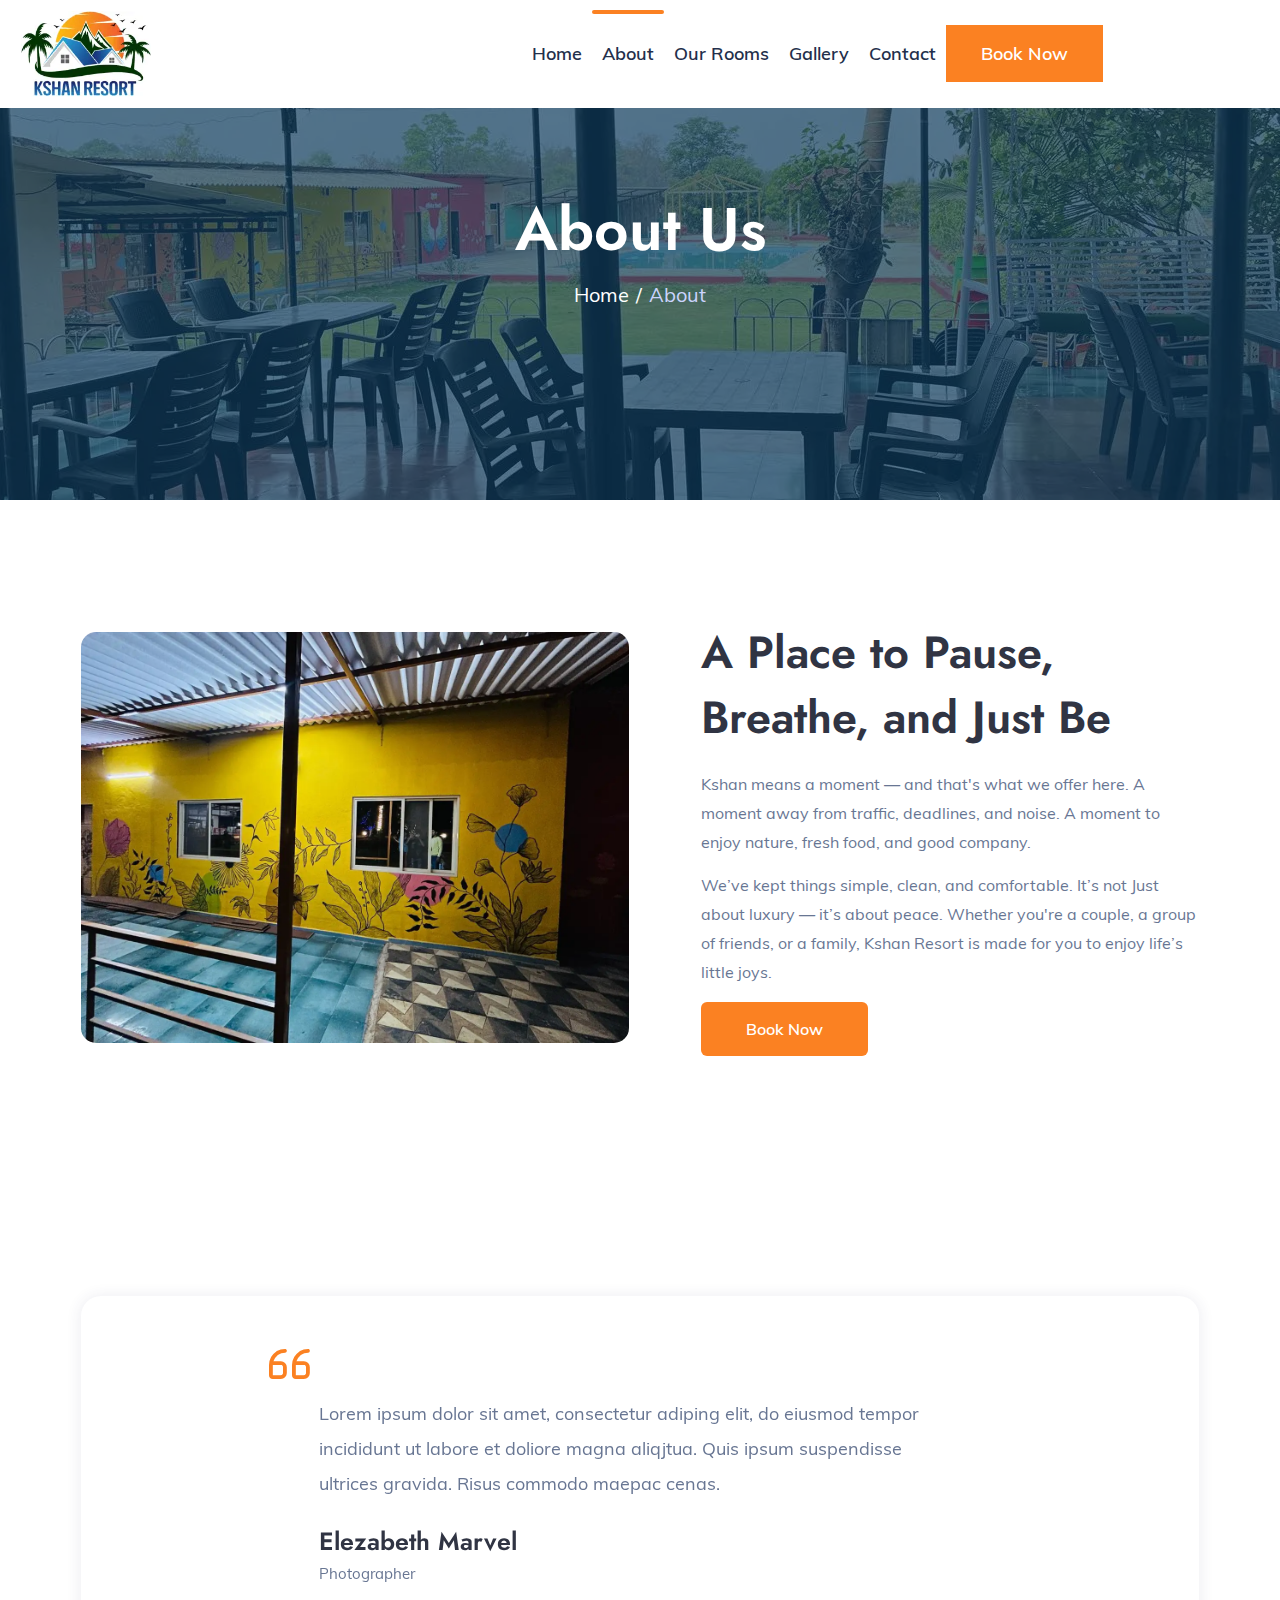
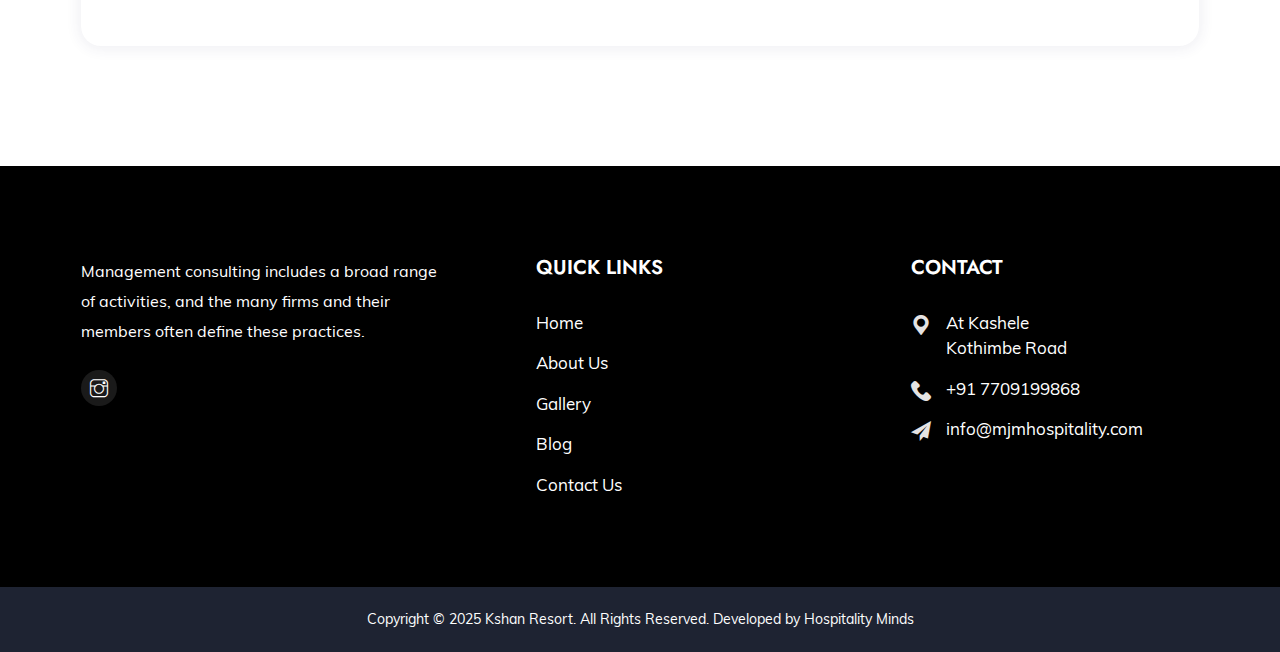
<file: about.html>
<!DOCTYPE html>
<html lang="en">

<head>
    <meta charset="utf-8">
    <meta http-equiv="X-UA-Compatible" content="IE=edge">
    <meta name="viewport" content="width=device-width, initial-scale=1">
    <meta name="author" content="Hospitality Minds">
    
    <meta name="description" content="">
     <meta name="keywords" content="">
    <link rel="canonical" href="">
    <!-- Favicon -->
     <link rel="icon" type="image/png" href="assets/favicon/favicon-96x96.png" sizes="96x96" />
    <link rel="icon" type="image/svg+xml" href="assets/favicon/favicon.svg" />
    <link rel="shortcut icon" href="assets/favicon/favicon.ico" />
    <link rel="apple-touch-icon" sizes="180x180" href="assets/favicon/apple-touch-icon.png" />  

    <title> Kshan Resort</title>
    <link href="assets/css/themify-icons.css" rel="stylesheet">
    <link href="assets/css/custom.css" rel="stylesheet">
    <link href="assets/css/font-awesome.min.css" rel="stylesheet">
    <link href="assets/css/flaticon.css" rel="stylesheet">
    <link href="assets/css/bootstrap.min.css" rel="stylesheet">
    <link href="assets/css/animate.css" rel="stylesheet">
    <link href="assets/css/owl.carousel.css" rel="stylesheet">
    <link href="assets/css/owl.theme.css" rel="stylesheet">
    <link href="assets/css/slick.css" rel="stylesheet">
    <link href="assets/css/slick-theme.css" rel="stylesheet">
    <link href="assets/css/swiper.min.css" rel="stylesheet">
    <link href="assets/css/owl.transitions.css" rel="stylesheet">
    <link href="assets/css/jquery.fancybox.css" rel="stylesheet">
    <link href="assets/css/odometer-theme-default.css" rel="stylesheet">
    <link href="assets/sass/style.css" rel="stylesheet">
</head>

<body>

    <!-- start page-wrapper -->
    <div class="page-wrapper">
        
        <!-- Start header -->
       <header id="header">
            <div class="wpo-site-header">
                <nav class="navigation navbar navbar-expand-lg navbar-light">
                    <div class="container-fluid">
                        <div class="row align-items-center">
                            <div class="col-lg-3 col-md-3 col-3 d-lg-none dl-block">
                                <div class="mobail-menu">
                                    <button type="button" class="navbar-toggler open-btn">
                                        <span class="sr-only">Toggle navigation</span>
                                        <span class="icon-bar first-angle"></span>
                                        <span class="icon-bar middle-angle"></span>
                                        <span class="icon-bar last-angle"></span>
                                    </button>
                                </div>
                            </div>
                            <div class="col-lg-2 col-md-6 col-6">
                                <div class="navbar-header">
                                    <a class="navbar-brand" href="index.html">
                                        <span class="logo-1">
                                            <img src="assets/imgs/logo.webp"
                                                alt="">
                                        </span>
                                        <span class="logo-2">
                                            <img src="assets/imgs/logo.webp"
                                                alt="">
                                        </span>
                                    </a>
                                </div>
                            </div>
                            <div class="col-lg-9 col-md-1 col-1">
                                <div id="navbar" class="collapse navbar-collapse navigation-holder">
                                    <button class="menu-close"><i class="ti-close"></i></button>
                                    <ul class="nav navbar-nav mb-2 mb-lg-0">
                                        <li ><a  href="index.html">Home</a></li>
                                        <li><a class="active" href="about.html">About</a></li>
                                        <li class="menu-item-has-children">
                                            <a href="#">Our Rooms</a>
                                            <ul class="sub-menu">
                                                <li><a href="couple-room.html">Couple Room</a></li>
                                                <li><a href="deluxe-double-room.html">Deluxe Double Room</a></li>
                                                <li><a href="family-room.html">Family Room</a></li>
                                            </ul>
                                        </li>
                                        <li ><a href="gallery.html">Gallery</a></li>
                                        <!--<li ><a href="blog.html">Blog</a></li>-->
                                        <li><a href="contact.html">Contact</a></li>
                                        <li><a href="contact.html" class="cust-nv-btn">Book Now</a></li>
                                    </ul>

                                </div><!-- end of nav-collapse -->
                            </div>
                        </div>
                    </div><!-- end of container -->
                </nav>
            </div>
        </header>
        <!-- end of header -->
        <!-- start of breadcumb-section -->
        <div class="wpo-breadcumb-area">
            <div class="container">
                <div class="row">
                    <div class="col-12">
                        <div class="wpo-breadcumb-wrap">
                            <h2>About Us</h2>
                            <ul>
                                <li><a href="index.html">Home</a></li>
                                <li><span>About</span></li>
                            </ul>
                        </div>
                    </div>
                </div>
            </div>
        </div>
        <!-- end of wpo-breadcumb-section-->
        <!-- start of wpo-about-section -->
        <section class="wpo-about-section section-padding">
            <div class="container">
                <div class="wpo-about-section-wrapper">
                    <div class="row align-items-center">
                        <div class="col-lg-6 col-md-12 col-12">
                            <div class="wpo-about-img">
                                <img src="assets/imgs/Exterior-View/lobby-area.webp" alt="">
                            </div>
                        </div>
                        <div class="col-lg-6 col-md-12 col-12">
                            <div class="wpo-about-content">
                                <div class="about-title">
                                    <h2>A Place to Pause, Breathe, and Just Be</h2>
                                </div>
                                <div class="wpo-about-content-inner">
                                    <p>Kshan means a moment — and that's what we offer here. A moment away from traffic, deadlines, and noise. A moment to enjoy nature, fresh food, and good company.</p>
                                    <p>We’ve kept things simple, clean, and comfortable. It’s not Just about luxury — it’s about peace. Whether you're a couple, a group of friends, or a family, Kshan Resort is made for you to enjoy life’s little joys.</p>
                                    <a href="contact.html" class="theme-btn">Book Now</a>
                                </div>
                            </div>
                        </div>
                    </div>
                </div>
            </div>
        </section>
        <!-- end of wpo-about-section -->
        <!-- wpo-testimonial-area start -->
        <div class="wpo-testimonial-area pt-120">
            <div class="container">
                <div class="wpo-testimonial-wrap">
                    <div class="testimonial-slider owl-carousel">
                        <div class="wpo-testimonial-item">
                            
                            <div class="wpo-testimonial-content">
                                <p>Lorem ipsum dolor sit amet, consectetur adiping elit, do eiusmod tempor incididunt ut
                                    labore et doliore magna aliqjtua. Quis ipsum suspendisse ultrices gravida. Risus
                                    commodo maepac cenas.</p>
                                <h2>Elezabeth Marvel</h2>
                                <span>Photographer</span>
                            </div>
                        </div>
                        <div class="wpo-testimonial-item">
                            
                            <div class="wpo-testimonial-content">
                                <p>Lorem ipsum dolor sit amet, consectetur adiping elit, do eiusmod tempor incididunt ut
                                    labore et doliore magna aliqjtua. Quis ipsum suspendisse ultrices gravida. Risus
                                    commodo maepac cenas.</p>
                                <h2>Marry Jenefer</h2>
                                <span>CEO Of Golden Bravo</span>
                            </div>
                        </div>
                        <div class="wpo-testimonial-item">
                            
                            <div class="wpo-testimonial-content">
                                <p>Lorem ipsum dolor sit amet, consectetur adiping elit, do eiusmod tempor incididunt ut
                                    labore et doliore magna aliqjtua. Quis ipsum suspendisse ultrices gravida. Risus
                                    commodo maepac cenas.</p>
                                <h2>William Robert</h2>
                                <span>CEO Of Bexima</span>
                            </div>
                        </div>
                    </div>
                </div>
            </div>
        </div>
        <!-- wpo-testimonial-area end -->

       <!-- start of wpo-site-footer-section -->
       <footer class="wpo-site-footer">
        <div class="wpo-upper-footer">
            <div class="container">
                <div class="row">
                    <div class="col col-lg-4 col-md-6 col-sm-12 col-12">
                        <div class="widget about-widget">
                            <!--<div class="logo widget-title">
                                <img src="assets/images/logo.png" alt="blog">
                            </div>-->
                            <p>Management consulting includes a broad range of activities, and the many firms and
                                their members often define these practices.</p>
                            <ul>
                                <li>
                                    <a href="https://www.instagram.com/kshanresort/">
                                        <i class="ti-instagram"></i>
                                    </a>
                                </li>
                            </ul>
                        </div>
                    </div>
                    <div class="col col-lg-4 col-md-6 col-sm-12 col-12">
                        <div class="widget link-widget">
                            <div class="widget-title">
                                <h3>Quick Links</h3>
                            </div>
                            <ul>
                                <li><a href="index.html">Home</a></li>
                                <li><a href="about.html">About Us</a></li>
                                <li><a href="gallery.html">Gallery</a></li>
                                <li><a href="blog.html"> Blog</a></li>
                                <li><a href="contact.html">Contact Us</a></li>
                            </ul>
                        </div>
                    </div>

                    <div class="col col-lg-3 col-md-6 col-sm-12 col-12">
                        <div class="widget wpo-service-link-widget">
                            <div class="widget-title">
                                <h3>Contact </h3>
                            </div>
                            <div class="contact-ft">
                                <ul>
                                    <li><i class="fi flaticon-placeholder"></i><a href="https://maps.app.goo.gl/6yj2mVC29u8FV6SH6">At Kashele Kothimbe Road</a></li>
                                    <li><i class="fi flaticon-phone-call"></i><a href="tel:+917709199868">+91 7709199868</a></li>
                                    <li><i class="fi flaticon-send"></i><a href="mailto:info@mjmhospitality.com">info@mjmhospitality.com</a></li>
                                </ul>
                            </div>
                        </div>
                    </div>
                </div>
            </div> <!-- end container -->
        </div>
        <div class="wpo-lower-footer">
            <div class="container">
                <div class="row">
                    <div class="col col-xs-12">
                        <p class="copyright"> Copyright &copy; 2025 Kshan Resort.
                            All Rights Reserved. Developed by <a href="https://hospitalityminds.com/">Hospitality Minds</a></p>
                    </div>
                </div>
            </div>
        </div>
    </footer>
    <!-- end of wpo-site-footer-section -->

        
    </div>
    <!-- end of page-wrapper -->

    <!-- All JavaScript files
    ================================================== -->
    <script src="assets/js/jquery.min.js"></script>
    <script src="assets/js/bootstrap.bundle.min.js"></script>
    <!-- Plugins for this template -->
    <script src="assets/js/modernizr.custom.js"></script>
    <script src="assets/js/jquery.dlmenu.js"></script>
    <script src="assets/js/jquery-plugin-collection.js"></script>
    <!-- Custom script for this template -->
    <script src="assets/js/script.js"></script>
</body>

</html>
</file>
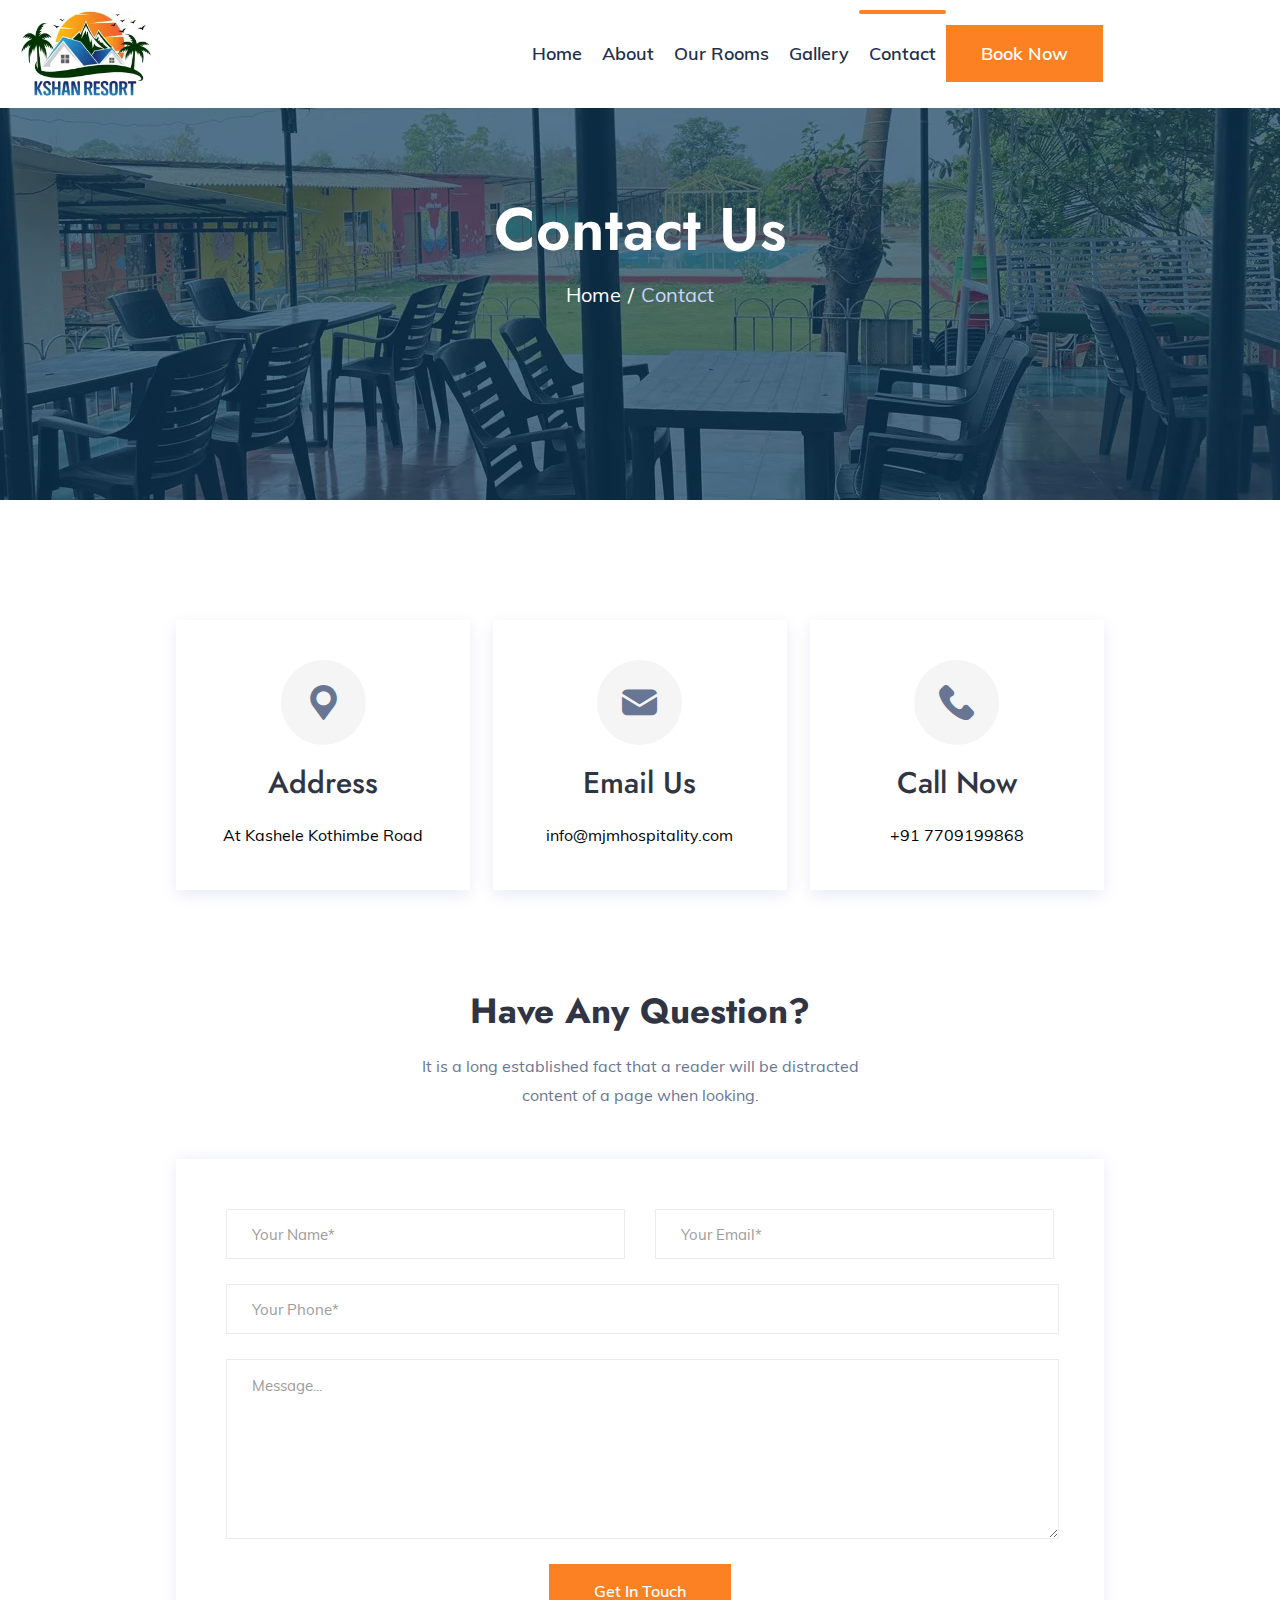
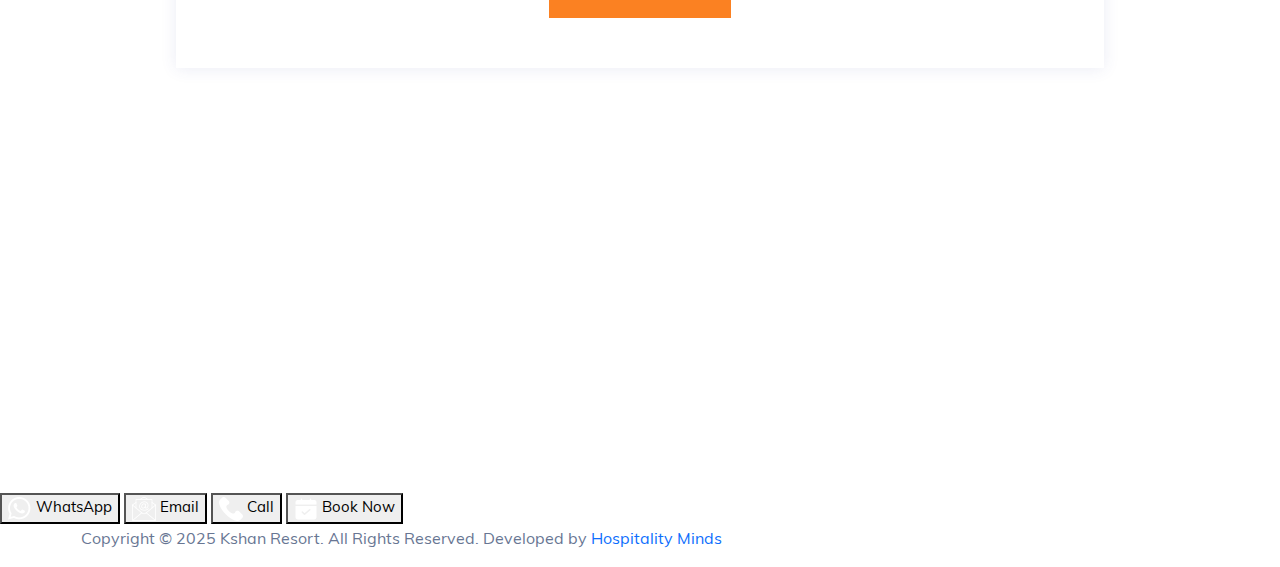
<file: contact.html>
<!DOCTYPE html>
<html lang="en">

<head>
    <meta charset="utf-8">
    <meta http-equiv="X-UA-Compatible" content="IE=edge">
    <meta name="viewport" content="width=device-width, initial-scale=1">
    <meta name="author" content="Hospitality Minds">
    
    <meta name="description" content="">
     <meta name="keywords" content="">
    <link rel="canonical" href="">
    <!-- Favicon -->
     <link rel="icon" type="image/png" href="assets/favicon/favicon-96x96.png" sizes="96x96" />
    <link rel="icon" type="image/svg+xml" href="assets/favicon/favicon.svg" />
    <link rel="shortcut icon" href="assets/favicon/favicon.ico" />
    <link rel="apple-touch-icon" sizes="180x180" href="assets/favicon/apple-touch-icon.png" />  

    <title> Kshan Resort</title>
    <link href="assets/css/themify-icons.css" rel="stylesheet">
    <link href="assets/css/custom.css" rel="stylesheet">
    <link href="assets/css/font-awesome.min.css" rel="stylesheet">
    <link href="assets/css/flaticon.css" rel="stylesheet">
    <link href="assets/css/bootstrap.min.css" rel="stylesheet">
    <link href="assets/css/animate.css" rel="stylesheet">
    <link href="assets/css/owl.carousel.css" rel="stylesheet">
    <link href="assets/css/owl.theme.css" rel="stylesheet">
    <link href="assets/css/slick.css" rel="stylesheet">
    <link href="assets/css/slick-theme.css" rel="stylesheet">
    <link href="assets/css/swiper.min.css" rel="stylesheet">
    <link href="assets/css/owl.transitions.css" rel="stylesheet">
    <link href="assets/css/jquery.fancybox.css" rel="stylesheet">
    <link href="assets/css/odometer-theme-default.css" rel="stylesheet">
    <link href="assets/sass/style.css" rel="stylesheet">
</head>

<body>

    <!-- start page-wrapper -->
    <div class="page-wrapper">
        
        <!-- Start header -->
     <header id="header">
            <div class="wpo-site-header">
                <nav class="navigation navbar navbar-expand-lg navbar-light">
                    <div class="container-fluid">
                        <div class="row align-items-center">
                            <div class="col-lg-3 col-md-3 col-3 d-lg-none dl-block">
                                <div class="mobail-menu">
                                    <button type="button" class="navbar-toggler open-btn">
                                        <span class="sr-only">Toggle navigation</span>
                                        <span class="icon-bar first-angle"></span>
                                        <span class="icon-bar middle-angle"></span>
                                        <span class="icon-bar last-angle"></span>
                                    </button>
                                </div>
                            </div>
                            <div class="col-lg-2 col-md-6 col-6">
                                <div class="navbar-header">
                                    <a class="navbar-brand" href="index.html">
                                        <span class="logo-1">
                                            <img src="assets/imgs/logo.webp"
                                                alt="">
                                        </span>
                                        <span class="logo-2">
                                            <img src="assets/imgs/logo.webp"
                                                alt="">
                                        </span>
                                    </a>
                                </div>
                            </div>
                            <div class="col-lg-9 col-md-1 col-1">
                                <div id="navbar" class="collapse navbar-collapse navigation-holder">
                                    <button class="menu-close"><i class="ti-close"></i></button>
                                    <ul class="nav navbar-nav mb-2 mb-lg-0">
                                        <li ><a  href="index.html">Home</a></li>
                                        <li><a  href="about.html">About</a></li>
                                        <li class="menu-item-has-children">
                                            <a href="#">Our Rooms</a>
                                            <ul class="sub-menu">
                                                <li><a href="couple-room.html">Couple Room</a></li>
                                                <li><a href="deluxe-double-room.html">Deluxe Double Room</a></li>
                                                <li><a href="family-room.html">Family Room</a></li>
                                            </ul>
                                        </li>
                                        <li ><a href="gallery.html">Gallery</a></li>
                                        <!--<li ><a href="blog.html">Blog</a></li>-->
                                        <li><a class="active" href="contact.html">Contact</a></li>
                                        <li><a href="contact.html" class="cust-nv-btn">Book Now</a></li>
                                    </ul>

                                </div><!-- end of nav-collapse -->
                            </div>
                        </div>
                    </div><!-- end of container -->
                </nav>
            </div>
        </header>
        <!-- end of header -->
        <!-- start of breadcumb-section -->
        <div class="wpo-breadcumb-area">
            <div class="container">
                <div class="row">
                    <div class="col-12">
                        <div class="wpo-breadcumb-wrap">
                            <h2>Contact Us</h2>
                            <ul>
                                <li><a href="index.html">Home</a></li>
                                <li><span>Contact</span></li>
                            </ul>
                        </div>
                    </div>
                </div>
            </div>
        </div>
        <!-- end of wpo-breadcumb-section-->

        <!-- start wpo-contact-pg-section -->
        <section class="wpo-contact-pg-section section-padding">
            <div class="container">
                <div class="row">
                    <div class="col col-lg-10 offset-lg-1">
                        <div class="office-info">
                            <div class="row">
                                <div class="col col-xl-4 col-lg-6 col-md-6 col-12">
                                    <div class="office-info-item">
                                        <div class="office-info-icon">
                                            <div class="icon">
                                                <i class="fi flaticon-placeholder"></i>
                                            </div>
                                        </div>
                                        <div class="office-info-text">
                                            <h2>Address</h2>
                                            <p><a href="https://maps.app.goo.gl/6yj2mVC29u8FV6SH6">At Kashele Kothimbe Road</a></p>
                                        </div>
                                    </div>
                                </div> 
                                <div class="col col-xl-4 col-lg-6 col-md-6 col-12">
                                    <div class="office-info-item">
                                        <div class="office-info-icon">
                                            <div class="icon">
                                                <i class="fi flaticon-email"></i>
                                            </div>
                                        </div>
                                        <div class="office-info-text">
                                            <h2>Email Us</h2>
                                            <p><a href="mailto:info@mjmhospitality.com">info@mjmhospitality.com</a></p>
                                        </div>
                                    </div>
                                </div> 
                                <div class="col col-xl-4 col-lg-6 col-md-6 col-12">
                                    <div class="office-info-item">
                                        <div class="office-info-icon">
                                            <div class="icon">
                                                <i class="fi flaticon-phone-call"></i>
                                            </div>
                                        </div>
                                        <div class="office-info-text">
                                            <h2>Call Now</h2>
                                            <p><a href="tel:+917709199868">+91 7709199868</a></p>
                                        </div>
                                    </div>
                                </div> 
                            </div>
                        </div>
                        <div class="wpo-contact-title">
                            <h2>Have Any Question?</h2>
                            <p>It is a long established fact that a reader will be distracted
                                content of a page when looking.</p>
                        </div>
                        <div class="wpo-contact-form-area">
                            <form action="mail-contact.php" method="post" class="contact-validation-active" id="contact-form-main">
                                <div>
                                    <input type="text" class="form-control" name="name" id="name" placeholder="Your Name*">
                                </div>
                                <div>
                                    <input type="email" class="form-control" name="email" id="email" placeholder="Your Email*">
                                </div>
                                <div class="fullwidth">
                                    <input type="text" class="form-control" name="phone" id="phone" placeholder="Your Phone*">
                                </div>
                                <div class="fullwidth">
                                    <textarea class="form-control" name="note"  id="note" placeholder="Message..."></textarea>
                                </div>
                                <div class="submit-area">
                                    <button type="submit" class="theme-btn">Get in Touch</button>
                                    <div id="loader">
                                        <i class="ti-reload"></i>
                                    </div>
                                </div>
                                <div class="clearfix error-handling-messages">
                                    <div id="success">Thank you</div>
                                    <div id="error"> Error occurred while sending email. Please try again later. </div>
                                </div>
                            </form>
                        </div>
                    </div>                
                </div>
            </div> <!-- end container -->
        </section>
        <!-- end wpo-contact-pg-section -->

        <!--  start wpo-contact-map -->
        <section class="wpo-contact-map-section">
            <h2 class="hidden">Contact map</h2>
            <div class="wpo-contact-map">
                <iframe src="https://www.google.com/maps/embed?pb=!1m17!1m12!1m3!1d3453.1163609199443!2d73.42364847520354!3d19.002328382187176!2m3!1f0!2f0!3f0!3m2!1i1024!2i768!4f13.1!3m2!1m1!2zMTnCsDAwJzA4LjQiTiA3M8KwMjUnMzQuNCJF!5e1!3m2!1sen!2sin!4v1749803478092!5m2!1sen!2sin" width="600" height="450" style="border:0;" allowfullscreen="" loading="lazy" referrerpolicy="no-referrer-when-downgrade"></iframe>
            </div>
        </section>
        <!-- end wpo-contact-map -->
      <!-- Floating Button Container -->
    <div class="floating-btn-container">
  <a href="https://wa.me/+917709199868">
    <button class="floating-btn whatsapp-btn">
      <img src="assets/icon/whatsapp.png"/>
        <span>WhatsApp</span>
    </button>
  </a>


  <!-- Email Button -->
   <a href="mailto:info@mjmhospitality.com">
    <button class="floating-btn email-btn">
      <img src="assets/icon/email.png"/>
        <span>Email</span>
    </button>
   </a> 
  

   <a href="tel:+917709199868">
    <button class="floating-btn call-btn">
      <img src="assets/icon/phone-call.png"/>
        <span>Call</span>
    </button>
   </a>


   <a href="contact.html">
    <button class="floating-btn booking-btn">
      <img src="assets/icon/appointment.png"/>
        <span>Book Now</span>
    </button>
   </a>
 
    </div>
    <!-- End Floating Section -->
       <!-- start of wpo-site-footer-section --
     <footer class="wpo-site-footer">
        <div class="wpo-upper-footer">
            <div class="container">
                <div class="row">
                    <div class="col col-lg-4 col-md-6 col-sm-12 col-12">
                        <div class="widget about-widget">
                            <div class="logo widget-title">
                                <img src="assets/imgs/logo-trans.png" alt="blog">
                            </div>
                            <p>Management consulting includes a broad range of activities, and the many firms and
                                their members often define these practices.</p>
                            <ul>
                                <li>
                                    <a href="https://www.instagram.com/kshanresort/">
                                        <i class="ti-instagram"></i>
                                    </a>
                                </li>
                            </ul>
                        </div>
                    </div>
                    <div class="col col-lg-4 col-md-6 col-sm-12 col-12">
                        <div class="widget link-widget">
                            <div class="widget-title">
                                <h3>Quick Links</h3>
                            </div>
                            <ul>
                                <li><a href="index.html">Home</a></li>
                                <li><a href="about.html">About Us</a></li>
                                <li><a href="gallery.html">Gallery</a></li>
                                <li><a href="blog.html"> Blog</a></li>
                                <li><a href="contact.html">Contact Us</a></li>
                            </ul>
                        </div>
                    </div>

                    <div class="col col-lg-3 col-md-6 col-sm-12 col-12">
                        <div class="widget wpo-service-link-widget">
                            <div class="widget-title">
                                <h3>Contact </h3>
                            </div>
                            <div class="contact-ft">
                                <ul>
                                    <li><i class="fi flaticon-placeholder"></i><a href="https://maps.app.goo.gl/6yj2mVC29u8FV6SH6">At Kashele Kothimbe Road</a></li>
                                    <li><i class="fi flaticon-phone-call"></i><a href="tel:+917709199868">+91 7709199868</a></li>
                                    <li><i class="fi flaticon-send"></i><a href="mailto:info@mjmhospitality.com">info@mjmhospitality.com</a></li>
                                </ul>
                            </div>
                        </div>
                    </div>
                </div>
            </div> <!-- end container -->
        </div>
        <div class="wpo-lower-footer">
            <div class="container">
                <div class="row">
                    <div class="col col-xs-12">
                        <p class="copyright"> Copyright &copy; 2025 Kshan Resort.
                            All Rights Reserved. Developed by <a href="https://hospitalityminds.com/">Hospitality Minds</a></p>
                    </div>
                </div>
            </div>
        </div>
    </footer>
        <!-- end of wpo-site-footer-section -->

        
    </div>
    <!-- end of page-wrapper -->

    <!-- All JavaScript files
    ================================================== -->
    <script src="assets/js/jquery.min.js"></script>
    <script src="assets/js/bootstrap.bundle.min.js"></script>
    <!-- Plugins for this template -->
    <script src="assets/js/modernizr.custom.js"></script>
    <script src="assets/js/jquery.dlmenu.js"></script>
    <script src="assets/js/jquery-plugin-collection.js"></script>
    <!-- Custom script for this template -->
    <script src="assets/js/script.js"></script>
</body>

</html>
</file>
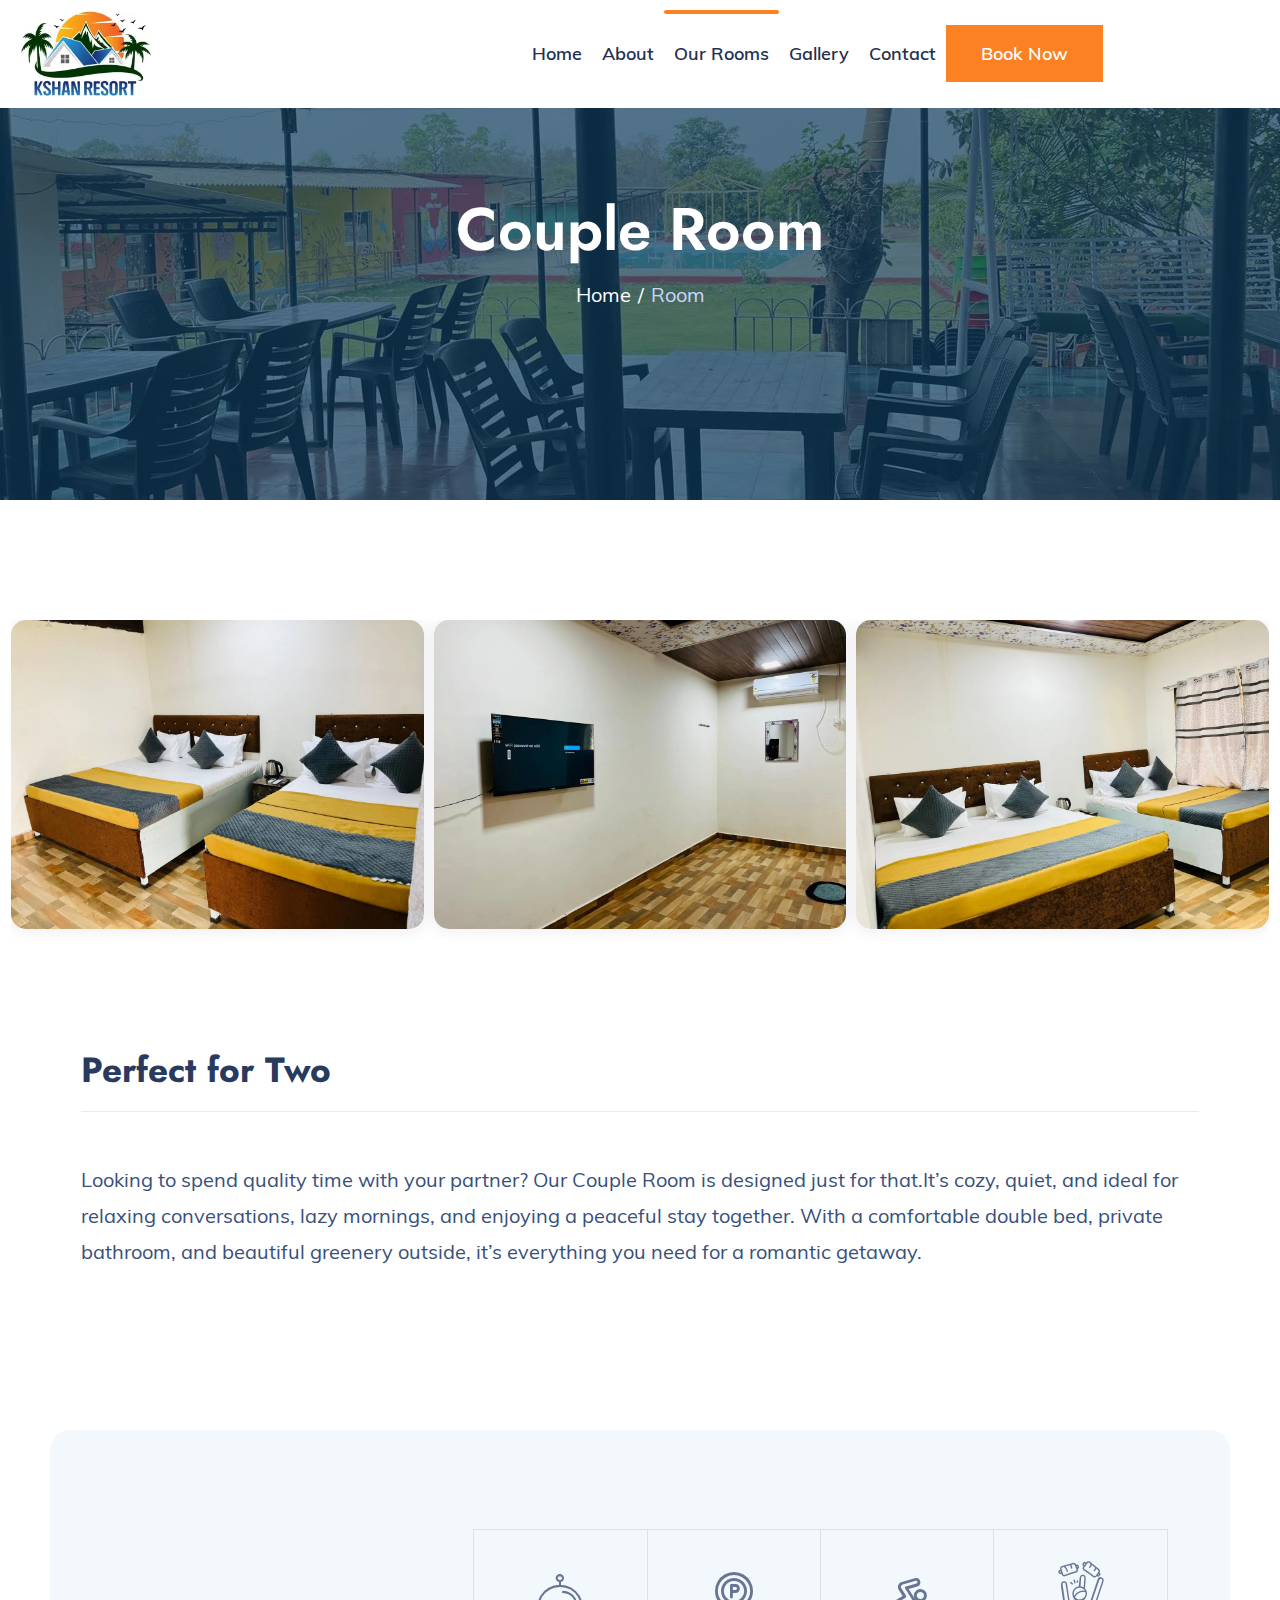
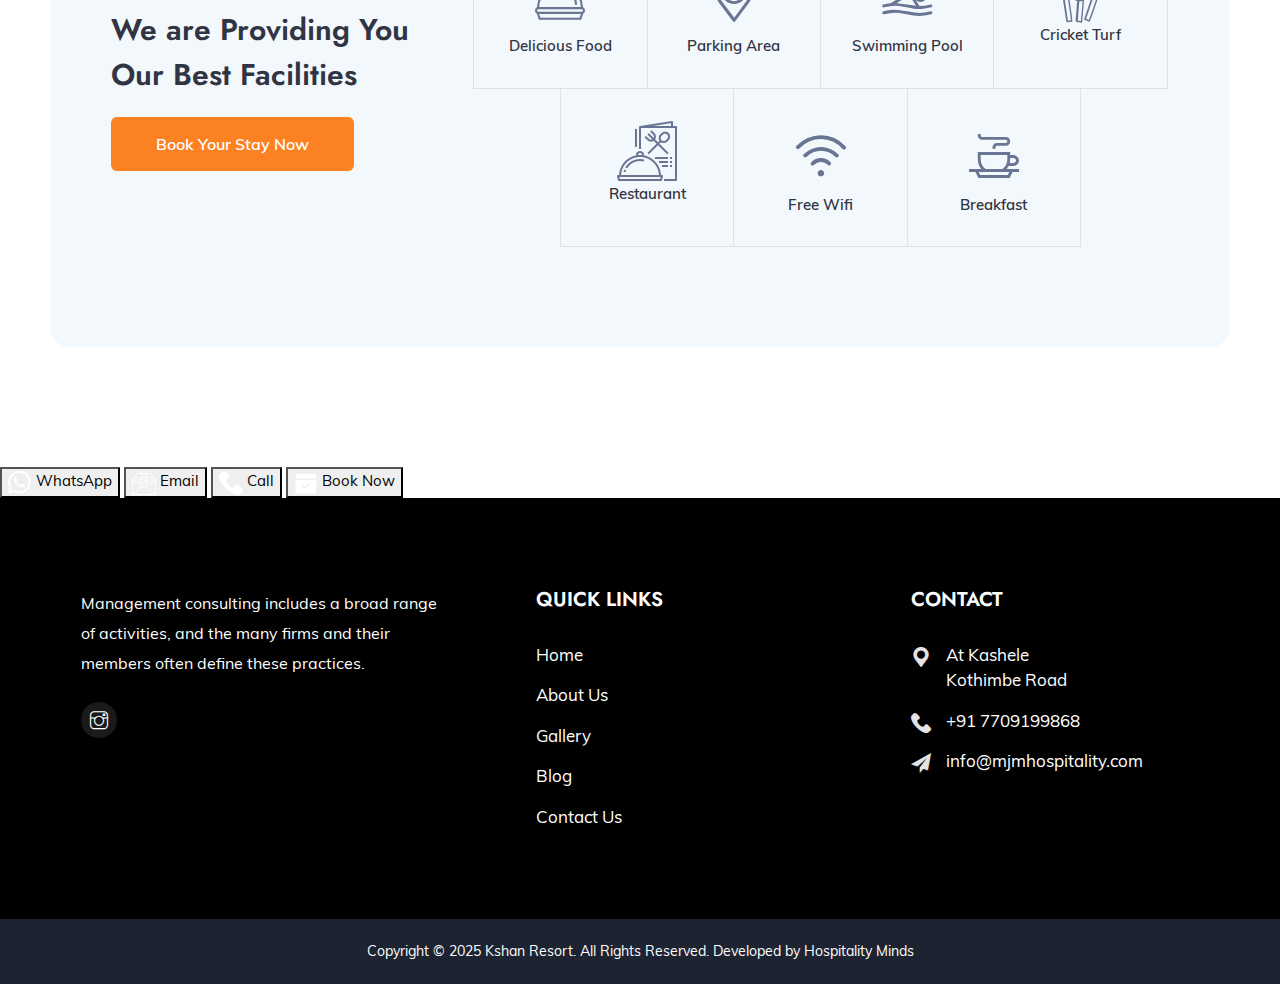
<file: couple-room.html>
<!DOCTYPE html>
<html lang="en">

<head>
    <meta charset="utf-8">
    <meta http-equiv="X-UA-Compatible" content="IE=edge">
    <meta name="viewport" content="width=device-width, initial-scale=1">
    <meta name="author" content="Hospitality Minds">
    
    <meta name="description" content="">
     <meta name="keywords" content="">
    <link rel="canonical" href="">
    <!-- Favicon -->
     <link rel="icon" type="image/png" href="assets/favicon/favicon-96x96.png" sizes="96x96" />
    <link rel="icon" type="image/svg+xml" href="assets/favicon/favicon.svg" />
    <link rel="shortcut icon" href="assets/favicon/favicon.ico" />
    <link rel="apple-touch-icon" sizes="180x180" href="assets/favicon/apple-touch-icon.png" />  

    <title> Kshan Resort</title>
    <link href="assets/css/themify-icons.css" rel="stylesheet">
    <link href="assets/css/custom.css" rel="stylesheet">
    <link href="assets/css/font-awesome.min.css" rel="stylesheet">
    <link href="assets/css/flaticon.css" rel="stylesheet">
    <link href="assets/css/bootstrap.min.css" rel="stylesheet">
    <link href="assets/css/animate.css" rel="stylesheet">
    <link href="assets/css/owl.carousel.css" rel="stylesheet">
    <link href="assets/css/owl.theme.css" rel="stylesheet">
    <link href="assets/css/slick.css" rel="stylesheet">
    <link href="assets/css/slick-theme.css" rel="stylesheet">
    <link href="assets/css/swiper.min.css" rel="stylesheet">
    <link href="assets/css/owl.transitions.css" rel="stylesheet">
    <link href="assets/css/jquery.fancybox.css" rel="stylesheet">
    <link href="assets/css/jquery-ui.css" rel="stylesheet">
    <link href="assets/css/odometer-theme-default.css" rel="stylesheet">
    <link href="assets/sass/style.css" rel="stylesheet">
</head>

<body>

    <!-- start page-wrapper -->
    <div class="page-wrapper">
        
        <!-- Start header -->
            <header id="header">
            <div class="wpo-site-header">
                <nav class="navigation navbar navbar-expand-lg navbar-light">
                    <div class="container-fluid">
                        <div class="row align-items-center">
                            <div class="col-lg-3 col-md-3 col-3 d-lg-none dl-block">
                                <div class="mobail-menu">
                                    <button type="button" class="navbar-toggler open-btn">
                                        <span class="sr-only">Toggle navigation</span>
                                        <span class="icon-bar first-angle"></span>
                                        <span class="icon-bar middle-angle"></span>
                                        <span class="icon-bar last-angle"></span>
                                    </button>
                                </div>
                            </div>
                            <div class="col-lg-2 col-md-6 col-6">
                                <div class="navbar-header">
                                    <a class="navbar-brand" href="index.html">
                                        <span class="logo-1">
                                            <img src="assets/imgs/logo.webp"
                                                alt="">
                                        </span>
                                        <span class="logo-2">
                                            <img src="assets/imgs/logo.webp"
                                                alt="">
                                        </span>
                                    </a>
                                </div>
                            </div>
                            <div class="col-lg-9 col-md-1 col-1">
                                <div id="navbar" class="collapse navbar-collapse navigation-holder">
                                    <button class="menu-close"><i class="ti-close"></i></button>
                                    <ul class="nav navbar-nav mb-2 mb-lg-0">
                                        <li ><a  href="index.html">Home</a></li>
                                        <li><a href="about.html">About</a></li>
                                        <li class="menu-item-has-children">
                                            <a class="active" href="#">Our Rooms</a>
                                            <ul class="sub-menu">
                                                <li><a class="active" href="couple-room.html">Couple Room</a></li>
                                                <li><a href="deluxe-double-room.html">Deluxe Double Room</a></li>
                                                <li><a href="family-room.html">Family Room</a></li>
                                            </ul>
                                        </li>
                                        <li ><a href="gallery.html">Gallery</a></li>
                                        <!--<li ><a href="blog.html">Blog</a></li>-->
                                        <li><a href="contact.html">Contact</a></li>
                                        <li><a href="contact.html" class="cust-nv-btn">Book Now</a></li>
                                    </ul>

                                </div><!-- end of nav-collapse -->
                            </div>
                        </div>
                    </div><!-- end of container -->
                </nav>
            </div>
        </header>
        <!-- end of header -->
        <!-- start of breadcumb-section -->
        <div class="wpo-breadcumb-area">
            <div class="container">
                <div class="row">
                    <div class="col-12">
                        <div class="wpo-breadcumb-wrap">
                            <h2>Couple Room</h2>
                            <ul>
                                <li><a href="index.html">Home</a></li>
                                <li><span>Room</span></li>
                            </ul>
                        </div>
                    </div>
                </div>
            </div>
        </div>
        <!-- end of wpo-breadcumb-section-->
        <!-- wpo-room-area-start -->
        <div class="wpo-room-area-s2 section-padding ">
            <div class="container-fluid">
                <div class="room-wrap room-active owl-carousel">
                    <div class="room-item">
                        <div class="room-img">
                            <img src="assets/imgs/Room/couple/cr1.webp" alt="">
                        </div>
                    </div>
                    <div class="room-item">
                        <div class="room-img">
                            <img src="assets/imgs/Room/couple/cr2.webp" alt="">
                        </div>
                    </div>
                    <div class="room-item">
                        <div class="room-img">
                            <img src="assets/imgs/Room/couple/cr3.webp" alt="">
                        </div>
                    </div>
                </div>
            </div>
        </div>
        <!-- .room-area-start -->
        <!--Start Room-details area-->
        <div class="Room-details-area pb-120">
            <div class="container">
                <div class="row">
                    <div class="col-lg-12 col-12">
                        <div class="room-description">
                            <div class="room-title">
                                <h2>Perfect for Two</h2>
                            </div>
                            <p class="p-wrap"> Looking to spend quality time with your partner? Our Couple Room is designed just for that.It’s cozy, quiet, and ideal for relaxing conversations, lazy mornings, and enjoying a peaceful stay together. With a comfortable double bed, private bathroom, and beautiful greenery outside, it’s everything you need for a romantic getaway.</p>
                            
                        </div>
                    </div>
                  
                </div>
            </div>
        </div>
         <div class="wpo-service-area section-padding custp">
            <div class="wpo-service-wrap">
                <div class="container">
                    <div class="row align-items-center">
                        <div class="col-xl-4 col-lg-8 col-12">
                            <div class="wpo-service-content">
                                <h2>We are Providing You Our Best Facilities </h2>
                                <a class="theme-btn" href="contact.html">Book your stay Now</a>
                            </div>
                        </div>
                        <div class="col-xl-8 col-12">
                            <div class="wpo-service-items">
                                <div class="wpo-service-item">
                                    <i class="fi flaticon-food-tray"></i>
                                    <a href="#">Delicious Food</a>
                                </div>
                                <div class="wpo-service-item">
                                    <i class="fi flaticon-parking"></i>
                                    <a href="#">Parking Area</a>
                                </div>
                                <div class="wpo-service-item">
                                    <i class="fi flaticon-swimmer"></i>
                                    <a href="#">Swimming Pool</a>
                                </div>
                                <div class="wpo-service-item">
                                    <img src="assets/imgs/wicket.png"/>
                                    <a href="#">Cricket Turf</a>
                                </div>
                                <div class="wpo-service-item">
                                    <img src="assets/imgs/restaurant.png"/>
                                    <a href="#">Restaurant</a>
                                </div>
                                <div class="wpo-service-item">
                                    <i class="fi flaticon-wifi"></i>
                                    <a href="#">Free Wifi</a>
                                </div>
                                <div class="wpo-service-item">
                                    <i class="fi flaticon-cappuccino"></i>
                                    <a href="#">Breakfast</a>
                                </div>
                            </div>
                        </div>
                    </div>
                </div>
            </div>
        </div>
        <!--End Room-details area-->
       <!-- Floating Button Container -->
    <div class="floating-btn-container">
  <a href="https://wa.me/+917709199868">
    <button class="floating-btn whatsapp-btn">
      <img src="assets/icon/whatsapp.png"/>
        <span>WhatsApp</span>
    </button>
  </a>


  <!-- Email Button -->
   <a href="mailto:info@mjmhospitality.com">
    <button class="floating-btn email-btn">
      <img src="assets/icon/email.png"/>
        <span>Email</span>
    </button>
   </a> 
  

   <a href="tel:+917709199868">
    <button class="floating-btn call-btn">
      <img src="assets/icon/phone-call.png"/>
        <span>Call</span>
    </button>
   </a>


   <a href="contact.html">
    <button class="floating-btn booking-btn">
      <img src="assets/icon/appointment.png"/>
        <span>Book Now</span>
    </button>
   </a>
 
    </div>
    <!-- End Floating Section -->
       <!-- start of wpo-site-footer-section -->
            <footer class="wpo-site-footer">
        <div class="wpo-upper-footer">
            <div class="container">
                <div class="row">
                    <div class="col col-lg-4 col-md-6 col-sm-12 col-12">
                        <div class="widget about-widget">
                            <!--<div class="logo widget-title">
                                <img src="assets/images/logo.png" alt="blog">
                            </div>-->
                            <p>Management consulting includes a broad range of activities, and the many firms and
                                their members often define these practices.</p>
                            <ul>
                                <li>
                                    <a href="https://www.instagram.com/kshanresort/">
                                        <i class="ti-instagram"></i>
                                    </a>
                                </li>
                            </ul>
                        </div>
                    </div>
                    <div class="col col-lg-4 col-md-6 col-sm-12 col-12">
                        <div class="widget link-widget">
                            <div class="widget-title">
                                <h3>Quick Links</h3>
                            </div>
                            <ul>
                                <li><a href="index.html">Home</a></li>
                                <li><a href="about.html">About Us</a></li>
                                <li><a href="gallery.html">Gallery</a></li>
                                <li><a href="blog.html"> Blog</a></li>
                                <li><a href="contact.html">Contact Us</a></li>
                            </ul>
                        </div>
                    </div>

                    <div class="col col-lg-3 col-md-6 col-sm-12 col-12">
                        <div class="widget wpo-service-link-widget">
                            <div class="widget-title">
                                <h3>Contact </h3>
                            </div>
                            <div class="contact-ft">
                                <ul>
                                    <li><i class="fi flaticon-placeholder"></i><a href="https://maps.app.goo.gl/6yj2mVC29u8FV6SH6">At Kashele Kothimbe Road</a></li>
                                    <li><i class="fi flaticon-phone-call"></i><a href="tel:+917709199868">+91 7709199868</a></li>
                                    <li><i class="fi flaticon-send"></i><a href="mailto:info@mjmhospitality.com">info@mjmhospitality.com</a></li>
                                </ul>
                            </div>
                        </div>
                    </div>
                </div>
            </div> <!-- end container -->
        </div>
        <div class="wpo-lower-footer">
            <div class="container">
                <div class="row">
                    <div class="col col-xs-12">
                        <p class="copyright"> Copyright &copy; 2025 Kshan Resort.
                            All Rights Reserved. Developed by <a href="https://hospitalityminds.com/">Hospitality Minds</a></p>
                    </div>
                </div>
            </div>
        </div>
    </footer>
        <!-- end of wpo-site-footer-section -->


    </div>
    <!-- end of page-wrapper -->

    <!-- All JavaScript files
    ================================================== -->
    <script src="assets/js/jquery.min.js"></script>
    <script src="assets/js/bootstrap.bundle.min.js"></script>
    <!-- Plugins for this template -->
    <script src="assets/js/modernizr.custom.js"></script>
    <script src="assets/js/jquery.dlmenu.js"></script>
    <script src="assets/js/jquery-plugin-collection.js"></script>
    <!-- Custom script for this template -->
    <script src="assets/js/script.js"></script>
</body>

</html>
</file>
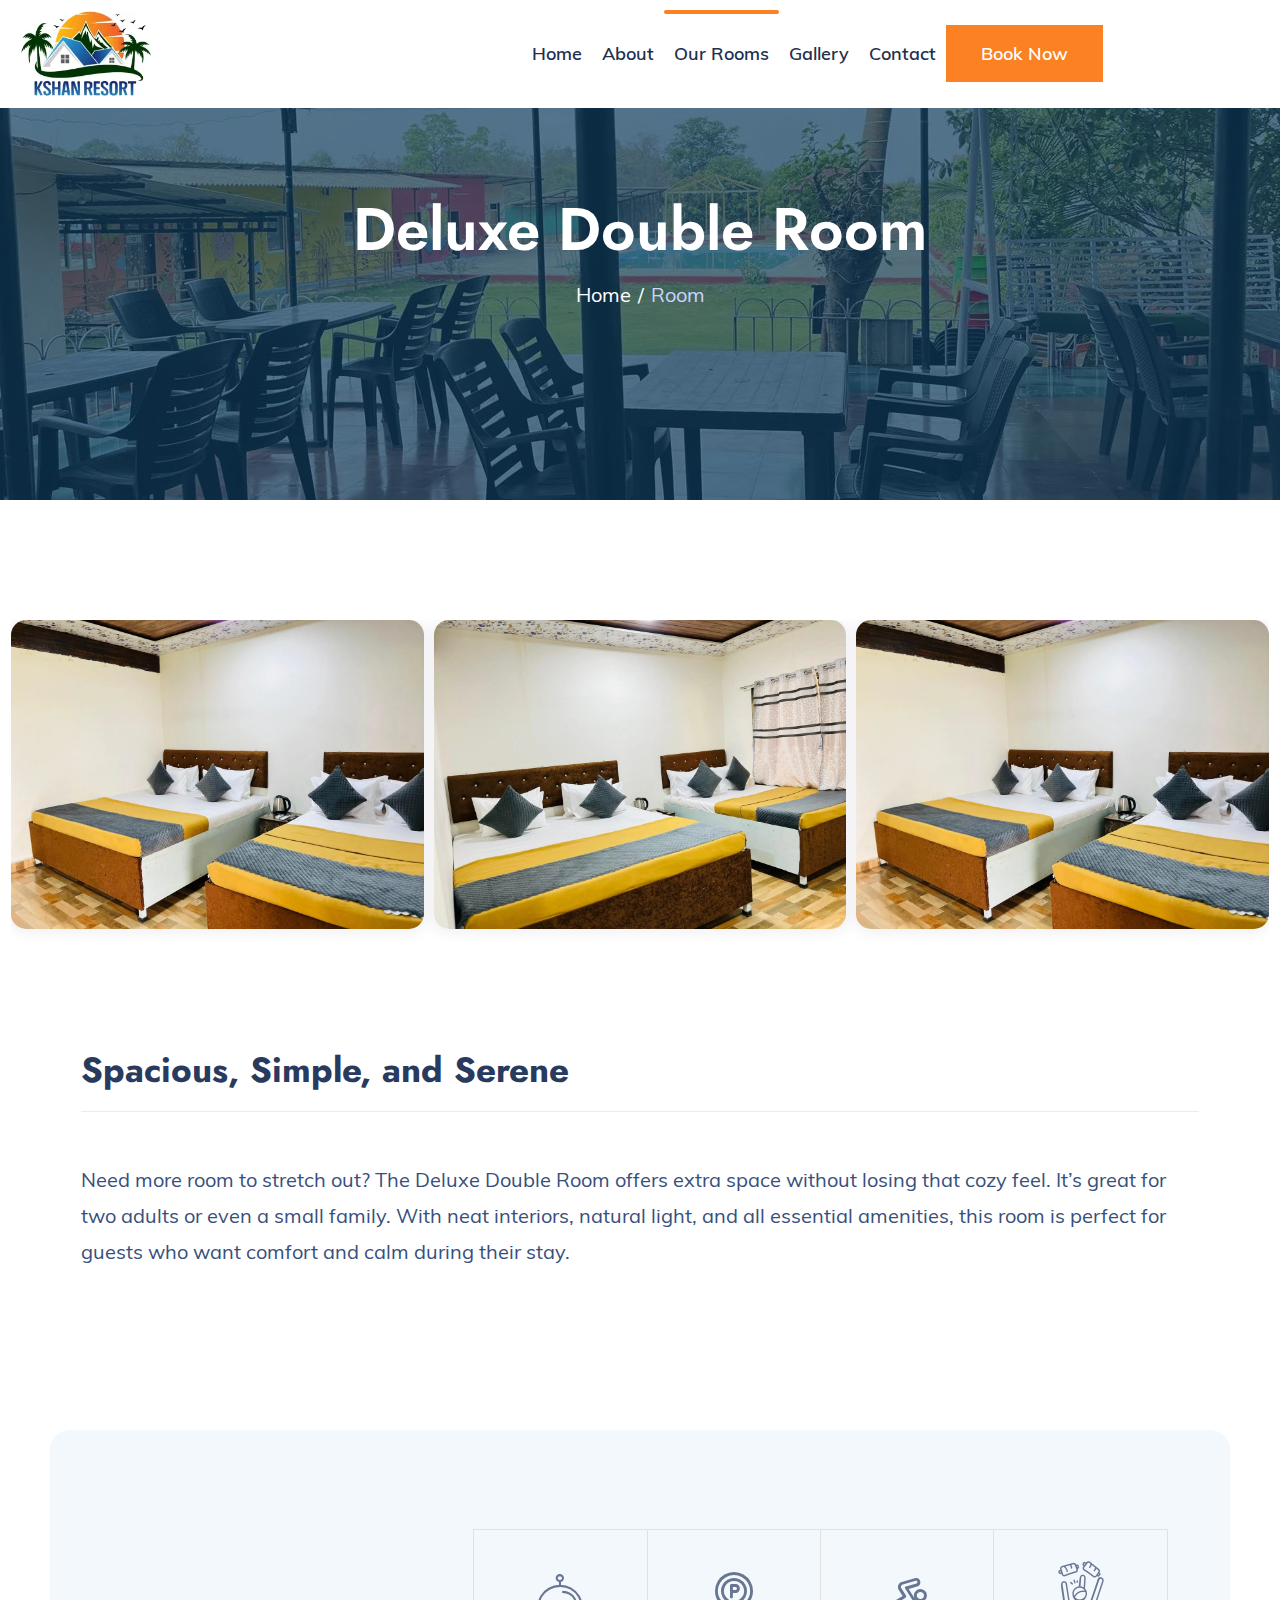
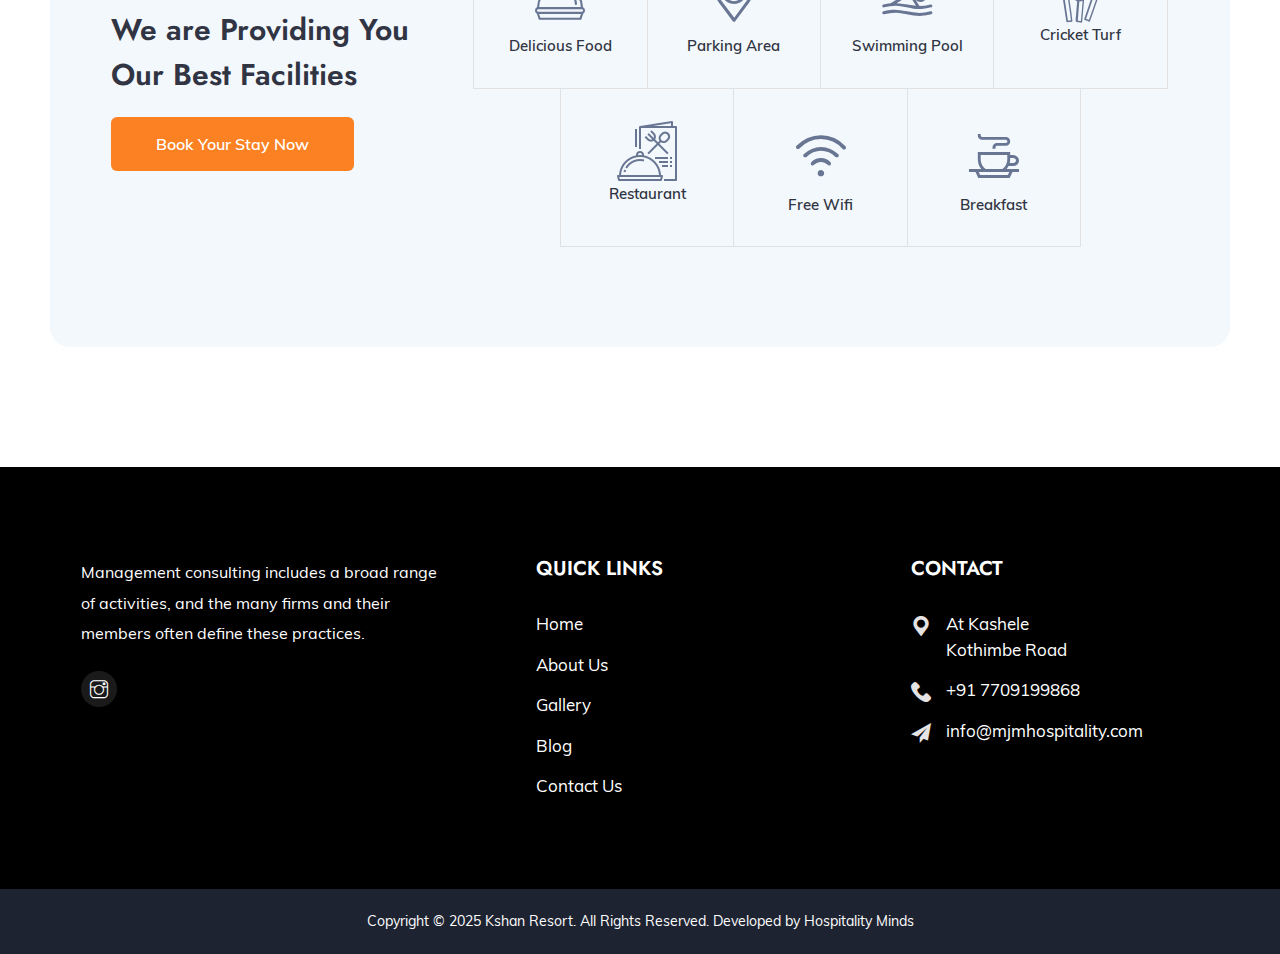
<file: deluxe-double-room.html>
<!DOCTYPE html>
<html lang="en">

<head>
    <meta charset="utf-8">
    <meta http-equiv="X-UA-Compatible" content="IE=edge">
    <meta name="viewport" content="width=device-width, initial-scale=1">
    <meta name="author" content="Hospitality Minds">
    
    <meta name="description" content="">
     <meta name="keywords" content="">
    <link rel="canonical" href="">
    <!-- Favicon -->
     <link rel="icon" type="image/png" href="assets/favicon/favicon-96x96.png" sizes="96x96" />
    <link rel="icon" type="image/svg+xml" href="assets/favicon/favicon.svg" />
    <link rel="shortcut icon" href="assets/favicon/favicon.ico" />
    <link rel="apple-touch-icon" sizes="180x180" href="assets/favicon/apple-touch-icon.png" />  

    <title> Kshan Resort</title>
    <link href="assets/css/themify-icons.css" rel="stylesheet">
    <link href="assets/css/custom.css" rel="stylesheet">
    <link href="assets/css/font-awesome.min.css" rel="stylesheet">
    <link href="assets/css/flaticon.css" rel="stylesheet">
    <link href="assets/css/bootstrap.min.css" rel="stylesheet">
    <link href="assets/css/animate.css" rel="stylesheet">
    <link href="assets/css/owl.carousel.css" rel="stylesheet">
    <link href="assets/css/owl.theme.css" rel="stylesheet">
    <link href="assets/css/slick.css" rel="stylesheet">
    <link href="assets/css/slick-theme.css" rel="stylesheet">
    <link href="assets/css/swiper.min.css" rel="stylesheet">
    <link href="assets/css/owl.transitions.css" rel="stylesheet">
    <link href="assets/css/jquery.fancybox.css" rel="stylesheet">
    <link href="assets/css/jquery-ui.css" rel="stylesheet">
    <link href="assets/css/odometer-theme-default.css" rel="stylesheet">
    <link href="assets/sass/style.css" rel="stylesheet">
</head>

<body>

    <!-- start page-wrapper -->
    <div class="page-wrapper">
        
        <!-- Start header -->
            <header id="header">
            <div class="wpo-site-header">
                <nav class="navigation navbar navbar-expand-lg navbar-light">
                    <div class="container-fluid">
                        <div class="row align-items-center">
                            <div class="col-lg-3 col-md-3 col-3 d-lg-none dl-block">
                                <div class="mobail-menu">
                                    <button type="button" class="navbar-toggler open-btn">
                                        <span class="sr-only">Toggle navigation</span>
                                        <span class="icon-bar first-angle"></span>
                                        <span class="icon-bar middle-angle"></span>
                                        <span class="icon-bar last-angle"></span>
                                    </button>
                                </div>
                            </div>
                            <div class="col-lg-2 col-md-6 col-6">
                                <div class="navbar-header">
                                    <a class="navbar-brand" href="index.html">
                                        <span class="logo-1">
                                            <img src="assets/imgs/logo.webp"
                                                alt="">
                                        </span>
                                        <span class="logo-2">
                                            <img src="assets/imgs/logo.webp"
                                                alt="">
                                        </span>
                                    </a>
                                </div>
                            </div>
                            <div class="col-lg-9 col-md-1 col-1">
                                <div id="navbar" class="collapse navbar-collapse navigation-holder">
                                    <button class="menu-close"><i class="ti-close"></i></button>
                                    <ul class="nav navbar-nav mb-2 mb-lg-0">
                                        <li ><a  href="index.html">Home</a></li>
                                        <li><a href="about.html">About</a></li>
                                        <li class="menu-item-has-children">
                                            <a class="active" href="#">Our Rooms</a>
                                            <ul class="sub-menu">
                                                <li><a href="couple-room.html">Couple Room</a></li>
                                                <li><a class="active" href="deluxe-double-room.html">Deluxe Double Room</a></li>
                                                <li><a href="family-room.html">Family Room</a></li>
                                            </ul>
                                        </li>
                                        <li ><a href="gallery.html">Gallery</a></li>
                                        <!--<li ><a href="blog.html">Blog</a></li>-->
                                        <li><a href="contact.html">Contact</a></li>
                                        <li><a href="contact.html" class="cust-nv-btn">Book Now</a></li>
                                    </ul>

                                </div><!-- end of nav-collapse -->
                            </div>
                        </div>
                    </div><!-- end of container -->
                </nav>
            </div>
        </header>
        <!-- end of header -->
        <!-- start of breadcumb-section -->
        <div class="wpo-breadcumb-area">
            <div class="container">
                <div class="row">
                    <div class="col-12">
                        <div class="wpo-breadcumb-wrap">
                            <h2>Deluxe Double Room</h2>
                            <ul>
                                <li><a href="index.html">Home</a></li>
                                <li><span>Room</span></li>
                            </ul>
                        </div>
                    </div>
                </div>
            </div>
        </div>
        <!-- end of wpo-breadcumb-section-->
        <!-- wpo-room-area-start -->
        <div class="wpo-room-area-s2 section-padding ">
            <div class="container-fluid">
                <div class="room-wrap room-active owl-carousel">
                    <div class="room-item">
                        <div class="room-img">
                            <img src="assets/imgs/Room/deluxe/dr1.webp" alt="">
                        </div>
                    </div>
                    <div class="room-item">
                        <div class="room-img">
                            <img src="assets/imgs/Room/deluxe/dr2.webp" alt="">
                        </div>
                    </div>
                   
                </div>
            </div>
        </div>
        <!-- .room-area-start -->
        <!--Start Room-details area-->
        <div class="Room-details-area pb-120">
            <div class="container">
                <div class="row">
                    <div class="col-lg-12 col-12">
                        <div class="room-description">
                            <div class="room-title">
                                <h2>Spacious, Simple, and Serene</h2>
                            </div>
                            <p class="p-wrap">Need more room to stretch out? The Deluxe Double Room offers extra space without losing that cozy feel. It’s great for two adults or even a small family. With neat interiors, natural light, and all essential amenities, this room is perfect for guests who want comfort and calm during their stay.</p>
                        </div>
                    </div>
                  
                </div>
            </div>
        </div>
         <div class="wpo-service-area section-padding custp">
            <div class="wpo-service-wrap">
                <div class="container">
                    <div class="row align-items-center">
                        <div class="col-xl-4 col-lg-8 col-12">
                            <div class="wpo-service-content">
                                <h2>We are Providing You Our Best Facilities </h2>
                                <a class="theme-btn" href="contact.html">Book your stay Now</a>
                            </div>
                        </div>
                        <div class="col-xl-8 col-12">
                            <div class="wpo-service-items">
                                <div class="wpo-service-item">
                                    <i class="fi flaticon-food-tray"></i>
                                    <a href="#">Delicious Food</a>
                                </div>
                                <div class="wpo-service-item">
                                    <i class="fi flaticon-parking"></i>
                                    <a href="#">Parking Area</a>
                                </div>
                                <div class="wpo-service-item">
                                    <i class="fi flaticon-swimmer"></i>
                                    <a href="#">Swimming Pool</a>
                                </div>
                                <div class="wpo-service-item">
                                    <img src="assets/imgs/wicket.png"/>
                                    <a href="#">Cricket Turf</a>
                                </div>
                                <div class="wpo-service-item">
                                    <img src="assets/imgs/restaurant.png"/>
                                    <a href="#">Restaurant</a>
                                </div>
                                <div class="wpo-service-item">
                                    <i class="fi flaticon-wifi"></i>
                                    <a href="#">Free Wifi</a>
                                </div>
                                <div class="wpo-service-item">
                                    <i class="fi flaticon-cappuccino"></i>
                                    <a href="#">Breakfast</a>
                                </div>
                            </div>
                        </div>
                    </div>
                </div>
            </div>
        </div>
        <!--End Room-details area-->
        <!-- start of wpo-site-footer-section -->
            <footer class="wpo-site-footer">
        <div class="wpo-upper-footer">
            <div class="container">
                <div class="row">
                    <div class="col col-lg-4 col-md-6 col-sm-12 col-12">
                        <div class="widget about-widget">
                            <!--<div class="logo widget-title">
                                <img src="assets/images/logo.png" alt="blog">
                            </div>-->
                            <p>Management consulting includes a broad range of activities, and the many firms and
                                their members often define these practices.</p>
                            <ul>
                                <li>
                                    <a href="https://www.instagram.com/kshanresort/">
                                        <i class="ti-instagram"></i>
                                    </a>
                                </li>
                            </ul>
                        </div>
                    </div>
                    <div class="col col-lg-4 col-md-6 col-sm-12 col-12">
                        <div class="widget link-widget">
                            <div class="widget-title">
                                <h3>Quick Links</h3>
                            </div>
                            <ul>
                                <li><a href="index.html">Home</a></li>
                                <li><a href="about.html">About Us</a></li>
                                <li><a href="gallery.html">Gallery</a></li>
                                <li><a href="blog.html"> Blog</a></li>
                                <li><a href="contact.html">Contact Us</a></li>
                            </ul>
                        </div>
                    </div>

                    <div class="col col-lg-3 col-md-6 col-sm-12 col-12">
                        <div class="widget wpo-service-link-widget">
                            <div class="widget-title">
                                <h3>Contact </h3>
                            </div>
                            <div class="contact-ft">
                                <ul>
                                    <li><i class="fi flaticon-placeholder"></i><a href="https://maps.app.goo.gl/6yj2mVC29u8FV6SH6">At Kashele Kothimbe Road</a></li>
                                    <li><i class="fi flaticon-phone-call"></i><a href="tel:+917709199868">+91 7709199868</a></li>
                                    <li><i class="fi flaticon-send"></i><a href="mailto:info@mjmhospitality.com">info@mjmhospitality.com</a></li>
                                </ul>
                            </div>
                        </div>
                    </div>
                </div>
            </div> <!-- end container -->
        </div>
        <div class="wpo-lower-footer">
            <div class="container">
                <div class="row">
                    <div class="col col-xs-12">
                        <p class="copyright"> Copyright &copy; 2025 Kshan Resort.
                            All Rights Reserved. Developed by <a href="https://hospitalityminds.com/">Hospitality Minds</a></p>
                    </div>
                </div>
            </div>
        </div>
    </footer>
        <!-- end of wpo-site-footer-section -->


    </div>
    <!-- end of page-wrapper -->

    <!-- All JavaScript files
    ================================================== -->
    <script src="assets/js/jquery.min.js"></script>
    <script src="assets/js/bootstrap.bundle.min.js"></script>
    <!-- Plugins for this template -->
    <script src="assets/js/modernizr.custom.js"></script>
    <script src="assets/js/jquery.dlmenu.js"></script>
    <script src="assets/js/jquery-plugin-collection.js"></script>
    <!-- Custom script for this template -->
    <script src="assets/js/script.js"></script>
</body>

</html>
</file>
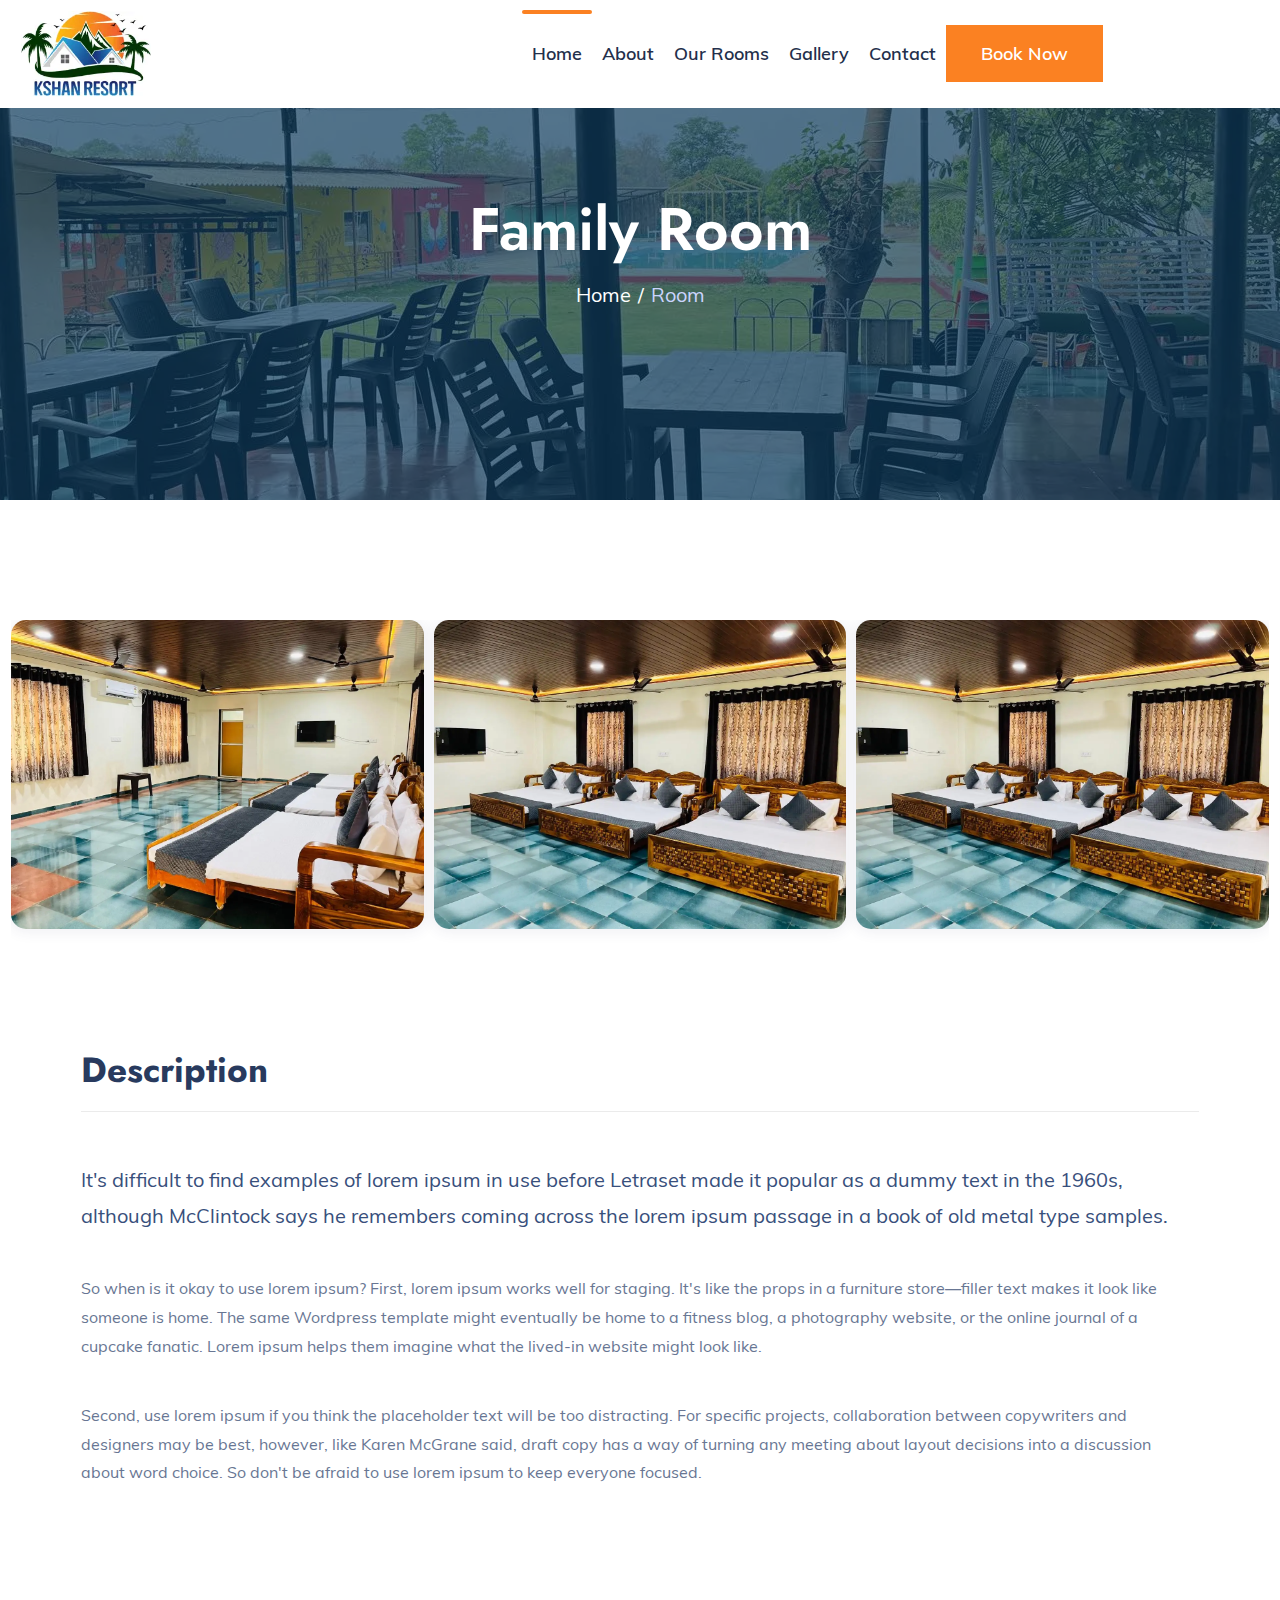
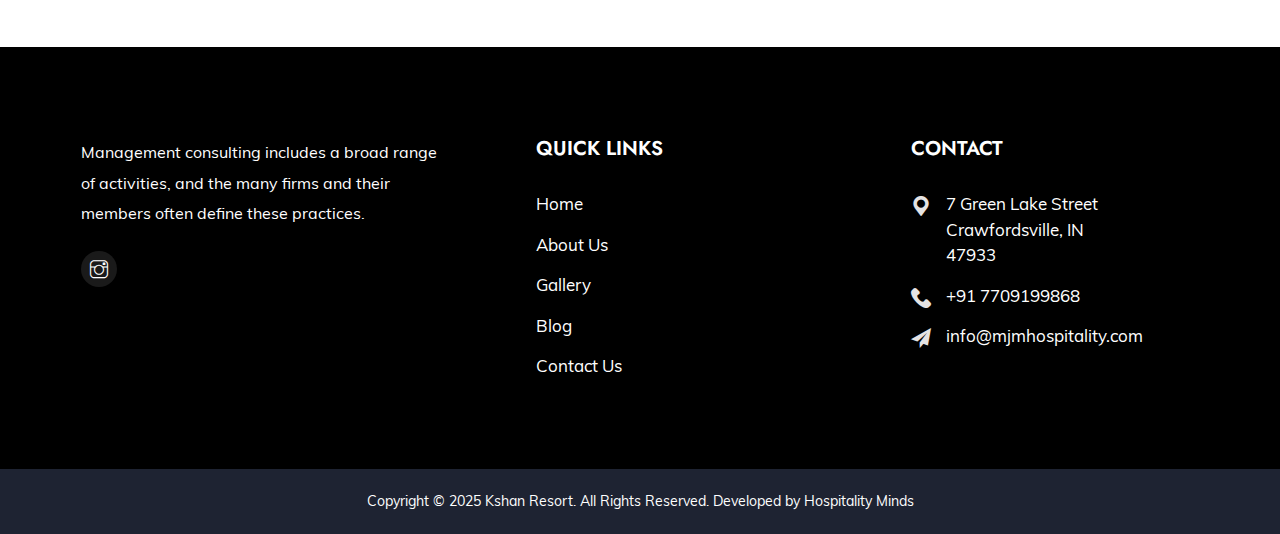
<file: family-room.html>
<!DOCTYPE html>
<html lang="en">

<head>
    <meta charset="utf-8">
    <meta http-equiv="X-UA-Compatible" content="IE=edge">
    <meta name="viewport" content="width=device-width, initial-scale=1">
    <meta name="author" content="Hospitality Minds">
    
    <meta name="description" content="">
     <meta name="keywords" content="">
    <link rel="canonical" href="">
    <!-- Favicon -->
     <link rel="icon" type="image/png" href="assets/favicon/favicon-96x96.png" sizes="96x96" />
    <link rel="icon" type="image/svg+xml" href="assets/favicon/favicon.svg" />
    <link rel="shortcut icon" href="assets/favicon/favicon.ico" />
    <link rel="apple-touch-icon" sizes="180x180" href="assets/favicon/apple-touch-icon.png" />  

    <title> Kshan Resort</title>
    <link href="assets/css/themify-icons.css" rel="stylesheet">
    <link href="assets/css/custom.css" rel="stylesheet">
    <link href="assets/css/font-awesome.min.css" rel="stylesheet">
    <link href="assets/css/flaticon.css" rel="stylesheet">
    <link href="assets/css/bootstrap.min.css" rel="stylesheet">
    <link href="assets/css/animate.css" rel="stylesheet">
    <link href="assets/css/owl.carousel.css" rel="stylesheet">
    <link href="assets/css/owl.theme.css" rel="stylesheet">
    <link href="assets/css/slick.css" rel="stylesheet">
    <link href="assets/css/slick-theme.css" rel="stylesheet">
    <link href="assets/css/swiper.min.css" rel="stylesheet">
    <link href="assets/css/owl.transitions.css" rel="stylesheet">
    <link href="assets/css/jquery.fancybox.css" rel="stylesheet">
    <link href="assets/css/jquery-ui.css" rel="stylesheet">
    <link href="assets/css/odometer-theme-default.css" rel="stylesheet">
    <link href="assets/sass/style.css" rel="stylesheet">
</head>

<body>

    <!-- start page-wrapper -->
    <div class="page-wrapper">
        
        <!-- Start header -->
            <header id="header">
            <div class="wpo-site-header">
                <nav class="navigation navbar navbar-expand-lg navbar-light">
                    <div class="container-fluid">
                        <div class="row align-items-center">
                            <div class="col-lg-3 col-md-3 col-3 d-lg-none dl-block">
                                <div class="mobail-menu">
                                    <button type="button" class="navbar-toggler open-btn">
                                        <span class="sr-only">Toggle navigation</span>
                                        <span class="icon-bar first-angle"></span>
                                        <span class="icon-bar middle-angle"></span>
                                        <span class="icon-bar last-angle"></span>
                                    </button>
                                </div>
                            </div>
                            <div class="col-lg-2 col-md-6 col-6">
                                <div class="navbar-header">
                                    <a class="navbar-brand" href="index.html">
                                        <span class="logo-1">
                                            <img src="assets/imgs/logo.webp"
                                                alt="">
                                        </span>
                                        <span class="logo-2">
                                            <img src="assets/imgs/logo.webp"
                                                alt="">
                                        </span>
                                    </a>
                                </div>
                            </div>
                            <div class="col-lg-9 col-md-1 col-1">
                                <div id="navbar" class="collapse navbar-collapse navigation-holder">
                                    <button class="menu-close"><i class="ti-close"></i></button>
                                    <ul class="nav navbar-nav mb-2 mb-lg-0">
                                        <li ><a class="active" href="index.html">Home</a></li>
                                        <li><a href="about.html">About</a></li>
                                        <li class="menu-item-has-children">
                                            <a href="#">Our Rooms</a>
                                            <ul class="sub-menu">
                                                <li><a href="couple-room.html">Couple Room</a></li>
                                                <li><a href="deluxe-double-room.html">Deluxe Double Room</a></li>
                                                <li><a href="family-room.html">Family Room</a></li>
                                            </ul>
                                        </li>
                                        <li ><a href="gallery.html">Gallery</a></li>
                                        <!--<li ><a href="blog.html">Blog</a></li>-->
                                        <li><a href="contact.html">Contact</a></li>
                                        <li><a href="contact.html" class="cust-nv-btn">Book Now</a></li>
                                    </ul>

                                </div><!-- end of nav-collapse -->
                            </div>
                        </div>
                    </div><!-- end of container -->
                </nav>
            </div>
        </header>
        <!-- end of header -->
        <!-- start of breadcumb-section -->
        <div class="wpo-breadcumb-area">
            <div class="container">
                <div class="row">
                    <div class="col-12">
                        <div class="wpo-breadcumb-wrap">
                            <h2>Family Room</h2>
                            <ul>
                                <li><a href="index.html">Home</a></li>
                                <li><span>Room</span></li>
                            </ul>
                        </div>
                    </div>
                </div>
            </div>
        </div>
        <!-- end of wpo-breadcumb-section-->
        <!-- wpo-room-area-start -->
        <div class="wpo-room-area-s2 section-padding ">
            <div class="container-fluid">
                <div class="room-wrap room-active owl-carousel">
                    <div class="room-item">
                        <div class="room-img">
                            <img src="assets/imgs/Room/family/fr1.webp" alt="">
                        </div>
                    </div>
                    <div class="room-item">
                        <div class="room-img">
                            <img src="assets/imgs/Room/family/fr1.webp" alt="">
                        </div>
                    </div>
                    <div class="room-item">
                        <div class="room-img">
                            <img src="assets/imgs/Room/family/fr2.webp" alt="">
                        </div>
                    </div>
                    <div class="room-item">
                        <div class="room-img">
                            <img src="assets/imgs/Room/family/fr6.webp" alt="">
                        </div>
                    </div>
                   
                </div>
            </div>
        </div>
        <!-- .room-area-start -->
        <!--Start Room-details area-->
        <div class="Room-details-area pb-120">
            <div class="container">
                <div class="row">
                    <div class="col-lg-12 col-12">
                        <div class="room-description">
                            <div class="room-title">
                                <h2>Description</h2>
                            </div>
                            <p class="p-wrap">It's difficult to find examples of lorem ipsum in use before Letraset made
                                it popular as a dummy text in the 1960s, although McClintock says he remembers coming
                                across the lorem ipsum passage in a book of old metal type samples.</p>
                            <p>So when is it okay to use lorem ipsum? First, lorem ipsum works well for staging. It's
                                like the props in a furniture store—filler text makes it look like someone is home. The
                                same Wordpress template might eventually be home to a fitness blog, a photography
                                website, or the online journal of a cupcake fanatic. Lorem ipsum helps them imagine what
                                the lived-in website might look like.</p>
                            <p>Second, use lorem ipsum if you think the placeholder text will be too distracting. For
                                specific projects, collaboration between copywriters and designers may be best, however,
                                like Karen McGrane said, draft copy has a way of turning any meeting about layout
                                decisions into a discussion about word choice. So don't be afraid to use lorem ipsum to
                                keep everyone focused.</p>
                        </div>
                    </div>
                  
                </div>
            </div>
        </div>
        <!--End Room-details area-->
        <!-- start of wpo-site-footer-section -->
            <footer class="wpo-site-footer">
        <div class="wpo-upper-footer">
            <div class="container">
                <div class="row">
                    <div class="col col-lg-4 col-md-6 col-sm-12 col-12">
                        <div class="widget about-widget">
                            <!--<div class="logo widget-title">
                                <img src="assets/images/logo.png" alt="blog">
                            </div>-->
                            <p>Management consulting includes a broad range of activities, and the many firms and
                                their members often define these practices.</p>
                            <ul>
                                <li>
                                    <a href="https://www.instagram.com/kshanresort/">
                                        <i class="ti-instagram"></i>
                                    </a>
                                </li>
                            </ul>
                        </div>
                    </div>
                    <div class="col col-lg-4 col-md-6 col-sm-12 col-12">
                        <div class="widget link-widget">
                            <div class="widget-title">
                                <h3>Quick Links</h3>
                            </div>
                            <ul>
                                <li><a href="index.html">Home</a></li>
                                <li><a href="about.html">About Us</a></li>
                                <li><a href="gallery.html">Gallery</a></li>
                                <li><a href="blog.html"> Blog</a></li>
                                <li><a href="contact.html">Contact Us</a></li>
                            </ul>
                        </div>
                    </div>

                    <div class="col col-lg-3 col-md-6 col-sm-12 col-12">
                        <div class="widget wpo-service-link-widget">
                            <div class="widget-title">
                                <h3>Contact </h3>
                            </div>
                            <div class="contact-ft">
                                <ul>
                                    <li><i class="fi flaticon-placeholder"></i><a href="#">7 Green Lake Street Crawfordsville, IN
                                        47933</a></li>
                                    <li><i class="fi flaticon-phone-call"></i><a href="tel:+917709199868">+91 7709199868</a></li>
                                    <li><i class="fi flaticon-send"></i><a href="mailto:info@mjmhospitality.com">info@mjmhospitality.com</a></li>
                                </ul>
                            </div>
                        </div>
                    </div>
                </div>
            </div> <!-- end container -->
        </div>
        <div class="wpo-lower-footer">
            <div class="container">
                <div class="row">
                    <div class="col col-xs-12">
                        <p class="copyright"> Copyright &copy; 2025 Kshan Resort.
                            All Rights Reserved. Developed by <a href="https://hospitalityminds.com/">Hospitality Minds</a></p>
                    </div>
                </div>
            </div>
        </div>
    </footer>
        <!-- end of wpo-site-footer-section -->


    </div>
    <!-- end of page-wrapper -->

    <!-- All JavaScript files
    ================================================== -->
    <script src="assets/js/jquery.min.js"></script>
    <script src="assets/js/bootstrap.bundle.min.js"></script>
    <!-- Plugins for this template -->
    <script src="assets/js/modernizr.custom.js"></script>
    <script src="assets/js/jquery.dlmenu.js"></script>
    <script src="assets/js/jquery-plugin-collection.js"></script>
    <!-- Custom script for this template -->
    <script src="assets/js/script.js"></script>
</body>

</html>
</file>
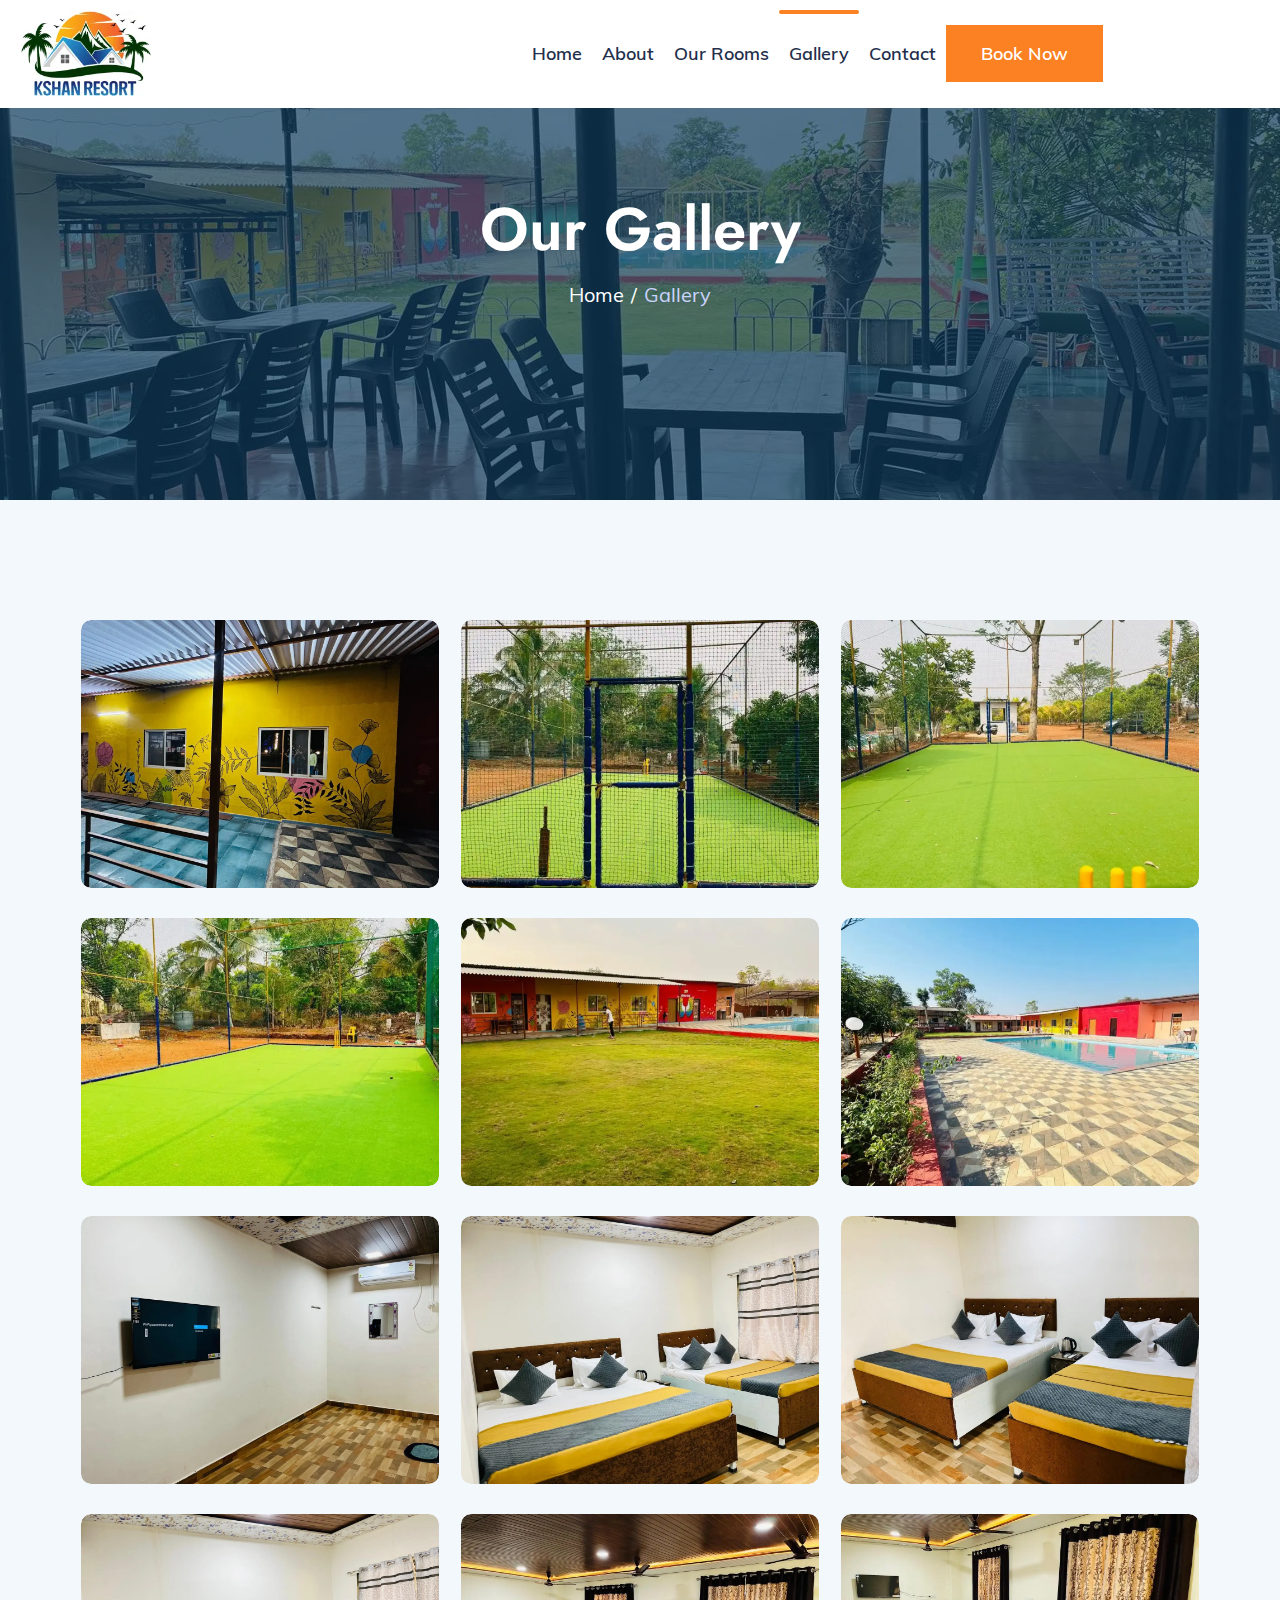
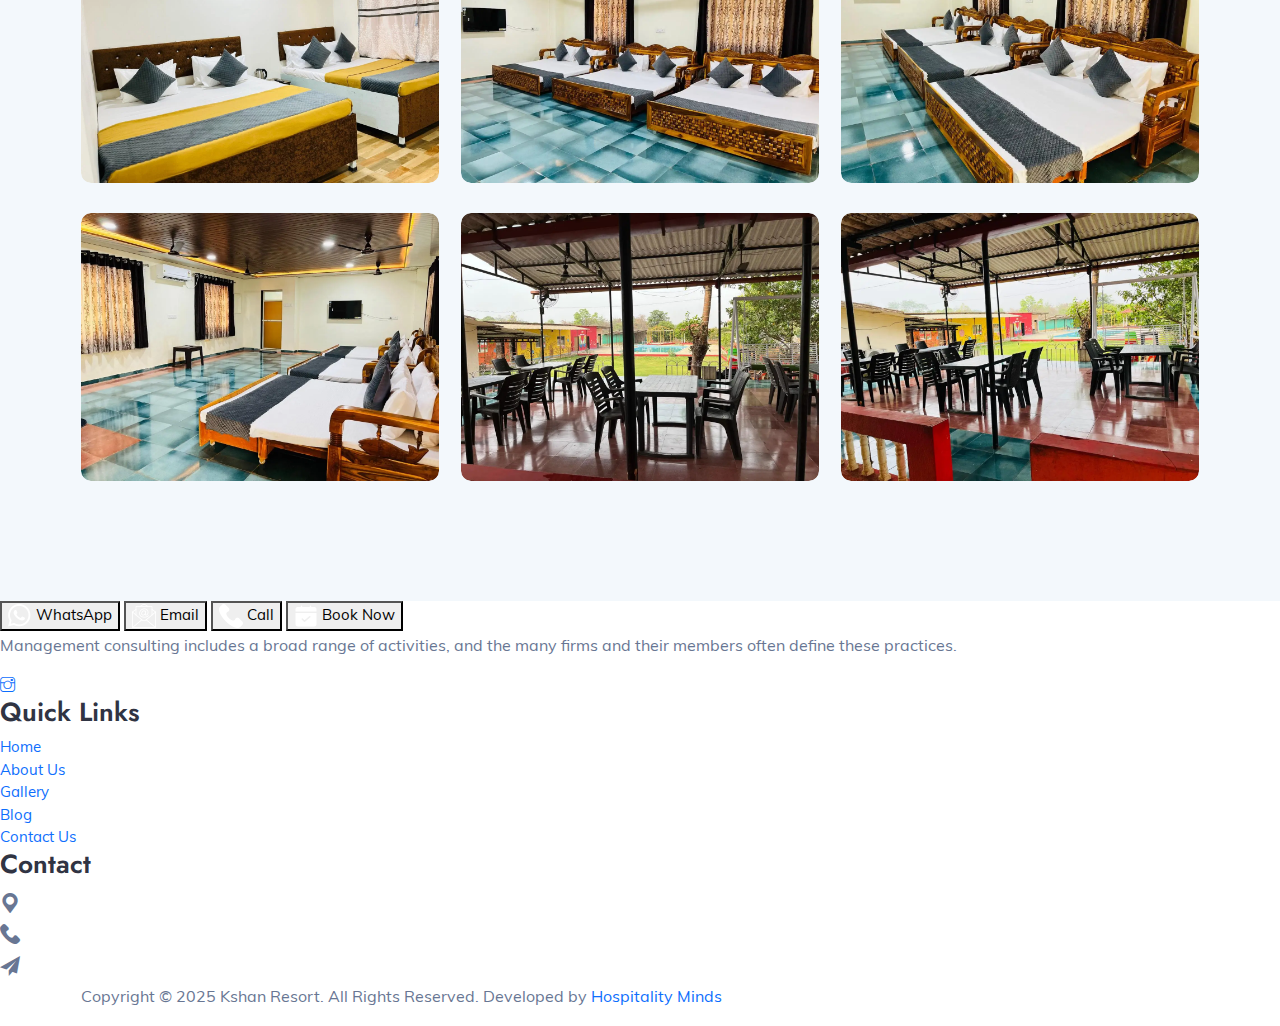
<file: gallery.html>
<!DOCTYPE html>
<html lang="en">

<head>
    <meta charset="utf-8">
    <meta http-equiv="X-UA-Compatible" content="IE=edge">
    <meta name="viewport" content="width=device-width, initial-scale=1">
    <meta name="author" content="Hospitality Minds">
    
    <meta name="description" content="">
     <meta name="keywords" content="">
    <link rel="canonical" href="">
    <!-- Favicon -->
     <link rel="icon" type="image/png" href="assets/favicon/favicon-96x96.png" sizes="96x96" />
    <link rel="icon" type="image/svg+xml" href="assets/favicon/favicon.svg" />
    <link rel="shortcut icon" href="assets/favicon/favicon.ico" />
    <link rel="apple-touch-icon" sizes="180x180" href="assets/favicon/apple-touch-icon.png" />  

    <title> Kshan Resort</title>
    <link href="assets/css/themify-icons.css" rel="stylesheet">
    <link href="assets/css/custom.css" rel="stylesheet">
    <link href="assets/css/font-awesome.min.css" rel="stylesheet">
    <link href="assets/css/flaticon.css" rel="stylesheet">
    <link href="assets/css/bootstrap.min.css" rel="stylesheet">
    <link href="assets/css/animate.css" rel="stylesheet">
    <link href="assets/css/owl.carousel.css" rel="stylesheet">
    <link href="assets/css/owl.theme.css" rel="stylesheet">
    <link href="assets/css/slick.css" rel="stylesheet">
    <link href="assets/css/slick-theme.css" rel="stylesheet">
    <link href="assets/css/swiper.min.css" rel="stylesheet">
    <link href="assets/css/owl.transitions.css" rel="stylesheet">
    <link href="assets/css/jquery.fancybox.css" rel="stylesheet">
    <link href="assets/css/odometer-theme-default.css" rel="stylesheet">
    <link href="assets/sass/style.css" rel="stylesheet">
</head>

<body>

    <!-- start page-wrapper -->
    <div class="page-wrapper">
        
        <!-- Start header -->
      <header id="header">
            <div class="wpo-site-header">
                <nav class="navigation navbar navbar-expand-lg navbar-light">
                    <div class="container-fluid">
                        <div class="row align-items-center">
                            <div class="col-lg-3 col-md-3 col-3 d-lg-none dl-block">
                                <div class="mobail-menu">
                                    <button type="button" class="navbar-toggler open-btn">
                                        <span class="sr-only">Toggle navigation</span>
                                        <span class="icon-bar first-angle"></span>
                                        <span class="icon-bar middle-angle"></span>
                                        <span class="icon-bar last-angle"></span>
                                    </button>
                                </div>
                            </div>
                            <div class="col-lg-2 col-md-6 col-6">
                                <div class="navbar-header">
                                    <a class="navbar-brand" href="index.html">
                                        <span class="logo-1">
                                            <img src="assets/imgs/logo.webp"
                                                alt="">
                                        </span>
                                        <span class="logo-2">
                                            <img src="assets/imgs/logo.webp"
                                                alt="">
                                        </span>
                                    </a>
                                </div>
                            </div>
                            <div class="col-lg-9 col-md-1 col-1">
                                <div id="navbar" class="collapse navbar-collapse navigation-holder">
                                    <button class="menu-close"><i class="ti-close"></i></button>
                                    <ul class="nav navbar-nav mb-2 mb-lg-0">
                                        <li ><a  href="index.html">Home</a></li>
                                        <li><a href="about.html">About</a></li>
                                        <li class="menu-item-has-children">
                                            <a  href="#">Our Rooms</a>
                                            <ul class="sub-menu">
                                                <li><a href="couple-room.html">Couple Room</a></li>
                                                <li><a href="deluxe-double-room.html">Deluxe Double Room</a></li>
                                                <li><a href="family-room.html">Family Room</a></li>
                                            </ul>
                                        </li>
                                        <li ><a class="active" href="gallery.html">Gallery</a></li>
                                        <!--<li ><a href="blog.html">Blog</a></li>-->
                                        <li><a href="contact.html">Contact</a></li>
                                        <li><a href="contact.html" class="cust-nv-btn">Book Now</a></li>
                                    </ul>

                                </div><!-- end of nav-collapse -->
                            </div>
                        </div>
                    </div><!-- end of container -->
                </nav>
            </div>
        </header>
        <!-- end of header -->
        <!-- start of breadcumb-section -->
        <div class="wpo-breadcumb-area">
            <div class="container">
                <div class="row">
                    <div class="col-12">
                        <div class="wpo-breadcumb-wrap">
                            <h2>Our Gallery</h2>
                            <ul>
                                <li><a href="index.html">Home</a></li>
                                <li><span>Gallery</span></li>
                            </ul>
                        </div>
                    </div>
                </div>
            </div>
        </div>
        <!-- end of wpo-breadcumb-section-->
        <!-- wpo-room-area-start -->
        <div class="wpo-room-area section-bg section-padding">
            <div class="container">
                <div class="room-wrap">
                    <div class="row">
                        <div class="col-lg-4 col-md-6 col-12">
                            <div class="room-item">
                                <div class="room-img">
                                    <img src="assets/imgs/Exterior-View/lobby-area.webp" alt="">
                                </div>
                            </div>
                        </div>
                        <div class="col-lg-4 col-md-6 col-12">
                            <div class="room-item">
                                <div class="room-img">
                                    <img src="assets/imgs/Exterior-View/cricketturf1.webp" alt="">
                                </div>
                            </div>
                        </div>
                        <div class="col-lg-4 col-md-6 col-12">
                            <div class="room-item">
                                <div class="room-img">
                                    <img src="assets/imgs/Exterior-View/cricketturf2.webp" alt="">
                                </div>
                            </div>
                        </div>
                        <div class="col-lg-4 col-md-6 col-12">
                            <div class="room-item">
                                <div class="room-img">
                                    <img src="assets/imgs/Exterior-View/cricketturf3.webp" alt="">
                                </div>
                            </div>
                        </div>
                        <div class="col-lg-4 col-md-6 col-12">
                            <div class="room-item">
                                <div class="room-img">
                                    <img src="assets/imgs/Exterior-View/gl.webp" alt="">
                                </div>
                            </div>
                        </div>
                        <div class="col-lg-4 col-md-6 col-12">
                            <div class="room-item">
                                <div class="room-img">
                                    <img src="assets/imgs/Pool/pool1.webp" alt="">
                                </div>
                            </div>
                        </div>
                        <div class="col-lg-4 col-md-6 col-12">
                            <div class="room-item">
                                <div class="room-img">
                                    <img src="assets/imgs/Room/couple/cr1.webp" alt="">
                                </div>
                            </div>
                        </div>
                        <div class="col-lg-4 col-md-6 col-12">
                            <div class="room-item">
                                <div class="room-img">
                                    <img src="assets/imgs/Room/couple/cr2.webp" alt="">
                                </div>
                            </div>
                        </div>
                        <div class="col-lg-4 col-md-6 col-12">
                            <div class="room-item">
                                <div class="room-img">
                                    <img src="assets/imgs/Room/couple/cr3.webp" alt="">
                                </div>
                            </div>
                        </div>
                        <div class="col-lg-4 col-md-6 col-12">
                            <div class="room-item">
                                <div class="room-img">
                                    <img src="assets/imgs/Room/deluxe/dr1.webp" alt="">
                                </div>
                            </div>
                        </div>
                        <div class="col-lg-4 col-md-6 col-12">
                            <div class="room-item">
                                <div class="room-img">
                                    <img src="assets/imgs/Room/family/fr1.webp" alt="">
                                </div>
                            </div>
                        </div>
                        <div class="col-lg-4 col-md-6 col-12">
                            <div class="room-item">
                                <div class="room-img">
                                    <img src="assets/imgs/Room/family/fr2.webp" alt="">
                                </div>
                            </div>
                        </div>
                        <div class="col-lg-4 col-md-6 col-12">
                            <div class="room-item">
                                <div class="room-img">
                                    <img src="assets/imgs/Room/family/fr6.webp" alt="">
                                </div>
                            </div>
                        </div>
                        <div class="col-lg-4 col-md-6 col-12">
                            <div class="room-item">
                                <div class="room-img">
                                    <img src="assets/imgs/Ruchira-Garden/restau.webp" alt="">
                                </div>
                            </div>
                        </div>
                        <div class="col-lg-4 col-md-6 col-12">
                            <div class="room-item">
                                <div class="room-img">
                                    <img src="assets/imgs/Ruchira-Garden/restaurant-view1.webp" alt="">
                                </div>
                            </div>
                        </div>
                    </div>
                </div>
            </div>
        </div>
        <!-- .room-area-start -->

      <!-- Floating Button Container -->
    <div class="floating-btn-container">
  <a href="https://wa.me/+917709199868">
    <button class="floating-btn whatsapp-btn">
      <img src="assets/icon/whatsapp.png"/>
        <span>WhatsApp</span>
    </button>
  </a>


  <!-- Email Button -->
   <a href="mailto:info@mjmhospitality.com">
    <button class="floating-btn email-btn">
      <img src="assets/icon/email.png"/>
        <span>Email</span>
    </button>
   </a> 
  

   <a href="tel:+917709199868">
    <button class="floating-btn call-btn">
      <img src="assets/icon/phone-call.png"/>
        <span>Call</span>
    </button>
   </a>


   <a href="contact.html">
    <button class="floating-btn booking-btn">
      <img src="assets/icon/appointment.png"/>
        <span>Book Now</span>
    </button>
   </a>
 
    </div>
    <!-- End Floating Section -->
       <!-- start of wpo-site-footer-section --
       <footer class="wpo-site-footer">
        <div class="wpo-upper-footer">
            <div class="container">
                <div class="row">
                    <div class="col col-lg-4 col-md-6 col-sm-12 col-12">
                        <div class="widget about-widget">
                            <!--<div class="logo widget-title">
                                <img src="assets/images/logo.png" alt="blog">
                            </div>-->
                            <p>Management consulting includes a broad range of activities, and the many firms and
                                their members often define these practices.</p>
                            <ul>
                                <li>
                                    <a href="https://www.instagram.com/kshanresort/">
                                        <i class="ti-instagram"></i>
                                    </a>
                                </li>
                            </ul>
                        </div>
                    </div>
                    <div class="col col-lg-4 col-md-6 col-sm-12 col-12">
                        <div class="widget link-widget">
                            <div class="widget-title">
                                <h3>Quick Links</h3>
                            </div>
                            <ul>
                                <li><a href="index.html">Home</a></li>
                                <li><a href="about.html">About Us</a></li>
                                <li><a href="gallery.html">Gallery</a></li>
                                <li><a href="blog.html"> Blog</a></li>
                                <li><a href="contact.html">Contact Us</a></li>
                            </ul>
                        </div>
                    </div>

                    <div class="col col-lg-3 col-md-6 col-sm-12 col-12">
                        <div class="widget wpo-service-link-widget">
                            <div class="widget-title">
                                <h3>Contact </h3>
                            </div>
                            <div class="contact-ft">
                                <ul>
                                    <li><i class="fi flaticon-placeholder"></i><a href="https://maps.app.goo.gl/6yj2mVC29u8FV6SH6">At Kashele Kothimbe Road</a></li>
                                    <li><i class="fi flaticon-phone-call"></i><a href="tel:+917709199868">+91 7709199868</a></li>
                                    <li><i class="fi flaticon-send"></i><a href="mailto:info@mjmhospitality.com">info@mjmhospitality.com</a></li>
                                </ul>
                            </div>
                        </div>
                    </div>
                </div>
            </div> <!-- end container -->
        </div>
        <div class="wpo-lower-footer">
            <div class="container">
                <div class="row">
                    <div class="col col-xs-12">
                        <p class="copyright"> Copyright &copy; 2025 Kshan Resort.
                            All Rights Reserved. Developed by <a href="https://hospitalityminds.com/">Hospitality Minds</a></p>
                    </div>
                </div>
            </div>
        </div>
    </footer>
    <!-- end of wpo-site-footer-section -->

        
    </div>
    <!-- end of page-wrapper -->

    <!-- All JavaScript files
    ================================================== -->
    <script src="assets/js/jquery.min.js"></script>
    <script src="assets/js/bootstrap.bundle.min.js"></script>
    <!-- Plugins for this template -->
    <script src="assets/js/modernizr.custom.js"></script>
    <script src="assets/js/jquery.dlmenu.js"></script>
    <script src="assets/js/jquery-plugin-collection.js"></script>
    <!-- Custom script for this template -->
    <script src="assets/js/script.js"></script>
</body>

</html>
</file>
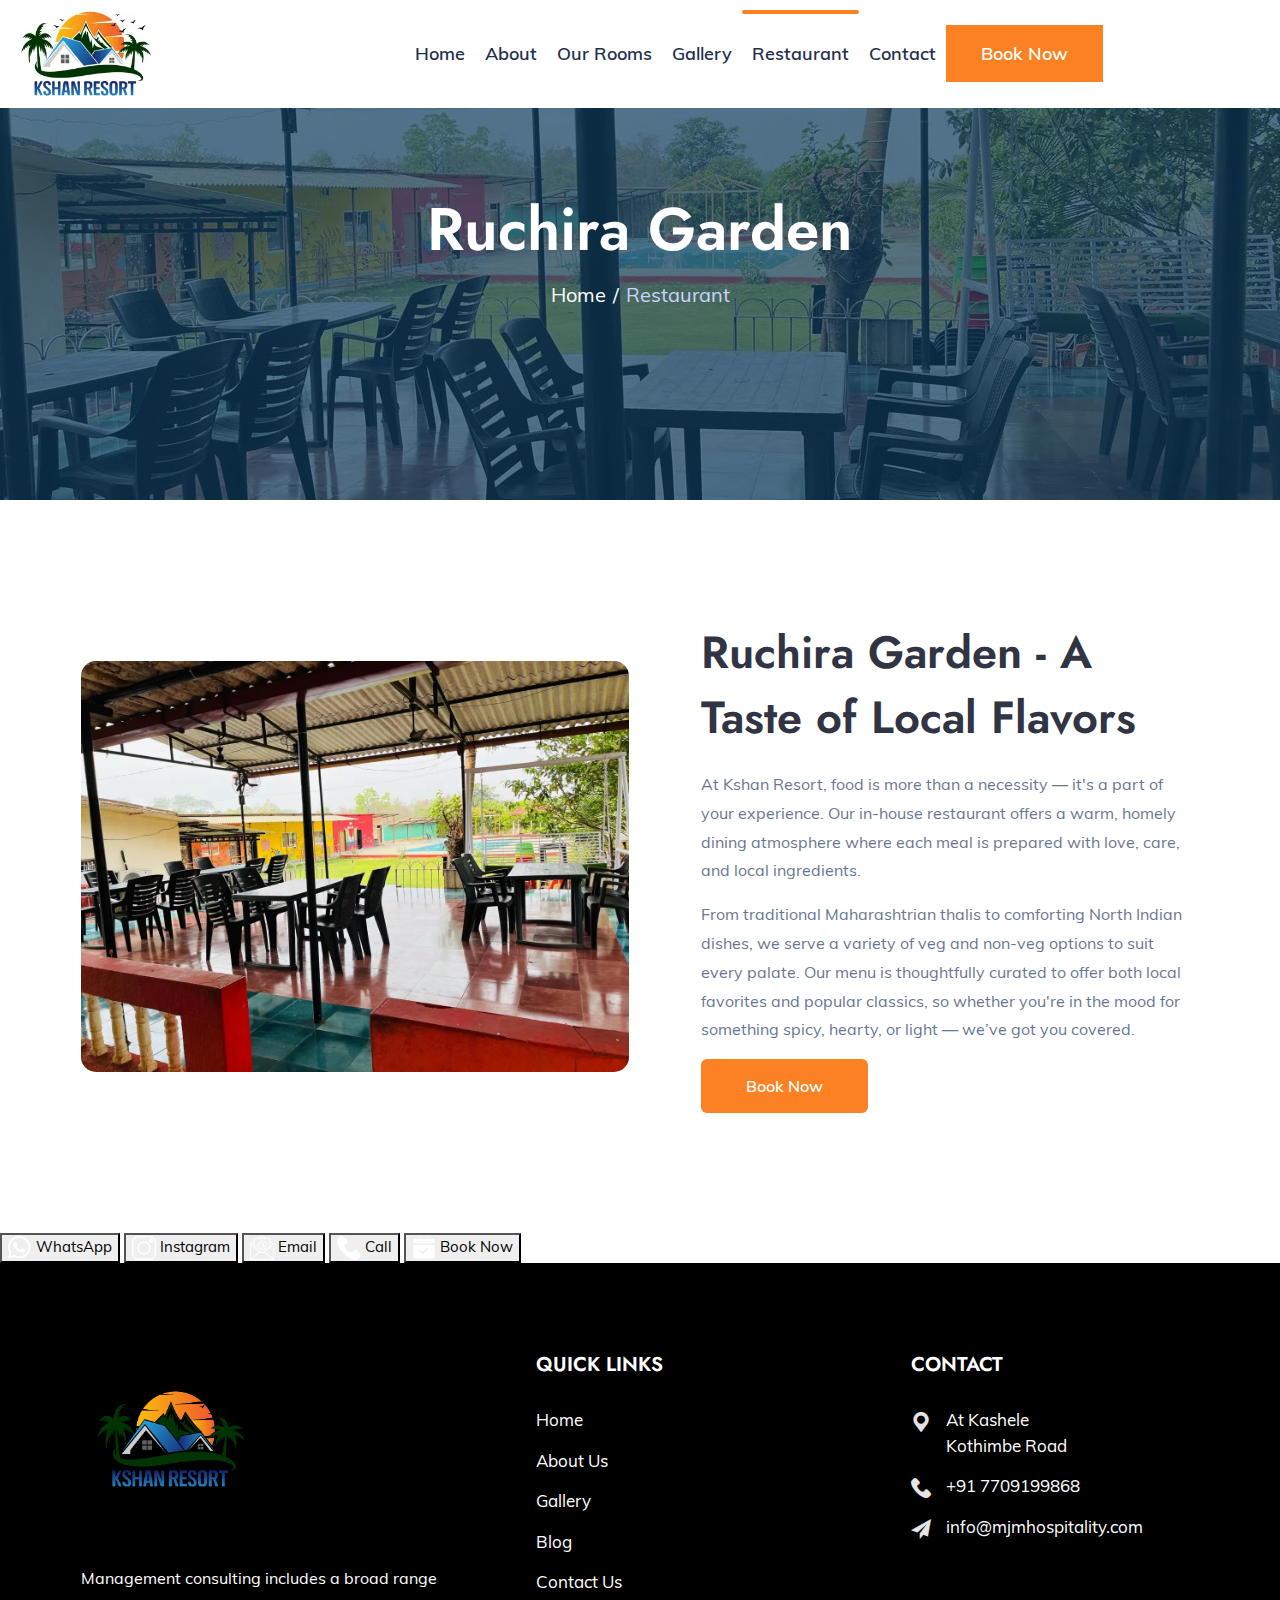
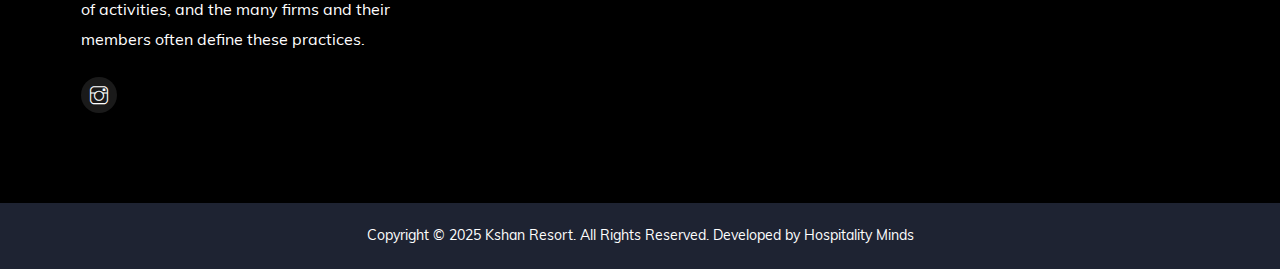
<file: restaurant.html>
<!DOCTYPE html>
<html lang="en">

<head>
    <meta charset="utf-8">
    <meta http-equiv="X-UA-Compatible" content="IE=edge">
    <meta name="viewport" content="width=device-width, initial-scale=1">
    <meta name="author" content="Hospitality Minds">
    
    <meta name="description" content="">
     <meta name="keywords" content="">
    <link rel="canonical" href="">
    <!-- Favicon -->
     <link rel="icon" type="image/png" href="assets/favicon/favicon-96x96.png" sizes="96x96" />
    <link rel="icon" type="image/svg+xml" href="assets/favicon/favicon.svg" />
    <link rel="shortcut icon" href="assets/favicon/favicon.ico" />
    <link rel="apple-touch-icon" sizes="180x180" href="assets/favicon/apple-touch-icon.png" />  

    <title> Kshan Resort</title>
    <link href="assets/css/themify-icons.css" rel="stylesheet">
    <link href="assets/css/custom.css" rel="stylesheet">
    <link href="assets/css/font-awesome.min.css" rel="stylesheet">
    <link href="assets/css/flaticon.css" rel="stylesheet">
    <link href="assets/css/bootstrap.min.css" rel="stylesheet">
    <link href="assets/css/animate.css" rel="stylesheet">
    <link href="assets/css/owl.carousel.css" rel="stylesheet">
    <link href="assets/css/owl.theme.css" rel="stylesheet">
    <link href="assets/css/slick.css" rel="stylesheet">
    <link href="assets/css/slick-theme.css" rel="stylesheet">
    <link href="assets/css/swiper.min.css" rel="stylesheet">
    <link href="assets/css/owl.transitions.css" rel="stylesheet">
    <link href="assets/css/jquery.fancybox.css" rel="stylesheet">
    <link href="assets/css/odometer-theme-default.css" rel="stylesheet">
    <link href="assets/sass/style.css" rel="stylesheet">
</head>

<body>

    <!-- start page-wrapper -->
    <div class="page-wrapper">
        
        <!-- Start header -->
       <header id="header">
            <div class="wpo-site-header">
                <nav class="navigation navbar navbar-expand-lg navbar-light">
                    <div class="container-fluid">
                        <div class="row align-items-center">
                            <div class="col-lg-3 col-md-3 col-3 d-lg-none dl-block">
                                <div class="mobail-menu">
                                    <button type="button" class="navbar-toggler open-btn">
                                        <span class="sr-only">Toggle navigation</span>
                                        <span class="icon-bar first-angle"></span>
                                        <span class="icon-bar middle-angle"></span>
                                        <span class="icon-bar last-angle"></span>
                                    </button>
                                </div>
                            </div>
                            <div class="col-lg-2 col-md-6 col-6">
                                <div class="navbar-header">
                                    <a class="navbar-brand" href="index.html">
                                        <span class="logo-1">
                                            <img src="assets/imgs/logo.webp"
                                                alt="">
                                        </span>
                                        <span class="logo-2">
                                            <img src="assets/imgs/logo.webp"
                                                alt="">
                                        </span>
                                    </a>
                                </div>
                            </div>
                            <div class="col-lg-9 col-md-1 col-1">
                                <div id="navbar" class="collapse navbar-collapse navigation-holder">
                                    <button class="menu-close"><i class="ti-close"></i></button>
                                    <ul class="nav navbar-nav mb-2 mb-lg-0">
                                        <li ><a  href="index.html">Home</a></li>
                                        <li><a  href="about.html">About</a></li>
                                        <li class="menu-item-has-children">
                                            <a href="#">Our Rooms</a>
                                            <ul class="sub-menu">
                                                <li><a href="couple-room.html">Couple Room</a></li>
                                                <li><a href="deluxe-double-room.html">Deluxe Double Room</a></li>
                                                <li><a href="family-room.html">Family Room</a></li>
                                            </ul>
                                        </li>
                                        <li ><a href="gallery.html">Gallery</a></li>
                                        <li ><a class="active" href="restaurant.html">Restaurant</a></li>
                                        <!--<li ><a href="blog.html">Blog</a></li>-->
                                        <li><a href="contact.html">Contact</a></li>
                                        <li><a href="contact.html" class="cust-nv-btn">Book Now</a></li>
                                    </ul>

                                </div><!-- end of nav-collapse -->
                            </div>
                        </div>
                    </div><!-- end of container -->
                </nav>
            </div>
        </header>
        <!-- end of header -->
        <!-- start of breadcumb-section -->
        <div class="wpo-breadcumb-area">
            <div class="container">
                <div class="row">
                    <div class="col-12">
                        <div class="wpo-breadcumb-wrap">
                            <h2>Ruchira Garden</h2>
                            <ul>
                                <li><a href="index.html">Home</a></li>
                                <li><span>Restaurant</span></li>
                            </ul>
                        </div>
                    </div>
                </div>
            </div>
        </div>
        <!-- end of wpo-breadcumb-section-->
        <!-- start of wpo-about-section -->
        <section class="wpo-about-section section-padding">
            <div class="container">
                <div class="wpo-about-section-wrapper">
                    <div class="row align-items-center">
                        <div class="col-lg-6 col-md-12 col-12">
                            <div class="wpo-about-img">
                                <img src="assets/imgs/Ruchira-Garden/restaurant-view1.webp" alt="">
                            </div>
                        </div>
                        <div class="col-lg-6 col-md-12 col-12">
                            <div class="wpo-about-content">
                                <div class="about-title">
                                    <h2>Ruchira Garden - A Taste of Local Flavors</h2>
                                </div>
                                <div class="wpo-about-content-inner">
                                    <p>At Kshan Resort, food is more than a necessity — it's a part of your experience. Our in-house restaurant offers a warm, homely dining atmosphere where each meal is prepared with love, care, and local ingredients.</p>
                                    <p>From traditional Maharashtrian thalis to comforting North Indian dishes, we serve a variety of veg and non-veg options to suit every palate. Our menu is thoughtfully curated to offer both local favorites and popular classics, so whether you're in the mood for something spicy, hearty, or light — we’ve got you covered.</p>
                                    
                                    
                                    <a href="contact.html" class="theme-btn">Book Now</a>
                                </div>
                            </div>
                        </div>
                    </div>
                </div>
            </div>
        </section>
        <!-- end of wpo-about-section -->
        <!-- wpo-testimonial-area start -->
        <!-- <div class="wpo-testimonial-area pt-120">
            <div class="container">
                <div class="wpo-testimonial-wrap">
                    <div class="testimonial-slider owl-carousel">
                        <div class="wpo-testimonial-item">
                            
                            <div class="wpo-testimonial-content">
                                <p>Lorem ipsum dolor sit amet, consectetur adiping elit, do eiusmod tempor incididunt ut
                                    labore et doliore magna aliqjtua. Quis ipsum suspendisse ultrices gravida. Risus
                                    commodo maepac cenas.</p>
                                <h2>Elezabeth Marvel</h2>
                                <span>Photographer</span>
                            </div>
                        </div>
                        <div class="wpo-testimonial-item">
                            
                            <div class="wpo-testimonial-content">
                                <p>Lorem ipsum dolor sit amet, consectetur adiping elit, do eiusmod tempor incididunt ut
                                    labore et doliore magna aliqjtua. Quis ipsum suspendisse ultrices gravida. Risus
                                    commodo maepac cenas.</p>
                                <h2>Marry Jenefer</h2>
                                <span>CEO Of Golden Bravo</span>
                            </div>
                        </div>
                        <div class="wpo-testimonial-item">
                            
                            <div class="wpo-testimonial-content">
                                <p>Lorem ipsum dolor sit amet, consectetur adiping elit, do eiusmod tempor incididunt ut
                                    labore et doliore magna aliqjtua. Quis ipsum suspendisse ultrices gravida. Risus
                                    commodo maepac cenas.</p>
                                <h2>William Robert</h2>
                                <span>CEO Of Bexima</span>
                            </div>
                        </div>
                    </div>
                </div>
            </div>
        </div> -->
        <!-- wpo-testimonial-area end -->

      <!-- Floating Button Container -->
   <div class="floating-btn-container">
  <a href="https://wa.me/+917709199868">
    <button class="floating-btn whatsapp-btn">
      <img src="assets/icon/whatsapp.png"/>
        <span>WhatsApp</span>
    </button>
  </a>
  <a href="https://www.instagram.com/kshanresort/">
    <button class="floating-btn insta-btn">
      <img src="assets/icon/instagram.png"/>
        <span>Instagram</span>
    </button>
  </a>


  <!-- Email Button -->
   <a href="mailto:info@mjmhospitality.com">
    <button class="floating-btn email-btn">
      <img src="assets/icon/email.png"/>
        <span>Email</span>
    </button>
   </a> 
  

   <a href="tel:+917709199868">
    <button class="floating-btn call-btn">
      <img src="assets/icon/phone-call.png"/>
        <span>Call</span>
    </button>
   </a>


   <a href="contact.html">
    <button class="floating-btn booking-btn">
      <img src="assets/icon/appointment.png"/>
        <span>Book Now</span>
    </button>
   </a>
 
    </div>
    <!-- End Floating Section -->
       <!-- start of wpo-site-footer-section -->
       <footer class="wpo-site-footer">
        <div class="wpo-upper-footer">
            <div class="container">
                <div class="row">
                    <div class="col col-lg-4 col-md-6 col-sm-12 col-12">
                        <div class="widget about-widget">
                            <div class="logo widget-title">
                                <img src="assets/imgs/logo-trans.png" alt="blog">
                            </div>
                            <p>Management consulting includes a broad range of activities, and the many firms and
                                their members often define these practices.</p>
                            <ul>
                                <li>
                                    <a href="https://www.instagram.com/kshanresort/">
                                        <i class="ti-instagram"></i>
                                    </a>
                                </li>
                            </ul>
                        </div>
                    </div>
                    <div class="col col-lg-4 col-md-6 col-sm-12 col-12">
                        <div class="widget link-widget">
                            <div class="widget-title">
                                <h3>Quick Links</h3>
                            </div>
                            <ul>
                                <li><a href="index.html">Home</a></li>
                                <li><a href="about.html">About Us</a></li>
                                <li><a href="gallery.html">Gallery</a></li>
                                <li><a href="blog.html"> Blog</a></li>
                                <li><a href="contact.html">Contact Us</a></li>
                            </ul>
                        </div>
                    </div>

                    <div class="col col-lg-3 col-md-6 col-sm-12 col-12">
                        <div class="widget wpo-service-link-widget">
                            <div class="widget-title">
                                <h3>Contact </h3>
                            </div>
                            <div class="contact-ft">
                                <ul>
                                    <li><i class="fi flaticon-placeholder"></i><a href="https://maps.app.goo.gl/6yj2mVC29u8FV6SH6">At Kashele Kothimbe Road</a></li>
                                    <li><i class="fi flaticon-phone-call"></i><a href="tel:+917709199868">+91 7709199868</a></li>
                                    <li><i class="fi flaticon-send"></i><a href="mailto:info@mjmhospitality.com">info@mjmhospitality.com</a></li>
                                </ul>
                            </div>
                        </div>
                    </div>
                </div>
            </div> <!-- end container -->
        </div>
        <div class="wpo-lower-footer">
            <div class="container">
                <div class="row">
                    <div class="col col-xs-12">
                        <p class="copyright"> Copyright &copy; 2025 Kshan Resort.
                            All Rights Reserved. Developed by <a href="https://hospitalityminds.com/">Hospitality Minds</a></p>
                    </div>
                </div>
            </div>
        </div>
    </footer>
    <!-- end of wpo-site-footer-section -->

        
    </div>
    <!-- end of page-wrapper -->

    <!-- All JavaScript files
    ================================================== -->
    <script src="assets/js/jquery.min.js"></script>
    <script src="assets/js/bootstrap.bundle.min.js"></script>
    <!-- Plugins for this template -->
    <script src="assets/js/modernizr.custom.js"></script>
    <script src="assets/js/jquery.dlmenu.js"></script>
    <script src="assets/js/jquery-plugin-collection.js"></script>
    <!-- Custom script for this template -->
    <script src="assets/js/script.js"></script>
</body>

</html>
</file>
<file: assets/css/themify-icons.css>
@font-face {
	font-family: 'themify';
	src:url('../fonts/themify.eot?-fvbane');
	src:url('../fonts/themify.eot?#iefix-fvbane') format('embedded-opentype'),
		url('../fonts/themify.woff?-fvbane') format('woff'),
		url('../fonts/themify.ttf?-fvbane') format('truetype'),
		url('../fonts/themify.svg?-fvbane#themify') format('svg');
	font-weight: normal;
	font-style: normal;
}

[class^="ti-"], [class*=" ti-"] {
	font-family: 'themify';
	speak: none;
	font-style: normal;
	font-weight: normal;
	font-variant: normal;
	text-transform: none;
	line-height: 1;

	/* Better Font Rendering =========== */
	-webkit-font-smoothing: antialiased;
	-moz-osx-font-smoothing: grayscale;
}

.ti-wand:before {
	content: "\e600";
}
.ti-volume:before {
	content: "\e601";
}
.ti-user:before {
	content: "\e602";
}
.ti-unlock:before {
	content: "\e603";
}
.ti-unlink:before {
	content: "\e604";
}
.ti-trash:before {
	content: "\e605";
}
.ti-thought:before {
	content: "\e606";
}
.ti-target:before {
	content: "\e607";
}
.ti-tag:before {
	content: "\e608";
}
.ti-tablet:before {
	content: "\e609";
}
.ti-star:before {
	content: "\e60a";
}
.ti-spray:before {
	content: "\e60b";
}
.ti-signal:before {
	content: "\e60c";
}
.ti-shopping-cart:before {
	content: "\e60d";
}
.ti-shopping-cart-full:before {
	content: "\e60e";
}
.ti-settings:before {
	content: "\e60f";
}
.ti-search:before {
	content: "\e610";
}
.ti-zoom-in:before {
	content: "\e611";
}
.ti-zoom-out:before {
	content: "\e612";
}
.ti-cut:before {
	content: "\e613";
}
.ti-ruler:before {
	content: "\e614";
}
.ti-ruler-pencil:before {
	content: "\e615";
}
.ti-ruler-alt:before {
	content: "\e616";
}
.ti-bookmark:before {
	content: "\e617";
}
.ti-bookmark-alt:before {
	content: "\e618";
}
.ti-reload:before {
	content: "\e619";
}
.ti-plus:before {
	content: "\e61a";
}
.ti-pin:before {
	content: "\e61b";
}
.ti-pencil:before {
	content: "\e61c";
}
.ti-pencil-alt:before {
	content: "\e61d";
}
.ti-paint-roller:before {
	content: "\e61e";
}
.ti-paint-bucket:before {
	content: "\e61f";
}
.ti-na:before {
	content: "\e620";
}
.ti-mobile:before {
	content: "\e621";
}
.ti-minus:before {
	content: "\e622";
}
.ti-medall:before {
	content: "\e623";
}
.ti-medall-alt:before {
	content: "\e624";
}
.ti-marker:before {
	content: "\e625";
}
.ti-marker-alt:before {
	content: "\e626";
}
.ti-arrow-up:before {
	content: "\e627";
}
.ti-arrow-right:before {
	content: "\e628";
}
.ti-arrow-left:before {
	content: "\e629";
}
.ti-arrow-down:before {
	content: "\e62a";
}
.ti-lock:before {
	content: "\e62b";
}
.ti-location-arrow:before {
	content: "\e62c";
}
.ti-link:before {
	content: "\e62d";
}
.ti-layout:before {
	content: "\e62e";
}
.ti-layers:before {
	content: "\e62f";
}
.ti-layers-alt:before {
	content: "\e630";
}
.ti-key:before {
	content: "\e631";
}
.ti-import:before {
	content: "\e632";
}
.ti-image:before {
	content: "\e633";
}
.ti-heart:before {
	content: "\e634";
}
.ti-heart-broken:before {
	content: "\e635";
}
.ti-hand-stop:before {
	content: "\e636";
}
.ti-hand-open:before {
	content: "\e637";
}
.ti-hand-drag:before {
	content: "\e638";
}
.ti-folder:before {
	content: "\e639";
}
.ti-flag:before {
	content: "\e63a";
}
.ti-flag-alt:before {
	content: "\e63b";
}
.ti-flag-alt-2:before {
	content: "\e63c";
}
.ti-eye:before {
	content: "\e63d";
}
.ti-export:before {
	content: "\e63e";
}
.ti-exchange-vertical:before {
	content: "\e63f";
}
.ti-desktop:before {
	content: "\e640";
}
.ti-cup:before {
	content: "\e641";
}
.ti-crown:before {
	content: "\e642";
}
.ti-comments:before {
	content: "\e643";
}
.ti-comment:before {
	content: "\e644";
}
.ti-comment-alt:before {
	content: "\e645";
}
.ti-close:before {
	content: "\e646";
}
.ti-clip:before {
	content: "\e647";
}
.ti-angle-up:before {
	content: "\e648";
}
.ti-angle-right:before {
	content: "\e649";
}
.ti-angle-left:before {
	content: "\e64a";
}
.ti-angle-down:before {
	content: "\e64b";
}
.ti-check:before {
	content: "\e64c";
}
.ti-check-box:before {
	content: "\e64d";
}
.ti-camera:before {
	content: "\e64e";
}
.ti-announcement:before {
	content: "\e64f";
}
.ti-brush:before {
	content: "\e650";
}
.ti-briefcase:before {
	content: "\e651";
}
.ti-bolt:before {
	content: "\e652";
}
.ti-bolt-alt:before {
	content: "\e653";
}
.ti-blackboard:before {
	content: "\e654";
}
.ti-bag:before {
	content: "\e655";
}
.ti-move:before {
	content: "\e656";
}
.ti-arrows-vertical:before {
	content: "\e657";
}
.ti-arrows-horizontal:before {
	content: "\e658";
}
.ti-fullscreen:before {
	content: "\e659";
}
.ti-arrow-top-right:before {
	content: "\e65a";
}
.ti-arrow-top-left:before {
	content: "\e65b";
}
.ti-arrow-circle-up:before {
	content: "\e65c";
}
.ti-arrow-circle-right:before {
	content: "\e65d";
}
.ti-arrow-circle-left:before {
	content: "\e65e";
}
.ti-arrow-circle-down:before {
	content: "\e65f";
}
.ti-angle-double-up:before {
	content: "\e660";
}
.ti-angle-double-right:before {
	content: "\e661";
}
.ti-angle-double-left:before {
	content: "\e662";
}
.ti-angle-double-down:before {
	content: "\e663";
}
.ti-zip:before {
	content: "\e664";
}
.ti-world:before {
	content: "\e665";
}
.ti-wheelchair:before {
	content: "\e666";
}
.ti-view-list:before {
	content: "\e667";
}
.ti-view-list-alt:before {
	content: "\e668";
}
.ti-view-grid:before {
	content: "\e669";
}
.ti-uppercase:before {
	content: "\e66a";
}
.ti-upload:before {
	content: "\e66b";
}
.ti-underline:before {
	content: "\e66c";
}
.ti-truck:before {
	content: "\e66d";
}
.ti-timer:before {
	content: "\e66e";
}
.ti-ticket:before {
	content: "\e66f";
}
.ti-thumb-up:before {
	content: "\e670";
}
.ti-thumb-down:before {
	content: "\e671";
}
.ti-text:before {
	content: "\e672";
}
.ti-stats-up:before {
	content: "\e673";
}
.ti-stats-down:before {
	content: "\e674";
}
.ti-split-v:before {
	content: "\e675";
}
.ti-split-h:before {
	content: "\e676";
}
.ti-smallcap:before {
	content: "\e677";
}
.ti-shine:before {
	content: "\e678";
}
.ti-shift-right:before {
	content: "\e679";
}
.ti-shift-left:before {
	content: "\e67a";
}
.ti-shield:before {
	content: "\e67b";
}
.ti-notepad:before {
	content: "\e67c";
}
.ti-server:before {
	content: "\e67d";
}
.ti-quote-right:before {
	content: "\e67e";
}
.ti-quote-left:before {
	content: "\e67f";
}
.ti-pulse:before {
	content: "\e680";
}
.ti-printer:before {
	content: "\e681";
}
.ti-power-off:before {
	content: "\e682";
}
.ti-plug:before {
	content: "\e683";
}
.ti-pie-chart:before {
	content: "\e684";
}
.ti-paragraph:before {
	content: "\e685";
}
.ti-panel:before {
	content: "\e686";
}
.ti-package:before {
	content: "\e687";
}
.ti-music:before {
	content: "\e688";
}
.ti-music-alt:before {
	content: "\e689";
}
.ti-mouse:before {
	content: "\e68a";
}
.ti-mouse-alt:before {
	content: "\e68b";
}
.ti-money:before {
	content: "\e68c";
}
.ti-microphone:before {
	content: "\e68d";
}
.ti-menu:before {
	content: "\e68e";
}
.ti-menu-alt:before {
	content: "\e68f";
}
.ti-map:before {
	content: "\e690";
}
.ti-map-alt:before {
	content: "\e691";
}
.ti-loop:before {
	content: "\e692";
}
.ti-location-pin:before {
	content: "\e693";
}
.ti-list:before {
	content: "\e694";
}
.ti-light-bulb:before {
	content: "\e695";
}
.ti-Italic:before {
	content: "\e696";
}
.ti-info:before {
	content: "\e697";
}
.ti-infinite:before {
	content: "\e698";
}
.ti-id-badge:before {
	content: "\e699";
}
.ti-hummer:before {
	content: "\e69a";
}
.ti-home:before {
	content: "\e69b";
}
.ti-help:before {
	content: "\e69c";
}
.ti-headphone:before {
	content: "\e69d";
}
.ti-harddrives:before {
	content: "\e69e";
}
.ti-harddrive:before {
	content: "\e69f";
}
.ti-gift:before {
	content: "\e6a0";
}
.ti-game:before {
	content: "\e6a1";
}
.ti-filter:before {
	content: "\e6a2";
}
.ti-files:before {
	content: "\e6a3";
}
.ti-file:before {
	content: "\e6a4";
}
.ti-eraser:before {
	content: "\e6a5";
}
.ti-envelope:before {
	content: "\e6a6";
}
.ti-download:before {
	content: "\e6a7";
}
.ti-direction:before {
	content: "\e6a8";
}
.ti-direction-alt:before {
	content: "\e6a9";
}
.ti-dashboard:before {
	content: "\e6aa";
}
.ti-control-stop:before {
	content: "\e6ab";
}
.ti-control-shuffle:before {
	content: "\e6ac";
}
.ti-control-play:before {
	content: "\e6ad";
}
.ti-control-pause:before {
	content: "\e6ae";
}
.ti-control-forward:before {
	content: "\e6af";
}
.ti-control-backward:before {
	content: "\e6b0";
}
.ti-cloud:before {
	content: "\e6b1";
}
.ti-cloud-up:before {
	content: "\e6b2";
}
.ti-cloud-down:before {
	content: "\e6b3";
}
.ti-clipboard:before {
	content: "\e6b4";
}
.ti-car:before {
	content: "\e6b5";
}
.ti-calendar:before {
	content: "\e6b6";
}
.ti-book:before {
	content: "\e6b7";
}
.ti-bell:before {
	content: "\e6b8";
}
.ti-basketball:before {
	content: "\e6b9";
}
.ti-bar-chart:before {
	content: "\e6ba";
}
.ti-bar-chart-alt:before {
	content: "\e6bb";
}
.ti-back-right:before {
	content: "\e6bc";
}
.ti-back-left:before {
	content: "\e6bd";
}
.ti-arrows-corner:before {
	content: "\e6be";
}
.ti-archive:before {
	content: "\e6bf";
}
.ti-anchor:before {
	content: "\e6c0";
}
.ti-align-right:before {
	content: "\e6c1";
}
.ti-align-left:before {
	content: "\e6c2";
}
.ti-align-justify:before {
	content: "\e6c3";
}
.ti-align-center:before {
	content: "\e6c4";
}
.ti-alert:before {
	content: "\e6c5";
}
.ti-alarm-clock:before {
	content: "\e6c6";
}
.ti-agenda:before {
	content: "\e6c7";
}
.ti-write:before {
	content: "\e6c8";
}
.ti-window:before {
	content: "\e6c9";
}
.ti-widgetized:before {
	content: "\e6ca";
}
.ti-widget:before {
	content: "\e6cb";
}
.ti-widget-alt:before {
	content: "\e6cc";
}
.ti-wallet:before {
	content: "\e6cd";
}
.ti-video-clapper:before {
	content: "\e6ce";
}
.ti-video-camera:before {
	content: "\e6cf";
}
.ti-vector:before {
	content: "\e6d0";
}
.ti-themify-logo:before {
	content: "\e6d1";
}
.ti-themify-favicon:before {
	content: "\e6d2";
}
.ti-themify-favicon-alt:before {
	content: "\e6d3";
}
.ti-support:before {
	content: "\e6d4";
}
.ti-stamp:before {
	content: "\e6d5";
}
.ti-split-v-alt:before {
	content: "\e6d6";
}
.ti-slice:before {
	content: "\e6d7";
}
.ti-shortcode:before {
	content: "\e6d8";
}
.ti-shift-right-alt:before {
	content: "\e6d9";
}
.ti-shift-left-alt:before {
	content: "\e6da";
}
.ti-ruler-alt-2:before {
	content: "\e6db";
}
.ti-receipt:before {
	content: "\e6dc";
}
.ti-pin2:before {
	content: "\e6dd";
}
.ti-pin-alt:before {
	content: "\e6de";
}
.ti-pencil-alt2:before {
	content: "\e6df";
}
.ti-palette:before {
	content: "\e6e0";
}
.ti-more:before {
	content: "\e6e1";
}
.ti-more-alt:before {
	content: "\e6e2";
}
.ti-microphone-alt:before {
	content: "\e6e3";
}
.ti-magnet:before {
	content: "\e6e4";
}
.ti-line-double:before {
	content: "\e6e5";
}
.ti-line-dotted:before {
	content: "\e6e6";
}
.ti-line-dashed:before {
	content: "\e6e7";
}
.ti-layout-width-full:before {
	content: "\e6e8";
}
.ti-layout-width-default:before {
	content: "\e6e9";
}
.ti-layout-width-default-alt:before {
	content: "\e6ea";
}
.ti-layout-tab:before {
	content: "\e6eb";
}
.ti-layout-tab-window:before {
	content: "\e6ec";
}
.ti-layout-tab-v:before {
	content: "\e6ed";
}
.ti-layout-tab-min:before {
	content: "\e6ee";
}
.ti-layout-slider:before {
	content: "\e6ef";
}
.ti-layout-slider-alt:before {
	content: "\e6f0";
}
.ti-layout-sidebar-right:before {
	content: "\e6f1";
}
.ti-layout-sidebar-none:before {
	content: "\e6f2";
}
.ti-layout-sidebar-left:before {
	content: "\e6f3";
}
.ti-layout-placeholder:before {
	content: "\e6f4";
}
.ti-layout-menu:before {
	content: "\e6f5";
}
.ti-layout-menu-v:before {
	content: "\e6f6";
}
.ti-layout-menu-separated:before {
	content: "\e6f7";
}
.ti-layout-menu-full:before {
	content: "\e6f8";
}
.ti-layout-media-right-alt:before {
	content: "\e6f9";
}
.ti-layout-media-right:before {
	content: "\e6fa";
}
.ti-layout-media-overlay:before {
	content: "\e6fb";
}
.ti-layout-media-overlay-alt:before {
	content: "\e6fc";
}
.ti-layout-media-overlay-alt-2:before {
	content: "\e6fd";
}
.ti-layout-media-left-alt:before {
	content: "\e6fe";
}
.ti-layout-media-left:before {
	content: "\e6ff";
}
.ti-layout-media-center-alt:before {
	content: "\e700";
}
.ti-layout-media-center:before {
	content: "\e701";
}
.ti-layout-list-thumb:before {
	content: "\e702";
}
.ti-layout-list-thumb-alt:before {
	content: "\e703";
}
.ti-layout-list-post:before {
	content: "\e704";
}
.ti-layout-list-large-image:before {
	content: "\e705";
}
.ti-layout-line-solid:before {
	content: "\e706";
}
.ti-layout-grid4:before {
	content: "\e707";
}
.ti-layout-grid3:before {
	content: "\e708";
}
.ti-layout-grid2:before {
	content: "\e709";
}
.ti-layout-grid2-thumb:before {
	content: "\e70a";
}
.ti-layout-cta-right:before {
	content: "\e70b";
}
.ti-layout-cta-left:before {
	content: "\e70c";
}
.ti-layout-cta-center:before {
	content: "\e70d";
}
.ti-layout-cta-btn-right:before {
	content: "\e70e";
}
.ti-layout-cta-btn-left:before {
	content: "\e70f";
}
.ti-layout-column4:before {
	content: "\e710";
}
.ti-layout-column3:before {
	content: "\e711";
}
.ti-layout-column2:before {
	content: "\e712";
}
.ti-layout-accordion-separated:before {
	content: "\e713";
}
.ti-layout-accordion-merged:before {
	content: "\e714";
}
.ti-layout-accordion-list:before {
	content: "\e715";
}
.ti-ink-pen:before {
	content: "\e716";
}
.ti-info-alt:before {
	content: "\e717";
}
.ti-help-alt:before {
	content: "\e718";
}
.ti-headphone-alt:before {
	content: "\e719";
}
.ti-hand-point-up:before {
	content: "\e71a";
}
.ti-hand-point-right:before {
	content: "\e71b";
}
.ti-hand-point-left:before {
	content: "\e71c";
}
.ti-hand-point-down:before {
	content: "\e71d";
}
.ti-gallery:before {
	content: "\e71e";
}
.ti-face-smile:before {
	content: "\e71f";
}
.ti-face-sad:before {
	content: "\e720";
}
.ti-credit-card:before {
	content: "\e721";
}
.ti-control-skip-forward:before {
	content: "\e722";
}
.ti-control-skip-backward:before {
	content: "\e723";
}
.ti-control-record:before {
	content: "\e724";
}
.ti-control-eject:before {
	content: "\e725";
}
.ti-comments-smiley:before {
	content: "\e726";
}
.ti-brush-alt:before {
	content: "\e727";
}
.ti-youtube:before {
	content: "\e728";
}
.ti-vimeo:before {
	content: "\e729";
}
.ti-twitter:before {
	content: "\e72a";
}
.ti-time:before {
	content: "\e72b";
}
.ti-tumblr:before {
	content: "\e72c";
}
.ti-skype:before {
	content: "\e72d";
}
.ti-share:before {
	content: "\e72e";
}
.ti-share-alt:before {
	content: "\e72f";
}
.ti-rocket:before {
	content: "\e730";
}
.ti-pinterest:before {
	content: "\e731";
}
.ti-new-window:before {
	content: "\e732";
}
.ti-microsoft:before {
	content: "\e733";
}
.ti-list-ol:before {
	content: "\e734";
}
.ti-linkedin:before {
	content: "\e735";
}
.ti-layout-sidebar-2:before {
	content: "\e736";
}
.ti-layout-grid4-alt:before {
	content: "\e737";
}
.ti-layout-grid3-alt:before {
	content: "\e738";
}
.ti-layout-grid2-alt:before {
	content: "\e739";
}
.ti-layout-column4-alt:before {
	content: "\e73a";
}
.ti-layout-column3-alt:before {
	content: "\e73b";
}
.ti-layout-column2-alt:before {
	content: "\e73c";
}
.ti-instagram:before {
	content: "\e73d";
}
.ti-google:before {
	content: "\e73e";
}
.ti-github:before {
	content: "\e73f";
}
.ti-flickr:before {
	content: "\e740";
}
.ti-facebook:before {
	content: "\e741";
}
.ti-dropbox:before {
	content: "\e742";
}
.ti-dribbble:before {
	content: "\e743";
}
.ti-apple:before {
	content: "\e744";
}
.ti-android:before {
	content: "\e745";
}
.ti-save:before {
	content: "\e746";
}
.ti-save-alt:before {
	content: "\e747";
}
.ti-yahoo:before {
	content: "\e748";
}
.ti-wordpress:before {
	content: "\e749";
}
.ti-vimeo-alt:before {
	content: "\e74a";
}
.ti-twitter-alt:before {
	content: "\e74b";
}
.ti-tumblr-alt:before {
	content: "\e74c";
}
.ti-trello:before {
	content: "\e74d";
}
.ti-stack-overflow:before {
	content: "\e74e";
}
.ti-soundcloud:before {
	content: "\e74f";
}
.ti-sharethis:before {
	content: "\e750";
}
.ti-sharethis-alt:before {
	content: "\e751";
}
.ti-reddit:before {
	content: "\e752";
}
.ti-pinterest-alt:before {
	content: "\e753";
}
.ti-microsoft-alt:before {
	content: "\e754";
}
.ti-linux:before {
	content: "\e755";
}
.ti-jsfiddle:before {
	content: "\e756";
}
.ti-joomla:before {
	content: "\e757";
}
.ti-html5:before {
	content: "\e758";
}
.ti-flickr-alt:before {
	content: "\e759";
}
.ti-email:before {
	content: "\e75a";
}
.ti-drupal:before {
	content: "\e75b";
}
.ti-dropbox-alt:before {
	content: "\e75c";
}
.ti-css3:before {
	content: "\e75d";
}
.ti-rss:before {
	content: "\e75e";
}
.ti-rss-alt:before {
	content: "\e75f";
}
</file>
<file: assets/css/custom.css>
.logo-1 img, .logo-2 img, .navbar-header img{
    width: 130px;
    padding: 6% 0;
}
.cust-nv-btn{
    color: #fff !important;
    padding: 15px 35px !important;
    background-color: #fb8122;
}
.contact-ft a{color: #fff;}
.contact-ft a:hover, .office-info-text a:hover{color: #fb8122;}
.office-info-text a{color: #000;}
b, strong {color: #004993 !important;}
.custp{padding-bottom: 120px !important;}
</file>
<file: assets/css/flaticon.css>
@font-face {
    font-family: "flaticon";
    src: url("../fonts/flaticon.ttf?255397c65c0ef2b13e954fce7cf44204") format("truetype"),
url("../fonts/flaticon.woff?255397c65c0ef2b13e954fce7cf44204") format("woff"),
url("../fonts/flaticon.woff2?255397c65c0ef2b13e954fce7cf44204") format("woff2"),
url("../fonts/flaticon.eot?255397c65c0ef2b13e954fce7cf44204#iefix") format("embedded-opentype"),
url("../fonts/flaticon.svg?255397c65c0ef2b13e954fce7cf44204#flaticon") format("svg");
}

i[class^="flaticon-"]:before, i[class*=" flaticon-"]:before {
    font-family: flaticon !important;
    font-style: normal;
    font-weight: normal !important;
    font-variant: normal;
    text-transform: none;
    font-size: 20px;
    -webkit-font-smoothing: antialiased;
    -moz-osx-font-smoothing: grayscale;
}

.flaticon-bed:before {
    content: "\f101";
}
.flaticon-expand-arrows:before {
    content: "\f102";
}
.flaticon-bathtub:before {
    content: "\f103";
}
.flaticon-swimmer:before {
    content: "\f104";
}
.flaticon-mortar:before {
    content: "\f105";
}
.flaticon-dumbell:before {
    content: "\f106";
}
.flaticon-wifi:before {
    content: "\f107";
}
.flaticon-cappuccino:before {
    content: "\f108";
}
.flaticon-more:before {
    content: "\f109";
}
.flaticon-food-tray:before {
    content: "\f10a";
}
.flaticon-quote:before {
    content: "\f10b";
}
.flaticon-search:before {
    content: "\f10c";
}
.flaticon-shopping-cart:before {
    content: "\f10d";
}
.flaticon-left-arrow:before {
    content: "\f10e";
}
.flaticon-next:before {
    content: "\f10f";
}
.flaticon-calendar:before {
    content: "\f110";
}
.flaticon-user:before {
    content: "\f111";
}
.flaticon-parking:before {
    content: "\f112";
}
.flaticon-placeholder:before {
    content: "\f113";
}
.flaticon-telephone:before {
    content: "\f114";
}
.flaticon-send:before {
    content: "\f115";
}
.flaticon-facebook-app-symbol:before {
    content: "\f116";
}
.flaticon-twitter:before {
    content: "\f117";
}
.flaticon-instagram:before {
    content: "\f118";
}
.flaticon-google-plus:before {
    content: "\f119";
}
.flaticon-pinterest:before {
    content: "\f11a";
}
.flaticon-youtube:before {
    content: "\f11b";
}
.flaticon-linkedin:before {
    content: "\f11c";
}
.flaticon-email:before {
    content: "\f11d";
}
.flaticon-phone-call:before {
    content: "\f11e";
}
.flaticon-maps-and-flags:before {
    content: "\f11f";
}
</file>
<file: assets/css/odometer-theme-default.css>
.odometer.odometer-auto-theme, .odometer.odometer-theme-default {
  display: inline-block;
  vertical-align: middle;
  *vertical-align: auto;
  *zoom: 1;
  *display: inline;
  position: relative;
}
.odometer.odometer-auto-theme .odometer-digit, .odometer.odometer-theme-default .odometer-digit {
  display: inline-block;
  vertical-align: middle;
  *vertical-align: auto;
  *zoom: 1;
  *display: inline;
  position: relative;
}
.odometer.odometer-auto-theme .odometer-digit .odometer-digit-spacer, .odometer.odometer-theme-default .odometer-digit .odometer-digit-spacer {
  display: inline-block;
  vertical-align: middle;
  *vertical-align: auto;
  *zoom: 1;
  *display: inline;
  visibility: hidden;
}
.odometer.odometer-auto-theme .odometer-digit .odometer-digit-inner, .odometer.odometer-theme-default .odometer-digit .odometer-digit-inner {
  text-align: left;
  display: block;
  position: absolute;
  top: 0;
  left: 0;
  right: 0;
  bottom: 0;
  overflow: hidden;
}
.odometer.odometer-auto-theme .odometer-digit .odometer-ribbon, .odometer.odometer-theme-default .odometer-digit .odometer-ribbon {
  display: block;
}
.odometer.odometer-auto-theme .odometer-digit .odometer-ribbon-inner, .odometer.odometer-theme-default .odometer-digit .odometer-ribbon-inner {
  display: block;
  -webkit-backface-visibility: hidden;
}
.odometer.odometer-auto-theme .odometer-digit .odometer-value, .odometer.odometer-theme-default .odometer-digit .odometer-value {
  display: block;
  -webkit-transform: translateZ(0);
}
.odometer.odometer-auto-theme .odometer-digit .odometer-value.odometer-last-value, .odometer.odometer-theme-default .odometer-digit .odometer-value.odometer-last-value {
  position: absolute;
}
.odometer.odometer-auto-theme.odometer-animating-up .odometer-ribbon-inner, .odometer.odometer-theme-default.odometer-animating-up .odometer-ribbon-inner {
  -webkit-transition: -webkit-transform 2s;
  -moz-transition: -moz-transform 2s;
  -ms-transition: -ms-transform 2s;
  -o-transition: -o-transform 2s;
  transition: transform 2s;
}
.odometer.odometer-auto-theme.odometer-animating-up.odometer-animating .odometer-ribbon-inner, .odometer.odometer-theme-default.odometer-animating-up.odometer-animating .odometer-ribbon-inner {
  -webkit-transform: translateY(-100%);
  -moz-transform: translateY(-100%);
  -ms-transform: translateY(-100%);
  -o-transform: translateY(-100%);
  transform: translateY(-100%);
}
.odometer.odometer-auto-theme.odometer-animating-down .odometer-ribbon-inner, .odometer.odometer-theme-default.odometer-animating-down .odometer-ribbon-inner {
  -webkit-transform: translateY(-100%);
  -moz-transform: translateY(-100%);
  -ms-transform: translateY(-100%);
  -o-transform: translateY(-100%);
  transform: translateY(-100%);
}
.odometer.odometer-auto-theme.odometer-animating-down.odometer-animating .odometer-ribbon-inner, .odometer.odometer-theme-default.odometer-animating-down.odometer-animating .odometer-ribbon-inner {
  -webkit-transition: -webkit-transform 2s;
  -moz-transition: -moz-transform 2s;
  -ms-transition: -ms-transform 2s;
  -o-transition: -o-transform 2s;
  transition: transform 2s;
  -webkit-transform: translateY(0);
  -moz-transform: translateY(0);
  -ms-transform: translateY(0);
  -o-transform: translateY(0);
  transform: translateY(0);
}

.odometer.odometer-auto-theme, .odometer.odometer-theme-default {
  font-family: "Helvetica Neue", sans-serif;
  line-height: 1.1em;
}
.odometer.odometer-auto-theme .odometer-value, .odometer.odometer-theme-default .odometer-value {
  text-align: center;
}
</file>
<file: assets/sass/style.css>
@charset "UTF-8";
/*------------------------------------------------------------------
[Master Stylesheet]
Theme Name:     Parador – Hotel Booking HTML5 Template
Version:        1.0.0
-------------------------------------------------------------------*/
/*--------------------------------------------------------------
>>> TABLE OF CONTENTS:
----------------------------------------------------------------

1. General
	1.1 Theme Reset Style
	1.2 Global Elements

2. header
	2.1 topbar
	2.2 navigation

3. content
	3.1 wpo-hero-slider
	3.2 wpo-select-section
	3.3 wpo-about-section
	3.4 wpo-destination-area
	3.5 wpo-fun-fact-section
	3.6 wpo-room-area
	3.7 wpo-service-area
	3.8 wpo-pricing-section
	3.9 wpo-testimonial-area
	3.10 wpo-blog-section
	3.11 wpo-newslatter-section

4. wpo-footer

5. Home-style-2
   5.1 wpo-about-section-s2
   5.2 wpo-fun-fact-section-s2
   5.3 wpo-service-area-s2

6. Home-style-3
   6.1 wpo-select-section-s2
   6.2 wpo-about-section-s3
   6.3 wpo-destination-area-s2
   6.4 wpo-room-area-s2


7.0 Room-single-pages

8. service single page

9. wpo-destination-single-section

10. wpo-cart-page-style

11. wpo-checkout-page-style

12. wpo-shop-page

13. wpo-shop-single-page

14. wpo-pricing-page

15. wpo-faq-page

16. wpo-blog-pg-section

17. wpo-blog-single-section

18. wpo-contact-pg-section

19. error-404-section

----------------------------------------------------------------*/
/*------------------------------------------------------------------
1. General
----------------------------------------------------------------*/
/*---------------------------
	Fonts
----------------------------*/
/*---------------------------
	Fonts
----------------------------*/
@import url("https://fonts.googleapis.com/css2?family=Jost:ital,wght@0,100..900;1,100..900&display=swap");
@font-face {
  font-family: 'Muli';
  src: url(../fonts/Muli.ttf) format("truetype");
  font-weight: 600;
  font-style: normal;
}

/* #### Generated By: http://www.cufonfonts.com #### */
@font-face {
  font-family: 'Muli';
  font-style: normal;
  font-weight: 500;
  src: local("Muli Regular"), url("../fonts/text-font/Muli-Regular.woff") format("woff");
}

@font-face {
  font-family: 'Muli';
  font-style: normal;
  font-weight: 600;
  src: local("Muli SemiBold"), url("../fonts/text-font/Muli-SemiBold.woff") format("woff");
}

@font-face {
  font-family: 'Muli';
  font-style: normal;
  font-weight: 700;
  src: local("Muli Bold"), url("../fonts/text-font/Muli-Bold.woff") format("woff");
}

/* 1.1	Theme Reset Style */
html {
  font-size: 15px;
}

:root {
  scroll-behavior: unset;
}

body {
  font-family: "Muli";
  color: #687693;
  background-color: #fff;
  font-size: 15px;
  font-size: 1rem;
  overflow-x: hidden;
}

@media (max-width: 767px) {
  body {
    font-size: 14px;
  }
}

p {
  font-size: 16px;
  color: #687693;
  line-height: 1.8em;
}

h1,
h2,
h3,
h4,
h5,
h6 {
  color: #303443;
  font-family: "Jost", sans-serif;
  font-weight: 600;
}

ul {
  padding-left: 0;
  margin: 0;
}

a {
  text-decoration: none;
  -webkit-transition: all 0.2s;
  transition: all 0.2s;
}

a:hover {
  text-decoration: none;
}

img {
  max-width: 100%;
}

.sr-only {
  display: none !important;
  opacity: 0;
  visibility: hidden;
}

.section-bg {
  background: #f3f8fc;
}

/* 1.2 Global Elements */
.page-wrapper {
  position: relative;
  overflow: hidden;
}

.wow {
  visibility: hidden;
}

.fi:before {
  margin: 0;
}

.section-padding {
  padding: 120px 0;
}

@media (max-width: 991px) {
  .section-padding {
    padding: 90px 0;
  }
}

@media (max-width: 767px) {
  .section-padding {
    padding: 80px 0;
  }
}

.pt-120 {
  padding-top: 120px;
}

@media (max-width: 991px) {
  .pt-120 {
    padding-top: 90px;
  }
}

@media (max-width: 767px) {
  .pt-120 {
    padding-top: 80px;
  }
}

.pb-120 {
  padding-bottom: 120px;
}

@media (max-width: 991px) {
  .pb-120 {
    padding-bottom: 90px;
  }
}

@media (max-width: 767px) {
  .pb-120 {
    padding-bottom: 80px;
  }
}

/*** contact form error handling ***/
.contact-validation-active .error-handling-messages {
  width: 100% !important;
  margin-top: 15px !important;
}

.contact-validation-active label.error {
  color: red;
  font-size: 0.93333rem;
  font-weight: normal;
  margin: 5px 0 0 0;
  text-align: left;
  display: block;
}

.contact-validation-active #c-loader,
.contact-validation-active #loader {
  display: none;
  margin-top: 10px;
}

.contact-validation-active #c-loader i,
.contact-validation-active #loader i {
  font-size: 30px;
  font-size: 2rem;
  color: #fb8122;
  display: inline-block;
  -webkit-animation: rotating linear 2s infinite;
  animation: rotating linear 2s infinite;
}

.contact-validation-active #success,
.contact-validation-active #c-success,
.contact-validation-active #c-error,
.contact-validation-active #error {
  width: 100%;
  color: #fff;
  padding: 5px 10px;
  font-size: 16px;
  text-align: center;
  display: none;
}

@media (max-width: 767px) {
  .contact-validation-active #success,
  .contact-validation-active #c-success,
  .contact-validation-active #c-error,
  .contact-validation-active #error {
    font-size: 15px;
  }
}

.contact-validation-active #c-success,
.contact-validation-active #success {
  background-color: #009a00;
  border-left: 5px solid green;
  margin-bottom: 5px;
}

.contact-validation-active #c-error,
.contact-validation-active #error {
  background-color: #ff1a1a;
  border-left: 5px solid red;
}

@-webkit-keyframes rotating {
  from {
    -webkit-transform: rotate(0deg);
    transform: rotate(0deg);
  }
  to {
    -webkit-transform: rotate(360deg);
    transform: rotate(360deg);
  }
}

@keyframes rotating {
  from {
    -webkit-transform: rotate(0deg);
    transform: rotate(0deg);
  }
  to {
    -webkit-transform: rotate(360deg);
    transform: rotate(360deg);
  }
}

.rotating {
  -webkit-animation: rotating 5s alternate infinite;
  animation: rotating 5s alternate infinite;
}

/*** back to top **/
.back-to-top {
  background-color: rgba(252, 76, 76, 0.7);
  width: 45px;
  height: 45px;
  line-height: 45px;
  border: 2px solid #fb8122;
  border-radius: 45px;
  text-align: center;
  display: none;
  position: fixed;
  z-index: 999;
  right: 15px;
  bottom: 15px;
  -webkit-transition: all 0.2s;
  transition: all 0.2s;
}

@media (max-width: 991px) {
  .back-to-top {
    width: 35px;
    height: 35px;
    line-height: 35px;
  }
}

.back-to-top:hover {
  background-color: #fb8122;
}

.back-to-top i {
  font-size: 18px;
  font-size: 1.2rem;
  color: #fff;
  position: absolute;
  left: 50%;
  top: 50%;
  -webkit-transform: translate(-50%, -50%);
  transform: translate(-50%, -50%);
}

/** for popup image ***/
.mfp-wrap {
  background-color: rgba(0, 0, 0, 0.9);
  z-index: 99999;
}

.mfp-with-zoom .mfp-container,
.mfp-with-zoom.mfp-bg {
  opacity: 0;
  -webkit-backface-visibility: hidden;
  -webkit-transition: all 0.3s ease-out;
  transition: all 0.3s ease-out;
}

.mfp-with-zoom.mfp-ready .mfp-container {
  opacity: 1;
}

.mfp-with-zoom.mfp-ready.mfp-bg {
  opacity: 0.8;
}

.mfp-with-zoom.mfp-removing .mfp-container,
.mfp-with-zoom.mfp-removing.mfp-bg {
  opacity: 0;
}

/*** for fancybox video ***/
.fancybox-overlay {
  background: rgba(0, 0, 0, 0.9);
  z-index: 9999 !important;
}

.fancybox-wrap {
  z-index: 99999 !important;
}

.ui-widget.ui-widget-content {
  -webkit-box-shadow: 0px 1px 13.5px 1.5px rgba(46, 49, 108, 0.08);
          box-shadow: 0px 1px 13.5px 1.5px rgba(46, 49, 108, 0.08);
  border: none;
  padding: 10px;
}

.ui-state-default, .ui-widget-content .ui-state-default,
.ui-widget-header .ui-state-default,
.ui-button, html .ui-button.ui-state-disabled:hover,
html .ui-button.ui-state-disabled:active {
  border: 1px solid #e3e3e3;
  background: #f9f9f9;
  font-weight: normal;
  color: #454545;
  text-align: center;
}

.ui-state-highlight, .ui-widget-content .ui-state-highlight,
.ui-widget-header .ui-state-highlight {
  border: 1px solid #e3d9d9;
  background: #7f91a6;
  color: #ffffff;
}

.ui-state-active, .ui-widget-content .ui-state-active,
.ui-widget-header .ui-state-active,
a.ui-button:active, .ui-button:active,
.ui-button.ui-state-active:hover {
  border: 1px solid #fb8122;
  background: #fb8122;
  font-weight: normal;
  color: #ffffff;
}

.wpo-section-title,
.wpo-section-title-s2 {
  margin-bottom: 60px;
}

@media (max-width: 767px) {
  .wpo-section-title,
  .wpo-section-title-s2 {
    margin-bottom: 40px;
  }
}

.wpo-section-title span,
.wpo-section-title-s2 span {
  text-transform: uppercase;
  font-size: 20px;
  color: #fb8122;
  font-family: "Jost", sans-serif;
}

.wpo-section-title h2,
.wpo-section-title-s2 h2 {
  font-size: 42px;
  line-height: 55px;
  margin: 0;
  position: relative;
  text-transform: capitalize;
  font-family: "Jost", sans-serif;
  font-weight: 600;
  margin-top: 0;
  margin-bottom: 20px;
}

@media (max-width: 1400px) {
  .wpo-section-title h2,
  .wpo-section-title-s2 h2 {
    font-size: 40px;
    line-height: 40px;
  }
}

@media (max-width: 991px) {
  .wpo-section-title h2,
  .wpo-section-title-s2 h2 {
    font-size: 32px;
    line-height: 40px;
    margin-bottom: 15px;
  }
}

@media (max-width: 767px) {
  .wpo-section-title h2,
  .wpo-section-title-s2 h2 {
    font-size: 32px;
    line-height: 40px;
  }
}

@media (max-width: 330px) {
  .wpo-section-title h2,
  .wpo-section-title-s2 h2 {
    font-size: 30px;
  }
}

.wpo-section-title p,
.wpo-section-title-s2 p {
  font-size: 18px;
  max-width: 540px;
  margin-bottom: 0;
}

.wpo-section-title .btns,
.wpo-section-title-s2 .btns {
  display: -webkit-box;
  display: -ms-flexbox;
  display: flex;
  -webkit-box-pack: end;
      -ms-flex-pack: end;
          justify-content: flex-end;
}

@media (max-width: 767px) {
  .wpo-section-title .btns,
  .wpo-section-title-s2 .btns {
    -webkit-box-pack: start;
        -ms-flex-pack: start;
            justify-content: flex-start;
    margin-top: 20px;
  }
}

.wpo-section-title .btns a,
.wpo-section-title-s2 .btns a {
  border: 1px solid #fb8122;
  width: 180px;
  height: 50px;
  display: block;
  text-align: center;
  line-height: 50px;
  font-size: 22px;
  font-weight: 600;
  color: #fb8122;
  border-radius: 10px;
}

.wpo-section-title .btns a:hover,
.wpo-section-title-s2 .btns a:hover {
  background: #fb8122;
  color: #fff;
}

.wpo-section-title-s2 {
  text-align: center;
}

.wpo-section-title-s2 p {
  margin: 0 auto;
}

.theme-btn, .view-cart-btn {
  background: #fb8122;
  color: #fff;
  display: inline-block;
  font-weight: 600;
  padding: 15px 45px;
  border: 0;
  border-radius: 6px;
  text-transform: capitalize;
  -webkit-backface-visibility: hidden;
  z-index: 1;
  position: relative;
  font-size: 16px;
  font-size: 1.06667rem;
}

.theme-btn:after, .view-cart-btn:after {
  position: absolute;
  content: '';
  top: 0;
  left: 0;
  width: 100%;
  height: 100%;
  background: #fb2424;
  -webkit-transition: opacity 0.5s ease-out;
  transition: opacity 0.5s ease-out;
  opacity: 0;
  z-index: -1;
  border-radius: 6px;
}

.theme-btn:hover, .view-cart-btn:hover, .theme-btn:focus, .view-cart-btn:focus, .theme-btn:active, .view-cart-btn:active {
  background: #fc3333;
  color: #fff;
}

.theme-btn:hover:after, .view-cart-btn:hover:after {
  opacity: 1;
}

@media (max-width: 991px) {
  .theme-btn, .view-cart-btn {
    font-size: 18px;
    font-size: 1.2rem;
  }
}

@media (max-width: 767px) {
  .theme-btn, .view-cart-btn {
    padding: 12px 18px;
    font-size: 14px;
  }
}

.theme-btn-s2 {
  background: #fff;
  color: #585858;
  display: inline-block;
  padding: 12px 22px;
  border: 1px solid #fb8122;
  border-radius: 55px;
  text-transform: capitalize;
  z-index: 1;
  position: relative;
}

.theme-btn-s2:after {
  position: absolute;
  content: '';
  top: 0;
  left: 0;
  width: 100%;
  height: 100%;
  border-radius: 55px;
  background: -webkit-gradient(linear, left top, right top, from(#00ded8), to(#00a7d5));
  background: linear-gradient(left, #00ded8, #00a7d5);
  -webkit-transition: opacity 0.5s ease-out;
  transition: opacity 0.5s ease-out;
  opacity: 0;
  z-index: -1;
}

@media (max-width: 991px) {
  .theme-btn-s2 {
    font-size: 14px;
    font-size: 0.93333rem;
  }
}

.theme-btn-s2:hover, .theme-btn-s2:focus, .theme-btn-s2:active {
  background: #fc3333;
  color: #fff;
}

.theme-btn-s2:hover:after {
  opacity: 1;
}

@media (max-width: 767px) {
  .theme-btn-s2 {
    padding: 12px 18px;
    font-size: 13px;
  }
}

.view-cart-btn {
  display: block;
  margin-top: 15px;
  border-radius: 5px;
  padding: 10px 45px;
}

.view-cart-btn:after {
  display: none;
}

.view-cart-btn:hover {
  background-color: #fb2424;
}

.view-cart-btn.s1 {
  background: #ddd;
}

.view-cart-btn.s1:hover {
  background-color: #c9c9c9;
}

.form input,
.form textarea,
.form select {
  border-color: #bfbfbf;
  border-radius: 0;
  outline: 0;
  -webkit-box-shadow: none;
          box-shadow: none;
  color: #595959;
  font-style: normal;
}

.form input:focus,
.form textarea:focus,
.form select:focus {
  border-color: #fb8122;
  -webkit-box-shadow: 0 0 5px 0 #fd7e7e;
  -o-box-shadow: 0 0 5px 0 #fd7e7e;
  -ms-box-shadow: 0 0 5px 0 #fd7e7e;
  box-shadow: 0 0 5px 0 #fd7e7e;
}

.form ::-webkit-input-placeholder {
  font-style: 14px;
  font-style: italic;
  color: #595959;
}

.form :-moz-placeholder {
  font-style: 14px;
  font-style: italic;
  color: #595959;
}

.form ::-moz-placeholder {
  font-style: 14px;
  font-style: italic;
  color: #595959;
}

.form :-ms-input-placeholder {
  font-style: 14px;
  font-style: italic;
  color: #595959;
}

.form select {
  font-style: normal;
  background: url(../images/select-icon.png) no-repeat right center;
  display: inline-block;
  -webkit-appearance: none;
  -moz-appearance: none;
  -ms-appearance: none;
  appearance: none;
  cursor: pointer;
}

.form select::-ms-expand {
  /* for IE 11 */
  display: none;
}

.form ::-webkit-input-placeholder {
  /* Edge */
  font-style: normal;
}

.form :-ms-input-placeholder {
  /* Internet Explorer 10-11 */
  font-style: normal;
}

.form ::-ms-input-placeholder {
  font-style: normal;
}

.form ::placeholder {
  font-style: normal;
}

.social-links {
  overflow: hidden;
}

.social-links li {
  float: left;
  width: 35px;
  height: 35px;
  margin-right: 1px;
}

.social-links li a {
  background-color: #fd7e7e;
  width: 35px;
  height: 35px;
  line-height: 35px;
  display: block;
  color: #fff;
  text-align: center;
}

.social-links li a:hover {
  background-color: #fb8122;
}

.wpo-breadcumb-area {
  background: url(../imgs/Ruchira-Garden/restau.webp) no-repeat center/cover;
  min-height: 500px;
  position: relative;
  display: -webkit-box;
  display: -ms-flexbox;
  display: flex;
  -webkit-box-pack: center;
      -ms-flex-pack: center;
          justify-content: center;
  -webkit-box-orient: vertical;
  -webkit-box-direction: normal;
      -ms-flex-direction: column;
          flex-direction: column;
  z-index: 1;
}

@media (max-width: 767px) {
  .wpo-breadcumb-area {
    min-height: 400px;
    padding-top: 26%;
  }
}

.wpo-breadcumb-area:before {
  position: absolute;
  left: 0;
  top: 0;
  width: 100%;
  height: 100%;
  background: rgba(13, 59, 93, 0.7);
  content: "";
  z-index: -1;
}

.wpo-breadcumb-area .wpo-breadcumb-wrap {
  text-align: center;
}

.wpo-breadcumb-area .wpo-breadcumb-wrap h2 {
  font-size: 60px;
  color: #fff;
  line-height: 60px;
  margin-top: -10px;
  margin-bottom: 20px;
  margin-top: 10px;
}

@media (max-width: 767px) {
  .wpo-breadcumb-area .wpo-breadcumb-wrap h2 {
    font-size: 30px;
    line-height: 35px;
    margin-bottom: 10px;
  }
}

.wpo-breadcumb-area .wpo-breadcumb-wrap ul li {
  display: inline-block;
  padding: 0px 5px;
  color: #fff;
  position: relative;
  font-size: 20px;
}

@media (max-width: 767px) {
  .wpo-breadcumb-area .wpo-breadcumb-wrap ul li {
    font-size: 18px;
  }
}

.wpo-breadcumb-area .wpo-breadcumb-wrap ul li:after {
  content: "/";
  position: relative;
  left: 7px;
}

.wpo-breadcumb-area .wpo-breadcumb-wrap ul li:last-child span {
  color: #cbd4fd;
}

.wpo-breadcumb-area .wpo-breadcumb-wrap ul li:last-child:after {
  display: none;
}

.wpo-breadcumb-area .wpo-breadcumb-wrap ul li a {
  color: #fff;
  font-size: 20px;
  -webkit-transition: all .3s;
  transition: all .3s;
}

.wpo-breadcumb-area .wpo-breadcumb-wrap ul li a:hover {
  color: #fb8122;
}

.wpo-about-section.wpo-about-section-s2 {
  padding-top: 170px;
}

.preloader {
  background-color: #303443;
  width: 100%;
  height: 100%;
  position: fixed;
  z-index: 999999;
  overflow: hidden;
}

.preloader .vertical-centered-box {
  position: absolute;
  width: 100%;
  height: 100%;
  text-align: center;
}

.preloader .vertical-centered-box:after {
  content: "";
  display: inline-block;
  height: 100%;
  vertical-align: middle;
  margin-right: -0.25em;
}

.preloader .vertical-centered-box .content {
  -webkit-box-sizing: border-box;
  box-sizing: border-box;
  display: inline-block;
  vertical-align: middle;
  text-align: left;
  font-size: 0;
}

.preloader * {
  -webkit-transition: all 0.3s;
  transition: all 0.3s;
}

.preloader .loader-circle {
  position: absolute;
  left: 50%;
  top: 50%;
  width: 120px;
  height: 120px;
  border-radius: 50%;
  -webkit-box-shadow: inset 0 0 0 1px rgba(255, 255, 255, 0.1);
          box-shadow: inset 0 0 0 1px rgba(255, 255, 255, 0.1);
  margin-left: -60px;
  margin-top: -60px;
}

.preloader .loader-line-mask {
  position: absolute;
  left: 50%;
  top: 50%;
  width: 60px;
  height: 120px;
  margin-left: -60px;
  margin-top: -60px;
  overflow: hidden;
  -webkit-transform-origin: 60px 60px;
  transform-origin: 60px 60px;
  -webkit-mask-image: -webkit-linear-gradient(top, #000000, rgba(0, 0, 0, 0));
  -webkit-animation: rotate 1.2s infinite linear;
  animation: rotate 1.2s infinite linear;
}

.preloader .loader-line-mask .loader-line {
  width: 120px;
  height: 120px;
  border-radius: 50%;
  -webkit-box-shadow: inset 0 0 0 1px rgba(255, 255, 255, 0.5);
          box-shadow: inset 0 0 0 1px rgba(255, 255, 255, 0.5);
}

.preloader #particles-background,
.preloader #particles-foreground {
  left: -51%;
  top: -51%;
  width: 202%;
  height: 202%;
  -webkit-transform: scale3d(0.5, 0.5, 1);
  transform: scale3d(0.5, 0.5, 1);
}

.preloader #particles-background {
  background: #2c2d44;
  background-image: linear-gradient(45deg, #3f3251 2%, #002025 100%);
}

.preloader lesshat-selector {
  -lh-property: 0;
}

@-webkit-keyframes rotate {
  0% {
    -webkit-transform: rotate(0deg);
  }
  100% {
    -webkit-transform: rotate(360deg);
  }
}

@keyframes rotate {
  0% {
    -webkit-transform: rotate(0deg);
    transform: rotate(0deg);
  }
  100% {
    -webkit-transform: rotate(360deg);
    transform: rotate(360deg);
  }
}

.preloader [not-existing] {
  zoom: 1;
}

.preloader lesshat-selector {
  -lh-property: 0;
}

@-webkit-keyframes fade {
  0% {
    opacity: 1;
  }
  50% {
    opacity: 0.25;
  }
}

@keyframes fade {
  0% {
    opacity: 1;
  }
  50% {
    opacity: 0.25;
  }
}

.preloader [not-existing] {
  zoom: 1;
}

.preloader lesshat-selector {
  -lh-property: 0;
}

@-webkit-keyframes fade-in {
  0% {
    opacity: 0;
  }
  100% {
    opacity: 1;
  }
}

@keyframes fade-in {
  0% {
    opacity: 0;
  }
  100% {
    opacity: 1;
  }
}

.preloader [not-existing] {
  zoom: 1;
}

/*------------------------------------
	blog sidebar
------------------------------------*/
.blog-sidebar {
  /*** search-widget ***/
  /*** about-widget ***/
  /*** category-widget ***/
  /*** recent-post-widget ***/
  /*** instagram-widget ***/
  /*** tag-widget ***/
  /*** wpo-contact-widget ***/
}

@media screen and (min-width: 992px) {
  .blog-sidebar {
    padding-left: 45px;
  }
}

@media (max-width: 991px) {
  .blog-sidebar {
    margin-top: 80px;
    max-width: 400px;
  }
}

@media (max-width: 767px) {
  .blog-sidebar {
    margin-top: 60px;
    max-width: 400px;
  }
}

.blog-sidebar .widget h3 {
  font-size: 23px;
  font-size: 1.53333rem;
  color: #303443;
  margin: 0 0 1.3em;
  position: relative;
  text-transform: capitalize;
  font-family: "Jost", sans-serif;
  padding-bottom: 20px;
  font-weight: 700;
}

.blog-sidebar .widget h3:before {
  content: "";
  background-color: #fb8122;
  width: 55px;
  height: 4px;
  position: absolute;
  left: 0;
  bottom: 0;
  border-radius: 10px;
}

.blog-sidebar .widget h3:after {
  content: "";
  background-color: #f2f2f2;
  width: 80%;
  height: 4px;
  position: absolute;
  left: 65px;
  bottom: 0;
  border-radius: 10px;
}

.blog-sidebar > .widget + .widget {
  margin-top: 65px;
}

.blog-sidebar .search-widget form div {
  position: relative;
}

.blog-sidebar .search-widget input {
  background-color: rgba(252, 76, 76, 0.15);
  height: 70px;
  font-size: 16px;
  font-size: 1.06667rem;
  padding: 6px 50px 6px 20px;
  border: 0;
  border-radius: 5px;
  -webkit-box-shadow: none;
          box-shadow: none;
  -webkit-transition: all 0.3s;
  transition: all 0.3s;
}

.blog-sidebar .search-widget input:focus {
  background-color: rgba(252, 76, 76, 0.1);
}

.blog-sidebar .search-widget form button {
  background: transparent;
  font-size: 20px;
  font-size: 1.33333rem;
  color: #fff;
  background-color: #fb8122;
  border: 0;
  outline: 0;
  position: absolute;
  right: 10px;
  top: 52%;
  height: 50px;
  line-height: 50px;
  width: 50px;
  border-radius: 6px;
  -webkit-transform: translateY(-50%);
  transform: translateY(-50%);
}

.blog-sidebar .about-widget {
  text-align: center;
  background-color: #f3f8fc;
  padding: 45px;
  position: relative;
  z-index: 1;
}

@media (max-width: 1200px) {
  .blog-sidebar .about-widget {
    padding: 35px;
  }
}

.blog-sidebar .about-widget .aw-shape {
  position: absolute;
  right: 0;
  top: 0;
  z-index: -1;
}

.blog-sidebar .about-widget .img-holder {
  margin-bottom: 25px;
}

.blog-sidebar .about-widget .img-holder img {
  border-radius: 50%;
  width: 100%;
  max-width: 200px;
}

.blog-sidebar .about-widget ul {
  list-style: none;
  display: -webkit-box;
  display: -ms-flexbox;
  display: flex;
  -webkit-box-pack: center;
      -ms-flex-pack: center;
          justify-content: center;
}

.blog-sidebar .about-widget ul li {
  margin-right: 10px;
}

.blog-sidebar .about-widget ul li:last-child {
  margin-right: 0;
}

.blog-sidebar .about-widget ul li a {
  text-decoration: none;
  display: block;
  width: 40px;
  height: 40px;
  line-height: 44px;
  background-color: #f1f1f1;
  border-radius: 50%;
}

.blog-sidebar .about-widget h4 {
  font-size: 25px;
  font-weight: 700;
  margin-bottom: 15px;
}

.blog-sidebar .about-widget p {
  font-size: 15px;
  font-size: 1rem;
  margin-bottom: 1.2em;
}

.blog-sidebar .about-widget a {
  font-family: "Jost", sans-serif;
  font-size: 14px;
  font-size: 0.93333rem;
  color: #303443;
  text-decoration: underline;
}

.blog-sidebar .about-widget a:hover {
  color: #fb8122;
}

.blog-sidebar .category-widget ul {
  list-style: none;
}

.blog-sidebar .category-widget ul li {
  font-size: 19px;
  font-size: 1.26667rem;
  position: relative;
}

@media (max-width: 767px) {
  .blog-sidebar .category-widget ul li {
    font-size: 16px;
    font-size: 1.06667rem;
  }
}

.blog-sidebar .category-widget ul li span {
  position: absolute;
  right: 0;
}

.blog-sidebar .category-widget ul > li + li {
  margin-top: 12px;
  padding-top: 12px;
}

.blog-sidebar .category-widget ul a {
  display: block;
  color: #474f62;
  font-size: 16px;
}

.blog-sidebar .category-widget ul a span {
  display: inline-block;
  width: 30px;
  height: 30px;
  line-height: 30px;
  background-color: #f3f8fc;
  text-align: center;
  border-radius: 50%;
  font-size: 18px;
}

@media (max-width: 767px) {
  .blog-sidebar .category-widget ul a span {
    font-size: 14px;
    font-size: 0.93333rem;
  }
}

.blog-sidebar .category-widget ul a:hover,
.blog-sidebar .category-widget ul li:hover:before {
  color: #fb8122;
}

.blog-sidebar .recent-post-widget .post {
  overflow: hidden;
}

.blog-sidebar .recent-post-widget .posts > .post + .post {
  margin-top: 15px;
  padding-top: 15px;
}

.blog-sidebar .recent-post-widget .post .img-holder {
  width: 90px;
  float: left;
}

.blog-sidebar .recent-post-widget .post .img-holder img {
  border-radius: 6px;
}

.blog-sidebar .recent-post-widget .post .details {
  width: calc(100% - 90px);
  float: left;
  padding-left: 20px;
}

.blog-sidebar .recent-post-widget .post h4 {
  font-size: 18px;
  font-size: 1.2rem;
  font-weight: 600;
  line-height: 1.3em;
  margin: 0 0 0.3em;
  font-family: "Muli";
}

@media (max-width: 1199px) {
  .blog-sidebar .recent-post-widget .post h4 {
    margin: 0;
  }
}

@media (max-width: 767px) {
  .blog-sidebar .recent-post-widget .post h4 {
    font-size: 16px;
    font-size: 1.06667rem;
  }
}

.blog-sidebar .recent-post-widget .post h4 a {
  display: inline-block;
  color: #303443;
}

.blog-sidebar .recent-post-widget .post h4 a:hover {
  color: #fb8122;
}

.blog-sidebar .recent-post-widget .post .details .date {
  font-size: 13px;
  font-size: 0.86667rem;
  color: #585858;
}

.blog-sidebar .recent-post-widget .post .details .date i {
  display: inline-block;
  padding-right: 7px;
}

.blog-sidebar .wpo-instagram-widget ul {
  display: -webkit-box;
  display: -ms-flexbox;
  display: flex;
  -ms-flex-wrap: wrap;
      flex-wrap: wrap;
  list-style: none;
}

.blog-sidebar .wpo-instagram-widget ul li {
  -ms-flex: 0 0 33.33%;
  -webkit-box-flex: 0;
  flex: 0 0 33.33%;
  max-width: 33.33%;
  margin-bottom: 5px;
  padding: 0px 3px;
}

.blog-sidebar .wpo-instagram-widget ul li img {
  width: 100%;
  border-radius: 6px;
}

.blog-sidebar .tag-widget ul {
  overflow: hidden;
  list-style: none;
}

.blog-sidebar .tag-widget ul li {
  float: left;
  margin: 0 8px 8px 0;
}

.blog-sidebar .tag-widget ul li a {
  font-size: 15px;
  font-size: 1rem;
  display: inline-block;
  padding: 5px 18px;
  color: #303443;
  background: #ecf4fb;
  border-radius: 5px;
}

.blog-sidebar .tag-widget ul li a:hover {
  background: #fb8122;
  color: #fff;
}

.blog-sidebar .wpo-contact-widget {
  border: 0;
  background: url(../images/bg-2.jpg) no-repeat center center;
  position: relative;
  background-size: cover;
  z-index: 1;
  padding: 30px 40px;
}

.blog-sidebar .wpo-contact-widget:before {
  position: absolute;
  left: 0;
  top: 0;
  width: 100%;
  height: 100%;
  background: rgba(48, 52, 67, 0.92);
  content: "";
  z-index: -1;
}

@media (max-width: 1200px) {
  .blog-sidebar .wpo-contact-widget {
    padding: 20px;
  }
}

.blog-sidebar .wpo-contact-widget h2 {
  font-size: 36px;
  font-weight: 700;
  text-align: left;
  color: #fff;
  margin-bottom: 20px;
}

.blog-sidebar .wpo-contact-widget h2::before {
  left: 28px;
  background: url(../images/Single-title-shape2.png) no-repeat right center;
}

.blog-sidebar .wpo-contact-widget p {
  color: #fff;
  font-size: 18px;
}

.blog-sidebar .wpo-contact-widget a {
  display: inline-block;
  padding: 10px 20px;
  border: 1px solid #fff;
  font-size: 18px;
  color: #fff;
  padding-right: 90px;
  position: relative;
  margin-top: 10px;
}

.blog-sidebar .wpo-contact-widget a::before {
  font-family: "themify";
  content: "\e628";
  font-size: 18px;
  position: absolute;
  right: 15px;
  top: 50%;
  -webkit-transform: translateY(-50%);
  transform: translateY(-50%);
}

@media screen and (min-width: 992px) {
  .wpo-blog-pg-section.blog-pg-left-sidebar .blog-sidebar {
    padding-left: 0px;
    padding-right: 45px;
  }
}

@media screen and (min-width: 992px) {
  .wpo-blog-single-section.wpo-blog-single-left-sidebar-section .blog-sidebar {
    padding-left: 0px;
    padding-right: 45px;
  }
}

/**** pagination ****/
.pagination-wrapper {
  text-align: center;
  margin-top: 60px;
}

@media (max-width: 991px) {
  .pagination-wrapper {
    text-align: left;
    margin-top: 40px;
  }
}

.pagination-wrapper .pg-pagination {
  display: inline-block;
  overflow: hidden;
  list-style-type: none;
  text-align: center;
}

.pagination-wrapper .pg-pagination li {
  float: left;
  margin-right: 10px;
}

@media (max-width: 767px) {
  .pagination-wrapper .pg-pagination li {
    margin-right: 5px;
  }
}

.pagination-wrapper .pg-pagination li:last-child {
  margin-right: 0;
}

.pagination-wrapper .pg-pagination li a {
  background-color: transparent;
  width: 50px;
  height: 50px;
  line-height: 50px;
  font-size: 16px;
  font-size: 1.06667rem;
  font-weight: 600;
  color: #303443;
  background: #ebf4fc;
  display: block;
}

@media (max-width: 991px) {
  .pagination-wrapper .pg-pagination li a {
    width: 40px;
    height: 40px;
    line-height: 40px;
    font-size: 15px;
    font-size: 1rem;
  }
}

.pagination-wrapper .pg-pagination .active a,
.pagination-wrapper .pg-pagination li a:hover {
  background: #fb8122;
  border-color: #fb8122;
  color: #fff;
}

.pagination-wrapper .pg-pagination .fi:before {
  font-size: 15px;
  font-size: 1rem;
}

.pagination-wrapper-left {
  text-align: left;
}

.pagination-wrapper-right {
  text-align: right;
}

@media screen and (min-width: 1200px) {
  .pagination-wrapper-right {
    padding-right: 50px;
  }
}

@media (max-width: 991px) {
  .pagination-wrapper-right {
    margin-top: 45px;
    text-align: left;
  }
}

/*--------------------------------------------------------------
2. header
--------------------------------------------------------------*/
/*-- 2.1 topbar --*/
.topbar {
  position: relative;
}

.topbar:before {
  position: absolute;
  left: -8%;
  bottom: 0;
  width: 118%;
  height: 1px;
  background: rgba(255, 255, 255, 0.3);
  content: "";
}

@media (max-width: 991px) {
  .topbar {
    text-align: center;
    padding: 0;
  }
}

@media (max-width: 767px) {
  .header-style-1 {
    text-align: center;
    padding: 20px 0;
  }
}

.topbar {
  font-size: 16px;
  color: #e5e3e3;
  margin: 0;
}

.topbar ul {
  overflow: hidden;
  list-style: none;
  float: right;
  margin-bottom: 0;
}

@media (max-width: 991px) {
  .topbar ul {
    float: none;
    display: inline-block;
    display: -webkit-box;
    display: -ms-flexbox;
    display: flex;
    -webkit-box-pack: center;
        -ms-flex-pack: center;
            justify-content: center;
    -webkit-box-align: center;
        -ms-flex-align: center;
            align-items: center;
  }
}

.topbar ul li {
  font-size: 16px;
  float: left;
  padding: 15px 5px;
  color: #e5e3e3;
  line-height: 1em;
}

@media (max-width: 991px) {
  .topbar ul li {
    padding: 15px 10px;
  }
}

.topbar .contact-intro ul li {
  padding: 15px 10px;
}

@media (max-width: 991px) {
  .topbar .contact-intro ul li {
    padding: 15px 6px;
  }
}

@media (max-width: 768px) {
  .topbar .contact-intro ul li {
    padding: 5px 4px;
  }
}

@media (min-width: 991px) {
  .topbar .contact-intro ul li + li {
    border-left: 1px solid rgba(255, 255, 255, 0.3);
  }
}

.topbar .contact-intro ul li:first-child i {
  position: relative;
  top: 4px;
}

@media (min-width: 991px) {
  .topbar .contact-info ul li.language {
    border-right: 1px solid rgba(255, 255, 255, 0.3);
  }
}

.topbar .contact-info ul li.language select {
  background: none;
  border: none;
  color: #fff;
  margin-top: -5px;
  height: 20px;
}

.topbar .contact-info ul li.language select option {
  color: #303443;
}

.topbar .contact-info ul li.language select:focus {
  outline: none;
}

.topbar .contact-info ul li a {
  color: #fff;
}

.topbar .contact-info ul li a:hover {
  color: #7db1f0;
}

.topbar ul li:first-child {
  padding-left: 0;
}

.topbar .contact-intro ul {
  float: none;
  margin-bottom: 0;
}

@media (max-width: 1200px) {
  .topbar ul li {
    font-size: 12px;
    padding: 15px 10px;
  }
}

@media (max-width: 991px) {
  .topbar ul li {
    font-size: 13px;
  }
  .topbar {
    padding: 10px 0;
  }
  .topbar ul li {
    font-size: 12px;
    padding: 15px 5px;
  }
  .topbar ul li.fi:before {
    font-size: 12px;
  }
}

@media (max-width: 767px) {
  .topbar ul li {
    float: left;
    border: none;
    padding: 8px 6px;
    font-size: 13px;
  }
}

@media (max-width: 590px) {
  .topbar ul li {
    float: none;
  }
  .topbar .contact-info ul li {
    float: left;
  }
  .topbar ul {
    -ms-flex-wrap: wrap;
        flex-wrap: wrap;
  }
}

.topbar .theme-btn-s2 {
  padding: 15px 20px;
  font-size: 14px;
  font-weight: 600;
  margin-bottom: -3px;
  color: #fff !important;
}

.topbar ul .fi {
  position: relative;
  top: 1px;
  display: inline-block;
  padding-right: 3px;
}

.topbar ul .fi:before {
  font-size: 15px;
  font-size: 1rem;
  color: #fff;
}

/* 2.2 navigation */
.wpo-site-header {
  /* navigation open and close btn hide for width screen */
  /* style for navigation less than 992px */
  /*navbar collaps less then 992px*/
  /*** cart-search-contact ***/
  background-color: #fff;
  position: absolute;
  left: 0;
  width: 100%;
  z-index: 99;
}

.wpo-site-header .navigation {
  background-color: transparent;
  margin-bottom: 0;
  padding: 0;
  border: 0;
  border-radius: 0;
}

.sticky-header {
  width: 100%;
  position: fixed;
  left: 0;
  top: -400px;
  z-index: 9999;
  opacity: 0;
  visibility: hidden;
  -webkit-transition: all 1s;
  transition: all 1s;
  -webkit-box-shadow: 0 -5px 15px #086ad84a;
  box-shadow: 0 -5px 15px #086ad84a;
}

.sticky-on {
  opacity: 1;
  top: 0;
  visibility: visible;
}

.wpo-site-header .navigation > .container {
  position: relative;
}

@media (min-width: 991px) {
  .wpo-site-header {
    padding: 0 130px;
  }
}

.wpo-site-header .row {
  width: 100%;
}

@media (max-width: 991px) {
  .wpo-site-header .navigation {
    padding: 20px 0;
  }
}

.wpo-site-header #navbar {
  -webkit-transition: all 0.5s;
  transition: all 0.5s;
}

.wpo-site-header #navbar > ul li a:hover,
.wpo-site-header #navbar > ul li a:focus {
  text-decoration: none;
  color: #fb8122;
}

@media screen and (min-width: 992px) {
  .wpo-site-header #navbar {
    -webkit-box-pack: end;
        -ms-flex-pack: end;
            justify-content: flex-end;
  }
  .wpo-site-header #navbar li {
    position: relative;
  }
  .wpo-site-header #navbar > ul > li > a:before {
    position: absolute;
    left: 0;
    top: 0;
    width: 100%;
    height: 4px;
    background: #fb8122;
    content: "";
    opacity: 0;
    visibility: hidden;
    -webkit-transition: all .3s;
    transition: all .3s;
    border-radius: 3px;
  }
  .wpo-site-header #navbar > ul > li > a:hover:before,
  .wpo-site-header #navbar > ul > li > a.active:before {
    opacity: 1;
    visibility: visible;
  }
  .wpo-site-header #navbar > ul > li > .sub-menu > .menu-item-has-children > a {
    position: relative;
  }
  .wpo-site-header #navbar > ul > li > .sub-menu > .menu-item-has-children > a:before {
    font-family: "themify";
    content: "\e649";
    font-size: 11px;
    font-size: 0.73333rem;
    position: absolute;
    right: 15px;
    top: 58%;
    -webkit-transform: translateY(-50%);
    transform: translateY(-50%);
  }
  .wpo-site-header #navbar > ul > li:hover > .sub-menu {
    top: 100%;
    visibility: visible;
    opacity: 1;
  }
  .wpo-site-header #navbar .sub-menu > li:hover > .sub-menu {
    left: 100%;
    visibility: visible;
    opacity: 1;
  }
}

.wpo-site-header .container-fluid {
  padding-right: 0;
}

@media (max-width: 991px) {
  .wpo-site-header {
    /* class for show hide navigation */
  }
  .wpo-site-header .container {
    width: 100%;
    max-width: 100%;
  }
  .wpo-site-header .header-right {
    right: -10px;
  }
  .wpo-site-header .navbar-header button span {
    background-color: #fff;
    width: 20px;
    display: block;
    height: 2px;
    margin-bottom: 5px;
  }
  .wpo-site-header .navbar-header button span:last-child {
    margin: 0;
  }
}

.wpo-site-header #navbar ul {
  list-style: none;
}

@media (max-width: 991px) and (max-width: 991px) {
  .wpo-site-header #navbar {
    top: 0;
    visibility: visible;
    opacity: 1;
  }
}

@media (max-width: 991px) {
  .wpo-site-header #navbar > ul {
    z-index: 101;
  }
  .wpo-site-header #navbar ul a {
    color: #000;
  }
  .wpo-site-header #navbar ul a:hover,
  .wpo-site-header #navbar ul li.current a {
    color: #fb8122;
  }
  .wpo-site-header #navbar .close-navbar .ti-close {
    position: relative;
    top: 1px;
  }
  .wpo-site-header .navbar-toggler .first-angle,
  .wpo-site-header .navbar-toggler .last-angle {
    -webkit-transition: all 0.3s;
    transition: all 0.3s;
  }
  .wpo-site-header .x-close .middle-angle {
    opacity: 0;
  }
  .wpo-site-header .x-close .first-angle {
    position: absolute;
    -webkit-transform: rotate(-44deg);
    top: 16px;
    left: 10px;
  }
  .wpo-site-header .x-close .last-angle {
    -webkit-transform: rotate(44deg);
    position: absolute;
    top: 16px;
    right: 10px;
  }
}

@media (max-width: 767px) {
  .wpo-site-header .navbar-header .navbar-brand {
    font-size: 24px;
  }
  .wpo-site-header #navbar .navbar-nav {
    margin: 0;
  }
}

@media (max-width: 991px) {
  .wpo-site-header .navbar-collapse.collapse {
    display: none;
  }
  .wpo-site-header .navbar-collapse.collapse.in {
    display: block;
  }
  .wpo-site-header .navbar-header .collapse,
  .wpo-site-header .navbar-toggle {
    display: block;
  }
  .wpo-site-header .navbar-header {
    float: none;
    position: relative;
    z-index: 99;
    text-align: center;
  }
  .wpo-site-header .navbar-right {
    float: none;
  }
  .wpo-site-header .navbar-nav {
    float: none;
  }
  .wpo-site-header .navbar-nav > li {
    float: none;
  }
}

.wpo-site-header .header-right {
  display: -webkit-box;
  display: -ms-flexbox;
  display: flex;
  -webkit-box-pack: end;
      -ms-flex-pack: end;
          justify-content: flex-end;
  z-index: 991;
  position: relative;
  -webkit-box-align: center;
      -ms-flex-align: center;
          align-items: center;
}

.wpo-site-header .header-right button {
  padding: 0;
  border: 0;
  outline: 0;
}

.wpo-site-header .header-right > div {
  float: left;
  position: relative;
  margin-right: 8px;
}

@media (max-width: 450px) {
  .wpo-site-header .header-right > div {
    margin-right: 10px;
  }
  .wpo-site-header .header-right {
    right: -30px;
  }
}

.wpo-site-header .header-right > div:last-child {
  margin: 0 0 0 10px;
  position: relative;
}

@media (max-width: 767px) {
  .wpo-site-header .header-right > div:last-child {
    margin: 3px 0 0 10px;
  }
}

.wpo-site-header .header-right .header-search-form-wrapper {
  position: relative;
}

.wpo-site-header .header-right .header-search-form-wrapper .fi:before {
  font-size: 18px;
}

@media (max-width: 450px) {
  .wpo-site-header .header-right .cart-toggle-btn {
    display: none;
  }
}

.wpo-site-header .header-right .search-toggle-btn,
.wpo-site-header .header-right .cart-toggle-btn {
  background-color: rgba(7, 1, 67, 0.05);
  line-height: 0.66em;
  color: #232f4b;
  width: 50px;
  height: 50px;
  border: 0;
  border-radius: 50%;
}

@media (max-width: 1200px) {
  .wpo-site-header .header-right .search-toggle-btn,
  .wpo-site-header .header-right .cart-toggle-btn {
    width: 50px;
    height: 50px;
  }
}

@media (max-width: 991px) {
  .wpo-site-header .header-right .search-toggle-btn,
  .wpo-site-header .header-right .cart-toggle-btn {
    width: 40px;
    height: 40px;
    background: #fff;
  }
}

@media (max-width: 991px) {
  .wpo-site-header .header-right .search-toggle-btn .fi:before,
  .wpo-site-header .header-right .cart-toggle-btn .fi:before {
    font-size: 16px;
  }
}

.wpo-site-header .header-right .search-toggle-btn .ti-close,
.wpo-site-header .header-right .cart-toggle-btn .ti-close {
  display: block;
  line-height: 20px;
  position: relative;
  top: -2px;
}

/*** cart-search-contact ***/
.cart-search-contact button {
  background: transparent;
  padding: 0;
  border: 0;
  outline: 0;
}

.cart-search-contact .fi {
  font-size: 30px;
  font-size: 2rem;
  color: #303443;
}

.cart-search-contact > div {
  float: left;
  position: relative;
}

.cart-search-contact > div + div {
  margin-left: 12px;
}

.cart-search-contact .header-search-form {
  position: absolute;
  width: 350px;
  right: 0;
  top: 75px;
  -webkit-transform: scale(0);
          transform: scale(0);
  opacity: 0;
  visibility: hidden;
  background: #fff;
  padding: 30px;
  border-radius: 6px;
  -webkit-transition: all 0.5s;
  transition: all 0.5s;
  -webkit-box-shadow: -2px 18px 40px -9px #999999;
          box-shadow: -2px 18px 40px -9px #999999;
}

@media (max-width: 991px) {
  .cart-search-contact .header-search-form {
    top: 65px;
  }
}

@media (max-width: 767px) {
  .cart-search-contact .header-search-form {
    right: 15px;
  }
}

@media (max-width: 575px) {
  .cart-search-contact .header-search-form {
    width: 260px;
    padding: 15px;
  }
}

.cart-search-contact .header-search-form-wrapper .fi:before {
  font-size: 18px;
  font-size: 1.2rem;
}

.cart-search-contact form div {
  position: relative;
}

.cart-search-contact form div button {
  position: absolute;
  right: 15px;
  top: 50%;
  -webkit-transform: translateY(-50%);
  transform: translateY(-50%);
}

.cart-search-contact form div button .fi:before {
  font-size: 18px !important;
}

.cart-search-contact input {
  width: 100%;
  height: 50px;
  padding: 6px 20px;
  border: 0;
  border-radius: 0;
  -webkit-box-shadow: none;
          box-shadow: none;
  border: 1px solid #e9e9e9;
}

.cart-search-contact input:focus {
  -webkit-box-shadow: none;
          box-shadow: none;
  border-color: #fb8122;
}

.wpo-site-header .header-right .header-search-content-toggle {
  opacity: 1;
  visibility: visible;
  right: 0;
  -webkit-transform: scale(1);
          transform: scale(1);
}

.mini-cart .cart-count {
  background: #fb8122;
  width: 19px;
  height: 19px;
  font-size: 10px;
  font-size: 0.53333rem;
  line-height: 17px;
  color: white;
  position: absolute;
  top: -2px;
  right: -5px;
  border-radius: 50%;
  font-weight: 600;
}

.mini-cart-content {
  background: #fff;
  width: 320px;
  height: 100%;
  z-index: 100;
  position: fixed;
  right: -320px;
  top: 0;
  opacity: 0;
  visibility: hidden;
  -webkit-transition: all 0.5s;
  transition: all 0.5s;
  -webkit-box-shadow: -2px 18px 40px -9px #999999;
          box-shadow: -2px 18px 40px -9px #999999;
}

@media (max-width: 575px) {
  .mini-cart-content {
    width: 290px;
  }
}

.mini-cart-content .mini-cart-close {
  display: block;
  width: 40px;
  height: 40px;
  background-color: #333333;
  color: white;
  font-size: 0px;
  text-align: center;
  overflow: hidden;
  position: relative;
  float: right;
  line-height: 54px;
  border-radius: 3px;
  right: 10px;
  top: 20px;
}

.mini-cart-content .mini-cart-close i {
  font-size: 15px;
}

.mini-cart-content p {
  font-size: 15px;
  font-size: 1rem;
  font-weight: 500;
  color: #303443;
  margin: 0;
  text-transform: uppercase;
}

.mini-cart-content .mini-cart-items {
  padding: 100px 20px 25px;
}

.mini-cart-content .mini-cart-item {
  padding-top: 15px;
  margin-top: 15px;
  border-top: 1px solid #efefef;
}

.mini-cart-content .mini-cart-item:first-child {
  padding-top: 0;
  margin-top: 0;
  border-top: 0;
}

.mini-cart-content .mini-cart-item-image {
  width: 50px;
  height: 50px;
  border: 2px solid #f3f3f3;
  float: left;
  margin-right: 15px;
}

.mini-cart-content .mini-cart-item-image a,
.mini-cart-content .mini-cart-item-image img {
  display: block;
  width: 46px;
  height: 46px;
}

.mini-cart-content .mini-cart-item-des {
  position: relative;
  overflow: hidden;
}

.mini-cart-content .mini-cart-item-des a {
  font-size: 14px;
  font-size: 0.93333rem;
  font-weight: 600;
  text-align: left;
  color: #303443;
}

.mini-cart-content .mini-cart-item-des a:hover {
  color: #fb8122;
}

.mini-cart-content .mini-cart-item-des .mini-cart-item-price {
  font-size: 13px;
  font-size: 0.86667rem;
  color: #888;
  display: block;
  margin-top: 3px;
}

.mini-cart-content .mini-cart-item-des .mini-cart-item-quantity {
  font-size: 12px;
  font-size: 0.8rem;
  color: #444;
  display: block;
  position: absolute;
  right: 0;
  top: 6px;
}

.mini-cart-content .visible-icon {
  position: absolute;
  left: 50%;
  top: 50%;
  -webkit-transform: translate(-50%, -50%);
          transform: translate(-50%, -50%);
  width: 300px;
  height: 300px;
  opacity: .02;
  z-index: -1;
}

.mini-cart-content .mini-cart-action {
  padding: 20px 0 30px;
  text-align: center;
  position: absolute;
  left: 50%;
  bottom: 0;
  -webkit-transform: translateX(-50%);
          transform: translateX(-50%);
}

.mini-cart-content .mini-cart-action .theme-btn-s2 {
  float: right;
}

.mini-cart-content .mini-cart-action .mini-btn {
  width: 240px;
}

.mini-cart-content .mini-cart-action .mini-checkout-price {
  font-size: 16px;
  font-size: 1.06667rem;
  font-weight: 600;
  color: #303443;
  display: block;
  margin-bottom: 30px;
  display: -webkit-box;
  display: -ms-flexbox;
  display: flex;
  -webkit-box-pack: justify;
      -ms-flex-pack: justify;
          justify-content: space-between;
  -webkit-box-align: center;
      -ms-flex-align: center;
          align-items: center;
}

.mini-cart-content .mini-cart-action .mini-checkout-price span {
  color: #fb8122;
  font-size: 20px;
}

.mini-cart-content-toggle,
.mini-wislist-content-toggle {
  opacity: 1;
  visibility: visible;
  right: 0;
}

@media (max-width: 991px) {
  .page-wrapper {
    -webkit-transition: all 0.3s;
    transition: all 0.3s;
  }
  .body-overlay:before {
    content: "";
    width: 100%;
    height: 100%;
    background: rgba(0, 0, 0, 0.9);
    position: absolute;
    left: 0;
    top: 0;
    z-index: 10;
    -webkit-transition: all 0.3s;
    transition: all 0.3s;
  }
}

.header-search-area {
  background: #fff;
  width: 100%;
  padding: 100px 0;
  text-align: center;
  position: fixed;
  left: 0;
  top: 0;
  z-index: 999;
}

.header-search-area h3 {
  font-size: 45px;
  margin: 0 0 1em;
}

.header-search-area form {
  position: relative;
}

.header-search-area input {
  height: 50px;
  font-size: 18px;
  font-size: 1.2rem;
  border-radius: 0;
  border: 0;
  border-bottom: 1px solid #d0d0d0;
  -webkit-box-shadow: none;
  box-shadow: none;
}

.header-search-area input:focus {
  -webkit-box-shadow: none;
  box-shadow: none;
  border-color: #fb8122;
}

.header-search-area form button {
  background: transparent;
  border: 0;
  font-size: 20px;
  font-size: 1.33333rem;
  position: absolute;
  right: 0;
  bottom: 10px;
}

.header-search-area form button:focus {
  border: none;
  outline: none;
}

.header-search-area .close-form {
  position: absolute;
  right: 35px;
  top: 35px;
  bottom: auto;
  padding-bottom: 5px;
  border-bottom: 1px solid;
}

.header-search-area .close-form button {
  background: transparent;
  border: 0;
  outline: 0;
  font-size: 13px;
  font-size: 0.86667rem;
  text-transform: uppercase;
  color: #000;
  letter-spacing: 2px;
  z-index: 99;
}

.header-search-area .close-form button:focus {
  border: 0;
  outline: 0;
}

.wpo-site-header {
  /* navigation open and close btn hide for width screen */
  /* style for navigation less than 992px */
  /*navbar collaps less then 992px*/
}

.wpo-site-header .navigation {
  background-color: transparent;
  margin-bottom: 0;
  padding: 0;
  border: 0;
  border-radius: 0;
}

.wpo-site-header .navigation > .container {
  position: relative;
}

@media (max-width: 991px) {
  .wpo-site-header .navigation {
    padding: 20px 0;
  }
}

.wpo-site-header #navbar {
  -webkit-transition: all 0.5s;
  transition: all 0.5s;
}

.wpo-site-header #navbar > ul li a:hover,
.wpo-site-header #navbar > ul li a:focus {
  text-decoration: none;
  color: #fc3333;
}

@media screen and (min-width: 992px) {
  .wpo-site-header #navbar {
    /*** hover effect ***/
  }
  .wpo-site-header #navbar li {
    position: relative;
  }
  .wpo-site-header #navbar > ul > li > a {
    font-size: 16px;
    padding: 35px 20px;
    display: block;
    color: #232f4b;
    font-weight: 600;
    position: relative;
  }
}

@media screen and (min-width: 992px) and (max-width: 1870px) {
  .wpo-site-header #navbar > ul > li > a {
    padding: 35px 18px;
  }
}

@media screen and (min-width: 992px) {
  .wpo-site-header #navbar > ul .sub-menu {
    background-color: #fff;
    -webkit-box-shadow: 0px 2px 20px 0px rgba(62, 65, 159, 0.09);
            box-shadow: 0px 2px 20px 0px rgba(62, 65, 159, 0.09);
    width: 225px;
    position: absolute;
    padding: 20px 0;
    left: 0;
    top: 110%;
    z-index: 10;
    visibility: hidden;
    opacity: 0;
    -webkit-transition: all 0.3s;
    transition: all 0.3s;
  }
  .wpo-site-header #navbar > ul > li .sub-menu a {
    font-size: 16px;
    font-size: 1.06667rem;
    display: block;
    padding: 10px 15px;
    color: #303443;
    position: relative;
    overflow: hidden;
    font-weight: 700;
  }
  .wpo-site-header #navbar > ul > li .sub-menu a:after {
    position: absolute;
    left: 15px;
    bottom: 4px;
    width: 0px;
    height: 2px;
    content: "";
    background: #fb8122;
    -webkit-transition: all .3s;
    transition: all .3s;
    opacity: 0;
    visibility: hidden;
  }
  .wpo-site-header #navbar > ul > li .sub-menu a:hover:after, .wpo-site-header #navbar > ul > li .sub-menu a.active:after {
    width: 40px;
    opacity: 1;
    visibility: visible;
  }
  .wpo-site-header #navbar > ul > li > .sub-menu .sub-menu {
    left: 110%;
    top: 0;
  }
}

@media screen and (min-width: 992px) and (max-width: 1700px) {
  .wpo-site-header #navbar > ul > li > .sub-menu .sub-menu {
    left: auto;
    right: 110%;
  }
}

@media screen and (min-width: 992px) {
  .wpo-site-header #navbar > ul > li > .sub-menu > .menu-item-has-children > a {
    position: relative;
  }
  .wpo-site-header #navbar > ul > li > .sub-menu > .menu-item-has-children > a:before {
    font-family: "themify";
    content: "\e649";
    font-size: 11px;
    font-size: 0.73333rem;
    position: absolute;
    right: 15px;
    top: 50%;
    -webkit-transform: translateY(-50%);
    transform: translateY(-50%);
  }
  .wpo-site-header #navbar > ul > li:hover > .sub-menu {
    top: 100%;
    visibility: visible;
    opacity: 1;
  }
  .wpo-site-header #navbar .sub-menu > li:hover > .sub-menu {
    left: 100%;
    visibility: visible;
    opacity: 1;
  }
}

@media screen and (min-width: 992px) and (max-width: 1700px) {
  .wpo-site-header #navbar .sub-menu > li:hover > .sub-menu {
    left: auto;
    right: 100%;
  }
}

@media (max-width: 991px) {
  .wpo-site-header #navbar > ul > li a {
    display: block;
    font-size: 15px;
    font-size: 1rem;
    color: #fff;
    font-weight: 600;
  }
  .wpo-site-header #navbar > ul > li a:hover, .wpo-site-header #navbar > ul > li a.active {
    color: #fff;
  }
  .wpo-site-header #navbar > ul .sub-menu > li:last-child {
    border-bottom: 0;
  }
  .wpo-site-header #navbar > ul > li > .sub-menu a {
    padding: 8px 15px 8px 45px;
  }
  .wpo-site-header #navbar > ul > li > .sub-menu .sub-menu a {
    padding: 8px 15px 8px 65px;
  }
  .wpo-site-header #navbar > ul .menu-item-has-children > a {
    position: relative;
    color: #ddd;
  }
  .wpo-site-header #navbar > ul .menu-item-has-children > a:hover, .wpo-site-header #navbar > ul .menu-item-has-children > a.active {
    color: #fff;
  }
  .wpo-site-header #navbar > ul .menu-item-has-children > a:before {
    font-family: "themify";
    content: "\e649";
    font-size: 11px;
    font-size: 0.73333rem;
    position: absolute;
    right: 30px;
    top: 50%;
    -webkit-transform: translateY(-50%);
    transform: translateY(-50%);
    -webkit-transition: all 0.3s;
    transition: all 0.3s;
  }
  .wpo-site-header #navbar > ul .menu-item-has-children > a.rotate:before {
    -webkit-transform: rotate(90deg);
            transform: rotate(90deg);
    top: 29%;
  }
  .wpo-site-header #navbar > ul .menu-item-has-children > a.rotate {
    color: #fff;
  }
}

@media screen and (min-width: 992px) {
  .wpo-site-header .navbar-header .open-btn {
    display: none;
  }
  .wpo-site-header #navbar .close-navbar {
    display: none;
  }
}

.wpo-site-header .menu-close {
  display: none;
}

@media (max-width: 991px) {
  .wpo-site-header {
    /* class for show hide navigation */
  }
  .wpo-site-header .container {
    width: 100%;
  }
  .wpo-site-header .mobail-menu button {
    background-color: #fb8122;
    width: 40px;
    height: 35px;
    border: 0;
    padding: 5px 10px;
    outline: 0;
    position: relative;
    z-index: 20;
  }
  .wpo-site-header .mobail-menu button:focus {
    outline: none;
    -webkit-box-shadow: none;
            box-shadow: none;
  }
  .wpo-site-header .mobail-menu button span {
    background-color: #fff;
    width: 20px;
    display: block;
    height: 2px;
    margin-bottom: 5px;
  }
  .wpo-site-header .mobail-menu button span:last-child {
    margin: 0;
  }
  .wpo-site-header #navbar {
    background: #243352;
    display: block !important;
    width: 300px;
    height: 100%;
    margin: 0;
    padding: 0;
    border: 0;
    position: fixed;
    left: -320px;
    top: 0px;
    z-index: 999999;
    opacity: 0;
    visibility: hidden;
  }
  .wpo-site-header #navbar .navbar-nav {
    display: block;
  }
  .wpo-site-header #navbar > ul {
    position: relative;
    z-index: 101;
  }
  .wpo-site-header #navbar ul a {
    color: #000;
  }
  .wpo-site-header #navbar ul a:hover,
  .wpo-site-header #navbar ul li.current a {
    color: #fb8122;
  }
  .wpo-site-header #navbar .navbar-nav {
    height: 100%;
    overflow: auto;
    padding-bottom: 60px;
  }
  .wpo-site-header #navbar .close-navbar {
    background-color: #fff;
    width: 40px;
    height: 40px;
    color: #000;
    border: 0;
    outline: none;
    position: absolute;
    left: -41px;
    top: 90px;
    z-index: 20;
  }
  .wpo-site-header #navbar .close-navbar .ti-close {
    position: relative;
    top: 1px;
  }
  .wpo-site-header .menu-close {
    display: block;
    z-index: 99;
    background: none;
    text-align: center;
    color: #fff;
    border: 0;
    text-align: center;
    margin-left: auto;
    margin-top: 30px;
    margin-right: 30px;
    margin-bottom: 30px;
    width: 40px;
    height: 40px;
    line-height: 40px;
    border: 1px solid #fff;
  }
  .wpo-site-header .slideInn {
    left: 0 !important;
    opacity: 1 !important;
    visibility: visible !important;
  }
  .wpo-site-header .navbar-toggler .first-angle,
  .wpo-site-header .navbar-toggler .last-angle {
    -webkit-transition: all 0.3s;
    transition: all 0.3s;
  }
  .wpo-site-header .x-close .middle-angle {
    opacity: 0;
  }
  .wpo-site-header .x-close .first-angle {
    position: absolute;
    -webkit-transform: rotate(-44deg);
    top: 16px;
    left: 10px;
  }
  .wpo-site-header .x-close .last-angle {
    -webkit-transform: rotate(44deg);
    position: absolute;
    top: 16px;
    right: 10px;
  }
}

@media (max-width: 767px) {
  .wpo-site-header .navbar-header .navbar-brand {
    font-size: 24px;
  }
  .wpo-site-header #navbar .navbar-nav {
    margin: 0;
  }
}

@media (max-width: 991px) {
  .wpo-site-header .navbar-collapse.collapse {
    display: none;
  }
  .wpo-site-header .navbar-collapse.collapse.in {
    display: block;
  }
  .wpo-site-header .navbar-header .collapse,
  .wpo-site-header .navbar-toggle {
    display: block;
  }
  .wpo-site-header .navbar-header {
    float: none;
  }
  .wpo-site-header .navbar-right {
    float: none;
  }
  .wpo-site-header .navbar-nav {
    float: none;
  }
  .wpo-site-header .navbar-nav > li {
    float: none;
  }
}

@media (max-width: 1400px) {
  .wpo-site-header #navbar {
    padding-right: 40px;
  }
}

@media (max-width: 991px) {
  .wpo-site-header #navbar {
    padding-right: 0px;
  }
}

@media (max-width: 440px) {
  .wpo-site-header .navbar-header .navbar-brand img {
    max-width: 170px;
  }
}

@media (max-width: 370px) {
  .wpo-site-header .navbar-header .navbar-brand img {
    max-width: 140px;
  }
}

@media (max-width: 1700px) {
  .wpo-site-header {
    padding: 0 30px;
  }
}

@media (max-width: 1500px) {
  .wpo-site-header #navbar > ul > li > a {
    padding: 30px 15px;
  }
  .wpo-site-header {
    padding: 0 10px;
  }
}

@media (max-width: 1400px) {
  .wpo-site-header #navbar > ul > li > a {
    padding: 30px 10px;
    font-size: 18px;
  }
}

@media (max-width: 1200px) {
  .wpo-site-header #navbar > ul > li > a {
    padding: 30px 6px;
    font-size: 16px;
  }
  .wpo-site-header .header-right .theme-btn, .wpo-site-header .header-right .view-cart-btn {
    display: none;
  }
}

@media (max-width: 991px) {
  .wpo-site-header #navbar > ul > li > a {
    font-size: 15px;
  }
}

@media (max-width: 767px) {
  .header-right .theme-btn, .header-right .view-cart-btn {
    padding: 20px 12px;
  }
  .wpo-site-header .header-right .close-form {
    display: none;
  }
}

.wpo-header-style-2 {
  position: absolute;
  left: 0;
  width: 100%;
  z-index: 999;
  background: rgba(37, 48, 65, 0.2);
}

.wpo-header-style-2 .navigation {
  background: transparent;
}

.wpo-header-style-2 .navigation.sticky-on {
  background: #29395b;
}

.wpo-header-style-2 #navbar > ul > li > a {
  color: #fff;
}

.wpo-header-style-2 .header-right .cart-toggle-btn,
.wpo-header-style-2 .header-right .search-toggle-btn {
  background-color: rgba(255, 255, 255, 0.1);
  color: #fff;
}

.wpo-header-style-2 .header-right .cart-toggle-btn .fi,
.wpo-header-style-2 .header-right .search-toggle-btn .fi {
  color: #fff;
}

@media (max-width: 991px) {
  .wpo-site-header #navbar > ul > li > a {
    padding: 15px 30px;
  }
}

@media (max-width: 991px) {
  .wpo-site-header,
  .wpo-header-style-2 {
    z-index: 99999;
  }
}

.wpo-site-header .navigation .logo-2 {
  display: none;
}

.wpo-site-header .navigation.sticky-header {
  padding: 0 130px;
  background: #fff;
}

.wpo-site-header .navigation.sticky-header .logo-2 {
  display: inherit;
}

.wpo-site-header .navigation.sticky-header .logo-1 {
  display: none;
}

@media (max-width: 1700px) {
  .wpo-site-header .navigation.sticky-header {
    padding: 0 50px;
  }
}

@media (max-width: 1400px) {
  .wpo-site-header .navigation.sticky-header {
    padding: 0 20px;
  }
}

@media (max-width: 991px) {
  .wpo-site-header .navigation.sticky-header {
    padding: 20px;
  }
}

@media (max-width: 575px) {
  .wpo-site-header .navigation.sticky-header {
    padding: 20px 10px;
  }
}

.wpo-header-style-2 .navigation.sticky-on {
  background: #303443;
}

.wpo-header-style-3 {
  position: relative;
}

@media (max-width: 991px) {
  .wpo-header-style-3 .header-right .search-toggle-btn,
  .wpo-header-style-3 .header-right .cart-toggle-btn {
    background-color: rgba(7, 1, 67, 0.05);
  }
}

/*--------------------------------------------------------------
3. content
--------------------------------------------------------------*/
/*3.1 wpo-hero-slider*/
.wpo-hero-slider,
.static-hero,
.hero-style-3 {
  width: 100%;
  height: 900px;
  display: -webkit-box;
  display: -ms-flexbox;
  display: flex;
  position: relative;
  z-index: 0;
}

@media (max-width: 991px) {
  .wpo-hero-slider,
  .static-hero,
  .hero-style-3 {
    height: 600px;
  }
}

@media (max-width: 767px) {
  .wpo-hero-slider,
  .static-hero,
  .hero-style-3 {
    height: 500px;
  }
}

.wpo-hero-slider .swiper-slide,
.static-hero .swiper-slide,
.hero-style-3 .swiper-slide {
  overflow: hidden;
}

.wpo-hero-slider .swiper-container,
.wpo-hero-slider .hero-container,
.static-hero .swiper-container,
.static-hero .hero-container,
.hero-style-3 .swiper-container,
.hero-style-3 .hero-container {
  width: 100%;
  height: 100%;
  position: absolute;
  left: 0;
  top: 0;
}

.wpo-hero-slider .slide-inner,
.wpo-hero-slider .hero-inner,
.static-hero .slide-inner,
.static-hero .hero-inner,
.hero-style-3 .slide-inner,
.hero-style-3 .hero-inner {
  width: 100%;
  height: 100%;
  position: absolute;
  left: 0;
  top: 0;
  z-index: 1;
  background-size: cover;
  background-position: center;
  display: -webkit-box;
  display: -ms-flexbox;
  display: flex;
  -webkit-box-pack: center;
      -ms-flex-pack: center;
          justify-content: center;
  -webkit-box-align: center;
      -ms-flex-align: center;
          align-items: center;
  text-align: left;
}

.wpo-hero-slider .slide-inner:before,
.wpo-hero-slider .hero-inner:before,
.static-hero .slide-inner:before,
.static-hero .hero-inner:before,
.hero-style-3 .slide-inner:before,
.hero-style-3 .hero-inner:before {
  position: absolute;
  left: 0;
  top: 0;
  width: 100%;
  height: 100%;
  /* background: #040128; */
  content: "";
  opacity: .6;
}

.wpo-hero-slider .slide-inner .slide-content,
.wpo-hero-slider .hero-inner .slide-content,
.static-hero .slide-inner .slide-content,
.static-hero .hero-inner .slide-content,
.hero-style-3 .slide-inner .slide-content,
.hero-style-3 .hero-inner .slide-content {
  padding-bottom: 85px;
  padding-left: 240px;
}

@media (max-width: 1700px) {
  .wpo-hero-slider .slide-inner .slide-content,
  .wpo-hero-slider .hero-inner .slide-content,
  .static-hero .slide-inner .slide-content,
  .static-hero .hero-inner .slide-content,
  .hero-style-3 .slide-inner .slide-content,
  .hero-style-3 .hero-inner .slide-content {
    padding-left: 140px;
  }
}

@media (max-width: 991px) {
  .wpo-hero-slider .slide-inner .slide-content,
  .wpo-hero-slider .hero-inner .slide-content,
  .static-hero .slide-inner .slide-content,
  .static-hero .hero-inner .slide-content,
  .hero-style-3 .slide-inner .slide-content,
  .hero-style-3 .hero-inner .slide-content {
    padding-bottom: 0;
    padding-left: 30px;
  }
}

@media (max-width: 767px) {
  .wpo-hero-slider .slide-inner .slide-content,
  .wpo-hero-slider .hero-inner .slide-content,
  .static-hero .slide-inner .slide-content,
  .static-hero .hero-inner .slide-content,
  .hero-style-3 .slide-inner .slide-content,
  .hero-style-3 .hero-inner .slide-content {
    padding-left: 10px;
  }
}

.wpo-hero-slider .swiper-button-prev,
.wpo-hero-slider .swiper-button-next,
.static-hero .swiper-button-prev,
.static-hero .swiper-button-next,
.hero-style-3 .swiper-button-prev,
.hero-style-3 .swiper-button-next {
  background: rgba(255, 255, 255, 0.2);
  width: 60px;
  height: 60px;
  line-height: 60px;
  border: 2px solid #fff;
  border-radius: 50%;
  opacity: 0.7;
  text-align: center;
  -webkit-transition: all 0.3s;
  transition: all 0.3s;
}

.wpo-hero-slider .swiper-button-prev:hover,
.wpo-hero-slider .swiper-button-next:hover,
.static-hero .swiper-button-prev:hover,
.static-hero .swiper-button-next:hover,
.hero-style-3 .swiper-button-prev:hover,
.hero-style-3 .swiper-button-next:hover {
  opacity: 0.9;
}

@media (max-width: 767px) {
  .wpo-hero-slider .swiper-button-prev,
  .wpo-hero-slider .swiper-button-next,
  .static-hero .swiper-button-prev,
  .static-hero .swiper-button-next,
  .hero-style-3 .swiper-button-prev,
  .hero-style-3 .swiper-button-next {
    display: none;
  }
}

.wpo-hero-slider .swiper-button-prev,
.static-hero .swiper-button-prev,
.hero-style-3 .swiper-button-prev {
  left: 25px;
}

.wpo-hero-slider .swiper-button-prev:before,
.static-hero .swiper-button-prev:before,
.hero-style-3 .swiper-button-prev:before {
  font-family: "themify";
  content: "\e629";
  font-size: 20px;
  color: #fff;
}

.wpo-hero-slider .swiper-button-next,
.static-hero .swiper-button-next,
.hero-style-3 .swiper-button-next {
  right: 25px;
}

.wpo-hero-slider .swiper-button-next:before,
.static-hero .swiper-button-next:before,
.hero-style-3 .swiper-button-next:before {
  font-family: "themify";
  content: "\e628";
  font-size: 20px;
  color: #fff;
}

@media (max-width: 991px) {
  .wpo-hero-slider .swiper-button-prev,
  .wpo-hero-slider .swiper-button-next,
  .static-hero .swiper-button-prev,
  .static-hero .swiper-button-next,
  .hero-style-3 .swiper-button-prev,
  .hero-style-3 .swiper-button-next {
    display: none;
  }
}

.wpo-hero-slider .swiper-pagination-bullet,
.static-hero .swiper-pagination-bullet,
.hero-style-3 .swiper-pagination-bullet {
  width: 12px;
  height: 12px;
  text-align: center;
  line-height: 12px;
  font-size: 12px;
  color: #000;
  opacity: 1;
  background: rgba(255, 255, 255, 0.2);
}

@media screen and (min-width: 992px) {
  .wpo-hero-slider .swiper-pagination-bullet,
  .static-hero .swiper-pagination-bullet,
  .hero-style-3 .swiper-pagination-bullet {
    display: none;
  }
}

.wpo-hero-slider .swiper-pagination-bullet-active,
.static-hero .swiper-pagination-bullet-active,
.hero-style-3 .swiper-pagination-bullet-active {
  color: #fff;
  background: #fff;
  width: 12px;
  height: 12px;
  text-align: center;
  line-height: 12px;
}

.wpo-hero-slider .swiper-container-horizontal > .swiper-pagination-bullets,
.wpo-hero-slider .swiper-pagination-custom, .wpo-hero-slider .swiper-pagination-fraction,
.static-hero .swiper-container-horizontal > .swiper-pagination-bullets,
.static-hero .swiper-pagination-custom,
.static-hero .swiper-pagination-fraction,
.hero-style-3 .swiper-container-horizontal > .swiper-pagination-bullets,
.hero-style-3 .swiper-pagination-custom,
.hero-style-3 .swiper-pagination-fraction {
  bottom: 30px;
}

.wpo-hero-slider .swiper-container-horizontal > .swiper-pagination-bullets .swiper-pagination-bullet,
.static-hero .swiper-container-horizontal > .swiper-pagination-bullets .swiper-pagination-bullet,
.hero-style-3 .swiper-container-horizontal > .swiper-pagination-bullets .swiper-pagination-bullet {
  margin: 0 8px;
}

.wpo-hero-slider .theme-btn, .wpo-hero-slider .view-cart-btn,
.static-hero .theme-btn,
.static-hero .view-cart-btn,
.hero-style-3 .theme-btn,
.hero-style-3 .view-cart-btn {
  border-radius: 0;
}

.wpo-hero-slider .theme-btn:after, .wpo-hero-slider .view-cart-btn:after,
.static-hero .theme-btn:after,
.static-hero .view-cart-btn:after,
.hero-style-3 .theme-btn:after,
.hero-style-3 .view-cart-btn:after {
  border-radius: 0;
}

@media (max-width: 1199px) {
  .wpo-hero-slider,
  .static-hero,
  .hero-style-3 {
    height: 680px;
  }
}

@media (max-width: 991px) {
  .wpo-hero-slider,
  .static-hero,
  .hero-style-3 {
    height: 600px;
  }
}

@media (max-width: 767px) {
  .wpo-hero-slider,
  .static-hero,
  .hero-style-3 {
    height: 500px;
  }
}

.wpo-hero-slider .gradient-overlay,
.static-hero .gradient-overlay,
.hero-style-3 .gradient-overlay {
  background: -webkit-gradient(linear, left top, right top, color-stop(45%, #303443), color-stop(65%, transparent));
  background: linear-gradient(left, #303443 45%, transparent 65%);
  width: 100%;
  height: 100%;
  position: absolute;
  left: 0;
  top: 0;
  z-index: 10;
  opacity: .6;
}

.wpo-hero-slider .gradient-overlay + .container,
.static-hero .gradient-overlay + .container,
.hero-style-3 .gradient-overlay + .container {
  position: relative;
  z-index: 11;
}

.wpo-hero-slider .swiper-slide,
.static-hero .swiper-slide,
.hero-style-3 .swiper-slide {
  position: relative;
  z-index: 11;
}

.wpo-hero-slider .wpo-hero-title-top span,
.static-hero .wpo-hero-title-top span,
.hero-style-3 .wpo-hero-title-top span {
  font-size: 22px;
  color: #e4e4e4;
  font-family: "Jost", sans-serif;
}

@media (max-width: 767px) {
  .wpo-hero-slider .wpo-hero-title-top span,
  .static-hero .wpo-hero-title-top span,
  .hero-style-3 .wpo-hero-title-top span {
    font-size: 15px;
  }
}

.wpo-hero-slider .slide-title,
.static-hero .slide-title,
.hero-style-3 .slide-title {
  max-width: 712px;
}

@media (max-width: 1199px) {
  .wpo-hero-slider .slide-title,
  .static-hero .slide-title,
  .hero-style-3 .slide-title {
    max-width: 555px;
  }
}

.wpo-hero-slider .slide-title h2,
.static-hero .slide-title h2,
.hero-style-3 .slide-title h2 {
  font-size: 62px;
  font-weight: 900;
  line-height: 90px;
  margin: 10px 0 15px;
  color: #fff;
}

@media (max-width: 1199px) {
  .wpo-hero-slider .slide-title h2,
  .static-hero .slide-title h2,
  .hero-style-3 .slide-title h2 {
    font-size: 50px;
    font-size: 3.33333rem;
    line-height: 60px;
  }
}

@media (max-width: 991px) {
  .wpo-hero-slider .slide-title h2,
  .static-hero .slide-title h2,
  .hero-style-3 .slide-title h2 {
    font-size: 40px;
    font-size: 2.66667rem;
    line-height: 55px;
  }
}

@media (max-width: 767px) {
  .wpo-hero-slider .slide-title h2,
  .static-hero .slide-title h2,
  .hero-style-3 .slide-title h2 {
    font-size: 30px;
    font-size: 2rem;
    line-height: 36px;
  }
}

.wpo-hero-slider .slide-text,
.static-hero .slide-text,
.hero-style-3 .slide-text {
  max-width: 680px;
}

@media (max-width: 767px) {
  .wpo-hero-slider .slide-text,
  .static-hero .slide-text,
  .hero-style-3 .slide-text {
    max-width: 500px;
  }
}

.wpo-hero-slider .slide-text p,
.static-hero .slide-text p,
.hero-style-3 .slide-text p {
  font-size: 22px;
  color: #fff;
  line-height: 35px;
  max-width: 680px;
  margin-bottom: 40px;
  color: #e2e2e2;
}

@media (max-width: 991px) {
  .wpo-hero-slider .slide-text p,
  .static-hero .slide-text p,
  .hero-style-3 .slide-text p {
    font-size: 18px;
    font-size: 1.2rem;
  }
}

@media (max-width: 767px) {
  .wpo-hero-slider .slide-text p,
  .static-hero .slide-text p,
  .hero-style-3 .slide-text p {
    font-size: 16px;
    font-size: 1.06667rem;
    line-height: 22px;
    margin-bottom: 30px;
  }
}

.wpo-hero-slider .slide-btns .hero-video-btn,
.static-hero .slide-btns .hero-video-btn,
.hero-style-3 .slide-btns .hero-video-btn {
  margin-left: 40px;
}

@media (max-width: 767px) {
  .wpo-hero-slider .slide-btns .hero-video-btn,
  .static-hero .slide-btns .hero-video-btn,
  .hero-style-3 .slide-btns .hero-video-btn {
    margin-left: 20px;
  }
}

/*-------------------------------------------
	hero style 1
--------------------------------------------*/
.static-hero {
  background: #f3fcff;
  height: 915px;
  display: -webkit-box;
  display: -ms-flexbox;
  display: flex;
  position: relative;
  z-index: 0;
  overflow: hidden;
}

.static-hero .left-img {
  position: absolute;
  left: 0;
  top: 0;
  width: 50%;
  height: 100%;
  background: url(../images/slider/1.jpg) no-repeat center center;
}

@media (max-width: 1200px) {
  .static-hero .left-img {
    width: 48%;
  }
}

@media (max-width: 991px) {
  .static-hero .left-img {
    width: 100%;
  }
}

.static-hero .left-img:before {
  position: absolute;
  right: 0;
  top: 0;
  height: 100%;
  width: 350px;
  background: url(../images/slider/shape-1.png) no-repeat center center;
  content: "";
}

@media (max-width: 991px) {
  .static-hero .left-img:before {
    background: rgba(0, 0, 0, 0.6);
    width: 100%;
  }
}

@media (max-width: 1199px) {
  .static-hero {
    height: 680px;
  }
}

@media (max-width: 991px) {
  .static-hero {
    height: 600px;
  }
}

@media (max-width: 767px) {
  .static-hero {
    height: 500px;
  }
}

.static-hero .hero-inner .container {
  position: relative;
}

.static-hero .hero-inner::before {
  display: none;
}

@media (max-width: 1400px) {
  .static-hero .slide-text p {
    max-width: 600px;
  }
}

@media screen and (min-width: 992px) {
  .static-hero .swiper-slide .container {
    padding-top: 10px;
  }
}

.static-hero .slide-btns {
  display: -webkit-box;
  display: -ms-flexbox;
  display: flex;
  -webkit-box-align: center;
      -ms-flex-align: center;
          align-items: center;
}

.static-hero .wpo-slide-content {
  text-align: center;
}

@media (max-width: 991px) {
  .static-hero .wpo-slide-content {
    padding-top: 60px;
  }
}

.static-hero .wpo-slide-content .slide-title {
  max-width: 550px;
  margin: 0 auto;
}

.static-hero .wpo-slide-content .slide-title h2 {
  color: #303443;
  margin-bottom: 40px;
}

@media (max-width: 991px) {
  .static-hero .wpo-slide-content .slide-title h2 {
    color: #fff;
  }
}

.static-hero .wpo-slide-content .slide-title h2 span {
  color: #fb8122;
}

.static-hero .wpo-slide-content .slide-btns {
  -webkit-box-pack: center;
      -ms-flex-pack: center;
          justify-content: center;
}

@-webkit-keyframes spineer {
  from {
    -webkit-box-shadow: 0 0 0 0 rgba(48, 52, 67, 0.99);
    box-shadow: 0 0 0 0 rgba(48, 52, 67, 0.99);
  }
  to {
    -webkit-box-shadow: 0 0 0 45px rgba(48, 52, 67, 0.01);
    box-shadow: 0 0 0 45px rgba(48, 52, 67, 0.01);
  }
}

@keyframes spineer {
  from {
    -webkit-box-shadow: 0 0 0 0 rgba(48, 52, 67, 0.99);
    box-shadow: 0 0 0 0 rgba(48, 52, 67, 0.99);
  }
  to {
    -webkit-box-shadow: 0 0 0 45px rgba(48, 52, 67, 0.01);
    box-shadow: 0 0 0 45px rgba(48, 52, 67, 0.01);
  }
}

.wpo-hero-slider .slide-content {
  margin-top: 150px;
}

.wpo-hero-slider .slide-content .slide-title {
  max-width: 800px;
}

.wpo-hero-slider .slide-content .slide-title h2 {
  font-size: 85px;
  line-height: 120px;
  margin-bottom: 30px;
}

@media (max-width: 1199px) {
  .wpo-hero-slider .slide-content .slide-title h2 {
    font-size: 70px;
    font-size: 4.66667rem;
    line-height: 75px;
  }
}

@media (max-width: 991px) {
  .wpo-hero-slider .slide-content .slide-title h2 {
    font-size: 50px;
    font-size: 3.33333rem;
    line-height: 55px;
  }
}

@media (max-width: 767px) {
  .wpo-hero-slider .slide-content .slide-title h2 {
    font-size: 30px;
    font-size: 2rem;
    line-height: 36px;
  }
}

.hero-style-3 {
  display: -webkit-box;
  display: -ms-flexbox;
  display: flex;
  -webkit-box-pack: center;
      -ms-flex-pack: center;
          justify-content: center;
  background: #f3fcff;
  -webkit-box-orient: vertical;
  -webkit-box-direction: normal;
      -ms-flex-direction: column;
          flex-direction: column;
  overflow: hidden;
}

.hero-style-3 .wpo-slide-content {
  padding-top: 40px;
}

.hero-style-3 .wpo-slide-content h2 {
  color: #303443;
}

.hero-style-3 .wpo-slide-content p {
  font-size: 20px;
  margin-bottom: 30px;
}

@media (max-width: 767px) {
  .hero-style-3 .wpo-slide-content p {
    font-size: 16px;
  }
}

.hero-style-3 .right-vec .right-items-wrap .right-item {
  position: relative;
  bottom: -60px;
  right: -100px;
  z-index: 1;
}

@media (max-width: 991px) {
  .hero-style-3 .right-vec .right-items-wrap .right-item {
    display: none;
  }
}

@media (max-width: 1400px) {
  .hero-style-3 .right-vec .right-items-wrap .right-item {
    bottom: -115px;
    right: -75px;
  }
}

@media (max-width: 1200px) {
  .hero-style-3 .right-vec .right-items-wrap .right-item {
    bottom: -60px;
    right: -30px;
  }
}

.hero-style-3 .right-vec .right-items-wrap .right-item .r-img img {
  border-radius: 335px 335px 0px 0px;
}

.hero-style-3 .right-vec .right-items-wrap .right-item .sp-1 {
  position: absolute;
  left: 0;
  top: 100px;
  z-index: -1;
  -webkit-animation: bounceTop 3s linear infinite;
  animation: bounceTop 3s linear infinite;
}

@media (max-width: 1200px) {
  .hero-style-3 .right-vec .right-items-wrap .right-item .sp-1 {
    top: 40px;
  }
}

.hero-style-3 .right-vec .right-items-wrap .right-item .sp-2 {
  position: absolute;
  left: -50px;
  bottom: 100px;
  z-index: -1;
  -webkit-animation: rotate3d 5s linear infinite;
  animation: rotate3d 5s linear infinite;
}

@media (max-width: 1200px) {
  .hero-style-3 .right-vec .right-items-wrap .right-item .sp-2 {
    bottom: 40px;
  }
}

.hero-style-3 .right-vec .right-items-wrap .right-item .sp-3 {
  position: absolute;
  right: -80px;
  top: 20%;
  z-index: -1;
  -webkit-animation: rotate3d 6s linear infinite;
  animation: rotate3d 6s linear infinite;
}

@media (max-width: 1200px) {
  .hero-style-3 .right-vec .right-items-wrap .right-item .sp-3 {
    right: -30px;
  }
}

.hero-style-3 .right-vec .right-items-wrap .right-item .sp-4 {
  position: absolute;
  right: -50px;
  bottom: 0;
  z-index: -1;
  -webkit-animation: bounceTop 3s linear infinite;
  animation: bounceTop 3s linear infinite;
}

@media (max-width: 1200px) {
  .hero-style-3 .right-vec .right-items-wrap .right-item .sp-4 {
    right: -35px;
  }
}

.hero-style-3 .visible-text {
  position: absolute;
  left: 0;
  bottom: 0;
}

@media (max-width: 991px) {
  .hero-style-3 .visible-text {
    display: none;
  }
}

.hero-style-3 .visible-text h2 {
  font-size: 290px;
  line-height: 190px;
  color: #e9f6fa;
}

@media (max-width: 1800px) {
  .hero-style-3 .visible-text h2 {
    font-size: 200px;
    margin-bottom: 0;
    line-height: 140px;
  }
}

@media (max-width: 1800px) {
  .hero-style-3 .visible-text h2 {
    font-size: 150px;
    margin-bottom: 0;
    line-height: 100px;
  }
}

/*--------------------------------------------------------------
4. wpo-footer
--------------------------------------------------------------*/
.wpo-site-footer {
  background: #000;
  position: relative;
  font-size: 15px;
  overflow: hidden;
}

.wpo-site-footer ul {
  list-style: none;
}

.wpo-site-footer p {
  color: #fff;
}

.wpo-site-footer li {
  color: #fff;
}

.wpo-site-footer .container {
  position: relative;
}

.wpo-site-footer .wpo-upper-footer {
  padding: 90px 0;
}

@media (max-width: 991px) {
  .wpo-site-footer .wpo-upper-footer {
    padding: 60px 0 0;
  }
}

@media (max-width: 767px) {
  .wpo-site-footer .wpo-upper-footer {
    padding: 60px 0 0;
  }
}

@media (max-width: 991px) {
  .wpo-site-footer .wpo-upper-footer .col {
    min-height: 235px;
    margin-bottom: 70px;
  }
}

@media (max-width: 767px) {
  .wpo-site-footer .wpo-upper-footer .col {
    min-height: auto;
    margin-bottom: 60px;
  }
}

.wpo-site-footer .widget-title {
  margin-bottom: 30px;
}

@media (max-width: 767px) {
  .wpo-site-footer .widget-title {
    margin-bottom: 20px;
  }
}

.wpo-site-footer .widget-title h3 {
  font-size: 20px;
  color: #fff;
  margin: 0;
  text-transform: uppercase;
  position: relative;
  font-family: "Jost", sans-serif;
}

@media (max-width: 991px) {
  .wpo-site-footer .widget-title h3 {
    font-size: 20px;
    font-size: 1.25rem;
  }
}

.wpo-site-footer .about-widget .logo {
  max-width: 180px;
}

.wpo-site-footer .about-widget p {
  margin-bottom: 0.8em;
  line-height: 1.9em;
}

.wpo-site-footer .about-widget p:last-child {
  margin-bottom: 0;
}

.wpo-site-footer .about-widget ul {
  overflow: hidden;
  padding-top: 10px;
}

.wpo-site-footer .about-widget ul li {
  font-size: 22px;
  float: left;
}

.wpo-site-footer .about-widget ul li a {
  color: #fff;
  width: 36px;
  height: 36px;
  line-height: 40px;
  background: rgba(255, 255, 255, 0.1);
  display: block;
  text-align: center;
  border-radius: 50%;
  font-size: 18px;
}

.wpo-site-footer .about-widget ul li a:hover {
  color: #303443;
  background: #fff;
}

.wpo-site-footer .about-widget ul li + li {
  margin-left: 25px;
}

@media screen and (min-width: 1200px) {
  .wpo-site-footer .wpo-service-link-widget {
    padding-left: 70px;
  }
}

.wpo-site-footer .link-widget {
  overflow: hidden;
}

@media screen and (min-width: 1200px) {
  .wpo-site-footer .link-widget {
    padding-left: 75px;
  }
  .wpo-site-footer .link-widget.s1 {
    padding-left: 95px;
  }
}

@media (max-width: 1199px) {
  .wpo-site-footer .link-widget {
    padding-left: 20px;
  }
}

@media (max-width: 991px) {
  .wpo-site-footer .link-widget {
    padding-left: 0;
  }
}

@media (max-width: 767px) {
  .wpo-site-footer .link-widget {
    max-width: 350px;
  }
}

.wpo-site-footer .link-widget ul li {
  position: relative;
}

.wpo-site-footer .link-widget ul li a {
  color: #fff;
  font-size: 17px;
}

.wpo-site-footer .link-widget ul li a:hover {
  text-decoration: underline;
}

.wpo-site-footer .link-widget ul li + li {
  padding-top: 15px;
}

.wpo-site-footer .contact-ft {
  margin-top: 20px;
}

.wpo-site-footer .contact-ft ul li {
  padding-bottom: 15px;
  position: relative;
  padding-left: 35px;
  color: #e5e3e3;
  font-size: 17px;
}

.wpo-site-footer .contact-ft ul li i {
  position: absolute;
  left: 0;
  top: 0;
}

.wpo-site-footer .contact-ft ul li .fi:before {
  font-size: 20px;
  margin-right: 15px;
}

.wpo-site-footer .wpo-lower-footer {
  text-align: center;
  position: relative;
  background: #1e2332;
}

.wpo-site-footer .wpo-lower-footer .row {
  padding: 20px 0;
  position: relative;
}

.wpo-site-footer .wpo-lower-footer .copyright {
  display: inline-block;
  font-size: 15px;
  font-size: 0.9375rem;
  margin: 0;
}

.wpo-site-footer .wpo-lower-footer .copyright a {
  color: #fff;
  text-decoration: none;
}

@media (max-width: 991px) {
  .wpo-site-footer .wpo-lower-footer .copyright {
    float: none;
    display: block;
  }
}

.sticky-header {
  width: 100%;
  position: fixed;
  left: 0;
  top: -200px;
  z-index: 9999;
  opacity: 0;
  -webkit-transition: all 0.7s;
  transition: all 0.7s;
}

.sticky-on {
  opacity: 1;
  top: 0;
}

/* 3.2 wpo-select-section */
.wpo-select-section,
.wpo-select-section-s2 {
  margin-top: -60px;
  z-index: 99;
  position: relative;
}

@media (max-width: 991px) {
  .wpo-select-section,
  .wpo-select-section-s2 {
    margin-top: 0;
    padding-top: 80px;
  }
}

.wpo-select-section .wpo-select-area,
.wpo-select-section-s2 .wpo-select-area {
  -webkit-box-shadow: 0px 1px 13.5px 1.5px rgba(46, 49, 108, 0.08);
          box-shadow: 0px 1px 13.5px 1.5px rgba(46, 49, 108, 0.08);
  background: #fff;
  padding-left: 10px;
  border-radius: 60px;
}

@media (max-width: 991px) {
  .wpo-select-section .wpo-select-area,
  .wpo-select-section-s2 .wpo-select-area {
    padding: 30px;
    border-radius: 20px;
  }
}

@media (max-width: 500px) {
  .wpo-select-section .wpo-select-area,
  .wpo-select-section-s2 .wpo-select-area {
    padding: 10px;
  }
}

.wpo-select-section .wpo-select-area form,
.wpo-select-section-s2 .wpo-select-area form {
  display: -webkit-box;
  display: -ms-flexbox;
  display: flex;
  -webkit-box-pack: justify;
      -ms-flex-pack: justify;
          justify-content: space-between;
  -webkit-box-align: center;
      -ms-flex-align: center;
          align-items: center;
  border-radius: 60px;
}

@media (max-width: 991px) {
  .wpo-select-section .wpo-select-area form,
  .wpo-select-section-s2 .wpo-select-area form {
    display: block;
  }
}

.wpo-select-section .wpo-select-area form .date,
.wpo-select-section-s2 .wpo-select-area form .date {
  position: relative;
  border-right: 2px solid #c8ced4;
}

@media (max-width: 991px) {
  .wpo-select-section .wpo-select-area form .date,
  .wpo-select-section-s2 .wpo-select-area form .date {
    border-right: 0;
    border-bottom: 1px solid #c8ced4;
  }
}

@media (max-width: 991px) {
  .wpo-select-section .wpo-select-area form .date:before,
  .wpo-select-section-s2 .wpo-select-area form .date:before {
    position: absolute;
    right: 0;
    top: 50%;
    font-family: 'themify';
    content: "\e64b";
  }
}

.wpo-select-section .wpo-select-area form .date input,
.wpo-select-section-s2 .wpo-select-area form .date input {
  height: 60px;
  border: 0;
  padding: 20px;
  padding-left: 80px;
  width: 100%;
  font-size: 25px;
}

@media (max-width: 1400px) {
  .wpo-select-section .wpo-select-area form .date input,
  .wpo-select-section-s2 .wpo-select-area form .date input {
    padding-left: 50px;
    font-size: 18px;
  }
}

@media (max-width: 1200px) {
  .wpo-select-section .wpo-select-area form .date input,
  .wpo-select-section-s2 .wpo-select-area form .date input {
    padding-left: 30px;
  }
}

.wpo-select-section .wpo-select-area form .date input:focus,
.wpo-select-section-s2 .wpo-select-area form .date input:focus {
  outline: none;
}

.wpo-select-section .wpo-select-area form .date i,
.wpo-select-section-s2 .wpo-select-area form .date i {
  position: absolute;
  left: 30px;
  top: 50%;
  -webkit-transform: translateY(-50%);
          transform: translateY(-50%);
}

@media (max-width: 1200px) {
  .wpo-select-section .wpo-select-area form .date i,
  .wpo-select-section-s2 .wpo-select-area form .date i {
    left: 10px;
  }
}

.wpo-select-section .wpo-select-area form .date i.fi:before,
.wpo-select-section-s2 .wpo-select-area form .date i.fi:before {
  font-size: 30px;
  color: #7f91a6;
}

@media (max-width: 1400px) {
  .wpo-select-section .wpo-select-area form .date i.fi:before,
  .wpo-select-section-s2 .wpo-select-area form .date i.fi:before {
    font-size: 20px;
  }
}

.wpo-select-section .wpo-select-area form .select-sub,
.wpo-select-section-s2 .wpo-select-area form .select-sub {
  -ms-flex-preferred-size: 20%;
      flex-basis: 20%;
}

@media (max-width: 1200px) {
  .wpo-select-section .wpo-select-area form .select-sub,
  .wpo-select-section-s2 .wpo-select-area form .select-sub {
    -ms-flex-preferred-size: 18%;
        flex-basis: 18%;
  }
}

@media (max-width: 991px) {
  .wpo-select-section .wpo-select-area form .select-sub,
  .wpo-select-section-s2 .wpo-select-area form .select-sub {
    -ms-flex-preferred-size: 100%;
        flex-basis: 100%;
  }
}

.wpo-select-section .wpo-select-area form .select-sub:nth-child(3),
.wpo-select-section-s2 .wpo-select-area form .select-sub:nth-child(3) {
  -ms-flex-preferred-size: 40%;
      flex-basis: 40%;
}

@media (max-width: 1200px) {
  .wpo-select-section .wpo-select-area form .select-sub:nth-child(3),
  .wpo-select-section-s2 .wpo-select-area form .select-sub:nth-child(3) {
    -ms-flex-preferred-size: 46%;
        flex-basis: 46%;
  }
}

.wpo-select-section .wpo-select-area form .select-sub .theme-btn, .wpo-select-section .wpo-select-area form .select-sub .view-cart-btn,
.wpo-select-section-s2 .wpo-select-area form .select-sub .theme-btn,
.wpo-select-section-s2 .wpo-select-area form .select-sub .view-cart-btn {
  width: 100%;
  height: 120px;
  background: #303443;
  border-radius: 0;
  border-top-right-radius: 60px;
  border-bottom-right-radius: 60px;
  font-size: 20px;
  font-family: "Muli";
  position: relative;
}

@media (min-width: 991px) {
  .wpo-select-section .wpo-select-area form .select-sub .theme-btn, .wpo-select-section .wpo-select-area form .select-sub .view-cart-btn,
  .wpo-select-section-s2 .wpo-select-area form .select-sub .theme-btn,
  .wpo-select-section-s2 .wpo-select-area form .select-sub .view-cart-btn {
    right: -5px;
  }
}

@media (max-width: 1400px) {
  .wpo-select-section .wpo-select-area form .select-sub .theme-btn, .wpo-select-section .wpo-select-area form .select-sub .view-cart-btn,
  .wpo-select-section-s2 .wpo-select-area form .select-sub .theme-btn,
  .wpo-select-section-s2 .wpo-select-area form .select-sub .view-cart-btn {
    font-size: 16px;
    padding: 15px 30px;
    height: 100px;
  }
}

@media (max-width: 1200px) {
  .wpo-select-section .wpo-select-area form .select-sub .theme-btn, .wpo-select-section .wpo-select-area form .select-sub .view-cart-btn,
  .wpo-select-section-s2 .wpo-select-area form .select-sub .theme-btn,
  .wpo-select-section-s2 .wpo-select-area form .select-sub .view-cart-btn {
    padding: 15px 15px;
  }
}

@media (max-width: 991px) {
  .wpo-select-section .wpo-select-area form .select-sub .theme-btn, .wpo-select-section .wpo-select-area form .select-sub .view-cart-btn,
  .wpo-select-section-s2 .wpo-select-area form .select-sub .theme-btn,
  .wpo-select-section-s2 .wpo-select-area form .select-sub .view-cart-btn {
    border-radius: 40px;
    height: unset;
    margin-top: 30px;
  }
}

.wpo-select-section .wpo-select-area form .select-sub .theme-btn:after, .wpo-select-section .wpo-select-area form .select-sub .view-cart-btn:after,
.wpo-select-section-s2 .wpo-select-area form .select-sub .theme-btn:after,
.wpo-select-section-s2 .wpo-select-area form .select-sub .view-cart-btn:after {
  border-top-right-radius: 60px;
  border-bottom-right-radius: 60px;
}

.wpo-select-section .tourist-group,
.wpo-select-section-s2 .tourist-group {
  -ms-flex-preferred-size: 25%;
      flex-basis: 25%;
  background: #fff;
  position: relative;
}

.wpo-select-section .tourist-group i,
.wpo-select-section-s2 .tourist-group i {
  position: absolute;
  right: 10px;
  top: 50%;
}

.wpo-select-section .tourist-group-wrap,
.wpo-select-section-s2 .tourist-group-wrap {
  width: 100%;
  padding: 15px;
  position: relative;
  cursor: pointer;
}

@media (max-width: 991px) {
  .wpo-select-section .tourist-group-wrap,
  .wpo-select-section-s2 .tourist-group-wrap {
    border-bottom: 1px solid #c8ced4;
    padding-left: 0;
  }
}

.wpo-select-section .tourist-group-wrap span,
.wpo-select-section-s2 .tourist-group-wrap span {
  display: -moz-flex;
  display: -ms-flex;
  display: -o-flex;
  display: -webkit-box;
  display: -ms-flexbox;
  display: flex;
  -webkit-box-align: center;
      -ms-flex-align: center;
          align-items: center;
}

.wpo-select-section .tourist-group-wrap span .icon,
.wpo-select-section-s2 .tourist-group-wrap span .icon {
  margin-right: 10px;
}

.wpo-select-section .tourist-dropdown,
.wpo-select-section-s2 .tourist-dropdown {
  position: absolute;
  top: 142%;
  right: 0;
  background: #fff;
  -webkit-box-shadow: 0px 1px 13.5px 1.5px rgba(46, 49, 108, 0.08);
          box-shadow: 0px 1px 13.5px 1.5px rgba(46, 49, 108, 0.08);
  padding: 10px;
  width: 240px;
  border-radius: 10px;
  -webkit-transform: scale(0);
          transform: scale(0);
  -webkit-transition: all .3s;
  transition: all .3s;
  z-index: 99;
}

@media (max-width: 991px) {
  .wpo-select-section .tourist-dropdown,
  .wpo-select-section-s2 .tourist-dropdown {
    top: 100%;
  }
}

.wpo-select-section .tourist-dropdown.active,
.wpo-select-section-s2 .tourist-dropdown.active {
  -webkit-transform: scale(1);
          transform: scale(1);
}

.wpo-select-section .tourist-inner,
.wpo-select-section-s2 .tourist-inner {
  padding-left: 55px;
}

@media (max-width: 1400px) {
  .wpo-select-section .tourist-inner,
  .wpo-select-section-s2 .tourist-inner {
    padding-left: 30px;
  }
}

.wpo-select-section .tourist-inner i,
.wpo-select-section-s2 .tourist-inner i {
  position: absolute;
  left: 30px;
  top: 50%;
  -webkit-transform: translateY(-50%);
          transform: translateY(-50%);
}

@media (max-width: 1400px) {
  .wpo-select-section .tourist-inner i,
  .wpo-select-section-s2 .tourist-inner i {
    left: 15px;
  }
}

@media (max-width: 991px) {
  .wpo-select-section .tourist-inner i,
  .wpo-select-section-s2 .tourist-inner i {
    left: 8px;
  }
}

.wpo-select-section .tourist-inner i.fi:before,
.wpo-select-section-s2 .tourist-inner i.fi:before {
  font-size: 30px;
  color: #7f91a6;
}

@media (max-width: 1400px) {
  .wpo-select-section .tourist-inner i.fi:before,
  .wpo-select-section-s2 .tourist-inner i.fi:before {
    font-size: 20px;
  }
}

.wpo-select-section .tourist-inner i.ti-angle-down,
.wpo-select-section-s2 .tourist-inner i.ti-angle-down {
  left: auto;
  right: 30px;
  top: 55%;
}

@media (max-width: 991px) {
  .wpo-select-section .tourist-inner i.ti-angle-down,
  .wpo-select-section-s2 .tourist-inner i.ti-angle-down {
    right: 0;
  }
}

.wpo-select-section .tourist-inner ul,
.wpo-select-section-s2 .tourist-inner ul {
  list-style: none;
  display: -webkit-box;
  display: -ms-flexbox;
  display: flex;
}

@media (max-width: 415px) {
  .wpo-select-section .tourist-inner ul,
  .wpo-select-section-s2 .tourist-inner ul {
    -ms-flex-wrap: wrap;
        flex-wrap: wrap;
  }
}

.wpo-select-section .tourist-inner ul li,
.wpo-select-section-s2 .tourist-inner ul li {
  font-size: 25px;
  position: relative;
}

@media (max-width: 1400px) {
  .wpo-select-section .tourist-inner ul li,
  .wpo-select-section-s2 .tourist-inner ul li {
    font-size: 18px;
  }
}

@media (max-width: 415px) {
  .wpo-select-section .tourist-inner ul li,
  .wpo-select-section-s2 .tourist-inner ul li {
    font-size: 14px;
  }
}

.wpo-select-section .tourist-inner ul li + li,
.wpo-select-section-s2 .tourist-inner ul li + li {
  padding-left: 25px;
}

.wpo-select-section .tourist-inner ul li + li:before,
.wpo-select-section-s2 .tourist-inner ul li + li:before {
  position: absolute;
  left: 10px;
  top: 55%;
  -webkit-transform: translateY(-50%);
          transform: translateY(-50%);
  width: 6px;
  height: 6px;
  content: "";
  background: #7f91a6;
  border-radius: 50%;
}

.wpo-select-section .tourist-inner input,
.wpo-select-section-s2 .tourist-inner input {
  height: 25px;
  width: 30px;
  padding: 0;
  border: 0;
  text-align: center;
  background: none;
}

.wpo-select-section .tourist-inner input:focus,
.wpo-select-section-s2 .tourist-inner input:focus {
  outline: none;
}

.wpo-select-section .tourist-item,
.wpo-select-section-s2 .tourist-item {
  display: -moz-flex;
  display: -ms-flex;
  display: -o-flex;
  display: -webkit-box;
  display: -ms-flexbox;
  display: flex;
  -webkit-box-pack: justify;
      -ms-flex-pack: justify;
          justify-content: space-between;
  margin-bottom: 10px;
}

.wpo-select-section .tourist-item-group,
.wpo-select-section-s2 .tourist-item-group {
  display: -moz-flex;
  display: -ms-flex;
  display: -o-flex;
  display: -webkit-box;
  display: -ms-flexbox;
  display: flex;
  -webkit-box-align: center;
      -ms-flex-align: center;
          align-items: center;
}

.wpo-select-section .form-group .tourist-item-group input,
.wpo-select-section-s2 .form-group .tourist-item-group input {
  height: 20px;
  width: 50px;
  border: none;
  text-align: center;
  background: none;
}

.wpo-select-section .form-group .tourist-item-group input:focus,
.wpo-select-section-s2 .form-group .tourist-item-group input:focus {
  outline: none;
}

.wpo-select-section .tourist-item-group input,
.wpo-select-section-s2 .tourist-item-group input {
  height: 20px;
  width: 50px;
  border: none;
}

.wpo-select-section .tourist-item-group button,
.wpo-select-section-s2 .tourist-item-group button {
  display: inline-block;
  width: 32px;
  height: 32px;
  border-radius: 16px;
  border: 1px solid #e3e7e9;
  vertical-align: top;
  cursor: pointer;
  position: relative;
}

.wpo-select-section .tourist-item-group button:focus,
.wpo-select-section-s2 .tourist-item-group button:focus {
  outline: none;
}

/* 3.3 wpo-about-section */
.wpo-about-section .wpo-about-img img,
.wpo-about-section-s2 .wpo-about-img img,
.wpo-about-section-s3 .wpo-about-img img {
  width: 100%;
  border-radius: 15px;
}

.wpo-about-section .wpo-about-content,
.wpo-about-section-s2 .wpo-about-content,
.wpo-about-section-s3 .wpo-about-content {
  padding-left: 50px;
}

@media (max-width: 1200px) {
  .wpo-about-section .wpo-about-content,
  .wpo-about-section-s2 .wpo-about-content,
  .wpo-about-section-s3 .wpo-about-content {
    padding-left: 15px;
  }
}

@media (max-width: 991px) {
  .wpo-about-section .wpo-about-content,
  .wpo-about-section-s2 .wpo-about-content,
  .wpo-about-section-s3 .wpo-about-content {
    padding-left: 0;
    margin-top: 50px;
  }
}

.wpo-about-section .wpo-about-content .about-title span,
.wpo-about-section-s2 .wpo-about-content .about-title span,
.wpo-about-section-s3 .wpo-about-content .about-title span {
  font-size: 20px;
  color: #fb8122;
  text-transform: uppercase;
  font-family: "Jost", sans-serif;
  letter-spacing: 2px;
}

@media (max-width: 767px) {
  .wpo-about-section .wpo-about-content .about-title span,
  .wpo-about-section-s2 .wpo-about-content .about-title span,
  .wpo-about-section-s3 .wpo-about-content .about-title span {
    font-size: 18px;
  }
}

.wpo-about-section .wpo-about-content .about-title h2,
.wpo-about-section-s2 .wpo-about-content .about-title h2,
.wpo-about-section-s3 .wpo-about-content .about-title h2 {
  font-size: 45px;
  line-height: 65px;
  margin-bottom: 20px;
}

@media (max-width: 1200px) {
  .wpo-about-section .wpo-about-content .about-title h2,
  .wpo-about-section-s2 .wpo-about-content .about-title h2,
  .wpo-about-section-s3 .wpo-about-content .about-title h2 {
    font-size: 30px;
    line-height: 45px;
    margin-bottom: 10px;
  }
}

@media (max-width: 575px) {
  .wpo-about-section .wpo-about-content .about-title h2,
  .wpo-about-section-s2 .wpo-about-content .about-title h2,
  .wpo-about-section-s3 .wpo-about-content .about-title h2 {
    font-size: 25px;
    line-height: 35px;
  }
}

.wpo-about-section .wpo-about-content .about-info-wrap,
.wpo-about-section-s2 .wpo-about-content .about-info-wrap,
.wpo-about-section-s3 .wpo-about-content .about-info-wrap {
  margin-bottom: 40px;
  margin-top: 40px;
  display: -webkit-box;
  display: -ms-flexbox;
  display: flex;
  -webkit-box-align: center;
      -ms-flex-align: center;
          align-items: center;
}

@media (max-width: 767px) {
  .wpo-about-section .wpo-about-content .about-info-wrap,
  .wpo-about-section-s2 .wpo-about-content .about-info-wrap,
  .wpo-about-section-s3 .wpo-about-content .about-info-wrap {
    margin-bottom: 20px;
    margin-top: 20px;
  }
}

.wpo-about-section .wpo-about-content .about-info-wrap .about-info-left,
.wpo-about-section-s2 .wpo-about-content .about-info-wrap .about-info-left,
.wpo-about-section-s3 .wpo-about-content .about-info-wrap .about-info-left {
  padding-right: 30px;
  border-right: 1px solid #d3d3d3;
}

@media (max-width: 767px) {
  .wpo-about-section .wpo-about-content .about-info-wrap .about-info-left,
  .wpo-about-section-s2 .wpo-about-content .about-info-wrap .about-info-left,
  .wpo-about-section-s3 .wpo-about-content .about-info-wrap .about-info-left {
    padding-right: 20px;
  }
}

.wpo-about-section .wpo-about-content .about-info-wrap .about-info-left p,
.wpo-about-section-s2 .wpo-about-content .about-info-wrap .about-info-left p,
.wpo-about-section-s3 .wpo-about-content .about-info-wrap .about-info-left p {
  font-size: 20px;
  font-weight: 700;
  color: #303443;
  margin-bottom: 10px;
}

.wpo-about-section .wpo-about-content .about-info-wrap .about-info-left ul,
.wpo-about-section-s2 .wpo-about-content .about-info-wrap .about-info-left ul,
.wpo-about-section-s3 .wpo-about-content .about-info-wrap .about-info-left ul {
  list-style: none;
  display: -webkit-box;
  display: -ms-flexbox;
  display: flex;
}

.wpo-about-section .wpo-about-content .about-info-wrap .about-info-left ul li,
.wpo-about-section-s2 .wpo-about-content .about-info-wrap .about-info-left ul li,
.wpo-about-section-s3 .wpo-about-content .about-info-wrap .about-info-left ul li {
  margin-right: 10px;
  color: #fb8122;
}

.wpo-about-section .wpo-about-content .about-info-wrap .about-info-left ul li span,
.wpo-about-section-s2 .wpo-about-content .about-info-wrap .about-info-left ul li span,
.wpo-about-section-s3 .wpo-about-content .about-info-wrap .about-info-left ul li span {
  color: #bababa;
}

.wpo-about-section .wpo-about-content .about-info-wrap .about-info-right,
.wpo-about-section-s2 .wpo-about-content .about-info-wrap .about-info-right,
.wpo-about-section-s3 .wpo-about-content .about-info-wrap .about-info-right {
  padding-left: 30px;
}

@media (max-width: 767px) {
  .wpo-about-section .wpo-about-content .about-info-wrap .about-info-right,
  .wpo-about-section-s2 .wpo-about-content .about-info-wrap .about-info-right,
  .wpo-about-section-s3 .wpo-about-content .about-info-wrap .about-info-right {
    padding-left: 20px;
  }
}

.wpo-about-section .wpo-about-content .about-info-wrap .about-info-right p,
.wpo-about-section-s2 .wpo-about-content .about-info-wrap .about-info-right p,
.wpo-about-section-s3 .wpo-about-content .about-info-wrap .about-info-right p {
  margin-bottom: 0;
  font-weight: 600;
}

.wpo-about-section .wpo-about-content .about-info-wrap .about-info-right h3,
.wpo-about-section-s2 .wpo-about-content .about-info-wrap .about-info-right h3,
.wpo-about-section-s3 .wpo-about-content .about-info-wrap .about-info-right h3 {
  font-size: 30px;
  color: #fb8122;
  font-weight: 500;
}

.wpo-about-section .wpo-about-content .theme-btn, .wpo-about-section .wpo-about-content .view-cart-btn,
.wpo-about-section-s2 .wpo-about-content .theme-btn,
.wpo-about-section-s2 .wpo-about-content .view-cart-btn,
.wpo-about-section-s3 .wpo-about-content .theme-btn,
.wpo-about-section-s3 .wpo-about-content .view-cart-btn {
  border-radius: 6px;
}

.wpo-about-section .wpo-about-content .theme-btn:after, .wpo-about-section .wpo-about-content .view-cart-btn:after,
.wpo-about-section-s2 .wpo-about-content .theme-btn:after,
.wpo-about-section-s2 .wpo-about-content .view-cart-btn:after,
.wpo-about-section-s3 .wpo-about-content .theme-btn:after,
.wpo-about-section-s3 .wpo-about-content .view-cart-btn:after {
  border-radius: 6px;
}

/* 3.4 wpo-destination-area */
.wpo-destination-area,
.wpo-destination-area-s2 {
  padding-bottom: 90px;
}

.wpo-destination-area .destination-wrap .destination-item,
.wpo-destination-area-s2 .destination-wrap .destination-item {
  margin-bottom: 30px;
  -webkit-box-shadow: 0px 1px 13.5px 1.5px rgba(46, 49, 108, 0.08);
          box-shadow: 0px 1px 13.5px 1.5px rgba(46, 49, 108, 0.08);
  border-radius: 20px;
}

.wpo-destination-area .destination-wrap .destination-item .destination-img,
.wpo-destination-area-s2 .destination-wrap .destination-item .destination-img {
  border-top-left-radius: 20px;
  border-top-right-radius: 20px;
  overflow: hidden;
}

.wpo-destination-area .destination-wrap .destination-item .destination-img img,
.wpo-destination-area-s2 .destination-wrap .destination-item .destination-img img {
  border-top-left-radius: 20px;
  border-top-right-radius: 20px;
  -webkit-transform: scale(1);
          transform: scale(1);
  -webkit-transition: all .3s;
  transition: all .3s;
}

.wpo-destination-area .destination-wrap .destination-item:hover .destination-img img,
.wpo-destination-area-s2 .destination-wrap .destination-item:hover .destination-img img {
  -webkit-transform: scale(1.2);
          transform: scale(1.2);
}

.wpo-destination-area .destination-wrap .destination-item .destination-content,
.wpo-destination-area-s2 .destination-wrap .destination-item .destination-content {
  padding: 30px;
}

@media (max-width: 1200px) {
  .wpo-destination-area .destination-wrap .destination-item .destination-content,
  .wpo-destination-area-s2 .destination-wrap .destination-item .destination-content {
    padding: 30px 20px;
  }
}

.wpo-destination-area .destination-wrap .destination-item .destination-content h2,
.wpo-destination-area-s2 .destination-wrap .destination-item .destination-content h2 {
  font-size: 30px;
  margin-top: 10px;
  margin-bottom: 20px;
}

@media (max-width: 1400px) {
  .wpo-destination-area .destination-wrap .destination-item .destination-content h2,
  .wpo-destination-area-s2 .destination-wrap .destination-item .destination-content h2 {
    font-size: 25px;
  }
}

@media (max-width: 1200px) {
  .wpo-destination-area .destination-wrap .destination-item .destination-content h2,
  .wpo-destination-area-s2 .destination-wrap .destination-item .destination-content h2 {
    font-size: 23px;
  }
}

.wpo-destination-area .destination-wrap .destination-item .destination-content h2 a,
.wpo-destination-area-s2 .destination-wrap .destination-item .destination-content h2 a {
  color: #303443;
}

.wpo-destination-area .destination-wrap .destination-item .destination-content h2 a:hover,
.wpo-destination-area-s2 .destination-wrap .destination-item .destination-content h2 a:hover {
  color: #fb8122;
}

.wpo-destination-area .destination-wrap .destination-item .destination-content .sub,
.wpo-destination-area-s2 .destination-wrap .destination-item .destination-content .sub {
  font-size: 16px;
  color: #fb8122;
}

.wpo-destination-area .destination-wrap .destination-item .destination-content .destination-bottom,
.wpo-destination-area-s2 .destination-wrap .destination-item .destination-content .destination-bottom {
  display: -webkit-box;
  display: -ms-flexbox;
  display: flex;
  -webkit-box-align: center;
      -ms-flex-align: center;
          align-items: center;
}

.wpo-destination-area .destination-wrap .destination-item .destination-content .destination-bottom p,
.wpo-destination-area-s2 .destination-wrap .destination-item .destination-content .destination-bottom p {
  margin-bottom: 0;
  font-size: 19px;
  color: #585858;
}

@media (max-width: 1400px) {
  .wpo-destination-area .destination-wrap .destination-item .destination-content .destination-bottom p,
  .wpo-destination-area-s2 .destination-wrap .destination-item .destination-content .destination-bottom p {
    font-size: 14px;
  }
}

@media (max-width: 1200px) {
  .wpo-destination-area .destination-wrap .destination-item .destination-content .destination-bottom p,
  .wpo-destination-area-s2 .destination-wrap .destination-item .destination-content .destination-bottom p {
    font-size: 13px;
  }
}

.wpo-destination-area .destination-wrap .destination-item .destination-content .destination-bottom .destination-bottom-right,
.wpo-destination-area-s2 .destination-wrap .destination-item .destination-content .destination-bottom .destination-bottom-right {
  display: -webkit-box;
  display: -ms-flexbox;
  display: flex;
  -webkit-box-align: center;
      -ms-flex-align: center;
          align-items: center;
}

.wpo-destination-area .destination-wrap .destination-item .destination-content .destination-bottom .destination-bottom-right ul,
.wpo-destination-area-s2 .destination-wrap .destination-item .destination-content .destination-bottom .destination-bottom-right ul {
  padding-left: 20px;
  margin-left: 20px;
  border-left: 1px solid #bcbcbc;
  list-style: none;
  display: -webkit-box;
  display: -ms-flexbox;
  display: flex;
}

@media (max-width: 1200px) {
  .wpo-destination-area .destination-wrap .destination-item .destination-content .destination-bottom .destination-bottom-right ul,
  .wpo-destination-area-s2 .destination-wrap .destination-item .destination-content .destination-bottom .destination-bottom-right ul {
    padding-left: 10px;
    margin-left: 10px;
  }
}

.wpo-destination-area .destination-wrap .destination-item .destination-content .destination-bottom .destination-bottom-right ul li,
.wpo-destination-area-s2 .destination-wrap .destination-item .destination-content .destination-bottom .destination-bottom-right ul li {
  margin-right: 6px;
  color: #fb8122;
}

.wpo-destination-area .destination-wrap .destination-item .destination-content .destination-bottom .destination-bottom-right ul li span,
.wpo-destination-area-s2 .destination-wrap .destination-item .destination-content .destination-bottom .destination-bottom-right ul li span {
  color: #bababa;
}

.wpo-destination-area .destination-wrap .destination-item .destination-content .destination-bottom .destination-bottom-right small,
.wpo-destination-area-s2 .destination-wrap .destination-item .destination-content .destination-bottom .destination-bottom-right small {
  margin-left: 10px;
}

/* 3.5 wpo-fun-fact-section */
.wpo-fun-fact-section,
.wpo-fun-fact-section-s2 {
  text-align: center;
  background: url(../images/funfact.jpg) no-repeat center center;
  position: relative;
  background-size: cover;
  z-index: 1;
  background-attachment: fixed;
}

@media (max-width: 767px) {
  .wpo-fun-fact-section,
  .wpo-fun-fact-section-s2 {
    padding-top: 60px;
  }
}

.wpo-fun-fact-section:before,
.wpo-fun-fact-section-s2:before {
  position: absolute;
  left: 0;
  top: 0;
  width: 100%;
  height: 100%;
  background: #0d3b5d;
  content: "";
  z-index: -1;
  opacity: .7;
}

@media (max-width: 767px) {
  .wpo-fun-fact-section,
  .wpo-fun-fact-section-s2 {
    padding-bottom: 30px;
  }
}

.wpo-fun-fact-section h2,
.wpo-fun-fact-section-s2 h2 {
  font-size: 30px;
  font-size: 2rem;
  font-weight: 600;
  margin: 0 0 1.8em;
}

@media (max-width: 991px) {
  .wpo-fun-fact-section h2,
  .wpo-fun-fact-section-s2 h2 {
    font-size: 26px;
    font-size: 1.73333rem;
  }
}

@media (max-width: 767px) {
  .wpo-fun-fact-section h2,
  .wpo-fun-fact-section-s2 h2 {
    font-size: 25px;
    font-size: 1.66667rem;
  }
}

.wpo-fun-fact-section .wpo-fun-fact-grids .grid,
.wpo-fun-fact-section-s2 .wpo-fun-fact-grids .grid {
  width: 25%;
  float: left;
}

@media (max-width: 767px) {
  .wpo-fun-fact-section .wpo-fun-fact-grids .grid,
  .wpo-fun-fact-section-s2 .wpo-fun-fact-grids .grid {
    width: 50%;
    margin-bottom: 50px;
  }
}

.wpo-fun-fact-section .grid,
.wpo-fun-fact-section-s2 .grid {
  position: relative;
}

.wpo-fun-fact-section .grid:before,
.wpo-fun-fact-section-s2 .grid:before {
  position: absolute;
  right: 0;
  top: 50%;
  width: 2px;
  height: 70px;
  content: "";
  background: #fff;
  -webkit-transform: translateY(-50%);
          transform: translateY(-50%);
}

.wpo-fun-fact-section .grid:last-child:before,
.wpo-fun-fact-section-s2 .grid:last-child:before {
  display: none;
}

@media (max-width: 767px) {
  .wpo-fun-fact-section .grid:nth-child(2):before,
  .wpo-fun-fact-section-s2 .grid:nth-child(2):before {
    display: none;
  }
}

.wpo-fun-fact-section .grid h3,
.wpo-fun-fact-section-s2 .grid h3 {
  font-size: 60px;
  font-size: 4rem;
  font-weight: 700;
  color: #fff;
  margin: 0 0 0.2em;
  font-family: "Jost", sans-serif;
  display: -webkit-box;
  display: -ms-flexbox;
  display: flex;
  -webkit-box-align: center;
      -ms-flex-align: center;
          align-items: center;
  -webkit-box-pack: center;
      -ms-flex-pack: center;
          justify-content: center;
}

@media (max-width: 1200px) {
  .wpo-fun-fact-section .grid h3,
  .wpo-fun-fact-section-s2 .grid h3 {
    font-size: 50px;
    ont-size: 3.33333rem;
  }
}

@media (max-width: 991px) {
  .wpo-fun-fact-section .grid h3,
  .wpo-fun-fact-section-s2 .grid h3 {
    font-size: 40px;
    font-size: 2.66667rem;
  }
}

@media (max-width: 767px) {
  .wpo-fun-fact-section .grid h3,
  .wpo-fun-fact-section-s2 .grid h3 {
    font-size: 35px;
    font-size: 2.33333rem;
  }
}

@media (max-width: 575px) {
  .wpo-fun-fact-section .grid h3,
  .wpo-fun-fact-section-s2 .grid h3 {
    font-size: 25px;
    font-size: 1.66667rem;
  }
}

.wpo-fun-fact-section .grid h3 + p,
.wpo-fun-fact-section-s2 .grid h3 + p {
  font-size: 20px;
  font-size: 1.33333rem;
  margin: 0;
  color: #fff;
}

@media (max-width: 1200px) {
  .wpo-fun-fact-section .grid h3 + p,
  .wpo-fun-fact-section-s2 .grid h3 + p {
    font-size: 20px;
    font-size: 1.33333rem;
  }
}

@media (max-width: 991px) {
  .wpo-fun-fact-section .grid h3 + p,
  .wpo-fun-fact-section-s2 .grid h3 + p {
    font-size: 16px;
    font-size: 1.06667rem;
  }
}

/* 3.6 wpo-room-area */
.wpo-room-area,
.wpo-room-area-s2 {
  padding-bottom: 90px;
}

.wpo-room-area .room-wrap .room-item,
.wpo-room-area-s2 .room-wrap .room-item {
  margin-bottom: 30px;
  border-radius: 20px;
}

.wpo-room-area .room-wrap .room-item .room-img,
.wpo-room-area-s2 .room-wrap .room-item .room-img {
  border-radius: 10px;
  overflow: hidden;
}

.wpo-room-area .room-wrap .room-item .room-img img,
.wpo-room-area-s2 .room-wrap .room-item .room-img img {
  border-radius: 10px;
  -webkit-transform: scale(1);
          transform: scale(1);
  -webkit-transition: all .3s;
  transition: all .3s;
}

.wpo-room-area .room-wrap .room-item:hover .room-img img,
.wpo-room-area-s2 .room-wrap .room-item:hover .room-img img {
  -webkit-transform: scale(1.2);
          transform: scale(1.2);
}

.wpo-room-area .room-wrap .room-item .room-content,
.wpo-room-area-s2 .room-wrap .room-item .room-content {
  padding-top: 20px;
}

.wpo-room-area .room-wrap .room-item .room-content h2,
.wpo-room-area-s2 .room-wrap .room-item .room-content h2 {
  font-size: 30px;
  margin-top: 10px;
  margin-bottom: 15px;
}

@media (max-width: 1400px) {
  .wpo-room-area .room-wrap .room-item .room-content h2,
  .wpo-room-area-s2 .room-wrap .room-item .room-content h2 {
    font-size: 25px;
  }
}

@media (max-width: 1200px) {
  .wpo-room-area .room-wrap .room-item .room-content h2,
  .wpo-room-area-s2 .room-wrap .room-item .room-content h2 {
    font-size: 23px;
  }
}

.wpo-room-area .room-wrap .room-item .room-content h2 a,
.wpo-room-area-s2 .room-wrap .room-item .room-content h2 a {
  color: #303443;
}

.wpo-room-area .room-wrap .room-item .room-content h2 a:hover,
.wpo-room-area-s2 .room-wrap .room-item .room-content h2 a:hover {
  color: #fb8122;
}

.wpo-room-area .room-wrap .room-item .room-content ul,
.wpo-room-area-s2 .room-wrap .room-item .room-content ul {
  list-style: none;
  display: -webkit-box;
  display: -ms-flexbox;
  display: flex;
  margin-bottom: 15px;
}

.wpo-room-area .room-wrap .room-item .room-content ul li,
.wpo-room-area-s2 .room-wrap .room-item .room-content ul li {
  display: -webkit-box;
  display: -ms-flexbox;
  display: flex;
  -webkit-box-align: center;
      -ms-flex-align: center;
          align-items: center;
  color: #777777;
}

.wpo-room-area .room-wrap .room-item .room-content ul li + li,
.wpo-room-area-s2 .room-wrap .room-item .room-content ul li + li {
  margin-left: 15px;
}

.wpo-room-area .room-wrap .room-item .room-content ul li i,
.wpo-room-area-s2 .room-wrap .room-item .room-content ul li i {
  margin-right: 10px;
}

.wpo-room-area .room-wrap .room-item .room-content ul li strong,
.wpo-room-area-s2 .room-wrap .room-item .room-content ul li strong {
  margin-right: 10px;
}

.wpo-room-area .room-wrap .room-item .room-content h3,
.wpo-room-area-s2 .room-wrap .room-item .room-content h3 {
  font-size: 35px;
  color: #fb8122;
}

.wpo-room-area .room-wrap .room-item .room-content h3 span,
.wpo-room-area-s2 .room-wrap .room-item .room-content h3 span {
  font-size: 20px;
  color: #585858;
  font-family: "Muli";
}

/* 3.7 wpo-service-area */
.wpo-service-area,
.wpo-service-area-3 {
  padding: 0 100px;
}

@media (max-width: 1500px) {
  .wpo-service-area,
  .wpo-service-area-3 {
    padding: 0 50px;
  }
}

@media (max-width: 1200px) {
  .wpo-service-area,
  .wpo-service-area-3 {
    padding: 0 15px;
  }
}

.wpo-service-area .wpo-service-wrap,
.wpo-service-area-3 .wpo-service-wrap {
  padding: 100px 180px;
  background: #f3f8fc;
  border-radius: 20px;
}

@media (max-width: 1700px) {
  .wpo-service-area .wpo-service-wrap,
  .wpo-service-area-3 .wpo-service-wrap {
    padding: 100px 50px;
  }
}

@media (max-width: 1200px) {
  .wpo-service-area .wpo-service-wrap,
  .wpo-service-area-3 .wpo-service-wrap {
    padding: 80px 15px;
  }
}

@media (max-width: 1200px) {
  .wpo-service-area .wpo-service-wrap,
  .wpo-service-area-3 .wpo-service-wrap {
    padding: 50px 15px;
  }
}

.wpo-service-area .wpo-service-wrap .wpo-service-content h2,
.wpo-service-area-3 .wpo-service-wrap .wpo-service-content h2 {
  font-size: 42px;
  line-height: 62px;
  margin-bottom: 20px;
}

@media (max-width: 1400px) {
  .wpo-service-area .wpo-service-wrap .wpo-service-content h2,
  .wpo-service-area-3 .wpo-service-wrap .wpo-service-content h2 {
    font-size: 30px;
    line-height: 45px;
  }
}

.wpo-service-area .wpo-service-wrap .wpo-service-content p,
.wpo-service-area-3 .wpo-service-wrap .wpo-service-content p {
  margin-bottom: 30px;
}

@media (max-width: 1200px) {
  .wpo-service-area .wpo-service-wrap .wpo-service-content,
  .wpo-service-area-3 .wpo-service-wrap .wpo-service-content {
    margin-bottom: 50px;
  }
}

.wpo-service-area .wpo-service-wrap .wpo-service-items,
.wpo-service-area-3 .wpo-service-wrap .wpo-service-items {
  display: -webkit-box;
  display: -ms-flexbox;
  display: flex;
  -ms-flex-wrap: wrap;
      flex-wrap: wrap;
  -webkit-box-pack: center;
      -ms-flex-pack: center;
          justify-content: center;
}

.wpo-service-area .wpo-service-wrap .wpo-service-items .wpo-service-item,
.wpo-service-area-3 .wpo-service-wrap .wpo-service-items .wpo-service-item {
  text-align: center;
  padding: 40px 32px;
  border: 1px solid #e1e1e1;
  margin-top: -1px;
  margin-right: -1px;
  -ms-flex-preferred-size: 25%;
      flex-basis: 25%;
}

@media (max-width: 1600px) {
  .wpo-service-area .wpo-service-wrap .wpo-service-items .wpo-service-item,
  .wpo-service-area-3 .wpo-service-wrap .wpo-service-items .wpo-service-item {
    padding: 30px 15px;
  }
}

@media (max-width: 767px) {
  .wpo-service-area .wpo-service-wrap .wpo-service-items .wpo-service-item,
  .wpo-service-area-3 .wpo-service-wrap .wpo-service-items .wpo-service-item {
    -ms-flex-preferred-size: 50%;
        flex-basis: 50%;
  }
}

@media (max-width: 420px) {
  .wpo-service-area .wpo-service-wrap .wpo-service-items .wpo-service-item,
  .wpo-service-area-3 .wpo-service-wrap .wpo-service-items .wpo-service-item {
    -ms-flex-preferred-size: 100%;
        flex-basis: 100%;
  }
}

.wpo-service-area .wpo-service-wrap .wpo-service-items .wpo-service-item .fi,
.wpo-service-area-3 .wpo-service-wrap .wpo-service-items .wpo-service-item .fi {
  margin-bottom: 30px;
}

.wpo-service-area .wpo-service-wrap .wpo-service-items .wpo-service-item .fi:before,
.wpo-service-area-3 .wpo-service-wrap .wpo-service-items .wpo-service-item .fi:before {
  font-size: 50px;
}

.wpo-service-area .wpo-service-wrap .wpo-service-items .wpo-service-item a,
.wpo-service-area-3 .wpo-service-wrap .wpo-service-items .wpo-service-item a {
  display: block;
  font-size: 20px;
  color: #303443;
  font-weight: 600;
}

@media (max-width: 1400px) {
  .wpo-service-area .wpo-service-wrap .wpo-service-items .wpo-service-item a,
  .wpo-service-area-3 .wpo-service-wrap .wpo-service-items .wpo-service-item a {
    font-size: 15px;
  }
}

.wpo-service-area .wpo-service-wrap .wpo-service-items .wpo-service-item a:hover,
.wpo-service-area-3 .wpo-service-wrap .wpo-service-items .wpo-service-item a:hover {
  color: #fb8122;
}

/* 3.8 wpo-pricing-section */
.wpo-pricing-section .wpo-pricing-wrap .wpo-pricing-item {
  -webkit-box-shadow: 0px 1px 13.5px 1.5px rgba(46, 49, 108, 0.08);
          box-shadow: 0px 1px 13.5px 1.5px rgba(46, 49, 108, 0.08);
  border-radius: 20px;
  background: #fff;
}

@media (max-width: 991px) {
  .wpo-pricing-section .wpo-pricing-wrap .wpo-pricing-item {
    margin-bottom: 30px;
  }
}

.wpo-pricing-section .wpo-pricing-wrap .wpo-pricing-item .wpo-pricing-img {
  border-top-left-radius: 20px;
  border-top-right-radius: 20px;
  overflow: hidden;
}

.wpo-pricing-section .wpo-pricing-wrap .wpo-pricing-item .wpo-pricing-img img {
  -webkit-transform: scale(1);
          transform: scale(1);
  border-top-left-radius: 20px;
  border-top-right-radius: 20px;
  -webkit-transition: all .3s;
  transition: all .3s;
}

.wpo-pricing-section .wpo-pricing-wrap .wpo-pricing-item:hover .wpo-pricing-img img {
  -webkit-transform: scale(1.2);
          transform: scale(1.2);
}

.wpo-pricing-section .wpo-pricing-wrap .wpo-pricing-item .wpo-pricing-top {
  text-align: center;
  border-bottom: 1px solid #e9e9e9;
}

.wpo-pricing-section .wpo-pricing-wrap .wpo-pricing-item .wpo-pricing-top .wpo-pricing-text {
  padding: 30px 0;
}

.wpo-pricing-section .wpo-pricing-wrap .wpo-pricing-item .wpo-pricing-top .wpo-pricing-text h4 {
  font-size: 18px;
  text-transform: uppercase;
  font-weight: 500;
  color: #585858;
}

.wpo-pricing-section .wpo-pricing-wrap .wpo-pricing-item .wpo-pricing-top .wpo-pricing-text h2 {
  font-size: 40px;
  color: #303443;
  display: -webkit-box;
  display: -ms-flexbox;
  display: flex;
  -webkit-box-align: center;
      -ms-flex-align: center;
          align-items: center;
  -webkit-box-pack: center;
      -ms-flex-pack: center;
          justify-content: center;
  margin-bottom: 0;
}

.wpo-pricing-section .wpo-pricing-wrap .wpo-pricing-item .wpo-pricing-top .wpo-pricing-text h2 span {
  font-size: 16px;
}

.wpo-pricing-section .wpo-pricing-wrap .wpo-pricing-item .wpo-pricing-bottom {
  padding: 40px;
  padding-top: 35px;
  text-align: center;
}

.wpo-pricing-section .wpo-pricing-wrap .wpo-pricing-item .wpo-pricing-bottom .wpo-pricing-bottom-text ul {
  list-style: none;
}

.wpo-pricing-section .wpo-pricing-wrap .wpo-pricing-item .wpo-pricing-bottom .wpo-pricing-bottom-text ul li {
  color: #777777;
  padding-bottom: 15px;
}

.wpo-pricing-section .wpo-pricing-wrap .wpo-pricing-item .wpo-pricing-bottom .wpo-pricing-bottom-text a.theme-btn, .wpo-pricing-section .wpo-pricing-wrap .wpo-pricing-item .wpo-pricing-bottom .wpo-pricing-bottom-text a.view-cart-btn {
  border: 1px solid #fb8122;
  background: none;
  color: #fb8122;
  margin-top: 20px;
  padding: 10px 45px;
}

.wpo-pricing-section .wpo-pricing-wrap .wpo-pricing-item .wpo-pricing-bottom .wpo-pricing-bottom-text a.theme-btn:hover, .wpo-pricing-section .wpo-pricing-wrap .wpo-pricing-item .wpo-pricing-bottom .wpo-pricing-bottom-text a.view-cart-btn:hover {
  color: #fff;
}

.wpo-pricing-section .wpo-pricing-wrap .col:last-child .wpo-pricing-item {
  margin-bottom: 0;
}

/*=================================================
3.9 wpo-testimonial-area
===================================================*/
.wpo-testimonial-area {
  padding-bottom: 120px;
}

@media (max-width: 991px) {
  .wpo-testimonial-area {
    padding-bottom: 90px;
  }
}

@media (max-width: 767px) {
  .wpo-testimonial-area {
    padding-bottom: 80px;
  }
}

.wpo-testimonial-area .wpo-testimonial-wrap .wpo-testimonial-item {
  display: -webkit-box;
  display: -ms-flexbox;
  display: flex;
  justify-content: center;
  -webkit-box-shadow: 0px 1px 13.5px 1.5px rgba(46, 49, 108, 0.08);
          box-shadow: 0px 1px 13.5px 1.5px rgba(46, 49, 108, 0.08);
  border-radius: 20px;
}

@media (max-width: 991px) {
  .wpo-testimonial-area .wpo-testimonial-wrap .wpo-testimonial-item {
    display: block;
  }
}

.wpo-testimonial-area .wpo-testimonial-wrap .wpo-testimonial-item .wpo-testimonial-img {
  -ms-flex-preferred-size: 30%;
      flex-basis: 30%;
}

.wpo-testimonial-area .wpo-testimonial-wrap .wpo-testimonial-item .wpo-testimonial-img img {
  border-top-left-radius: 20px;
  border-bottom-left-radius: 20px;
}

@media (max-width: 991px) {
  .wpo-testimonial-area .wpo-testimonial-wrap .wpo-testimonial-item .wpo-testimonial-img img {
    border-bottom-left-radius: 0px;
    border-top-right-radius: 20px;
    height: 400px;
    -o-object-fit: cover;
       object-fit: cover;
  }
}

.wpo-testimonial-area .wpo-testimonial-wrap .wpo-testimonial-item .wpo-testimonial-content {
  padding: 80px;
  -ms-flex-preferred-size: 70%;
      flex-basis: 70%;
}

@media (max-width: 1400px) {
  .wpo-testimonial-area .wpo-testimonial-wrap .wpo-testimonial-item .wpo-testimonial-content {
    padding: 60px 70px;
  }
}

@media (max-width: 1200px) {
  .wpo-testimonial-area .wpo-testimonial-wrap .wpo-testimonial-item .wpo-testimonial-content {
    padding: 20px 70px;
  }
}

@media (max-width: 991px) {
  .wpo-testimonial-area .wpo-testimonial-wrap .wpo-testimonial-item .wpo-testimonial-content {
    padding-top: 30px;
    padding-bottom: 30px;
  }
}

@media (max-width: 767px) {
  .wpo-testimonial-area .wpo-testimonial-wrap .wpo-testimonial-item .wpo-testimonial-content {
    padding: 20px 10px;
  }
}

.wpo-testimonial-area .wpo-testimonial-wrap .wpo-testimonial-item .wpo-testimonial-content h2 {
  font-size: 25px;
  font-weight: 600;
}

.wpo-testimonial-area .wpo-testimonial-wrap .wpo-testimonial-item .wpo-testimonial-content p {
  font-size: 22px;
  line-height: 42px;
  margin-bottom: 25px;
  position: relative;
  z-index: 1;
}

@media (max-width: 1400px) {
  .wpo-testimonial-area .wpo-testimonial-wrap .wpo-testimonial-item .wpo-testimonial-content p {
    font-size: 18px;
    line-height: 35px;
  }
}

@media (max-width: 1400px) {
  .wpo-testimonial-area .wpo-testimonial-wrap .wpo-testimonial-item .wpo-testimonial-content p {
    padding-top: 40px;
  }
}

.wpo-testimonial-area .wpo-testimonial-wrap .wpo-testimonial-item .wpo-testimonial-content p:before {
  position: absolute;
  left: -60px;
  top: -10px;
  content: "\f10b";
  font-family: "Flaticon";
  z-index: -1;
  font-size: 60px;
  color: #fb8122;
  -webkit-transform: rotate(180deg);
          transform: rotate(180deg);
}

@media (max-width: 767px) {
  .wpo-testimonial-area .wpo-testimonial-wrap .wpo-testimonial-item .wpo-testimonial-content p:before {
    left: 50%;
    top: 0;
    -webkit-transform: translateX(-50%);
            transform: translateX(-50%);
  }
}

@media (max-width: 991px) {
  .wpo-testimonial-area .wpo-testimonial-wrap .wpo-testimonial-item .wpo-testimonial-content p {
    font-size: 18px;
    line-height: 34px;
  }
}

@media (max-width: 767px) {
  .wpo-testimonial-area .wpo-testimonial-wrap .wpo-testimonial-item {
    text-align: center;
  }
}

.wpo-testimonial-area .wpo-testimonial-wrap .testimonial-slider .owl-stage {
  margin: 15px;
}

.wpo-testimonial-area .wpo-testimonial-wrap .testimonial-slider .owl-stage-outer {
  margin: -15px;
}

@media (max-width: 991px) {
  .wpo-testimonial-area .wpo-testimonial-wrap .testimonial-slider {
    padding-bottom: 0px;
  }
}

.wpo-testimonial-area .wpo-testimonial-wrap .testimonial-slider button {
  position: absolute;
  left: -30px;
  top: 50%;
  -webkit-transform: translateY(-50%);
          transform: translateY(-50%);
  height: 50px;
  width: 50px;
  line-height: 46px;
  text-align: center;
  background: #fff;
  -webkit-transition: all .3s;
  transition: all .3s;
  border: 1px solid #ebebeb;
  font-size: 20px;
  border-radius: 50%;
  opacity: 0;
  visibility: hidden;
}

.wpo-testimonial-area .wpo-testimonial-wrap .testimonial-slider button:hover {
  background: #fb8122;
  color: #fff;
}

@media (max-width: 991px) {
  .wpo-testimonial-area .wpo-testimonial-wrap .testimonial-slider button {
    display: none;
  }
}

.wpo-testimonial-area .wpo-testimonial-wrap .testimonial-slider .owl-next {
  right: -30px;
  left: auto;
  -webkit-transform: translateY(-50%);
          transform: translateY(-50%);
}

@media (max-width: 991px) {
  .wpo-testimonial-area .wpo-testimonial-wrap .testimonial-slider .owl-next {
    display: none;
  }
}

.wpo-testimonial-area .wpo-testimonial-wrap .testimonial-slider:hover button {
  visibility: visible;
  opacity: 1;
}

/* 3.10 wpo-blog-section */
.wpo-blog-section {
  padding-bottom: 90px;
  background: #f3f8fc;
}

@media (max-width: 767px) {
  .wpo-blog-section {
    padding-bottom: 60px;
    padding-top: 60px;
  }
}

.wpo-blog-section .wpo-blog-item {
  margin-bottom: 30px;
  position: relative;
}

.wpo-blog-section .wpo-blog-item .wpo-blog-img {
  position: relative;
  border-radius: 20px;
}

.wpo-blog-section .wpo-blog-item .wpo-blog-img:before {
  position: absolute;
  left: 0;
  bottom: 0;
  width: 100%;
  height: 100%;
  content: "";
  background: -webkit-gradient(linear, left top, left bottom, from(rgba(37, 48, 65, 0.95)), color-stop(70%, rgba(37, 48, 65, 0)));
  background: linear-gradient(180deg, rgba(37, 48, 65, 0.95) 0%, rgba(37, 48, 65, 0) 70%);
  -webkit-transform: rotate(-180deg);
          transform: rotate(-180deg);
  z-index: 1;
  -webkit-transition: all .3s;
  transition: all .3s;
  border-radius: 20px;
}

.wpo-blog-section .wpo-blog-item .wpo-blog-img img {
  width: 100%;
  border-radius: 20px;
}

.wpo-blog-section .wpo-blog-item .wpo-blog-content {
  padding: 30px;
  position: absolute;
  bottom: 0;
  z-index: 19;
  left: 50%;
  -webkit-transform: translateX(-50%);
          transform: translateX(-50%);
  width: 100%;
  -webkit-transition: all .3s;
  transition: all .3s;
}

@media (max-width: 500px) {
  .wpo-blog-section .wpo-blog-item .wpo-blog-content {
    padding: 30px 15px;
  }
}

.wpo-blog-section .wpo-blog-item .wpo-blog-content .b-top {
  overflow: hidden;
  -webkit-transition: all .3s;
  transition: all .3s;
}

.wpo-blog-section .wpo-blog-item .wpo-blog-content .b-top p {
  color: #fff;
}

.wpo-blog-section .wpo-blog-item .wpo-blog-content .b-top .b-top-inner {
  margin-bottom: -100px;
  -webkit-transition: all .3s;
  transition: all .3s;
}

@media (max-width: 1200px) {
  .wpo-blog-section .wpo-blog-item .wpo-blog-content .b-top .b-top-inner {
    margin-bottom: -135px;
  }
}

@media (max-width: 767px) {
  .wpo-blog-section .wpo-blog-item .wpo-blog-content .b-top .b-top-inner {
    margin-bottom: -70px;
  }
}

@media (max-width: 460px) {
  .wpo-blog-section .wpo-blog-item .wpo-blog-content .b-top .b-top-inner {
    margin-bottom: -105px;
  }
}

@media (max-width: 342px) {
  .wpo-blog-section .wpo-blog-item .wpo-blog-content .b-top .b-top-inner {
    margin-bottom: -132px;
  }
}

.wpo-blog-section .wpo-blog-item .wpo-blog-content h2 {
  font-size: 25px;
  font-family: "Jost", sans-serif;
  margin-bottom: 15px;
  line-height: 36px;
  font-weight: 700;
  margin-top: 0;
}

@media (max-width: 1400px) {
  .wpo-blog-section .wpo-blog-item .wpo-blog-content h2 {
    font-size: 20px;
    line-height: 30px;
  }
}

@media (max-width: 1200px) {
  .wpo-blog-section .wpo-blog-item .wpo-blog-content h2 {
    font-size: 21px;
  }
}

.wpo-blog-section .wpo-blog-item .wpo-blog-content h2 a {
  color: #fff;
}

.wpo-blog-section .wpo-blog-item .wpo-blog-content h2 a:hover {
  color: #fb8122;
}

.wpo-blog-section .wpo-blog-item .wpo-blog-content .b-btn {
  color: #ffc3c3;
}

.wpo-blog-section .wpo-blog-item:hover .wpo-blog-content .b-top {
  height: 100%;
  -webkit-transition: all .3s;
  transition: all .3s;
}

.wpo-blog-section .wpo-blog-item:hover .wpo-blog-content .b-top .b-top-inner {
  margin: 0;
}

/* 3.11 wpo-newslatter-section */
.wpo-newslatter-section {
  position: relative;
  overflow: hidden;
  z-index: 1;
}

.wpo-newslatter-section .wpo-newsletter {
  max-width: 870px;
  margin: 0 auto;
}

.wpo-newslatter-section .wpo-newsletter .newsletter-form {
  position: relative;
}

.wpo-newslatter-section .wpo-newsletter .newsletter-form input {
  height: 90px;
  padding: 10px 50px;
  -webkit-box-shadow: 0px 1px 13.5px 1.5px rgba(46, 49, 108, 0.08);
          box-shadow: 0px 1px 13.5px 1.5px rgba(46, 49, 108, 0.08);
  background: #fff;
  border: 0;
  border-radius: 45px;
  font-size: 22px;
}

@media (max-width: 560px) {
  .wpo-newslatter-section .wpo-newsletter .newsletter-form input {
    height: 50px;
    font-size: 18px;
    text-align: center;
  }
}

.wpo-newslatter-section .wpo-newsletter .newsletter-form button {
  position: absolute;
  right: 0;
  top: 0;
  width: 200px;
  height: 90px;
  border: 0;
  background: #fb8122;
  font-size: 22px;
  color: #fff;
  border-top-right-radius: 45px;
  border-bottom-right-radius: 45px;
}

@media (max-width: 560px) {
  .wpo-newslatter-section .wpo-newsletter .newsletter-form button {
    position: relative;
    width: 100%;
    margin-top: 20px;
    border-radius: 35px;
    height: 50px;
  }
}

.wpo-newslatter-section .n-shape {
  position: absolute;
  left: 0;
  top: -33%;
  z-index: -1;
  opacity: .5;
}

@media (max-width: 1600px) {
  .wpo-newslatter-section .n-shape {
    left: -15%;
  }
}

@media (max-width: 991px) {
  .wpo-newslatter-section .n-shape {
    display: none;
  }
}

.wpo-newslatter-section .n-shape2 {
  position: absolute;
  right: 0;
  bottom: -22%;
  z-index: -1;
  opacity: .5;
}

@media (max-width: 1600px) {
  .wpo-newslatter-section .n-shape2 {
    right: -15%;
  }
}

@media (max-width: 991px) {
  .wpo-newslatter-section .n-shape2 {
    display: none;
  }
}

/*======================================
5. Home-style-2
 =======================================*/
/* 5.1 wpo-about-section-s2 */
.wpo-about-section-s2 {
  background: url(../images/about-bg.jpg) no-repeat center center;
  background-size: cover;
}

.wpo-about-section-s2 .wpo-about-content {
  padding: 80px;
  background: #fff;
}

@media (max-width: 1700px) {
  .wpo-about-section-s2 .wpo-about-content {
    padding: 40px 20px;
  }
}

@media (max-width: 1400px) {
  .wpo-about-section-s2 .wpo-about-content {
    padding-bottom: 20px;
  }
}

@media (max-width: 991px) {
  .wpo-about-section-s2 .wpo-about-content {
    margin-top: 0;
  }
}

@media (max-width: 1400px) {
  .wpo-about-section-s2 .wpo-about-content .about-title h2 {
    font-size: 40px;
    line-height: 50px;
  }
}

@media (max-width: 575px) {
  .wpo-about-section-s2 .wpo-about-content .about-title h2 {
    font-size: 24px;
    line-height: 35px;
    margin-bottom: 0px;
  }
}


.wpo-about-section-s2 .wpo-about-content .theme-btn,
.wpo-about-section-s2 .wpo-about-content .view-cart-btn {
  margin-left: 40px;
}

@media (max-width: 1400px) {
  
  .wpo-about-section-s2 .wpo-about-content .theme-btn,
  .wpo-about-section-s2 .wpo-about-content .view-cart-btn {
    margin-left: 20px;
  }
}

@media (max-width: 430px) {
  
  .wpo-about-section-s2 .wpo-about-content .theme-btn,
  .wpo-about-section-s2 .wpo-about-content .view-cart-btn {
    margin-left: 0;
    margin-top: 20px;
  }
}

@media (max-width: 500px) {
  .wpo-about-section-s2 .wpo-about-content .about-info-wrap {
    -ms-flex-wrap: wrap;
        flex-wrap: wrap;
    margin-top: 0;
  }
}

@media (max-width: 1400px) {
  .wpo-about-section-s2 .wpo-about-content .about-info-wrap .about-info-left {
    padding-right: 15px;
  }
}

@media (max-width: 1400px) {
  .wpo-about-section-s2 .wpo-about-content .about-info-wrap .about-info-left p {
    font-size: 16px;
  }
}

@media (max-width: 1400px) {
  .wpo-about-section-s2 .wpo-about-content .about-info-wrap .about-info-right {
    padding-left: 15px;
  }
}

/* 5.2 wpo-fun-fact-section-s2 */
.wpo-fun-fact-section-s2 {
  background: #fff;
  padding-left: 140px;
  padding-right: 140px;
}

@media (max-width: 1400px) {
  .wpo-fun-fact-section-s2 {
    padding-left: 30px;
    padding-right: 30px;
  }
}

@media (max-width: 991px) {
  .wpo-fun-fact-section-s2 {
    padding-left: 0px;
    padding-right: 0px;
  }
}

.wpo-fun-fact-section-s2:before {
  display: none;
}

.wpo-fun-fact-section-s2 .grid h3 {
  color: #303443;
}

.wpo-fun-fact-section-s2 .grid p {
  color: #585858 !important;
}

.wpo-fun-fact-section-s2 .grid:before {
  background: #c6c6c6;
}

/* 5.3 wpo-service-area-s2 */
.wpo-service-area-s2 .container-fluid {
  padding: 0;
}

.wpo-service-area-s2 .wpo-service-items .wpo-service-item {
  position: relative;
}

.wpo-service-area-s2 .wpo-service-items .wpo-service-item .wpo-service-text {
  text-align: center;
  background: rgba(255, 255, 255, 0.9);
  position: absolute;
  left: 50%;
  top: 50%;
  -webkit-transform: translate(-50%, -50%);
          transform: translate(-50%, -50%);
  width: 215px;
  height: 150px;
  padding-top: 18px;
}

@media (max-width: 1600px) {
  .wpo-service-area-s2 .wpo-service-items .wpo-service-item .wpo-service-text {
    padding: 30px 15px;
  }
}

.wpo-service-area-s2 .wpo-service-items .wpo-service-item .wpo-service-text .fi {
  margin-bottom: 30px;
}

.wpo-service-area-s2 .wpo-service-items .wpo-service-item .wpo-service-text .fi:before {
  font-size: 50px;
}

.wpo-service-area-s2 .wpo-service-items .wpo-service-item .wpo-service-text a {
  display: block;
  font-size: 20px;
  color: #303443;
  font-weight: 600;
}

@media (max-width: 1400px) {
  .wpo-service-area-s2 .wpo-service-items .wpo-service-item .wpo-service-text a {
    font-size: 15px;
  }
}

.wpo-service-area-s2 .wpo-service-items .wpo-service-item .wpo-service-text a:hover {
  color: #fb8122;
}

.wpo-service-area-s2 .wpo-service-items .owl-controls {
  width: 100%;
  margin: 0;
  position: absolute;
  left: 0;
  top: 50%;
  -webkit-transform: translateY(-50%);
  transform: translateY(-50%);
}

.wpo-service-area-s2 .wpo-service-items .owl-nav [class*=owl-] {
  padding: 0;
  margin: 0;
  color: #fb8122;
  -webkit-transition: all 0.3s;
  transition: all 0.3s;
  border: 0;
  background: none;
}

.wpo-service-area-s2 .wpo-service-items .owl-nav [class*=owl-] .fi::before {
  font-size: 20px;
  color: #303443;
}

.wpo-service-area-s2 .wpo-service-items .owl-nav .owl-prev,
.wpo-service-area-s2 .wpo-service-items .owl-nav .owl-next {
  position: absolute;
  top: 50%;
  -webkit-transform: translateY(-50%);
  transform: translateY(-50%);
  background: #fff;
  width: 50px;
  height: 50px;
  border-radius: 50%;
  opacity: 0;
  -webkit-transition: all .3s;
  transition: all .3s;
}

.wpo-service-area-s2 .wpo-service-items .owl-nav .owl-prev:hover,
.wpo-service-area-s2 .wpo-service-items .owl-nav .owl-next:hover {
  background: #fb8122;
}

.wpo-service-area-s2 .wpo-service-items .owl-nav .owl-prev:hover .fi:before,
.wpo-service-area-s2 .wpo-service-items .owl-nav .owl-next:hover .fi:before {
  color: #fff;
}

@media (max-width: 575px) {
  .wpo-service-area-s2 .wpo-service-items .owl-nav .owl-prev,
  .wpo-service-area-s2 .wpo-service-items .owl-nav .owl-next {
    display: none;
  }
}

.wpo-service-area-s2 .wpo-service-items .owl-nav .owl-prev {
  left: 35px;
}

.wpo-service-area-s2 .wpo-service-items .owl-nav .owl-next {
  right: 35px;
}

.wpo-service-area-s2 .wpo-service-items .owl-dots {
  text-align: center;
  bottom: -40px;
  position: relative;
}

.wpo-service-area-s2 .wpo-service-items .owl-dots button {
  width: 10px;
  height: 12px;
  border: 0;
  background: #d4e6f5;
  margin-right: 10px;
  border-radius: 50%;
}

.wpo-service-area-s2 .wpo-service-items .owl-dots .owl-dot.active {
  background-color: #fb8122;
}

.wpo-service-area-s2 .wpo-service-items:hover .owl-nav .owl-prev,
.wpo-service-area-s2 .wpo-service-items:hover .owl-nav .owl-next {
  opacity: 1;
}

@media (max-width: 575px) {
  .wpo-service-area-s2 {
    padding-bottom: 50px;
  }
}

/*======================================
6. Home-style-3
 =======================================*/
/* 6.1 wpo-select-section-s2*/
.wpo-select-section-s2 {
  margin-top: 0;
  padding-top: 60px;
}

.wpo-select-section-s2 .wpo-select-area {
  -webkit-box-shadow: none;
          box-shadow: none;
}

.wpo-select-section-s2 .wpo-select-area form .date {
  border-right: 0;
}


.wpo-select-section-s2 .wpo-select-area form .select-sub .theme-btn,
.wpo-select-section-s2 .wpo-select-area form .select-sub .view-cart-btn {
  height: 82px;
  background: #fff;
  border: 1px solid #c8ced4;
  color: #303443;
  border-radius: 60px;
  padding: 0;
  -webkit-transition: all .3s;
  transition: all .3s;
}


.wpo-select-section-s2 .wpo-select-area form .select-sub .theme-btn:after,
.wpo-select-section-s2 .wpo-select-area form .select-sub .view-cart-btn:after {
  border-radius: 60px;
}

.wpo-select-section-s2 .wpo-select-area form .select-sub .theme-btn:hover, .wpo-select-section-s2 .wpo-select-area form .select-sub .view-cart-btn:hover {
  color: #fff;
}

@media (max-width: 1400px) {
  
  .wpo-select-section-s2 .wpo-select-area form .select-sub .theme-btn,
  .wpo-select-section-s2 .wpo-select-area form .select-sub .view-cart-btn {
    height: unset;
    padding: 15px 15px;
  }
}

.wpo-select-section-s2 .wpo-select-area form .input-group {
  position: relative;
}

.wpo-select-section-s2 .wpo-select-area form .input-group:after {
  position: absolute;
  left: 50%;
  -webkit-transform: translateX(-50%);
          transform: translateX(-50%);
  bottom: -10px;
  width: 75%;
  background: #c8ced4;
  content: "";
  height: 1px;
}

@media (max-width: 1400px) {
  .wpo-select-section-s2 .wpo-select-area form .input-group:after {
    bottom: -5px;
  }
}

@media (max-width: 991px) {
  .wpo-select-section-s2 .wpo-select-area form .input-group:after {
    display: none;
  }
}

.wpo-select-section-s2 .wpo-select-area form .tourist-group-wrap {
  position: relative;
}

.wpo-select-section-s2 .wpo-select-area form .tourist-group-wrap:after {
  position: absolute;
  left: 50%;
  -webkit-transform: translateX(-50%);
          transform: translateX(-50%);
  bottom: -5px;
  width: 85%;
  background: #c8ced4;
  content: "";
  height: 1px;
}

@media (max-width: 991px) {
  .wpo-select-section-s2 .wpo-select-area form .tourist-group-wrap:after {
    display: none;
  }
}

.wpo-select-section-s2 .wpo-select-area form .tourist-dropdown {
  top: 108%;
}

/* 6.2 wpo-about-section-s3*/
.wpo-about-section-s3 .wpo-about-section-wrapper {
  -webkit-box-shadow: 0px 1px 13.5px 1.5px rgba(46, 49, 108, 0.08);
          box-shadow: 0px 1px 13.5px 1.5px rgba(46, 49, 108, 0.08);
  border-radius: 15px;
}

.wpo-about-section-s3 .wpo-about-section-wrapper .wpo-about-img img {
  border-radius: 15px 0px 0px 15px;
}

@media (max-width: 991px) {
  .wpo-about-section-s3 .wpo-about-section-wrapper .wpo-about-img img {
    border-radius: 15px 15px 0px 0px;
  }
}

.wpo-about-section-s3 .wpo-about-section-wrapper .wpo-about-content {
  padding: 50px;
}

@media (max-width: 1400px) {
  .wpo-about-section-s3 .wpo-about-section-wrapper .wpo-about-content {
    padding: 30px;
  }
}

@media (max-width: 1200px) {
  .wpo-about-section-s3 .wpo-about-section-wrapper .wpo-about-content {
    padding: 20px;
  }
}

@media (max-width: 991px) {
  .wpo-about-section-s3 .wpo-about-section-wrapper .wpo-about-content {
    margin-top: 0;
    padding: 40px;
  }
}

@media (max-width: 575px) {
  .wpo-about-section-s3 .wpo-about-section-wrapper .wpo-about-content {
    padding: 20px;
  }
}

.wpo-about-section-s3 .wpo-about-section-wrapper .wpo-about-content .theme-btn, .wpo-about-section-s3 .wpo-about-section-wrapper .wpo-about-content .view-cart-btn {
  margin-top: 20px;
}

@media (max-width: 1200px) {
  .wpo-about-section-s3 .wpo-about-section-wrapper .wpo-about-content .theme-btn, .wpo-about-section-s3 .wpo-about-section-wrapper .wpo-about-content .view-cart-btn {
    margin-top: 10px;
  }
}

/* 6.3 wpo-destination-area-s2*/
.wpo-destination-area-s2 .destination-item.left-side {
  position: relative;
}

.wpo-destination-area-s2 .destination-item.left-side .destination-content {
  position: absolute;
  left: 0;
  bottom: 0;
  z-index: 11;
}

.wpo-destination-area-s2 .destination-item.left-side .destination-content .sub {
  color: #fff;
}

.wpo-destination-area-s2 .destination-item.left-side .destination-content h2 a {
  color: #fff;
}

.wpo-destination-area-s2 .destination-item.left-side .destination-content .destination-bottom p {
  color: #fff;
}

.wpo-destination-area-s2 .destination-item.left-side .destination-content .destination-bottom .destination-bottom-right ul li span {
  color: #fff;
}

.wpo-destination-area-s2 .destination-item.left-side .destination-content .destination-bottom small {
  color: #fff;
}

.wpo-destination-area-s2 .destination-item.left-side .destination-img {
  position: relative;
  border-radius: 20px;
}

.wpo-destination-area-s2 .destination-item.left-side .destination-img:before {
  position: absolute;
  left: 0;
  bottom: 0;
  width: 100%;
  height: 100%;
  content: "";
  background: -webkit-gradient(linear, left top, left bottom, from(rgba(37, 48, 65, 0.95)), color-stop(50%, rgba(37, 48, 65, 0)));
  background: linear-gradient(180deg, rgba(37, 48, 65, 0.95) 0%, rgba(37, 48, 65, 0) 50%);
  -webkit-transform: rotate(-180deg);
          transform: rotate(-180deg);
  z-index: 1;
  -webkit-transition: all .3s;
  transition: all .3s;
  border-radius: 20px;
}

.wpo-destination-area-s2 .destination-item.left-side .destination-img img {
  width: 100%;
  border-radius: 20px;
}

.wpo-destination-area-s2 .destination-item-wrap .destination-item {
  display: -webkit-box;
  display: -ms-flexbox;
  display: flex;
  -webkit-box-align: center;
      -ms-flex-align: center;
          align-items: center;
}

@media (max-width: 575px) {
  .wpo-destination-area-s2 .destination-item-wrap .destination-item {
    display: block;
  }
}

.wpo-destination-area-s2 .destination-item-wrap .destination-item .destination-img {
  -ms-flex-preferred-size: 40%;
      flex-basis: 40%;
  border-radius: 15px 0px 0px 15px;
}

@media (max-width: 575px) {
  .wpo-destination-area-s2 .destination-item-wrap .destination-item .destination-img {
    border-radius: 15px 15px 0px 0px;
  }
}

.wpo-destination-area-s2 .destination-item-wrap .destination-item .destination-img img {
  border-radius: 0;
  border-radius: 15px 0px 0px 15px;
  min-height: 215px;
  -o-object-fit: cover;
     object-fit: cover;
}

@media (max-width: 575px) {
  .wpo-destination-area-s2 .destination-item-wrap .destination-item .destination-img img {
    border-radius: 15px 15px 0px 0px;
  }
}

@media (max-width: 1400px) {
  .wpo-destination-area-s2 .destination-item-wrap .destination-item .destination-img img {
    min-height: 182px;
  }
}

@media (max-width: 1200px) {
  .wpo-destination-area-s2 .destination-item-wrap .destination-item .destination-img img {
    min-height: 148px;
  }
}

.wpo-destination-area-s2 .destination-item-wrap .destination-item .destination-content {
  -ms-flex-preferred-size: 60%;
      flex-basis: 60%;
  padding: 33px;
}

@media (max-width: 1400px) {
  .wpo-destination-area-s2 .destination-item-wrap .destination-item .destination-content {
    padding: 25px;
  }
}

@media (max-width: 1200px) {
  .wpo-destination-area-s2 .destination-item-wrap .destination-item .destination-content {
    padding: 16px;
  }
}

.wpo-destination-area-s2 .destination-item-wrap .destination-item .destination-content h2 {
  margin-bottom: 10px;
}

@media (max-width: 1200px) {
  .wpo-destination-area-s2 .destination-item-wrap .destination-item .destination-content h2 {
    font-size: 18px;
  }
}

@media (max-width: 991px) {
  .wpo-destination-area-s2 .destination-item-wrap .destination-item .destination-content h2 {
    font-size: 30px;
  }
}

@media (max-width: 767px) {
  .wpo-destination-area-s2 .destination-item-wrap .destination-item .destination-content h2 {
    font-size: 22px;
  }
}

/* 6.4 wpo-room-area-s2*/
.wpo-room-area-s2 .room-active .room-item {
  position: relative;
  -webkit-box-shadow: 0px 1px 13.5px 1.5px rgba(46, 49, 108, 0.08);
          box-shadow: 0px 1px 13.5px 1.5px rgba(46, 49, 108, 0.08);
  border-radius: 15px;
  overflow: hidden;
}

.wpo-room-area-s2 .room-active .room-item .room-content {
  position: absolute;
  left: 0;
  bottom: -100%;
  background: #fff;
  width: 100%;
  padding: 20px;
  border-radius: 0px 0px 10px 10px;
  -webkit-transition: all .5s;
  transition: all .5s;
}

.wpo-room-area-s2 .room-active .room-item:hover .room-content {
  bottom: 0%;
}

.wpo-room-area-s2 .room-active .owl-controls {
  width: 100%;
  margin: 0;
  position: absolute;
  left: 0;
  top: 50%;
  -webkit-transform: translateY(-50%);
  transform: translateY(-50%);
}

.wpo-room-area-s2 .room-active .owl-nav [class*=owl-] {
  padding: 0;
  margin: 0;
  color: #fb8122;
  -webkit-transition: all 0.3s;
  transition: all 0.3s;
  border: 0;
  background: none;
}

.wpo-room-area-s2 .room-active .owl-nav [class*=owl-] .fi::before {
  font-size: 20px;
  color: #303443;
}

.wpo-room-area-s2 .room-active .owl-nav .owl-prev,
.wpo-room-area-s2 .room-active .owl-nav .owl-next {
  position: absolute;
  top: 50%;
  -webkit-transform: translateY(-50%);
  transform: translateY(-50%);
  background: #fff;
  width: 50px;
  height: 50px;
  border-radius: 50%;
  opacity: 0;
  -webkit-transition: all .3s;
  transition: all .3s;
}

.wpo-room-area-s2 .room-active .owl-nav .owl-prev:hover,
.wpo-room-area-s2 .room-active .owl-nav .owl-next:hover {
  background: #fb8122;
}

.wpo-room-area-s2 .room-active .owl-nav .owl-prev:hover .fi:before,
.wpo-room-area-s2 .room-active .owl-nav .owl-next:hover .fi:before {
  color: #fff;
}

@media (max-width: 575px) {
  .wpo-room-area-s2 .room-active .owl-nav .owl-prev,
  .wpo-room-area-s2 .room-active .owl-nav .owl-next {
    display: none;
  }
}

.wpo-room-area-s2 .room-active .owl-nav .owl-prev {
  left: 35px;
}

.wpo-room-area-s2 .room-active .owl-nav .owl-next {
  right: 35px;
}

.wpo-room-area-s2 .room-active .owl-dots {
  text-align: center;
  bottom: -10px;
  position: relative;
}

.wpo-room-area-s2 .room-active .owl-dots button {
  width: 10px;
  height: 12px;
  border: 0;
  background: #d4e6f5;
  margin-right: 10px;
  border-radius: 50%;
}

.wpo-room-area-s2 .room-active .owl-dots .owl-dot.active {
  background-color: #fb8122;
}

.wpo-room-area-s2 .room-active:hover .owl-nav .owl-prev,
.wpo-room-area-s2 .room-active:hover .owl-nav .owl-next {
  opacity: 1;
}

.wpo-service-area-3 {
  padding: 120px 0;
}

@media (max-width: 991px) {
  .wpo-service-area-3 {
    padding: 90px 0;
  }
}

@media (max-width: 767px) {
  .wpo-service-area-3 {
    padding: 80px 0;
  }
}

.wpo-service-area-3 .wpo-service-wrap {
  padding: 0;
  background: #fff;
}

/*==============================================
7.0 Room-single-pages
================================================*/
.wpo-hotel-details-section {
  padding: 80px 0;
}

.wpo-hotel-details-wrap {
  -webkit-box-shadow: 0px 10px 40px 0px rgba(50, 50, 50, 0.1);
  box-shadow: 0px 10px 40px 0px rgba(50, 50, 50, 0.1);
  background: #fff;
  border-radius: 120px;
}

.wpo-hotel-details-area form {
  background: #fff;
  display: -webkit-box;
  display: -ms-flexbox;
  display: flex;
  -webkit-box-pack: justify;
      -ms-flex-pack: justify;
          justify-content: space-between;
  -webkit-box-align: center;
      -ms-flex-align: center;
          align-items: center;
}

.wpo-hotel-details-area form input,
.wpo-hotel-details-area form select,
.wpo-hotel-details-area form button {
  width: 100%;
  font-size: 20px;
  border: 0;
  -webkit-box-shadow: none;
  box-shadow: none;
  border-radius: 0;
  color: #283a5e;
  font-weight: 700;
}

.wpo-hotel-details-area form input {
  padding-left: 0;
}

@media (max-width: 767px) {
  .wpo-hotel-details-area form input,
  .wpo-hotel-details-area form select,
  .wpo-hotel-details-area form button {
    height: 50px;
    font-size: 12px;
    /* font-size: 0.9375rem; */
  }
}

.wpo-hotel-details-area form select {
  border-radius: 70px 0 0 70px;
  padding: 0 25px;
  background: white;
  border-right: 1px solid #6cf5fd;
}

.wpo-hotel-details-area form input:focus,
.wpo-hotel-details-area form select:focus {
  outline: 0;
  -webkit-box-shadow: none;
  box-shadow: none;
  color: #283a5e;
}

.details-sub {
  margin-right: 20px;
  position: relative;
}

.details-sub:last-child {
  margin-right: 0;
}

.details-sub .fi:before {
  font-size: 20px;
}

.input-group-addon {
  background: none;
  border: none;
}

.wpo-hotel-details-area form button {
  font-weight: 600;
  color: #fff;
  z-index: 1;
  position: relative;
  top: 10px;
  right: 10px;
  font-size: 15px;
  width: 175px;
  font-size: 16px;
  padding: 15px 20px;
}

.wpo-hotel-details-area form button:focus {
  outline: none;
  border: none;
}

.details-sub span {
  text-transform: uppercase;
  display: block;
  margin-bottom: 10px;
  font-size: 15px;
  color: #687693;
}

.details-sub span i {
  margin-right: 10px;
}

.wpo-hotel-details-area .details-sub:before {
  position: absolute;
  left: -30px;
  top: 50%;
  width: 1px;
  height: 70px;
  background: #dddddd;
  content: "";
  -webkit-transform: translateY(-50%);
          transform: translateY(-50%);
}

.details-sub:first-child:before {
  display: none;
}

.details-sub:last-child:before {
  display: none;
}

.wpo-hotel-details-area input {
  border: 0;
  -webkit-box-shadow: none;
  box-shadow: none;
}

@media (max-width: 767px) {
  .wpo-hotel-details-area .nice-select {
    height: 50px;
    line-height: 50px;
  }
}

.wpo-hotel-details-area {
  padding: 50px 20px 20px;
}

@media (max-width: 590px) {
  .wpo-hotel-details-area {
    padding: 20px 2px;
    padding-bottom: 20px;
  }
}

@media (max-width: 1200px) {
  .wpo-hotel-details-area form input,
  .wpo-hotel-details-area form select {
    font-size: 20px;
  }
  .wpo-hotel-details-area .nice-select span {
    font-size: 20px;
  }
  .details-sub span {
    font-size: 15px;
  }
  .wpo-hotel-details-area form button {
    font-size: 15px;
  }
  .details-sub:first-child {
    width: 145px;
  }
  .details-sub:nth-child(2) {
    width: 160px;
  }
}

@media (max-width: 992px) {
  .details-sub span {
    font-size: 12px;
  }
  .details-sub .fi:before {
    font-size: 14px;
  }
  .wpo-hotel-details-area form input,
  .wpo-hotel-details-area form select {
    font-size: 14px;
  }
  .details-sub:first-child {
    width: 125px;
  }
  .details-sub:nth-child(2) {
    width: 125px;
  }
  .wpo-hotel-details-area .nice-select span {
    font-size: 15px;
  }
  .wpo-hotel-details-area .details-sub:before {
    display: none;
  }
  .hero-style-1 {
    margin: 0;
  }
}

@media (max-width: 767px) {
  .wpo-hotel-details-area form {
    -ms-flex-wrap: wrap;
        flex-wrap: wrap;
    -webkit-box-pack: start;
        -ms-flex-pack: start;
            justify-content: flex-start;
  }
  .wpo-hotel-details-wrap {
    margin-top: 0;
    padding: 20px;
  }
  .wpo-select-section {
    padding-top: 80px;
  }
}

@media (max-width: 550px) {
  .details-sub {
    width: 100%;
    margin-bottom: 30px;
    border-bottom: 1px solid #ddd;
  }
  .details-sub:first-child {
    width: 100%;
  }
  .details-sub:nth-child(2) {
    width: 100%;
  }
  .details-sub:last-child {
    margin-left: 20px;
    border-bottom: 0;
  }
}

.details-sub h2 {
  font-size: 20px;
  margin-bottom: 0;
}

.wpo-hotel-details-section .details-sub span {
  font-size: 16px;
}

.wpo-hotel-details-section .details-sub {
  -ms-flex-preferred-size: 14%;
      flex-basis: 14%;
  text-align: center;
}

@media (max-width: 991px) {
  .wpo-hotel-details-section .details-sub {
    -ms-flex-preferred-size: 22%;
        flex-basis: 22%;
  }
}

@media (max-width: 650px) {
  .wpo-hotel-details-section .details-sub {
    -ms-flex-preferred-size: 46%;
        flex-basis: 46%;
    padding-bottom: 20px;
  }
}

@media (max-width: 560px) {
  .wpo-hotel-details-section .details-sub {
    -ms-flex-preferred-size: 100%;
        flex-basis: 100%;
  }
}

.wpo-hotel-details-section .details-sub:last-child {
  -ms-flex-preferred-size: 18%;
      flex-basis: 18%;
}

@media (max-width: 991px) {
  .wpo-hotel-details-section .details-sub:last-child {
    -ms-flex-preferred-size: 35%;
        flex-basis: 35%;
  }
}

@media (max-width: 650px) {
  .wpo-hotel-details-section .details-sub:last-child {
    -ms-flex-preferred-size: 100%;
        flex-basis: 100%;
  }
}

@media (max-width: 560px) {
  .wpo-hotel-details-section .details-sub:last-child {
    -ms-flex-preferred-size: 100%;
        flex-basis: 100%;
  }
}

.wpo-hotel-details-section .container {
  width: 1425px;
  max-width: 100%;
}

.wpo-hotel-details-section .details-sub h5 {
  margin-top: 0;
  font-size: 18px;
  color: #687693;
  margin-bottom: 10px;
  line-height: 0;
}

.wpo-hotel-details-section .details-sub h5 span {
  font-size: 48px;
  color: #fb8122;
  font-weight: 700;
  display: inline-block;
}

.wpo-hotel-details-section .details-sub:last-child {
  text-align: center;
  top: 10px;
}

.wpo-hotel-details-section .details-sub:last-child:before {
  display: block;
}

@media (max-width: 991px) {
  .wpo-hotel-details-section .details-sub:last-child:before {
    display: none;
  }
}

.wpo-hotel-details-section .wpo-hotel-details-area {
  padding: 50px 20px;
}

.room-title h2 {
  margin-top: 0;
  font-size: 35px;
  color: #283a5e;
  padding-bottom: 20px;
  border-bottom: 1px solid #ebebeb;
  margin-bottom: 50px;
  font-weight: 700;
}

.room-description p {
  margin-bottom: 40px;
}

.room-description .p-wrap {
  font-size: 20px;
  color: #384f7c;
}

.room-d-text .room-title h2 {
  margin-bottom: 10px;
}

.room-d-text ul li a {
  color: #283a5e;
  display: block;
  padding: 7px 0;
  position: relative;
  padding-left: 20px;
}

.room-d-text ul li a:before {
  position: absolute;
  left: 0;
  top: 6px;
  content: "\f105";
  font-family: "fontAwesome";
}

.room-details-service {
  margin-top: 20px;
}

.room-d-img {
  margin-bottom: 60px;
}

.pricing-wrap td,
.pricing-wrap th {
  border: 1px solid #ebebeb;
  text-align: center;
  font-weight: 500;
  padding: 10px;
  width: 5%;
  color: #6a7998;
}

.pricing-wrap th {
  color: #283a5e;
  font-weight: 600;
}

.map-area {
  margin-top: 60px;
}

.map-area iframe {
  width: 100%;
  height: 350px;
  -webkit-filter: grayscale(100%);
          filter: grayscale(100%);
}

.room-review {
  padding: 80px 0;
}

.review-item .review-img {
  float: left;
  margin-right: 40px;
}

.review-text {
  overflow: hidden;
}

.review-text h2 {
  font-size: 22px;
  color: #283a5e;
  font-weight: 700;
  margin-top: 0;
  margin-bottom: 25px;
}

.review-text ul {
  display: -moz-flex;
  display: -ms-flex;
  display: -o-flex;
  display: -webkit-box;
  display: -ms-flexbox;
  display: flex;
  -webkit-box-align: center;
      -ms-flex-align: center;
          align-items: center;
  margin-left: 20px;
  list-style: none;
}

.review-text ul li {
  margin-right: 5px;
}

.review-text ul li i:before {
  font-size: 20px;
  color: #e0a403;
}

.r-title {
  display: -moz-flex;
  display: -ms-flex;
  display: -o-flex;
  display: -webkit-box;
  display: -ms-flexbox;
  display: flex;
  -webkit-box-align: center;
      -ms-flex-align: center;
          align-items: center;
  margin-bottom: 10px;
}

.r-title h2 {
  margin-bottom: 0;
}

.review-text p {
  line-height: 35px;
}

.review-item {
  margin-bottom: 50px;
}

.add-review .comment-respond {
  margin-top: 30px !important;
}

.add-review .review-text ul {
  margin-left: 0;
}

.shipp input[type="checkbox"] {
  display: none;
}

.shipp input[type="checkbox"] + label span {
  display: inline-block;
  width: 25px;
  height: 25px;
  vertical-align: middle;
  background: #fff;
  position: relative;
  margin-right: 10px;
  margin-top: -2px;
  border: 1px solid #999999;
  line-height: 25px;
  text-align: center;
}

.shipp input[type="checkbox"] + label span:before {
  content: "\f00c";
  font-family: fontawesome;
  position: absolute;
  color: #fff;
  font-size: 14px;
  opacity: 0;
  visibility: hidden;
  top: -2px;
  left: 5px;
}

.shipp input[type="checkbox"]:checked + label span {
  background-color: #00d690;
  border-color: transparent;
}

.shipp input[type="checkbox"]:checked + label span:before {
  visibility: visible;
  opacity: 1;
}

.form-check {
  margin: 25px 0 40px;
}

.shipp label {
  color: #283a5e;
  font-weight: 400;
}

.other-room {
  padding: 80px 0 100px;
}

.other-room .container {
  padding: 0;
}

@media (max-width: 1400px) {
  .wpo-hotel-details-section .details-sub span {
    font-size: 13px;
  }
  .details-sub h2 {
    font-size: 15px;
  }
  .wpo-hotel-details-section .details-sub h5 span {
    font-size: 30px;
  }
  .wpo-hotel-details-section .details-sub h5 {
    font-size: 14px;
  }
  .wpo-hotel-details-area form button {
    font-size: 12px;
    width: 152px;
  }
}

@media (max-width: 992px) {
  .room-details-item {
    padding: 0 15px;
  }
  .room-d-img img {
    width: 100%;
  }
}

@media (max-width: 767px) {
  .wpo-hotel-details-section .details-sub:last-child {
    margin-top: 40px;
  }
  .wpo-hotel-details-section {
    padding-top: 60px;
  }
  .wpo-hotel-details-section .wpo-hotel-details-wrap {
    padding: 0px;
  }
}

@media (max-width: 650px) {
  .wpo-hotel-details-section .details-sub:first-child {
    width: 100%;
  }
  .wpo-hotel-details-section .details-sub:nth-child(2) {
    width: 100%;
  }
  .wpo-hotel-details-section .details-sub {
    width: 100%;
    margin-bottom: 30px;
    border-bottom: 1px solid #ddd;
  }
  .wpo-hotel-details-section .details-sub:last-child {
    border-bottom: 0;
  }
  .pricing-table {
    overflow-y: hidden;
    overflow-x: scroll;
  }
}

@media (max-width: 540px) {
  .review-item .review-img {
    float: none;
    margin-bottom: 20px;
  }
  .review-text h2 {
    font-size: 20px;
  }
}

.room-d-text2 .room-title h2 {
  margin-bottom: 10px;
}

.room-d-text ul,
.room-d-text2 ul {
  list-style: none;
}

.room-d-text2 ul li a {
  color: #283a5e;
  display: block;
  padding: 7px 0;
  position: relative;
  padding-left: 20px;
}

.room-d-text2 ul li a:before {
  position: absolute;
  left: 0;
  top: 6px;
  content: "\f105";
  font-family: "fontAwesome";
}

.room-d-img img {
  width: 100%;
}

.room-d-text,
.room-d-text2 {
  -webkit-box-shadow: 0px 10px 40px 0px rgba(50, 50, 50, 0.1);
  box-shadow: 0px 10px 40px 0px rgba(50, 50, 50, 0.1);
  padding: 20px;
  margin-top: 30px;
  margin-right: -100px;
  position: relative;
  z-index: 9;
  background: #fff;
}

.room-d-text2 {
  margin-right: 0;
  margin-left: -100px;
}

.room-d-text ul li a:before,
.room-d-text2 ul li a:before {
  top: 7px;
  content: "\f00c";
  background: rgba(252, 76, 76, 0.2);
  width: 25px;
  height: 25px;
  text-align: center;
  line-height: 25px;
  border-radius: 50%;
  color: #fb8122;
  font-size: 14px;
}

.room-d-text ul li a,
.room-d-text2 ul li a {
  padding-left: 35px;
}

.room-d-img img {
  min-height: 430px;
  -o-object-fit: cover;
     object-fit: cover;
}

@media (max-width: 767px) {
  .room-d-text,
  .room-d-text2 {
    margin-top: 0px;
    margin-right: 0px;
    margin-bottom: 60px;
  }
  .room-d-text2 {
    margin-right: 0;
    margin-left: 0px;
  }
}

.room-sidebar .check-widget {
  padding: 30px;
  border: 1px solid #e9e9e9;
}

.room-sidebar .check-widget .input-group {
  position: relative;
}

.room-sidebar .check-widget .input-group i {
  position: absolute;
  right: 10px;
  top: 10px;
}

.room-sidebar .check-widget .input-group input,
.room-sidebar .check-widget .input-group select {
  width: 100%;
  height: 50px;
  border: 1px solid #e9e9e9;
  padding: 15px;
  margin-bottom: 20px;
}

.room-sidebar .check-widget .input-group input:focus,
.room-sidebar .check-widget .input-group select:focus {
  outline: none;
}

.room-sidebar .check-widget .input-group select {
  padding-right: 20px;
  background: transparent url(../images/select-icon.png) no-repeat calc(100% - 15px) center;
  display: inline-block;
  -webkit-appearance: none;
  -moz-appearance: none;
  -ms-appearance: none;
  appearance: none;
  cursor: pointer;
}

.room-sidebar .check-widget button {
  width: 100%;
  height: 50px;
  border-radius: 0;
  line-height: 20px;
}

/*--------------------------------------------------------------
8. service single page
--------------------------------------------------------------*/
/*--------------------------------------------------------------
 service-single-section
--------------------------------------------------------------*/
.service-single-section .service-single-content h2 {
  font-size: 35px;
  font-size: 2.33333rem;
  margin: 0 0 0.7em;
  text-transform: capitalize;
}

@media (max-width: 991px) {
  .service-single-section .service-single-content h2 {
    font-size: 25px;
    font-size: 1.66667rem;
  }
}

@media (max-width: 767px) {
  .service-single-section .service-single-content h2 {
    font-size: 22px;
    font-size: 1.46667rem;
  }
}

.service-single-section .service-single-content h3 {
  font-size: 30px;
  font-size: 2rem;
  text-transform: capitalize;
  margin: 0 0 1em;
}

@media (max-width: 991px) {
  .service-single-section .service-single-content h3 {
    font-size: 22px;
    font-size: 1.46667rem;
  }
}

@media (max-width: 767px) {
  .service-single-section .service-single-content h3 {
    font-size: 20px;
    font-size: 1.33333rem;
  }
}

.service-single-section .service-single-content p {
  margin-bottom: 1.3em;
}

.service-single-section .service-single-content .service-single-img {
  position: relative;
  margin-bottom: 60px;
}

@media (max-width: 991px) {
  .service-single-section .service-single-content .service-single-img {
    margin-bottom: 50px;
  }
}

.service-single-section .service-single-content .why-choose-section {
  padding-top: 15px;
}

.service-single-section .service-single-content .why-choose-section .feature-grids {
  margin: 0 -15px;
}

@media (max-width: 767px) {
  .service-single-section .service-single-content .why-choose-section .feature-grids {
    margin: 0 -7.5px;
  }
}

.service-single-section .service-single-content .why-choose-section .feature-grids .grid {
  background: #fff;
  width: calc(33% - 30px);
  float: left;
  margin: 0 15px 30px;
  padding: 40px 30px;
  -webkit-box-shadow: 0px 0px 20px 0px rgba(102, 102, 102, 0.1);
          box-shadow: 0px 0px 20px 0px rgba(102, 102, 102, 0.1);
  position: relative;
  overflow: hidden;
  -webkit-transition: all 0.5s;
  transition: all 0.5s;
}

@media (max-width: 1199px) {
  .service-single-section .service-single-content .why-choose-section .feature-grids .grid {
    padding: 30px;
  }
}

@media (max-width: 991px) {
  .service-single-section .service-single-content .why-choose-section .feature-grids .grid {
    width: calc(50% - 30px);
  }
}

@media (max-width: 767px) {
  .service-single-section .service-single-content .why-choose-section .feature-grids .grid {
    width: calc(50% - 15px);
    margin: 0 7.5px 30px;
  }
}

@media (max-width: 600px) {
  .service-single-section .service-single-content .why-choose-section .feature-grids .grid {
    width: calc(100% - 15px);
    float: none;
  }
}

.service-single-section .service-single-content .why-choose-section .feature-grids .fi:before {
  font-size: 45px;
  color: #fb8122;
}

.service-single-section .service-single-content .why-choose-section .feature-grids .grid h3 {
  font-size: 19px;
  margin: 0.5em 0 0.73em;
}

@media (max-width: 1199px) {
  .service-single-section .service-single-content .why-choose-section .feature-grids .grid h3 {
    font-size: 18px;
  }
}

.service-single-section .service-single-content .why-choose-section .feature-grids .grid p {
  margin: 0;
}

.service-single-section .service-single-content .why-choose-section .feature-grids .hover-icon {
  position: absolute;
  right: -40px;
  top: -40px;
}

.service-single-section .service-single-content .why-choose-section .feature-grids .hover-icon .fi:before {
  font-size: 100px;
  color: rgba(255, 255, 255, 0.1);
}

.service-single-section .service-single-content .why-choose-section .feature-grids .grid:hover {
  background: #fb8122;
  border-radius: 15px 15px 15px 0;
}

.service-single-section .service-single-content .why-choose-section .feature-grids .grid:hover .icon .fi:before,
.service-single-section .service-single-content .why-choose-section .feature-grids .grid:hover h3,
.service-single-section .service-single-content .why-choose-section .feature-grids .grid:hover p {
  color: #fff;
}

.service-single-section .service-single-content .tab-area {
  margin-top: 40px;
}

.service-single-section .service-single-content .tab-area .tablinks {
  border-top: 1px solid #eeeeee;
  margin-bottom: 15px;
}

.service-single-section .service-single-content .tab-area .tablinks ul {
  overflow: hidden;
  border-bottom: 0;
}

.service-single-section .service-single-content .tab-area .tablinks li {
  width: 25%;
  float: left;
  position: relative;
}

@media (max-width: 500px) {
  .service-single-section .service-single-content .tab-area .tablinks li {
    width: auto;
  }
}

.service-single-section .service-single-content .tab-area .tablinks ul > li + li:before {
  content: "";
  background: #787878;
  width: 5px;
  height: 2px;
  position: absolute;
  left: -30px;
  top: 50%;
}

@media (max-width: 500px) {
  .service-single-section .service-single-content .tab-area .tablinks ul > li + li:before {
    display: none;
  }
}

.service-single-section .service-single-content .tab-area .tablinks a {
  font-size: 18px;
  color: #585858;
  padding: 25px 0;
  display: block;
  position: relative;
  border: 0;
}

@media (max-width: 767px) {
  .service-single-section .service-single-content .tab-area .tablinks a {
    font-size: 16px;
  }
}

@media (max-width: 500px) {
  .service-single-section .service-single-content .tab-area .tablinks a {
    padding: 25px 15px;
  }
}

.service-single-section .service-single-content .tab-area .tablinks a:before {
  content: "";
  background: #fb8122;
  width: 100%;
  height: 2px;
  position: absolute;
  left: 0;
  top: 0;
  opacity: 0;
}

.service-single-section .service-single-content .tab-area .tablinks li a.active:before {
  opacity: 1;
}

.service-single-section .service-single-content .tab-area .tablinks li a:hover,
.service-single-section .service-single-content .tab-area .tablinks li a:focus,
.service-single-section .service-single-content .tab-area .tablinks li a.active {
  border: none;
}

.service-single-section .service-single-content .tab-area .tablinks li.active a {
  text-decoration: none;
}

.service-single-section .service-single-content .tab-area .tab-pane > p:first-child {
  font-size: 20px;
  margin-bottom: 1.3em;
}

@media (max-width: 767px) {
  .service-single-section .service-single-content .tab-area .tab-pane > p:first-child {
    font-size: 16px;
  }
}

.service-single-section .service-single-content .tab-area .tab-pane > p:last-child {
  margin-bottom: 0;
}

.service-single-section .service-single-content .tab-area .img-area {
  margin: 0 -15px;
  padding: 40px 0 30px;
  overflow: hidden;
}

@media (max-width: 767px) {
  .service-single-section .service-single-content .tab-area .img-area {
    margin: 0 -7.5px;
    padding: 30px 0 20px;
  }
}

.service-single-section .service-single-content .tab-area .img-area img {
  width: calc(50% - 30px);
  float: left;
  margin: 0 15px 30px;
}

@media (max-width: 767px) {
  .service-single-section .service-single-content .tab-area .img-area img {
    width: calc(50% - 15px);
    float: left;
    margin: 0 7.5px 30px;
  }
}

@media (max-width: 500px) {
  .service-single-section .service-single-content .tab-area .img-area img {
    width: calc(100% - 15px);
    float: none;
  }
}

/*--------------------------------------------------------------
9. wpo-destination-single-section
--------------------------------------------------------------*/
@media (max-width: 991px) {
  .wpo-destination-single-section {
    padding-bottom: 60px;
  }
}

.wpo-destination-single-section .wpo-destination-single-wrap img {
  width: 100%;
}

.wpo-destination-single-section .wpo-destination-single-wrap .wpo-destination-single-content .wpo-destination-single-content-des {
  padding: 60px 0;
}

@media (max-width: 767px) {
  .wpo-destination-single-section .wpo-destination-single-wrap .wpo-destination-single-content .wpo-destination-single-content-des {
    padding: 35px 0;
  }
}

.wpo-destination-single-section .wpo-destination-single-wrap .wpo-destination-single-content .wpo-destination-single-content-des h2 {
  font-size: 33px;
  font-family: "Jost", sans-serif;
  margin-bottom: 30px;
  font-weight: 700;
}

@media (max-width: 767px) {
  .wpo-destination-single-section .wpo-destination-single-wrap .wpo-destination-single-content .wpo-destination-single-content-des h2 {
    font-size: 25px;
    margin-bottom: 16px;
  }
}

.wpo-destination-single-section .wpo-destination-single-wrap .wpo-destination-single-content .wpo-destination-single-content-des p {
  margin-bottom: 30px;
}

.wpo-destination-single-section .wpo-destination-single-wrap .wpo-destination-single-content .wpo-destination-single-content-des .wpo-destination-single-sub-img {
  margin-top: 50px;
}

.wpo-destination-single-section .wpo-destination-single-wrap .wpo-destination-single-content .wpo-destination-single-content-des .wpo-destination-single-sub-img ul {
  display: -webkit-box;
  display: -ms-flexbox;
  display: flex;
  list-style: none;
}

.wpo-destination-single-section .wpo-destination-single-wrap .wpo-destination-single-content .wpo-destination-single-content-des .wpo-destination-single-sub-img li {
  padding-left: 10px;
  padding-right: 10px;
}

.wpo-destination-single-section .wpo-destination-single-wrap .wpo-destination-single-content .wpo-destination-single-content-des .wpo-destination-single-sub-img li:last-child {
  padding-left: 10px;
  padding-right: 0;
}

.wpo-destination-single-section .wpo-destination-single-wrap .wpo-related-section h2 {
  font-size: 30px;
  font-family: "Jost", sans-serif;
  margin-bottom: 30px;
  font-weight: 700;
}

@media (max-width: 575px) {
  .wpo-destination-single-section .wpo-destination-single-wrap .wpo-related-section h2 {
    font-size: 25px;
  }
}

.wpo-destination-single-section .wpo-destination-single-wrap .wpo-related-section .wpo-related-item {
  background: #fff;
  padding: 30px 25px;
  margin-bottom: 30px;
  -webkit-box-shadow: 0px 5px 15px 0px rgba(62, 65, 159, 0.1);
          box-shadow: 0px 5px 15px 0px rgba(62, 65, 159, 0.1);
}

.wpo-destination-single-section .wpo-destination-single-wrap .wpo-related-section .wpo-related-item .wpo-related-icon {
  width: 65px;
  height: 65px;
  background: #f5f5f7;
  line-height: 65px;
  text-align: center;
  border-radius: 50%;
}

.wpo-destination-single-section .wpo-destination-single-wrap .wpo-related-section .wpo-related-item .wpo-related-icon img {
  width: 50px;
  line-height: 50px;
  height: 50px;
}

.wpo-destination-single-section .wpo-destination-single-wrap .wpo-related-section .wpo-related-item .wpo-related-icon .fi:before {
  font-size: 30px;
  color: #fb8122;
}

.wpo-destination-single-section .wpo-destination-single-wrap .wpo-related-section .wpo-related-item .wpo-related-text h2 {
  font-size: 22px;
  font-weight: 600;
  margin: 20px 0 15px;
}

.wpo-destination-single-section .wpo-destination-single-wrap .wpo-related-section .wpo-related-item .wpo-related-text h2 a {
  color: #303443;
}

.wpo-destination-single-section .wpo-destination-single-wrap .wpo-related-section .wpo-related-item .wpo-related-text h2 a:hover {
  color: #fb8122;
}

.wpo-destination-single-section .wpo-destination-single-wrap .wpo-related-section .wpo-related-item .wpo-related-text p {
  margin-bottom: 0;
}

.wpo-destination-single-section .wpo-destination-single-wrap .wpo-benefits-section {
  padding-top: 30px;
}

.wpo-destination-single-section .wpo-destination-single-wrap .wpo-benefits-section h2 {
  font-size: 30px;
  font-family: "Jost", sans-serif;
  margin-bottom: 30px;
  font-weight: 700;
}

.wpo-destination-single-section .wpo-destination-single-wrap .wpo-benefits-section .accordion {
  border-top: 1px solid #e1e1e1;
}

.wpo-destination-single-section .wpo-destination-single-wrap .wpo-benefits-section .accordion-item {
  border: 0;
  border-bottom: 1px solid #e1e1e1;
}

.wpo-destination-single-section .wpo-destination-single-wrap .wpo-benefits-section .accordion-item .accordion-body {
  padding-left: 0;
  padding-right: 0;
}

.wpo-destination-single-section .wpo-destination-single-wrap .wpo-benefits-section .accordion-item button {
  padding: 16px;
  border: 0;
  border-radius: 0;
  padding-left: 0;
  padding-right: 0;
  font-size: 20px;
  color: #303443;
  text-align: left;
  font-family: "Muli";
  font-weight: 600;
}

@media (max-width: 767px) {
  .wpo-destination-single-section .wpo-destination-single-wrap .wpo-benefits-section .accordion-item button {
    font-size: 16px;
  }
}

.wpo-destination-single-section .wpo-destination-single-wrap .wpo-benefits-section .accordion-item button::after {
  background: none;
  font-family: "themify";
  content: "\e622";
  font-size: 15px;
  -webkit-transform: rotate(0deg);
          transform: rotate(0deg);
  font-weight: 700;
}

.wpo-destination-single-section .wpo-destination-single-wrap .wpo-benefits-section .accordion-item button.collapsed {
  color: #373b3e;
}

.wpo-destination-single-section .wpo-destination-single-wrap .wpo-benefits-section .accordion-item button.collapsed::after {
  content: "\e61a";
}

.wpo-destination-single-section .wpo-destination-single-wrap .wpo-benefits-section .accordion-item button:focus {
  -webkit-box-shadow: none;
          box-shadow: none;
  outline: none;
  border-color: #e1e1e1;
}

.wpo-destination-single-section .wpo-destination-single-wrap .wpo-benefits-section .accordion-item .accordion-collapse {
  border: 0;
}

.wpo-destination-single-section .wpo-destination-single-wrap .wpo-benefits-section .accordion-button {
  background: transparent;
}

.wpo-single-sidebar {
  padding-left: 20px;
}

@media (max-width: 991px) {
  .wpo-single-sidebar {
    padding-left: 0;
    margin-top: 60px;
  }
}

.wpo-single-sidebar .widget {
  padding: 30px 40px;
  margin-bottom: 40px;
  background: #f9f9f9;
}

@media (max-width: 1200px) {
  .wpo-single-sidebar .widget {
    padding: 20px;
  }
}

.wpo-single-sidebar .widget h2 {
  font-size: 25px;
  font-family: "Jost", sans-serif;
  padding-bottom: 20px;
  position: relative;
  font-weight: 700;
  text-align: left;
  display: block;
  margin-bottom: 30px;
}

.wpo-single-sidebar .widget h2::before {
  position: absolute;
  left: 0;
  bottom: 0;
  background: #fb8122;
  content: "";
  width: 70px;
  height: 4px;
}

.wpo-single-sidebar .widget ul {
  list-style: none;
}

.wpo-single-sidebar .wpo-service-widget ul li a {
  display: block;
  padding: 15px 0;
  font-size: 16px;
  color: #303443;
  font-weight: 600;
  border-bottom: 1px solid #e1e1e1;
  padding-left: 30px;
  position: relative;
}

.wpo-single-sidebar .wpo-service-widget ul li a:before {
  position: absolute;
  left: 0;
  top: 15px;
  font-family: "themify";
  content: "\e649";
  font-size: 14px;
  color: #fb8122;
}

.wpo-single-sidebar .wpo-service-widget ul li a:hover {
  color: #fb8122;
}

.wpo-single-sidebar .wpo-service-widget ul li:last-child a {
  padding-bottom: 0;
  border-bottom: 0;
}

.wpo-single-sidebar .wpo-service-widget ul li:first-child a {
  padding-top: 0;
}

.wpo-single-sidebar .wpo-service-widget ul li:first-child a:before {
  top: 2px;
}

.wpo-single-sidebar .wpo-newsletter-widget p {
  font-size: 18px;
  color: #303443;
  text-align: left;
}

.wpo-single-sidebar .wpo-newsletter-widget span {
  font-size: 15px;
  color: #848892;
}

.wpo-single-sidebar .wpo-newsletter-widget span a {
  color: #303443;
  font-weight: 700;
}

.wpo-single-sidebar .wpo-newsletter-widget span a:hover {
  color: #fb8122;
}

.wpo-single-sidebar .wpo-newsletter-widget .form input {
  border: 0;
  display: block;
  width: 100%;
  height: 50px;
  border-radius: 0px;
  border: 1px solid #e1e1e1;
  padding: 15px;
  text-align: center;
}

.wpo-single-sidebar .wpo-newsletter-widget .form input:focus {
  -webkit-box-shadow: none;
          box-shadow: none;
}

.wpo-single-sidebar .wpo-newsletter-widget .form button {
  background: #fb8122;
  width: 100%;
  height: 50px;
  border-radius: 0px;
  text-align: center;
  color: #fff;
  border: none;
  margin: 20px 0;
}

.wpo-single-sidebar .wpo-instagram-widget ul {
  display: -webkit-box;
  display: -ms-flexbox;
  display: flex;
  -ms-flex-wrap: wrap;
      flex-wrap: wrap;
}

.wpo-single-sidebar .wpo-instagram-widget ul li {
  -ms-flex: 0 0 33.33%;
  -webkit-box-flex: 0;
  flex: 0 0 33.33%;
  max-width: 33.33%;
  margin-bottom: 5px;
  padding: 0px 3px;
}

.wpo-single-sidebar .wpo-instagram-widget ul li img {
  width: 100%;
}

.wpo-single-sidebar .wpo-contact-widget {
  border: 0;
  background: url(../images/bg-2.jpg) no-repeat center center;
  position: relative;
  background-size: cover;
  z-index: 1;
}

.wpo-single-sidebar .wpo-contact-widget:before {
  position: absolute;
  left: 0;
  top: 0;
  width: 100%;
  height: 100%;
  background: rgba(48, 52, 67, 0.9);
  content: "";
  z-index: -1;
}

.wpo-single-sidebar .wpo-contact-widget h2 {
  font-size: 36px;
  font-weight: 700;
  text-align: left;
  color: #fff;
  margin-bottom: 20px;
}

.wpo-single-sidebar .wpo-contact-widget h2::before {
  background: #fff;
}

.wpo-single-sidebar .wpo-contact-widget p {
  color: #fff;
  font-size: 18px;
}

.wpo-single-sidebar .wpo-contact-widget a {
  display: inline-block;
  padding: 10px 20px;
  border: 1px solid #fff;
  font-size: 18px;
  color: #fff;
  padding-right: 90px;
  position: relative;
  margin-top: 10px;
}

.wpo-single-sidebar .wpo-contact-widget a::before {
  font-family: "themify";
  content: "\e628";
  font-size: 18px;
  position: absolute;
  right: 15px;
  top: 50%;
  -webkit-transform: translateY(-50%);
  transform: translateY(-50%);
}

/*===========================
10. wpo-cart-page-style
===========================*/
.cart-area .cart-wrapper {
  -webkit-box-shadow: 0px 5px 15px 0px rgba(68, 68, 68, 0.1);
          box-shadow: 0px 5px 15px 0px rgba(68, 68, 68, 0.1);
}

@media (max-width: 991px) {
  .cart-area .cart-wrapper table {
    width: 1022px;
  }
}

@media (max-width: 991px) {
  .cart-area .cart-wrapper form {
    overflow: scroll;
    overflow-y: hidden;
  }
}

.cart-area .cart-wrap td,
.cart-area .cart-wrap th {
  width: 10%;
  border-bottom: 1px solid #f0f0f094;
  text-align: center;
  font-weight: 400;
  color: #414141;
}

.cart-area .cart-wrap td ul,
.cart-area .cart-wrap th ul {
  list-style: none;
}

.cart-area .cart-wrap th {
  border-bottom: 1px solid #f0f0f094;
  padding: 40px 0;
}

.cart-area .cart-wrap thead {
  background: #fff;
  color: #505050;
  padding: 40px;
}

.cart-area .cart-area form {
  margin: auto;
  text-align: center;
  background: #fff;
}

.cart-area .cart-wrap .product {
  width: 15%;
}

.cart-area .cart-wrap .product ul {
  text-align: left;
  padding-left: 30px;
  list-style: none;
}

.cart-area .cart-wrap .product ul li {
  padding-bottom: 5px;
}

.cart-area .cart-wrap .product a {
  font-size: 16px;
  color: #a5a4a4;
}

.cart-area .cart-wrap .product-2 {
  text-align: left;
  padding-left: 55px;
}

.cart-area .cart-wrap .product a:hover {
  color: #fb8122;
}

.cart-area .cart-wrap th {
  height: 80px;
  font-weight: 700;
}

.cart-area .cart-wrap td {
  padding: 40px 25px;
}

.cart-area .cart-wrap td.action ul {
  display: -webkit-box;
  display: -ms-flexbox;
  display: flex;
  -webkit-box-pack: center;
      -ms-flex-pack: center;
          justify-content: center;
  list-style: none;
}

.cart-area .cart-wrap td.action ul .w-btn-view a {
  line-height: 45px;
}

.cart-area .cart-wrap td span {
  display: block;
  width: 100px;
  height: 38px;
  line-height: 34px;
  color: #ee9902;
  font-size: 14px;
  border: 1.5px solid #ee9902;
  border-radius: 4px;
}

.cart-area .cart-wrap td.Del span {
  color: #4ABA4E;
  border: 1.5px solid #4ABA4E;
}

.cart-area .cart-wrap td.can span {
  color: #D85656;
  border: 1.5px solid #D85656;
}

.cart-area .cart-wrap td.pro span {
  color: #691A5F;
  border: 1.5px solid #691A5F;
}

.cart-area .cart-wrap .name {
  width: 15%;
}

.cart-area .cart-wrap .action a {
  display: block;
  width: 40px;
  height: 38px;
  line-height: 45px;
  background: #414141;
  color: #fff;
  border-radius: 4px;
  font-size: 14px;
}

.cart-area .cart-wrap .action a .fi::before {
  font-size: 20px;
}

.cart-area .cart-wrap .action a:hover {
  background: #fb8122;
}

.cart-area .cart-wrap .action li.c-btn {
  margin-right: 10px;
}

.cart-area .cart-wrap .action li.c-btn a {
  background-color: #fb8122;
}

.cart-area .order-wrap {
  padding: 0;
}

.cart-area .cart-wrap tr:nth-child(even) {
  background: #FCFCFC;
}

.cart-area .cart-wrap .quantity {
  position: relative;
  max-width: 110px;
  margin: 0 auto;
}

.cart-area .quantity input {
  width: 105px;
  padding: 0px 35px;
  text-align: center;
  height: 36px;
  position: relative;
  background: #f2f2f5;
  border: none;
  border-radius: 40px;
}

.cart-area .quantity .qtybutton {
  position: absolute;
  top: 0;
  left: 0px;
  height: 30px;
  width: 30px;
  text-align: center;
  line-height: 28px;
  font-size: 18px;
  cursor: pointer;
  color: #333;
  background: #fafaff;
  border-radius: 30px;
}

.cart-area .cart-wrap .quantity .qtybutton {
  top: 50%;
  left: 5px;
  transform: translateY(-51%);
  -webkit-transform: translateY(-51%);
  -moz-transform: translateY(-51%);
}

.cart-area .cart-wrap .quantity .qtybutton.dec {
  border-left: none;
}

.cart-area .cart-wrap .quantity .qtybutton.inc {
  right: 5px;
  left: auto;
  border-right: none;
}

.cart-area .submit-btn-area {
  padding: 40px;
}

.cart-area .submit-btn-area ul {
  display: -webkit-box;
  display: -ms-flexbox;
  display: flex;
  -webkit-box-pack: end;
      -ms-flex-pack: end;
          justify-content: flex-end;
  list-style: none;
}

@media (max-width: 450px) {
  .cart-area .submit-btn-area ul {
    -ms-flex-wrap: wrap;
        flex-wrap: wrap;
    -webkit-box-pack: center;
        -ms-flex-pack: center;
            justify-content: center;
  }
}

.cart-area .submit-btn-area ul li:last-child {
  margin-left: 20px;
}

@media (max-width: 450px) {
  .cart-area .submit-btn-area ul li:last-child {
    margin-left: 3px;
    margin-top: 5px;
  }
}

.cart-area .submit-btn-area button {
  padding: 15px 40px;
  border: none;
  background: #333;
  color: #fff;
  -webkit-transition: all .3s;
  transition: all .3s;
  outline: none;
  border-radius: 40px;
}

.cart-area .submit-btn-area button:hover {
  background: #fb8122;
}

.cart-area .submit-btn-area .theme-btn, .cart-area .submit-btn-area .view-cart-btn {
  text-transform: capitalize;
  font-size: 15px;
  font-weight: 500;
  line-height: 27px;
}

.cart-area .cart-product-list ul {
  border-top: 1px solid #f0f0f094;
  padding-top: 20px;
  list-style: none;
}

.cart-area .cart-product-list ul li {
  display: -webkit-box;
  display: -ms-flexbox;
  display: flex;
  -webkit-box-pack: justify;
      -ms-flex-pack: justify;
          justify-content: space-between;
  padding: 0px 30px;
  font-weight: 300;
  font-size: 18px;
  line-height: 21px;
  color: #414141;
  padding-bottom: 30px;
}

.cart-area .cart-product-list ul li.cart-b {
  border-top: 1px solid #f0f0f094;
  border-bottom: 1px solid #f0f0f094;
  color: #fb8122;
  padding-top: 30px;
  font-weight: 600;
}

/*===============================
11. wpo-checkout-page-style
================================*/
.wpo-checkout-area .checkout-wrap {
  background: #fff;
}

.wpo-checkout-area .checkout-wrap ul {
  list-style: none;
}

.wpo-checkout-area #open2 {
  display: block;
}

.wpo-checkout-area #open3 {
  display: none;
}

.wpo-checkout-area #open4 {
  display: none;
}

.wpo-checkout-area .create-account p {
  margin-bottom: 15px;
}

.wpo-checkout-area .create-account {
  display: none;
  padding: 20px;
}

.wpo-checkout-area .create-account span {
  margin-bottom: 20px;
  display: block;
}

.wpo-checkout-area .input-wrap {
  position: relative;
}

.wpo-checkout-area .create-account input {
  width: 100%;
  height: 50px;
  border: 1px solid #ebebeb;
  margin-bottom: 25px;
  padding-left: 20px;
  border-radius: 40px;
}

.wpo-checkout-area .create-account input:focus {
  outline: none;
}

.wpo-checkout-area .create-account button {
  position: absolute;
  right: 0;
  top: 0;
  height: 50px;
  background: #333;
  color: #fff;
  width: 108px;
  border: none;
  outline: none;
  -webkit-box-shadow: none;
          box-shadow: none;
  cursor: pointer;
  border-top-right-radius: 40px;
  border-bottom-right-radius: 40px;
}

.wpo-checkout-area .create-account button:hover {
  background: #fb8122;
}

.wpo-checkout-area .coupon {
  position: relative;
  cursor: pointer;
  cursor: pointer;
  background: #fffbf5;
}

.wpo-checkout-area .coupon:before {
  position: absolute;
  right: 30px;
  top: 21px;
  content: "\e64b";
  font-family: 'themify';
}

.wpo-checkout-area .coupon span {
  position: absolute;
  right: 30px;
  top: 30px;
}

.wpo-checkout-area .coupon label {
  margin-bottom: 0;
  font-weight: 500;
  font-size: 18px;
  color: #0F0F0F;
  cursor: pointer;
  padding: 20px 20px;
  border-left: 4px solid #fb8122;
  -webkit-transition: all .3s;
  transition: all .3s;
  width: 100%;
}

@media (max-width: 767px) {
  .wpo-checkout-area .coupon label {
    font-size: 15px;
  }
}

.wpo-checkout-area .caupon-wrap {
  background: #fff;
  margin-bottom: 20px;
  -webkit-transition: all .3s;
  transition: all .3s;
  -webkit-box-shadow: 0px 5px 15px 0px rgba(62, 65, 159, 0.1);
          box-shadow: 0px 5px 15px 0px rgba(62, 65, 159, 0.1);
}

.wpo-checkout-area .active-border {
  -webkit-transition: all .3s;
  transition: all .3s;
}

.wpo-checkout-area .s1.active-border .coupon-active label,
.wpo-checkout-area .s3.coupon-2 .coupon-3 label {
  border-left: none;
  border-top: 4px solid #fb8122;
  border-bottom: 1px solid #ffe5dc;
}

.wpo-checkout-area .s2 .coupon-3 {
  border-top: 4px solid #fb8122;
}

.wpo-checkout-area .s2.coupon-2 .coupon-3 {
  border-top: 0;
}

.wpo-checkout-area .s2 .coupon-3 label {
  border-left: 0;
  border-bottom: 1px solid #ffe5dc;
}

.wpo-checkout-area .s2.coupon-2 .coupon-3 label {
  border-left: 4px solid #fb8122;
  border-bottom: 0;
}

.wpo-checkout-area .billing-adress .form-style input,
.wpo-checkout-area .billing-adress .form-style select {
  width: 100%;
  margin-bottom: 15px;
  padding-left: 10px;
  height: 40px;
  background: #fff;
  border-radius: 2px;
  border: none;
  border: 1px solid #ebebeb;
  border-radius: 40px;
}

.wpo-checkout-area .billing-adress .form-style input:focus,
.wpo-checkout-area .billing-adress .form-style select:focus {
  outline: none;
  -webkit-box-shadow: none;
          box-shadow: none;
}

.wpo-checkout-area .billing-adress .form-style select {
  -webkit-appearance: none;
  -ms-appearance: none;
  -o-appearance: none;
  appearance: none;
  -moz-appearance: none;
  background: transparent url(../images/select-icon2.png) no-repeat calc(100% - 15px) center;
  position: relative;
}

.wpo-checkout-area .billing-adress {
  padding: 30px;
}

.wpo-checkout-area .note-area textarea {
  width: 100%;
  height: 150px;
  padding-top: 10px;
  margin-bottom: 0;
  padding-left: 10px;
  border: 1px solid #ebebeb;
  border-radius: 20px;
}

.wpo-checkout-area .note-area textarea:focus {
  outline: none;
}

.wpo-checkout-area .biling-item-2 {
  margin-top: 20px;
}

.wpo-checkout-area .biling-item-2 label.fontsize {
  margin-bottom: 20px;
}

.wpo-checkout-area .biling-item-2 .billing-adress {
  padding: 0;
}

.wpo-checkout-area .payment-name ul {
  display: -webkit-box;
  display: -ms-flexbox;
  display: flex;
  -webkit-box-pack: start;
      -ms-flex-pack: start;
          justify-content: flex-start;
}

@media (max-width: 575px) {
  .wpo-checkout-area .payment-name ul {
    -ms-flex-wrap: wrap;
        flex-wrap: wrap;
  }
}

.wpo-checkout-area .payment-area form {
  overflow: unset !important;
}

.wpo-checkout-area .payment-name ul li {
  width: 100px;
  height: 60px;
  text-align: center;
  line-height: 60px;
}

.wpo-checkout-area .payment-name ul li input {
  margin-right: 0;
}

.wpo-checkout-area .payment-name ul li {
  margin-right: 15px;
}

@media (max-width: 575px) {
  .wpo-checkout-area .payment-name ul li {
    margin-bottom: 10px;
  }
}

.wpo-checkout-area .payment-area h2 {
  padding-bottom: 40px;
  margin-bottom: 0;
}

.wpo-checkout-area .payment-select {
  padding: 40px 0;
}

.wpo-checkout-area .payment-select ul {
  display: -webkit-box;
  display: -ms-flexbox;
  display: flex;
}

@media (max-width: 575px) {
  .wpo-checkout-area .payment-select ul {
    -ms-flex-wrap: wrap;
        flex-wrap: wrap;
  }
}

.wpo-checkout-area .payment-select ul li {
  margin-right: 10px;
  font-size: 15px;
  font-weight: 500;
  color: #5B5B5B;
}

.wpo-checkout-area .payment-select label {
  font-size: 18px;
  font-weight: 600;
}

@media (max-width: 575px) {
  .wpo-checkout-area .payment-select label {
    font-size: 14px;
  }
}

.wpo-checkout-area .payment-area h2 {
  font-size: 20px;
  color: #878787;
  font-weight: 700;
}

.wpo-checkout-area .payment-area h2 span {
  font-size: 30px;
  color: #ff493c;
}

.wpo-checkout-area .payment-area {
  width: 100%;
}

.wpo-checkout-area .payment-name ul li input {
  margin-right: 0;
  position: absolute;
  z-index: -1;
}

.wpo-checkout-area .payment-name ul li input:checked ~ label {
  border: 1px solid #ff493c;
}

.wpo-checkout-area .payment-name label {
  width: 100%;
  border: 1px solid transparent;
}

.wpo-checkout-area .payment-name .visa label {
  border: 1px solid #0057A0;
}

.wpo-checkout-area .payment-name .mas label {
  border: 1px solid #CC0000;
}

.wpo-checkout-area .payment-name .ski label {
  border: 1px solid #691A5F;
}

.wpo-checkout-area .payment-name .pay label {
  border: 1px solid #019CDE;
}

.wpo-checkout-area .payment-option {
  padding: 30px;
}

.wpo-checkout-area .payment-name {
  display: none;
}

.wpo-checkout-area .payment-name.active {
  display: block;
}

.wpo-checkout-area .payment-option.active .payment-name {
  display: none !important;
}

.wpo-checkout-area .payment-area .form-style input,
.wpo-checkout-area .payment-area .form-style select {
  width: 100%;
  margin-bottom: 15px;
  padding-left: 10px;
  height: 40px;
  background: #fff;
  border-radius: 2px;
  border: none;
  border: 1px solid #ebebeb;
  border-radius: 40px;
}

.wpo-checkout-area .payment-area .form-style input:focus,
.wpo-checkout-area .payment-area .form-style select:focus {
  outline: none;
}

.wpo-checkout-area .payment-area .contact-form {
  margin-top: 40px;
}

.wpo-checkout-area .cout-order-area {
  -webkit-box-shadow: 0px 5px 15px 0px rgba(62, 65, 159, 0.1);
          box-shadow: 0px 5px 15px 0px rgba(62, 65, 159, 0.1);
}

.wpo-checkout-area .cout-order-area .oreder-item ul li {
  display: -webkit-box;
  display: -ms-flexbox;
  display: flex;
  -webkit-box-pack: justify;
      -ms-flex-pack: justify;
          justify-content: space-between;
  padding: 20px 30px;
  font-weight: 300;
  font-size: 18px;
  line-height: 21px;
  color: #414141;
}

.wpo-checkout-area .cout-order-area .oreder-item ul li.s-total {
  font-weight: 400;
}

.wpo-checkout-area .cout-order-area .oreder-item ul .o-header {
  color: #0F0F0F;
  font-size: 20px;
  font-weight: 600;
  border-bottom: 1px solid #ebebeb;
}

.wpo-checkout-area .cout-order-area .oreder-item ul .o-middle {
  border-bottom: 1px solid #ebebeb;
}

.wpo-checkout-area .cout-order-area .oreder-item ul .o-bottom {
  border-top: 1px solid #ebebeb;
  color: #fb8122;
  font-weight: 600;
}

.wpo-checkout-area .create-account.active {
  display: block;
}

.wpo-checkout-area .contact-form .form-control {
  -webkit-appearance: auto;
     -moz-appearance: auto;
          appearance: auto;
}

.wpo-checkout-area .contact-form input, .wpo-checkout-area .contact-form select {
  margin-top: 10px;
}

.wpo-checkout-area .submit-btn-area {
  margin-top: 20px;
}

.wpo-checkout-area .submit-btn-area .theme-btn, .wpo-checkout-area .submit-btn-area .view-cart-btn {
  text-transform: capitalize;
}

/*--------------------------------------------------------------
12. wpo-shop-page
--------------------------------------------------------------*/
.wpo-shop-section .shop-grids {
  margin: 0 -15px;
}

@media (max-width: 767px) {
  .wpo-shop-section .shop-grids {
    margin: 0 -7px;
  }
}

.wpo-shop-section .grid {
  width: calc(33.33% - 30px);
  float: left;
  margin: 0 15px 30px;
}

@media (max-width: 991px) {
  .wpo-shop-section .grid {
    width: calc(50% - 30px);
  }
}

@media (max-width: 767px) {
  .wpo-shop-section .grid {
    width: calc(50% - 15px);
    margin: 0 7px 15px;
  }
}

@media (max-width: 550px) {
  .wpo-shop-section .grid {
    width: calc(100% - 15px);
    float: none;
  }
}

.wpo-shop-section .grid img {
  width: 100%;
}

.wpo-shop-section .details {
  background-color: #f7f7f7;
  text-align: center;
  padding: 35px 15px;
}

.wpo-shop-section .details h3 {
  font-size: 20px;
  font-size: 1.33333rem;
  margin: 0 0 0.5em;
  font-weight: 700;
}

@media (max-width: 991px) {
  .wpo-shop-section .details h3 {
    font-size: 16px;
    font-size: 1.06667rem;
  }
}

.wpo-shop-section .details h3 a {
  color: #303443;
}

.wpo-shop-section .details h3 a:hover {
  color: #fb8122;
}

.wpo-shop-section .details del {
  color: #585858;
}

.wpo-shop-section .details del + span {
  display: inline-block;
  padding-left: 20px;
}

.wpo-shop-section .add-to-cart {
  margin-top: 20px;
}

.wpo-shop-section .add-to-cart a {
  font-family: "Muli";
  font-size: 15px;
  font-size: 1rem;
  font-weight: 600;
  color: #fb8122;
  padding: 12px 20px;
  border: 2px solid #fb8122;
  display: inline-block;
  border-radius: 50px;
}

@media (max-width: 767px) {
  .wpo-shop-section .add-to-cart a {
    font-size: 12px;
    font-size: 0.8rem;
    padding: 8px 18px;
  }
}

.wpo-shop-section .add-to-cart a:hover {
  background-color: #fb8122;
  color: #fff;
}

.wpo-shop-section .add-to-cart a i {
  font-size: 15px;
  font-size: 1rem;
  display: inline-block;
  padding-left: 5px;
}

.wpo-shop-section .grid:hover .add-to-cart a {
  background-color: #fb8122;
  color: #fff;
}

/*--------------------------------------------------------------
13. wpo-shop-single-page
--------------------------------------------------------------*/
.wpo-shop-single-section {
  /*** product slider ***/
  /*** product info ***/
}

.wpo-shop-single-section .shop-single-slider .slider-for {
  text-align: center;
}

.wpo-shop-single-section .shop-single-slider .slider-for img {
  display: inline-block;
}

.wpo-shop-single-section .shop-single-slider .slider-nav {
  padding: 0 25px;
  margin-top: 35px;
}

.wpo-shop-single-section .shop-single-slider .slider-nav > i {
  position: absolute;
  top: 50%;
  left: 0;
  -webkit-transform: translateY(-50%);
  transform: translateY(-50%);
  z-index: 100;
}

.wpo-shop-single-section .shop-single-slider .slider-nav > i:hover {
  cursor: pointer;
}

.wpo-shop-single-section .shop-single-slider .slider-nav .nav-btn-rt {
  left: auto;
  right: 0;
}

.wpo-shop-single-section .shop-single-slider .slider-nav .slick-slide {
  text-align: center;
}

.wpo-shop-single-section .shop-single-slider .slider-nav .slick-slide img {
  display: inline-block;
}

.wpo-shop-single-section .product-details {
  padding: 15px 30px 80px;
  /*** product option ***/
}

@media (max-width: 1199px) {
  .wpo-shop-single-section .product-details {
    padding: 10px 30px 15px;
  }
}

@media (max-width: 991px) {
  .wpo-shop-single-section .product-details {
    margin-top: 45px;
    padding: 40px 30px;
  }
}

@media (max-width: 767px) {
  .wpo-shop-single-section .product-details {
    padding: 0;
  }
}

.wpo-shop-single-section .product-details h2 {
  font-size: 35px;
  font-size: 2.33333rem;
  line-height: 1.4em;
  margin: 0 0 0.33em;
  font-weight: 700;
}

@media (max-width: 767px) {
  .wpo-shop-single-section .product-details h2 {
    font-size: 22px;
    font-size: 1.46667rem;
  }
}

.wpo-shop-single-section .product-details .price {
  font-size: 25px;
  font-size: 1.66667rem;
  color: #fb8122;
  margin: 7px 0 20px;
  font-weight: 700;
}

@media (max-width: 991px) {
  .wpo-shop-single-section .product-details .price {
    font-size: 30px;
    font-size: 2rem;
  }
}

@media (max-width: 767px) {
  .wpo-shop-single-section .product-details .price {
    font-size: 25px;
    font-size: 1.66667rem;
  }
}

.wpo-shop-single-section .product-details .price .old {
  font-size: 24px;
  font-size: 1.6rem;
  font-weight: normal;
  color: #8b8b8b;
  text-decoration: line-through;
  display: inline-block;
  margin-left: 5px;
  font-weight: 500;
}

@media (max-width: 991px) {
  .wpo-shop-single-section .product-details .price .old {
    font-size: 20px;
    font-size: 1.33333rem;
  }
}

@media (max-width: 767px) {
  .wpo-shop-single-section .product-details .price .old {
    font-size: 18px;
    font-size: 1.2rem;
  }
}

.wpo-shop-single-section .product-details .product-rt {
  display: -webkit-box;
  display: -ms-flexbox;
  display: flex;
  -webkit-box-align: center;
      -ms-flex-align: center;
          align-items: center;
  margin-bottom: 20px;
}

.wpo-shop-single-section .product-details .product-rt .rating {
  margin-right: 10px;
}

.wpo-shop-single-section .product-details .product-rt .rating i {
  color: #f9d322;
}

.wpo-shop-single-section .product-details p {
  margin-bottom: 1.3em;
}

.wpo-shop-single-section .product-details ul {
  list-style: none;
}

.wpo-shop-single-section .product-details ul li {
  padding-left: 20px;
  position: relative;
  margin-bottom: 10px;
}

.wpo-shop-single-section .product-details ul li:before {
  position: absolute;
  left: 0;
  top: 6px;
  width: 8px;
  height: 8px;
  background: #fb8122;
  content: "";
  border-radius: 50%;
}

.wpo-shop-single-section .product-details .product-option {
  margin-top: 30px;
}

.wpo-shop-single-section .product-details .tg-btm {
  margin-top: 25px;
}

.wpo-shop-single-section .product-details .tg-btm p {
  margin-bottom: 0px;
}

.wpo-shop-single-section .product-details .tg-btm p span {
  font-weight: 700;
  color: #303443;
  margin-right: 5px;
}

.wpo-shop-single-section .product-details .product-option .product-row button:after {
  display: none;
}

.wpo-shop-single-section .product-details .product-option .product-row > div {
  height: 35px;
  display: inline-block;
}

.wpo-shop-single-section .product-details .product-option .product-row > div + div {
  margin-left: 15px;
}

.wpo-shop-single-section .product-details .product-option .product-row > div + div .theme-btn, .wpo-shop-single-section .product-details .product-option .product-row > div + div .view-cart-btn {
  border-radius: 0;
  border-width: 1px;
  height: 40px;
  padding: 0 18px;
}

.wpo-shop-single-section .product-details .product-option .product-row > div:first-child {
  width: 85px;
}

.wpo-shop-single-section .product-details .product-option .product-row > div:last-child .theme-btn:hover, .wpo-shop-single-section .product-details .product-option .product-row > div:last-child .view-cart-btn:hover {
  background: #fb8122;
  border-color: #fb8122;
  color: #fff;
}

.wpo-shop-single-section .product-details .product-option .theme-btn, .wpo-shop-single-section .product-details .product-option .view-cart-btn {
  background-color: transparent;
  color: #333;
  font-size: 14px;
  font-size: 0.93333rem;
  padding: 0 20px;
  height: 35px;
  line-height: 32px;
  outline: 0;
  border: 2px solid #e6e6e6;
  border-radius: 0;
}

.wpo-shop-single-section .product-details .product-option .theme-btn:hover, .wpo-shop-single-section .product-details .product-option .view-cart-btn:hover {
  background-color: #fb8122;
  color: #fff;
  border-color: #fb8122;
}

@media (max-width: 767px) {
  .wpo-shop-single-section .product-details .product-option .theme-btn, .wpo-shop-single-section .product-details .product-option .view-cart-btn {
    font-size: 14px;
    font-size: 0.93333rem;
  }
}

.wpo-shop-single-section .product-details .product-option .theme-btn:before, .wpo-shop-single-section .product-details .product-option .view-cart-btn:before {
  display: none;
}

.wpo-shop-single-section .product-details .product-option .heart-btn i {
  font-size: 15px;
  font-size: 1rem;
}

.wpo-shop-single-section .product-details .product-option .product-row > div:last-child .theme-btn, .wpo-shop-single-section .product-details .product-option .product-row > div:last-child .view-cart-btn {
  background-color: #fff;
  font-size: 18px;
  font-size: 1.2rem;
  color: #585858;
  border: 1px solid #e6e6e6;
}

.wpo-shop-single-section .product-details #product-count {
  border-radius: 0;
  border: 1px solid #e6e6e6;
}

.wpo-shop-single-section .product-details #product-count:focus {
  -webkit-box-shadow: none;
          box-shadow: none;
  outline: none;
}

.wpo-shop-single-section .product-details .bootstrap-touchspin .input-group-btn-vertical .bootstrap-touchspin-up,
.wpo-shop-single-section .product-details .bootstrap-touchspin .input-group-btn-vertical .bootstrap-touchspin-down {
  border-radius: 0;
  border-color: #e6e6e6;
  display: block;
  padding: 1px 4px;
  font-size: 10px;
}

.wpo-shop-single-section .product-details .bootstrap-touchspin .input-group-btn-vertical .bootstrap-touchspin-up:hover,
.wpo-shop-single-section .product-details .bootstrap-touchspin .input-group-btn-vertical .bootstrap-touchspin-down:hover {
  background-color: #fb8122;
  color: #fff;
}

.wpo-shop-single-section .product-info {
  margin-top: 75px;
  /*** tabs ***/
  /*** client rv ***/
  /*** review form ***/
}

@media (max-width: 991px) {
  .wpo-shop-single-section .product-info {
    margin-top: 40px;
  }
}

.wpo-shop-single-section .product-info h4 {
  font-size: 18px;
  font-size: 1.2rem;
  margin: 0;
  line-height: 1.7em;
  font-weight: 700;
  margin-bottom: 10px;
}

.wpo-shop-single-section .product-info p {
  margin-bottom: 1.3em;
}

.wpo-shop-single-section .product-info .tab-pane p:last-child {
  margin-bottom: 0;
}

.wpo-shop-single-section .product-info .nav-tabs {
  font-family: "Jost", sans-serif;
  border: 0;
}

@media (max-width: 767px) {
  .wpo-shop-single-section .product-info .nav-tabs {
    margin-bottom: 20px;
  }
}

.wpo-shop-single-section .product-info .nav-tabs li {
  margin-right: 1px;
}

.wpo-shop-single-section .product-info .nav-tabs li a.active {
  border: 0;
  outline: 0;
}

.wpo-shop-single-section .product-info .nav-tabs a {
  font-size: 15px;
  font-size: 1rem;
  color: #585858;
  border: 0;
  border-radius: 0;
  margin: 0;
  display: block;
  padding: 12px 20px 11px;
  font-family: "Muli";
  position: relative;
}

@media (max-width: 767px) {
  .wpo-shop-single-section .product-info .nav-tabs a {
    font-size: 14px;
    font-size: 0.93333rem;
    font-weight: normal;
    padding: 10px 10px 8px;
    text-transform: none;
  }
}

.wpo-shop-single-section .product-info .nav-tabs a:before {
  position: absolute;
  left: 0;
  bottom: 0;
  width: 100%;
  height: 3px;
  background: #fb8122;
  border-radius: 4px;
  content: "";
  opacity: 0;
  visibility: hidden;
}

.wpo-shop-single-section .product-info .nav-tabs a:hover:before,
.wpo-shop-single-section .product-info .nav-tabs a.active:before {
  opacity: 1;
  visibility: visible;
}

.wpo-shop-single-section .product-info .nav-tabs .active,
.wpo-shop-single-section .product-info .nav-tabs li:hover {
  border-color: #fb8122;
}

.wpo-shop-single-section .product-info .tab-content {
  border-top: 1px solid rgba(252, 76, 76, 0.3);
  padding-top: 30px;
  margin-top: -1px;
}

@media (max-width: 767px) {
  .wpo-shop-single-section .product-info .tab-content {
    border: 0;
    padding: 0;
    margin: 0;
  }
}

.wpo-shop-single-section .product-info .client-rv {
  overflow: hidden;
  margin-bottom: 30px;
}

.wpo-shop-single-section .product-info .client-rv:last-child {
  margin-bottom: 0;
}

.wpo-shop-single-section .product-info .client-rv .client-pic {
  width: 100px;
  float: left;
}

.wpo-shop-single-section .product-info .client-rv .client-pic img {
  border-radius: 50%;
}

@media (max-width: 767px) {
  .wpo-shop-single-section .product-info .client-rv .client-pic {
    width: 100%;
    float: none;
    margin-bottom: 10px;
  }
}

.wpo-shop-single-section .product-info .client-rv .details {
  width: calc(100% - 130px);
  float: right;
}

@media (max-width: 767px) {
  .wpo-shop-single-section .product-info .client-rv .details {
    width: 100%;
    float: none;
  }
}

.wpo-shop-single-section .product-info .client-rv .name-rating .product-rt {
  display: -webkit-box;
  display: -ms-flexbox;
  display: flex;
  -webkit-box-align: center;
      -ms-flex-align: center;
          align-items: center;
}

@media (max-width: 767px) {
  .wpo-shop-single-section .product-info .client-rv .name-rating-time {
    padding-bottom: 3px;
  }
}

.wpo-shop-single-section .product-info .client-rv .name-rating-time > div,
.wpo-shop-single-section .product-info .client-rv .name-rating > div {
  display: inline-block;
  font-size: 14px;
  font-size: 0.93333rem;
}

@media (max-width: 767px) {
  .wpo-shop-single-section .product-info .client-rv .name-rating-time > div,
  .wpo-shop-single-section .product-info .client-rv .name-rating > div {
    font-size: 12px;
    font-size: 0.8rem;
    display: block;
  }
}

.wpo-shop-single-section .product-info .client-rv .rating {
  font-size: 12px;
  padding-left: 12px;
}

.wpo-shop-single-section .product-info .client-rv .rating i {
  color: #fb8122;
}

@media (max-width: 767px) {
  .wpo-shop-single-section .product-info .client-rv .rating {
    padding-left: 0;
    margin: 4px 0 7px;
  }
}

.wpo-shop-single-section .product-info .client-rv .name-rating-time .time {
  float: right;
  color: #b3b3b3;
  text-transform: uppercase;
}

@media (max-width: 767px) {
  .wpo-shop-single-section .product-info .client-rv .name-rating-time .time {
    float: none;
  }
}

.wpo-shop-single-section .product-info .client-rv .review-body {
  padding-top: 12px;
}

.wpo-shop-single-section .product-info .review-form {
  margin-top: 45px;
}

.wpo-shop-single-section .product-info .review-form h4 {
  font-size: 30px;
  font-weight: 700;
}

.wpo-shop-single-section .product-info .review-form p {
  margin-bottom: 1.73em;
}

.wpo-shop-single-section .product-info .review-form form input,
.wpo-shop-single-section .product-info .review-form form textarea {
  background: transparent;
  border-radius: 0;
  -webkit-box-shadow: none;
          box-shadow: none;
  height: 50px;
  border: 1px solid #efefef;
}

.wpo-shop-single-section .product-info .review-form form input:focus,
.wpo-shop-single-section .product-info .review-form form textarea:focus {
  -webkit-box-shadow: none;
          box-shadow: none;
  outline: none;
}

.wpo-shop-single-section .product-info .review-form form textarea {
  height: 130px;
}

.wpo-shop-single-section .product-info .review-form form > div {
  margin-bottom: 27px;
}

.wpo-shop-single-section .product-info .review-form form > div:last-child {
  margin-bottom: 0;
}

.wpo-shop-single-section .product-info .review-form form .theme-btn-s4 {
  background-color: transparent;
  color: #908f8f;
  outline: 0;
  -webkit-box-shadow: none;
          box-shadow: none;
}

.wpo-shop-single-section .product-info .review-form form .theme-btn-s4:hover {
  background-color: #fb8122;
  color: #fff;
}

@media screen and (min-width: 767px) {
  .wpo-shop-single-section .product-info .review-form form .theme-btn-s4 {
    font-size: 15px;
    font-size: 1rem;
    padding: 0 20px;
  }
}

.wpo-shop-single-section .slider-nav .slick-slide:focus {
  outline: none;
}

.give-rat-sec {
  margin-bottom: 0px;
}

.give-rat-sec p {
  margin-bottom: 0;
}

.give-rating {
  display: inline-block;
  position: relative;
  height: 50px;
  line-height: 50px;
  font-size: 30px;
  margin-bottom: 0px;
}

.give-rating label {
  position: absolute;
  top: 0;
  left: 0;
  height: 100%;
  cursor: pointer;
}

.give-rating label:last-child {
  position: static;
}

.give-rating label:nth-child(1) {
  z-index: 5;
}

.give-rating label:nth-child(2) {
  z-index: 4;
}

.give-rating label:nth-child(3) {
  z-index: 3;
}

.give-rating label:nth-child(4) {
  z-index: 2;
}

.give-rating label:nth-child(5) {
  z-index: 1;
}

.give-rating label input {
  position: absolute;
  top: 0;
  left: 0;
  opacity: 0;
}

.give-rating label .icon {
  float: left;
  color: transparent;
}

.give-rating label:last-child .icon {
  color: #ddd;
}

.give-rating:not(:hover) label input:checked ~ .icon,
.give-rating:hover label:hover input ~ .icon {
  color: #FFD400;
}

.give-rating label input:focus:not(:checked) ~ .icon:last-child {
  color: #ddd;
  text-shadow: 0 0 5px #FFD400;
}

/*--------------------------------------------------------------
14. wpo-pricing-page
--------------------------------------------------------------*/
@media (max-width: 991px) {
  .wpo-pricing-section {
    padding-bottom: 75px;
  }
}

@media (max-width: 767px) {
  .wpo-pricing-section {
    padding-bottom: 65px;
  }
}

.wpo-pricing-section .pricing-grids {
  margin: 0 -15px;
  padding-top: 50px;
}

.wpo-pricing-section .pricing-grids .grid {
  width: calc(33.33% - 30px);
  float: left;
  margin: 0 15px 0;
  text-align: center;
  padding: 0 45px 55px;
  border: 1px solid #f9deba;
  border-radius: 5px;
  -webkit-box-shadow: 0px 7px 13.5px 1.5px rgba(0, 0, 0, 0.05);
          box-shadow: 0px 7px 13.5px 1.5px rgba(0, 0, 0, 0.05);
}

@media (max-width: 1199px) {
  .wpo-pricing-section .pricing-grids .grid {
    padding: 0 15px 55px;
  }
}

@media (max-width: 991px) {
  .wpo-pricing-section .pricing-grids .grid {
    width: calc(50% - 30px);
    margin: 0 15px 30px;
  }
}

@media (max-width: 650px) {
  .wpo-pricing-section .pricing-grids .grid {
    width: calc(100% - 30px);
    float: none;
  }
}

.wpo-pricing-section .grid .type {
  background-color: #f3f3f3;
  display: inline-block;
  padding: 12px 60px;
  margin-top: 40px;
  border-radius: 30px;
}

@media (max-width: 991px) {
  .wpo-pricing-section .grid .type {
    padding: 10px 40px;
  }
}

.wpo-pricing-section .grid .type h5 {
  font-size: 20px;
  font-size: 1.33333rem;
  margin: 0;
  text-transform: uppercase;
}

@media (max-width: 991px) {
  .wpo-pricing-section .grid .type h5 {
    font-size: 16px;
    font-size: 1.06667rem;
  }
}

.wpo-pricing-section .pricing-header {
  background: #fff;
  width: 180px;
  height: 180px;
  border-radius: 50%;
  margin: 30px auto;
  display: table;
  -webkit-box-shadow: 0px 5px 15px 0px rgba(62, 65, 159, 0.1);
          box-shadow: 0px 5px 15px 0px rgba(62, 65, 159, 0.1);
}

@media (max-width: 991px) {
  .wpo-pricing-section .pricing-header {
    width: 140px;
    height: 140px;
  }
}

.wpo-pricing-section .pricing-header > div {
  display: table-cell;
  vertical-align: middle;
}

.wpo-pricing-section .pricing-header h3 {
  font-size: 50px;
  font-size: 3.33333rem;
  margin: 0;
}

@media (max-width: 991px) {
  .wpo-pricing-section .pricing-header h3 {
    font-size: 40px;
    font-size: 2.66667rem;
  }
}

.wpo-pricing-section .pricing-header p {
  font-size: 18px;
  font-size: 1.2rem;
  color: #fb8122;
  margin: 0;
}

@media (max-width: 991px) {
  .wpo-pricing-section .pricing-header p {
    font-size: 14px;
    font-size: 0.93333rem;
  }
}

.wpo-pricing-section .pricing-body ul {
  margin-bottom: 50px;
  list-style: none;
}

@media (max-width: 991px) {
  .wpo-pricing-section .pricing-body ul {
    margin-bottom: 40px;
  }
}

@media (max-width: 1199px) {
  .wpo-pricing-section .pricing-body ul li {
    font-size: 14px;
    font-size: 0.93333rem;
  }
}

.wpo-pricing-section .pricing-body ul > li + li {
  margin-top: 12px;
}

.wpo-pricing-section .grid .get-started {
  display: block;
  padding: 13px 0;
  border: 1px solid #f9deba;
  border-radius: 5px;
  color: #fb8122;
  font-weight: 500;
}

@media (max-width: 1199px) {
  .wpo-pricing-section .grid .get-started {
    padding: 10px 0;
    margin: 0 25px;
  }
}

.wpo-pricing-section .grid .get-started:hover {
  background: #fb8122;
  color: #fff;
}

.wpo-pricing-section .pricing-grids > .grid:nth-child(2) {
  background: url(../images/bg-2.jpg) no-repeat center center;
  position: relative;
  background-size: cover;
  z-index: 1;
}

.wpo-pricing-section .pricing-grids > .grid:nth-child(2):before {
  position: absolute;
  left: 0;
  top: 0;
  width: 100%;
  height: 100%;
  background: rgba(48, 52, 67, 0.9);
  content: "";
  z-index: -1;
  border-radius: 5px;
}

@media screen and (min-width: 1200px) {
  .wpo-pricing-section .pricing-grids > .grid:nth-child(2) {
    margin-top: -30px;
  }
}

.wpo-pricing-section .pricing-grids > .grid:nth-child(2) ul li {
  color: #ddd;
}

.wpo-pricing-section .pricing-grids > .grid:nth-child(2) .type {
  background-color: #062650;
}

.wpo-pricing-section .pricing-grids > .grid:nth-child(2) .type h5 {
  color: #fff;
}

.wpo-pricing-section .pricing-grids > .grid:nth-child(2) .pricing-header {
  background: #062650;
}

.wpo-pricing-section .pricing-grids > .grid:nth-child(2) .pricing-header .price {
  color: #fff;
}

.wpo-pricing-section .pricing-grids > .grid:nth-child(2) .get-started {
  background: #fb8122;
  color: #fff;
}

.wpo-pricing-section .pricing-grids > .grid:nth-child(2) .get-started:hover {
  background: #fb2424;
  color: #fff;
}

/*--------------------------------------------------------------
15. wpo-faq-page
--------------------------------------------------------------*/
.wpo-faq-section .wpo-section-title {
  text-align: center;
}

.wpo-faq-section .wpo-section-title h2 {
  display: inline-block;
}

.wpo-faq-section .accordion-item {
  border: 0;
  border: 1px solid #e1e1e1;
  padding: 5px 20px;
  margin-bottom: 20px;
}

.wpo-faq-section .accordion-item .accordion-body {
  padding-left: 0;
  padding-right: 0;
}

.wpo-faq-section .accordion-item button {
  padding: 20px;
  border: 0;
  border-radius: 0;
  padding-left: 0;
  padding-right: 0;
  font-size: 18px;
  color: #303443;
  text-align: left;
  font-family: "Muli";
}

.wpo-faq-section .accordion-item button::after {
  background: none;
  font-family: "themify";
  content: "\e622";
  font-size: 15px;
  -webkit-transform: rotate(0deg);
          transform: rotate(0deg);
  font-weight: 700;
}

.wpo-faq-section .accordion-item button.collapsed {
  color: #373b3e;
}

.wpo-faq-section .accordion-item button.collapsed::after {
  content: "\e61a";
}

.wpo-faq-section .accordion-item button:focus {
  -webkit-box-shadow: none;
          box-shadow: none;
  outline: none;
  border-color: #e1e1e1;
}

.wpo-faq-section .accordion-item .accordion-collapse {
  border: 0;
}

.wpo-faq-section .accordion-button {
  background: transparent;
}

/*-----------------------------------------------------
#4.1 faq section
------------------------------------------------------*/
.question-area {
  background: #fcfcfc;
  padding-top: 100px;
}

@media (max-width: 991px) {
  .question-area {
    padding-top: 80px;
  }
}

@media (max-width: 767px) {
  .question-area {
    padding-top: 60px;
  }
}

.question-area .wpo-section-title {
  text-align: center;
}

.question-area .wpo-section-title h2 {
  display: inline-block;
}

@media (max-width: 590px) {
  .question-area .wpo-section-title {
    text-align: left;
  }
}

.question-touch {
  max-width: 570px;
  margin: auto;
  -webkit-box-shadow: 0px 5px 15px 0px rgba(68, 68, 68, 0.1);
  box-shadow: 0px 5px 15px 0px rgba(68, 68, 68, 0.1);
  padding: 50px;
  text-align: center;
  padding-top: 60px;
}

@media (max-width: 590px) {
  .question-touch {
    padding: 15px;
  }
}

@media (max-width: 991px) {
  .faq-pb {
    margin-top: 15px;
  }
}

.question-touch h2 {
  font-size: 30px;
  font-weight: 700;
  text-align: center;
  margin-top: 0;
  margin-bottom: 35px;
}

.question-touch .half-col {
  width: 100%;
}

.question-touch input,
.question-touch textarea {
  width: 100%;
  height: 50px;
  border: none;
  outline: none;
  background: none;
  border-radius: 0;
  border-bottom: 1px solid #ddd;
  border-top: none;
  -webkit-box-shadow: none;
          box-shadow: none;
  margin-bottom: 22px;
}

.question-touch input:focus,
.question-touch textarea:focus {
  outline: none;
  background: none;
  border-radius: 0;
  border-bottom: 1px solid #eeeeee;
  -webkit-box-shadow: none;
          box-shadow: none;
}

.question-touch textarea {
  height: 160px;
}

.question-touch ::-webkit-input-placeholder {
  /* Chrome/Opera/Safari */
  color: #888;
  font-size: 14px;
}

.question-touch ::-moz-placeholder {
  /* Firefox 19+ */
  color: #888;
  font-size: 14px;
}

.question-touch :-ms-input-placeholder {
  /* IE 10+ */
  color: #888;
  font-size: 14px;
}

.question-touch :-moz-placeholder {
  /* Firefox 18- */
  color: #888;
  font-size: 14px;
}

/*--------------------------------------------------------------
16. wpo-blog-pg-section
--------------------------------------------------------------*/
.wpo-blog-pg-section {
  /*** format-standard ***/
  /*** format-gallery ***/
  /*** format-quote ***/
  /*** format-video ***/
}

.wpo-blog-pg-section .wpo-blog-content .post {
  margin-bottom: 70px;
}

@media (max-width: 991px) {
  .wpo-blog-pg-section .wpo-blog-content .post {
    margin-bottom: 50px;
  }
}

@media (max-width: 767px) {
  .wpo-blog-pg-section .wpo-blog-content .post {
    margin-bottom: 40px;
  }
}

.wpo-blog-pg-section .entry-meta {
  list-style: none;
  overflow: hidden;
  margin: 35px 0;
}

@media (max-width: 767px) {
  .wpo-blog-pg-section .entry-meta {
    margin: 25px 0;
  }
}

.wpo-blog-pg-section .entry-meta ul {
  list-style: none;
}

.wpo-blog-pg-section .entry-meta ul li {
  font-weight: 500;
  font-size: 14px;
  font-size: 0.93333rem;
  float: left;
  text-transform: uppercase;
}

.wpo-blog-pg-section .entry-meta ul li a {
  color: #636893;
}

.wpo-blog-pg-section .entry-meta ul li a:hover {
  color: #fb8122;
}

.wpo-blog-pg-section .entry-meta ul li i {
  position: relative;
  margin-right: 3px;
}

.wpo-blog-pg-section .entry-meta ul li i:before {
  font-size: 13px;
}

.wpo-blog-pg-section .entry-meta ul li + li {
  margin-left: 20px;
  padding-left: 20px;
  position: relative;
}

.wpo-blog-pg-section .entry-meta ul li + li:before {
  position: absolute;
  left: 0;
  top: 50%;
  -webkit-transform: translateY(-50%);
          transform: translateY(-50%);
  width: 7px;
  height: 7px;
  content: "";
  background: #fb8122;
  border-radius: 50%;
}

@media (max-width: 440px) {
  .wpo-blog-pg-section .entry-meta ul li + li:before {
    display: none;
  }
}

@media (max-width: 440px) {
  .wpo-blog-pg-section .entry-meta ul li + li {
    margin-left: 0;
    padding-left: 0;
  }
}

@media (max-width: 767px) {
  .wpo-blog-pg-section .entry-meta ul li {
    font-size: 12px;
    font-size: 0.8rem;
  }
}

@media (max-width: 440px) {
  .wpo-blog-pg-section .entry-meta ul li {
    float: none;
    display: block;
    margin-bottom: 5px;
  }
}

.wpo-blog-pg-section .post h3 {
  font-size: 34px;
  font-size: 2.26667rem;
  line-height: 1.2em;
  font-weight: 700;
  margin: -0.27em 0 0.7em;
  font-family: "Jost", sans-serif;
}

@media (max-width: 991px) {
  .wpo-blog-pg-section .post h3 {
    font-size: 25px;
    font-size: 1.66667rem;
  }
}

@media (max-width: 767px) {
  .wpo-blog-pg-section .post h3 {
    font-size: 22px;
    font-size: 1.46667rem;
  }
}

.wpo-blog-pg-section .post h3 a {
  color: #303443;
}

.wpo-blog-pg-section .post h3 a:hover {
  color: #fb8122;
}

.wpo-blog-pg-section .post p {
  margin-bottom: 1.5em;
}

@media (max-width: 991px) {
  .wpo-blog-pg-section .post p {
    font-size: 16px;
    font-size: 1.06667rem;
  }
}

.wpo-blog-pg-section .post a.read-more {
  color: #585858;
  text-transform: capitalize;
  font-size: 16px;
}

.wpo-blog-pg-section .post a.read-more:hover {
  color: #fb8122;
}

.wpo-blog-pg-section .entry-media img {
  width: 100%;
}

.wpo-blog-pg-section .format-standard,
.wpo-blog-pg-section .format-quote {
  background-color: #f3f8fc;
  padding: 25px 35px 45px;
}

@media (max-width: 767px) {
  .wpo-blog-pg-section .format-standard,
  .wpo-blog-pg-section .format-quote {
    padding: 25px 20px 45px;
  }
}

.wpo-blog-pg-section .format-standard {
  position: relative;
}

.wpo-blog-pg-section .format-standard:before {
  position: absolute;
  right: 20px;
  top: 10px;
  content: "\f10b";
  font-family: "flaticon";
  font-size: 90px;
  line-height: 80px;
  color: #e5f0fb;
}

.wpo-blog-pg-section .format-gallery {
  position: relative;
}

.wpo-blog-pg-section .format-gallery .owl-controls {
  width: 100%;
  margin: 0;
  position: absolute;
  left: 0;
  top: 50%;
  -webkit-transform: translateY(-50%);
  transform: translateY(-50%);
}

.wpo-blog-pg-section .format-gallery .owl-nav [class*=owl-]:hover {
  background: #fb8122;
  color: #fff;
}

.wpo-blog-pg-section .format-gallery .owl-nav [class*=owl-] {
  background: #fff;
  width: 50px;
  height: 50px;
  line-height: 58px;
  padding: 0;
  margin: 0;
  border-radius: 50%;
  color: #fb8122;
  -webkit-transition: all 0.3s;
  transition: all 0.3s;
  border: 0;
}

.wpo-blog-pg-section .format-gallery .owl-nav [class*=owl-] .fi::before {
  font-size: 20px;
}

.wpo-blog-pg-section .format-gallery .owl-nav .owl-prev,
.wpo-blog-pg-section .format-gallery .owl-nav .owl-next {
  position: absolute;
  top: 50%;
  -webkit-transform: translateY(-50%);
  transform: translateY(-50%);
}

.wpo-blog-pg-section .format-gallery .owl-nav .owl-prev {
  left: 15px;
}

.wpo-blog-pg-section .format-gallery .owl-nav .owl-next {
  right: 15px;
}

.wpo-blog-pg-section .format-quote {
  text-align: center;
  padding: 80px 60px;
  position: relative;
}

@media (max-width: 767px) {
  .wpo-blog-pg-section .format-quote {
    padding: 40px 20px;
  }
}

.wpo-blog-pg-section .format-quote p {
  margin-bottom: 0;
}

.wpo-blog-pg-section .format-quote:before {
  font-family: "Flaticon";
  content: "\f10b";
  font-size: 250px;
  font-size: 16.66667rem;
  color: #ecf3fb;
  margin-left: 0;
  position: absolute;
  left: 50%;
  top: 50%;
  -webkit-transform: translate(-50%, -50%);
  transform: translate(-50%, -50%);
}

.wpo-blog-pg-section .format-quote h3,
.wpo-blog-pg-section .format-quote p {
  position: relative;
}

.wpo-blog-pg-section .format-video .video-holder {
  position: relative;
  text-align: center;
}

.wpo-blog-pg-section .format-video .video-holder:before {
  content: "";
  background-color: #303443;
  width: 100%;
  height: 100%;
  position: absolute;
  left: 0;
  top: 0;
  -webkit-transition: all 0.3s;
  transition: all 0.3s;
  opacity: 0.5;
}

.wpo-blog-pg-section .format-video .video-holder:hover:before {
  opacity: 0.8;
}

.wpo-blog-pg-section .format-video .video-holder a {
  position: absolute;
  left: 50%;
  top: 50%;
  -webkit-transform: translate(-50%, -50%);
  transform: translate(-50%, -50%);
  width: 63px;
  height: 63px;
  line-height: 70px;
  background: #fff;
  border-radius: 50%;
  z-index: 1;
}

.wpo-blog-pg-section .format-video .video-holder a:after {
  position: absolute;
  left: -12px;
  top: -12px;
  width: 140%;
  height: 140%;
  background: rgba(255, 255, 255, 0.3);
  content: "";
  -webkit-animation: spineer 2s infinite;
  animation: spineer 2s infinite;
  border-radius: 50%;
  z-index: -1;
}

.wpo-blog-pg-section .format-video .video-holder a:before {
  content: "";
  width: 0px;
  height: 0px;
  border-top: 9px solid transparent;
  border-bottom: 10px solid transparent;
  border-left: 14px solid #2f426b;
  position: absolute;
  left: 52%;
  top: 50%;
  -webkit-transform: translate(-50%, -50%);
          transform: translate(-50%, -50%);
}

.wpo-blog-pg-section .format-video .video-holder .fi:before {
  font-size: 20px;
  font-size: 1.33333rem;
  color: #fb8122;
}

@media screen and (min-width: 1200px) {
  .blog-pg-left-sidebar .blog-sidebar {
    padding-right: 45px;
    padding-left: 0;
  }
}

@media screen and (min-width: 1200px) {
  .blog-pg-fullwidth .wpo-blog-content {
    padding: 0;
  }
}

@-webkit-keyframes save-the-date-pulse {
  from {
    -webkit-transform: scale3d(1, 1, 1);
    transform: scale3d(1, 1, 1);
  }
  50% {
    -webkit-transform: scale3d(0.95, 0.95, 0.95);
    transform: scale3d(0.95, 0.95, 0.95);
  }
  to {
    -webkit-transform: scale3d(1, 1, 1);
    transform: scale3d(1, 1, 1);
  }
}

@keyframes save-the-date-pulse {
  from {
    -webkit-transform: scale3d(1, 1, 1);
    transform: scale3d(1, 1, 1);
  }
  50% {
    -webkit-transform: scale3d(0.95, 0.95, 0.95);
    transform: scale3d(0.95, 0.95, 0.95);
  }
  to {
    -webkit-transform: scale3d(1, 1, 1);
    transform: scale3d(1, 1, 1);
  }
}

/*--------------------------------------------------------------
17. wpo-blog-single-section
--------------------------------------------------------------*/
.wpo-blog-single-section {
  /*** tag-share ***/
  /*** author-box ***/
  /*** more-posts ***/
  /*** comments area ***/
  /*** comment-respond ***/
}

.wpo-blog-single-section .entry-meta {
  list-style: none;
  overflow: hidden;
  margin: 35px 0;
}

@media (max-width: 767px) {
  .wpo-blog-single-section .entry-meta {
    margin: 25px 0;
  }
}

.wpo-blog-single-section .entry-meta ul {
  list-style: none;
}

.wpo-blog-single-section .entry-meta ul li {
  font-weight: 500;
  font-size: 14px;
  font-size: 0.93333rem;
  float: left;
  text-transform: uppercase;
}

.wpo-blog-single-section .entry-meta ul li a {
  color: #636893;
}

.wpo-blog-single-section .entry-meta ul li a:hover {
  color: #fb8122;
}

.wpo-blog-single-section .entry-meta ul li i {
  position: relative;
  top: 0;
  margin-right: 3px;
}

.wpo-blog-single-section .entry-meta ul li i.fi:before {
  font-size: 13px;
}

.wpo-blog-single-section .entry-meta ul li + li {
  margin-left: 20px;
  padding-left: 20px;
  position: relative;
}

.wpo-blog-single-section .entry-meta ul li + li:before {
  position: absolute;
  left: 0;
  top: 50%;
  -webkit-transform: translateY(-50%);
          transform: translateY(-50%);
  width: 7px;
  height: 7px;
  content: "";
  background: #fb8122;
  border-radius: 50%;
}

@media (max-width: 440px) {
  .wpo-blog-single-section .entry-meta ul li + li:before {
    display: none;
  }
}

@media (max-width: 440px) {
  .wpo-blog-single-section .entry-meta ul li + li {
    margin-left: 0;
    padding-left: 0;
  }
}

@media (max-width: 767px) {
  .wpo-blog-single-section .entry-meta ul li {
    font-size: 12px;
    font-size: 0.8rem;
  }
}

@media (max-width: 440px) {
  .wpo-blog-single-section .entry-meta ul li {
    float: none;
    display: block;
    margin-bottom: 5px;
  }
}

.wpo-blog-single-section .entry-media img {
  width: 100%;
}

.wpo-blog-single-section .post h2 {
  font-size: 35px;
  font-size: 2.33333rem;
  margin: -0.22em 0 0.7em;
  line-height: 1.3em;
  font-family: "Jost", sans-serif;
}

@media (max-width: 991px) {
  .wpo-blog-single-section .post h2 {
    font-size: 30px;
    font-size: 2rem;
  }
}

@media (max-width: 767px) {
  .wpo-blog-single-section .post h2 {
    font-size: 25px;
    font-size: 1.66667rem;
  }
}

.wpo-blog-single-section .post p {
  margin-bottom: 1.5em;
}

.wpo-blog-single-section .post h3 {
  font-size: 24px;
  font-size: 1.6rem;
  font-weight: 600;
  line-height: 1.3em;
  margin: 1.8em 0 1em;
}

@media (max-width: 991px) {
  .wpo-blog-single-section .post h3 {
    font-size: 22px;
    font-size: 1.46667rem;
  }
}

@media (max-width: 767px) {
  .wpo-blog-single-section .post h3 {
    font-size: 20px;
    font-size: 1.33333rem;
  }
}

.wpo-blog-single-section .post blockquote {
  background-color: #f3f8fc;
  color: #233d62;
  font-size: 20px;
  line-height: 1.6em;
  padding: 65px;
  margin-top: 60px;
  margin-bottom: 40px;
  border: 0;
  text-align: center;
  position: relative;
  text-decoration: underline;
}

@media (max-width: 767px) {
  .wpo-blog-single-section .post blockquote {
    padding: 55px 25px;
  }
}

.wpo-blog-single-section .post blockquote:before {
  font-family: "Flaticon";
  content: "\f10b";
  font-size: 25px;
  font-size: 1.66667rem;
  color: rgba(255, 255, 255, 0.5);
  position: absolute;
  left: 50%;
  top: -30px;
  -webkit-transform: translateX(-50%);
  transform: translateX(-50%);
  width: 60px;
  height: 60px;
  line-height: 57px;
  border: 2px solid #f3f8fc;
  background: #fff;
  color: #fb8122;
  border-radius: 50%;
}

.wpo-blog-single-section .post .gallery {
  overflow: hidden;
  margin: 40px -7.5px 0;
}

.wpo-blog-single-section .post .gallery > div {
  width: calc(50% - 15px);
  float: left;
  margin: 0 7.5px 15px;
}

.wpo-blog-single-section .post .gallery img {
  width: 100%;
}

.wpo-blog-single-section .tag-share, .wpo-blog-single-section .tag-share-s2 {
  border-bottom: 1px solid #e9e9e9;
  margin: 75px 0 0;
  padding-bottom: 30px;
  color: #303443;
}

@media (max-width: 767px) {
  .wpo-blog-single-section .tag-share, .wpo-blog-single-section .tag-share-s2 {
    margin-top: 40px;
  }
}

.wpo-blog-single-section .tag-share ul, .wpo-blog-single-section .tag-share-s2 ul {
  list-style: none;
  display: inline-block;
  overflow: hidden;
}

.wpo-blog-single-section .tag-share ul li, .wpo-blog-single-section .tag-share-s2 ul li {
  float: left;
}

@media (max-width: 767px) {
  .wpo-blog-single-section .tag-share ul li, .wpo-blog-single-section .tag-share-s2 ul li {
    margin: 2px;
  }
}

.wpo-blog-single-section .tag-share ul > li + li, .wpo-blog-single-section .tag-share-s2 ul > li + li {
  margin-left: 10px;
}

@media (max-width: 767px) {
  .wpo-blog-single-section .tag-share ul > li + li, .wpo-blog-single-section .tag-share-s2 ul > li + li {
    margin: 2px;
  }
}

.wpo-blog-single-section .tag-share .tag, .wpo-blog-single-section .tag-share-s2 .tag {
  display: -webkit-box;
  display: -ms-flexbox;
  display: flex;
  -webkit-box-align: center;
      -ms-flex-align: center;
          align-items: center;
}

.wpo-blog-single-section .tag-share .tag > span, .wpo-blog-single-section .tag-share-s2 .tag > span {
  font-family: "Jost", sans-serif;
  color: #303443;
  font-weight: 600;
  display: inline-block;
  padding-right: 15px;
  text-transform: uppercase;
}

.wpo-blog-single-section .tag-share .tag ul, .wpo-blog-single-section .tag-share-s2 .tag ul {
  list-style: none;
  position: relative;
}

.wpo-blog-single-section .tag-share .tag li, .wpo-blog-single-section .tag-share-s2 .tag li {
  position: relative;
}

.wpo-blog-single-section .tag-share .tag a, .wpo-blog-single-section .tag-share-s2 .tag a {
  font-size: 12px;
  font-size: 0.8rem;
  display: inline-block;
  padding: 5px 18px;
  color: #303443;
  background: #ecf4fb;
  border-radius: 5px;
  text-transform: uppercase;
}

@media (max-width: 767px) {
  .wpo-blog-single-section .tag-share .tag a, .wpo-blog-single-section .tag-share-s2 .tag a {
    font-size: 13px;
    font-size: 0.86667rem;
  }
}

.wpo-blog-single-section .tag-share .tag a:hover, .wpo-blog-single-section .tag-share-s2 .tag a:hover {
  color: #fb8122;
}

.wpo-blog-single-section .tag-share-s2 {
  margin: 0;
  margin-top: 30px;
  border-bottom: 0;
}

.wpo-blog-single-section .tag-share-s2 .tag a {
  padding: 0;
  font-size: 16px;
  font-size: 1.06667rem;
  text-transform: capitalize;
  background: none;
  text-decoration: underline;
  color: #585858;
}

.wpo-blog-single-section .author-box {
  margin: 35px 0 60px;
}

.wpo-blog-single-section .author-box .author-avatar {
  float: left;
}

@media (max-width: 767px) {
  .wpo-blog-single-section .author-box .author-avatar {
    float: none;
  }
}

.wpo-blog-single-section .author-box .author-avatar img {
  border-radius: 50%;
}

.wpo-blog-single-section .author-box .author-content {
  display: block;
  overflow: hidden;
  padding-left: 25px;
}

@media (max-width: 767px) {
  .wpo-blog-single-section .author-box .author-content {
    padding: 0;
    margin: 15px 0 0 0;
  }
}

.wpo-blog-single-section .author-box .author-content p {
  margin-bottom: 20px;
}

.wpo-blog-single-section .author-box .author-name {
  font-family: "Jost", sans-serif;
  font-size: 24px;
  font-size: 1.6rem;
  font-weight: 600;
  display: inline-block;
  margin-bottom: 10px;
  color: #303443;
}

.wpo-blog-single-section .author-box .social-link {
  display: inline-block;
  list-style: none;
}

.wpo-blog-single-section .author-box .social-link li {
  float: left;
  margin-right: 12px;
}

.wpo-blog-single-section .author-box .social-link a {
  display: block;
  font-size: 13px;
  font-size: 0.86667rem;
  color: #303443;
}

.wpo-blog-single-section .author-box .social-link a:hover {
  color: #fb8122;
}

.wpo-blog-single-section .more-posts {
  overflow: hidden;
  border: 1px solid #d8e0f1;
  padding: 0 25px;
}

.wpo-blog-single-section .more-posts > div {
  width: 50%;
  float: left;
}

@media (max-width: 767px) {
  .wpo-blog-single-section .more-posts > div {
    width: 100%;
    float: none;
  }
}

.wpo-blog-single-section .more-posts > div > a {
  display: inline-block;
}

.wpo-blog-single-section .more-posts .previous-post,
.wpo-blog-single-section .more-posts .next-post {
  padding: 40px 0;
}

@media (max-width: 767px) {
  .wpo-blog-single-section .more-posts .previous-post,
  .wpo-blog-single-section .more-posts .next-post {
    padding: 25px 15px !important;
  }
}

.wpo-blog-single-section .more-posts .next-post {
  text-align: right;
  border-left: 1px solid #d8e0f1;
  padding-left: 15px;
  padding-right: 5px;
}

@media (max-width: 767px) {
  .wpo-blog-single-section .more-posts .next-post {
    border-left: 0;
    text-align: left;
    border-top: 1px solid #d8e0f1;
  }
}

.wpo-blog-single-section .more-posts .next-post .post-control-link {
  padding-right: 25px;
  position: relative;
}

@media (max-width: 767px) {
  .wpo-blog-single-section .more-posts .next-post .post-control-link {
    padding-right: 0;
  }
}

.wpo-blog-single-section .more-posts .next-post .post-control-link:before {
  font-family: "themify";
  content: "\e628";
  position: absolute;
  right: 0;
  top: 0;
}

@media (max-width: 767px) {
  .wpo-blog-single-section .more-posts .next-post .post-control-link:before {
    display: none;
  }
}

.wpo-blog-single-section .more-posts .previous-post {
  padding-right: 15px;
  padding-left: 5px;
}

.wpo-blog-single-section .more-posts .previous-post .post-control-link {
  padding-left: 25px;
  position: relative;
}

@media (max-width: 767px) {
  .wpo-blog-single-section .more-posts .previous-post .post-control-link {
    padding-left: 0;
  }
}

.wpo-blog-single-section .more-posts .previous-post .post-control-link:before {
  font-family: "themify";
  content: "\e629";
  position: absolute;
  left: 0;
  top: 0;
}

@media (max-width: 767px) {
  .wpo-blog-single-section .more-posts .previous-post .post-control-link:before {
    display: none;
  }
}

.wpo-blog-single-section .more-posts .previous-post > a > span,
.wpo-blog-single-section .more-posts .next-post > a > span {
  display: block;
}

.wpo-blog-single-section .more-posts .post-control-link {
  font-size: 14px;
  font-size: 0.93333rem;
  color: #585858;
  text-transform: uppercase;
  font-weight: 600;
  letter-spacing: 2px;
}

.wpo-blog-single-section .more-posts .post-name {
  font-size: 16px;
  font-size: 1.06667rem;
  color: #303443;
  margin: 0.7em 0 0;
}

@media (max-width: 991px) {
  .wpo-blog-single-section .more-posts .post-name {
    font-size: 16px;
    font-size: 1.06667rem;
  }
}

.wpo-blog-single-section .more-posts a:hover .post-control-link {
  color: #fb8122;
}

.wpo-blog-single-section .comments-area {
  margin-top: 70px;
}

.wpo-blog-single-section .comments-area li > div {
  border-bottom: 1px solid #e4effb;
  padding: 35px;
}

@media (max-width: 991px) {
  .wpo-blog-single-section .comments-area li > div {
    padding: 35px 25px;
  }
}

.wpo-blog-single-section .comments-area ol {
  list-style-type: none;
  padding-left: 0;
}

.wpo-blog-single-section .comments-area ol ul {
  padding-left: 30px;
  list-style-type: none;
}

.wpo-blog-single-section .comments-area ol > li:last-child div {
  border-bottom: 0;
}

.wpo-blog-single-section .comments-area .comments-title {
  font-size: 22px;
  font-size: 1.46667rem;
  font-weight: 500;
  margin: 0 0 1em;
  text-transform: uppercase;
  letter-spacing: 3px;
}

@media (max-width: 991px) {
  .wpo-blog-single-section .comments-area .comments-title {
    font-size: 20px;
    font-size: 1.33333rem;
  }
}

.wpo-blog-single-section .comments-area li > div {
  position: relative;
}

.wpo-blog-single-section .comments-area .comment-theme {
  position: absolute;
  left: 35px;
}

@media (max-width: 767px) {
  .wpo-blog-single-section .comments-area .comment-theme {
    position: static;
  }
}

.wpo-blog-single-section .comments-area .comment-theme img {
  border-radius: 50%;
}

.wpo-blog-single-section .comments-area .comment-main-area {
  padding-left: 100px;
}

@media (max-width: 767px) {
  .wpo-blog-single-section .comments-area .comment-main-area {
    padding-left: 0;
    margin-top: 25px;
  }
}

.wpo-blog-single-section .comments-area .comment-main-area p {
  margin-bottom: 20px;
}

.wpo-blog-single-section .comments-area .comments-meta h4 {
  font-family: "Jost", sans-serif;
  font-size: 20px;
  font-size: 1.33333rem;
  color: #303443;
  font-weight: bold;
  margin: 0 0 1em;
}

.wpo-blog-single-section .comments-area .comments-meta h4 span {
  font-size: 15px;
  font-size: 1rem;
  color: #585858;
  font-weight: normal;
  text-transform: none;
  display: inline-block;
  padding-left: 5px;
  font-family: "Muli";
}

@media (max-width: 767px) {
  .wpo-blog-single-section .comments-area .comments-meta h4 span {
    padding-left: 0;
  }
}

.wpo-blog-single-section .comments-area .comment-reply-link {
  font-family: "Jost", sans-serif;
  font-size: 13px;
  font-size: 0.86667rem;
  font-weight: 600;
  color: #303443;
  text-align: center;
  border-radius: 50px;
  display: inline-block;
  font-family: "Muli";
  text-decoration: underline;
  text-transform: uppercase;
  letter-spacing: 1px;
}

.wpo-blog-single-section .comments-area .comment-reply-link:hover {
  color: #fb8122;
}

.wpo-blog-single-section .comment-respond {
  margin-top: 70px;
}

.wpo-blog-single-section .comment-respond .comment-reply-title {
  font-size: 22px;
  font-size: 1.46667rem;
  margin: 0 0 1.5em;
  text-transform: uppercase;
  letter-spacing: 2px;
}

@media (max-width: 991px) {
  .wpo-blog-single-section .comment-respond .comment-reply-title {
    font-size: 20px;
    font-size: 1.33333rem;
  }
}

.wpo-blog-single-section .comment-respond form input,
.wpo-blog-single-section .comment-respond form textarea {
  background-color: #fff;
  width: 100%;
  height: 55px;
  border: 1px solid #a4adbe;
  padding: 6px 15px;
  margin-bottom: 15px;
  outline: 0;
  border-radius: 30px;
  -webkit-box-shadow: none;
          box-shadow: none;
  -webkit-transition: all 0.3s;
  transition: all 0.3s;
}

.wpo-blog-single-section .comment-respond form input:focus,
.wpo-blog-single-section .comment-respond form textarea:focus {
  -webkit-box-shadow: none;
          box-shadow: none;
  border-color: #fb8122;
}

@media (max-width: 991px) {
  .wpo-blog-single-section .comment-respond form input,
  .wpo-blog-single-section .comment-respond form textarea {
    height: 40px;
  }
}

.wpo-blog-single-section .comment-respond form textarea {
  height: 220px;
  padding: 15px;
}

@media (max-width: 991px) {
  .wpo-blog-single-section .comment-respond form textarea {
    height: 150px;
  }
}

.wpo-blog-single-section .comment-respond .form-inputs {
  overflow: hidden;
}

.wpo-blog-single-section .comment-respond .form-inputs > input:nth-child(1) {
  width: 49%;
  float: left;
}

@media (max-width: 767px) {
  .wpo-blog-single-section .comment-respond .form-inputs > input:nth-child(1) {
    width: 100%;
    float: none;
  }
}

.wpo-blog-single-section .comment-respond .form-inputs > input:nth-child(2) {
  width: 49%;
  float: right;
}

@media (max-width: 767px) {
  .wpo-blog-single-section .comment-respond .form-inputs > input:nth-child(2) {
    width: 100%;
    float: none;
  }
}

.wpo-blog-single-section .comment-respond .form-submit input {
  font-family: "Jost", sans-serif;
  max-width: 180px;
  background-color: #1e2845;
  color: #fff;
  margin-bottom: 0;
  border: 0;
  outline: 0;
  text-transform: uppercase;
  font-size: 15px;
  letter-spacing: 2px;
  border-radius: 30px;
}

.wpo-blog-single-section .comment-respond .form-submit input:hover {
  background-color: #303443;
}

@media screen and (min-width: 1200px) {
  .wpo-blog-single-left-sidebar-section .blog-sidebar {
    padding-right: 45px;
    padding-left: 0;
  }
}

/*--------------------------------------------------------------
18. wpo-contact-pg-section
--------------------------------------------------------------*/
.wpo-contact-pg-section {
  padding-bottom: 0px;
}

.wpo-contact-pg-section .wpo-contact-title {
  max-width: 440px;
  margin: 0 auto;
  text-align: center;
  margin-bottom: 50px;
}

@media (max-width: 767px) {
  .wpo-contact-pg-section .wpo-contact-title {
    margin-bottom: 30px;
  }
}

.wpo-contact-pg-section .wpo-contact-title h2 {
  font-size: 35px;
  font-size: 2.33333rem;
  font-weight: 700;
  margin-bottom: 20px;
}

@media (max-width: 575px) {
  .wpo-contact-pg-section .wpo-contact-title h2 {
    font-size: 25px;
    font-size: 1.66667rem;
  }
}

.wpo-contact-pg-section form input,
.wpo-contact-pg-section form select,
.wpo-contact-pg-section form textarea {
  background: transparent;
  width: 100%;
  height: 50px;
  border: 1px solid transparent;
  border-radius: 0px;
  -webkit-box-shadow: none !important;
          box-shadow: none !important;
  padding-left: 25px;
  border: 1px solid #ebebeb;
}

@media (max-width: 991px) {
  .wpo-contact-pg-section form input,
  .wpo-contact-pg-section form select,
  .wpo-contact-pg-section form textarea {
    height: 45px;
  }
}

.wpo-contact-pg-section form input:focus,
.wpo-contact-pg-section form select:focus,
.wpo-contact-pg-section form textarea:focus {
  border-color: #fb8122;
  background: transparent;
}

.wpo-contact-pg-section form textarea {
  height: 180px;
  padding-top: 15px;
}

.wpo-contact-pg-section form {
  margin: 0 -15px;
  overflow: hidden;
}

.wpo-contact-pg-section form ::-webkit-input-placeholder {
  font-style: 15px;
  font-style: normal;
  color: #9d9c9c;
}

.wpo-contact-pg-section form :-moz-placeholder {
  font-style: 15px;
  font-style: normal;
  color: #9d9c9c;
}

.wpo-contact-pg-section form ::-moz-placeholder {
  font-style: 15px;
  font-style: normal;
  color: #9d9c9c;
}

.wpo-contact-pg-section form :-ms-input-placeholder {
  font-style: 15px;
  font-style: normal;
  color: #9d9c9c;
}

.wpo-contact-pg-section form select {
  display: inline-block;
  color: #a9a9a9;
  cursor: pointer;
  opacity: 1;
  padding: 6px 25px;
  font-size: 15px;
  font-size: 1rem;
  -webkit-appearance: none;
  -ms-appearance: none;
  -o-appearance: none;
  appearance: none;
  -moz-appearance: none;
  background: transparent url(../images/select-icon2.png) no-repeat calc(100% - 15px) center;
  position: relative;
}

.wpo-contact-pg-section form select:focus {
  background: transparent url(../images/select-icon2.png) no-repeat calc(100% - 15px) center;
}

.wpo-contact-pg-section form .submit-area {
  text-align: center;
  width: 100%;
  margin-bottom: 10px;
  margin-left: 0;
}

@media (max-width: 767px) {
  .wpo-contact-pg-section form .submit-area {
    margin-bottom: 0;
  }
}

.wpo-contact-pg-section form .submit-area .theme-btn, .wpo-contact-pg-section form .submit-area .view-cart-btn {
  border-radius: 0px;
  font-family: "Muli";
  font-size: 16px;
}

.wpo-contact-pg-section form .submit-area .theme-btn:after, .wpo-contact-pg-section form .submit-area .view-cart-btn:after {
  border-radius: 0px;
}

.wpo-contact-pg-section form > div {
  width: calc(50% - 30px);
  float: left;
  margin: 0 15px 25px;
}

@media (max-width: 600px) {
  .wpo-contact-pg-section form > div {
    width: calc(100% - 25px);
    float: none;
  }
}

.wpo-contact-pg-section form .fullwidth {
  width: calc(100% - 25px);
  float: none;
  clear: both;
}

.wpo-contact-pg-section .office-info {
  padding-bottom: 100px;
}

@media (max-width: 767px) {
  .wpo-contact-pg-section .office-info {
    padding-bottom: 60px;
  }
}

@media (max-width: 1200px) {
  .wpo-contact-pg-section .office-info .col .office-info-item {
    margin-bottom: 30px;
  }
}

@media (max-width: 1200px) {
  .wpo-contact-pg-section .office-info .col:last-child .office-info-item {
    margin-bottom: 0px;
  }
}

.wpo-contact-pg-section .office-info .office-info-item {
  text-align: center;
  -webkit-box-shadow: 0px 5px 15px 0px rgba(62, 65, 159, 0.1);
          box-shadow: 0px 5px 15px 0px rgba(62, 65, 159, 0.1);
  padding: 40px;
}

.wpo-contact-pg-section .office-info .office-info-item .office-info-icon {
  width: 85px;
  height: 85px;
  background: #f5f5f5;
  line-height: 85px;
  text-align: center;
  margin: 0 auto;
  border-radius: 50%;
}

.wpo-contact-pg-section .office-info .office-info-item .office-info-icon .icon .fi:before {
  font-size: 35px;
}

.wpo-contact-pg-section .office-info .office-info-item .office-info-text h2 {
  font-size: 30px;
  font-weight: 500;
  margin: 20px 0;
}

.wpo-contact-pg-section .office-info .office-info-item .office-info-text p {
  margin-bottom: 0;
}

.wpo-contact-pg-section .wpo-contact-form-area {
  padding: 50px;
  background: #fff;
  -webkit-box-shadow: 0px 1px 15px 0px rgba(62, 65, 159, 0.1);
          box-shadow: 0px 1px 15px 0px rgba(62, 65, 159, 0.1);
  padding-bottom: 0;
  margin-bottom: -125px;
  position: relative;
  z-index: 99;
}

@media (max-width: 767px) {
  .wpo-contact-pg-section .wpo-contact-form-area {
    padding: 30px;
    padding-top: 50px;
  }
}

.wpo-contact-map-section .wpo-contact-map {
  height: 550px;
}

.wpo-contact-map-section iframe {
  width: 100%;
  height: 100%;
  border: 0;
  outline: 0;
}

.wpo-contact-map-section h2.hidden {
  display: none;
}

/*--------------------------------------------------------------
19. error-404-section
--------------------------------------------------------------*/
.error-404-section {
  text-align: center;
}

.error-404-section .error-message {
  margin-top: 70px;
  padding: 0 200px;
}

@media (max-width: 991px) {
  .error-404-section .error-message {
    margin-top: 50px;
    padding: 0 100px;
  }
}

@media (max-width: 767px) {
  .error-404-section .error-message {
    padding: 0;
  }
}

.error-404-section .error-message h3 {
  font-size: 30px;
  font-size: 2rem;
  margin: 0 0 0.8em;
}

.error-404-section .error-message p {
  margin-bottom: 1.8em;
}
/*# sourceMappingURL=style.css.map */
</file>
